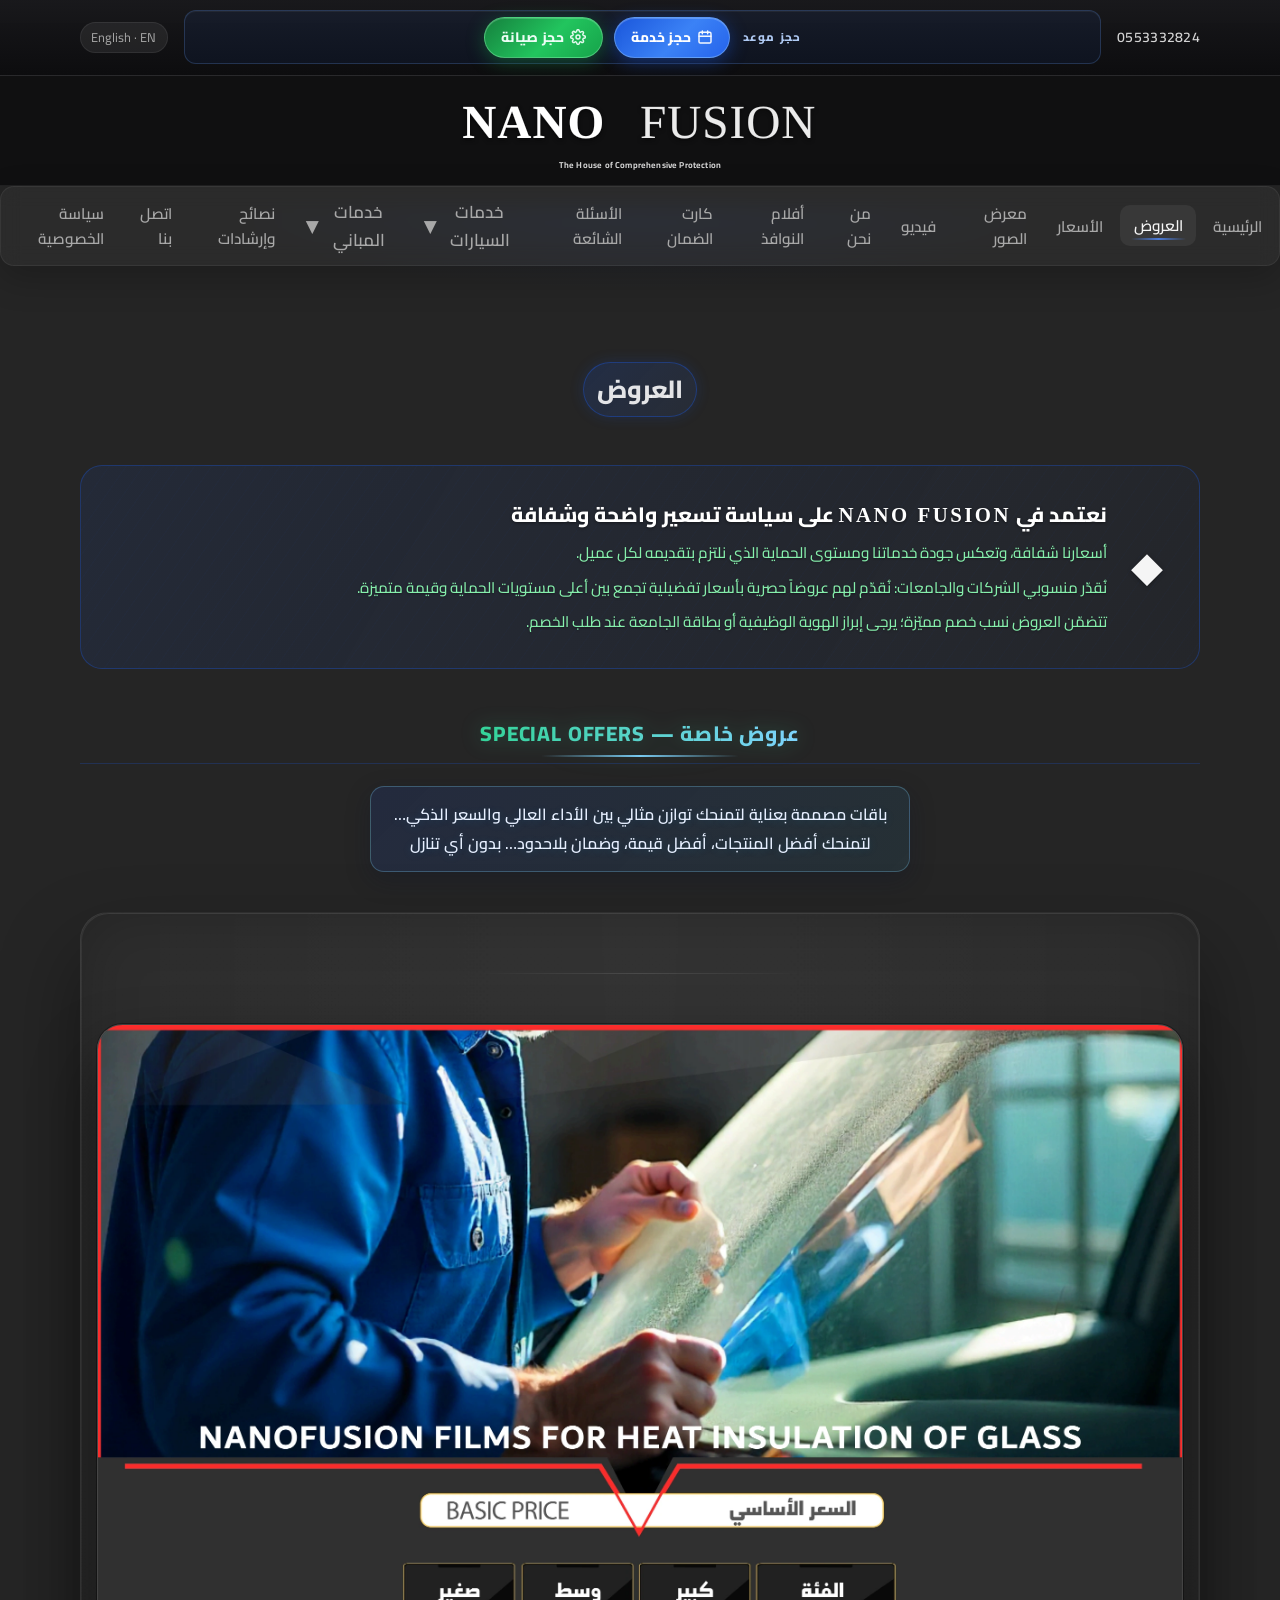
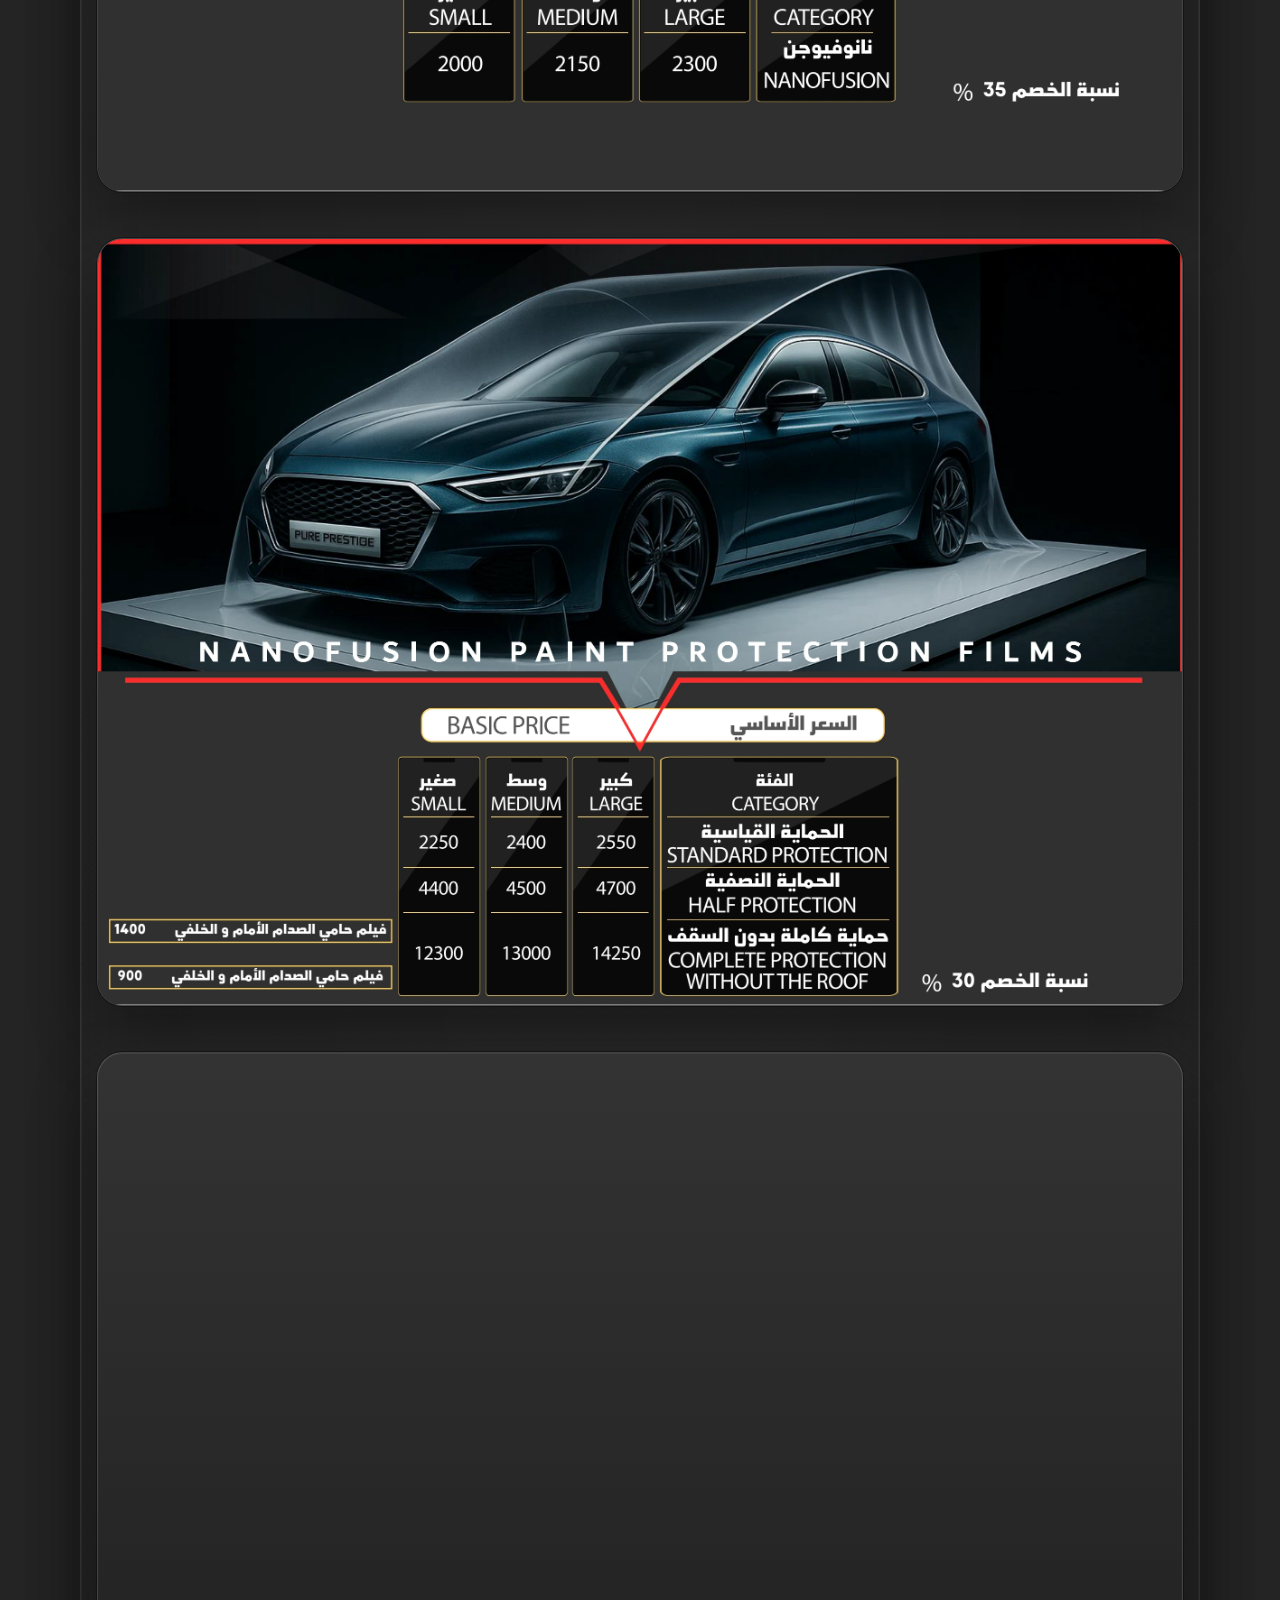
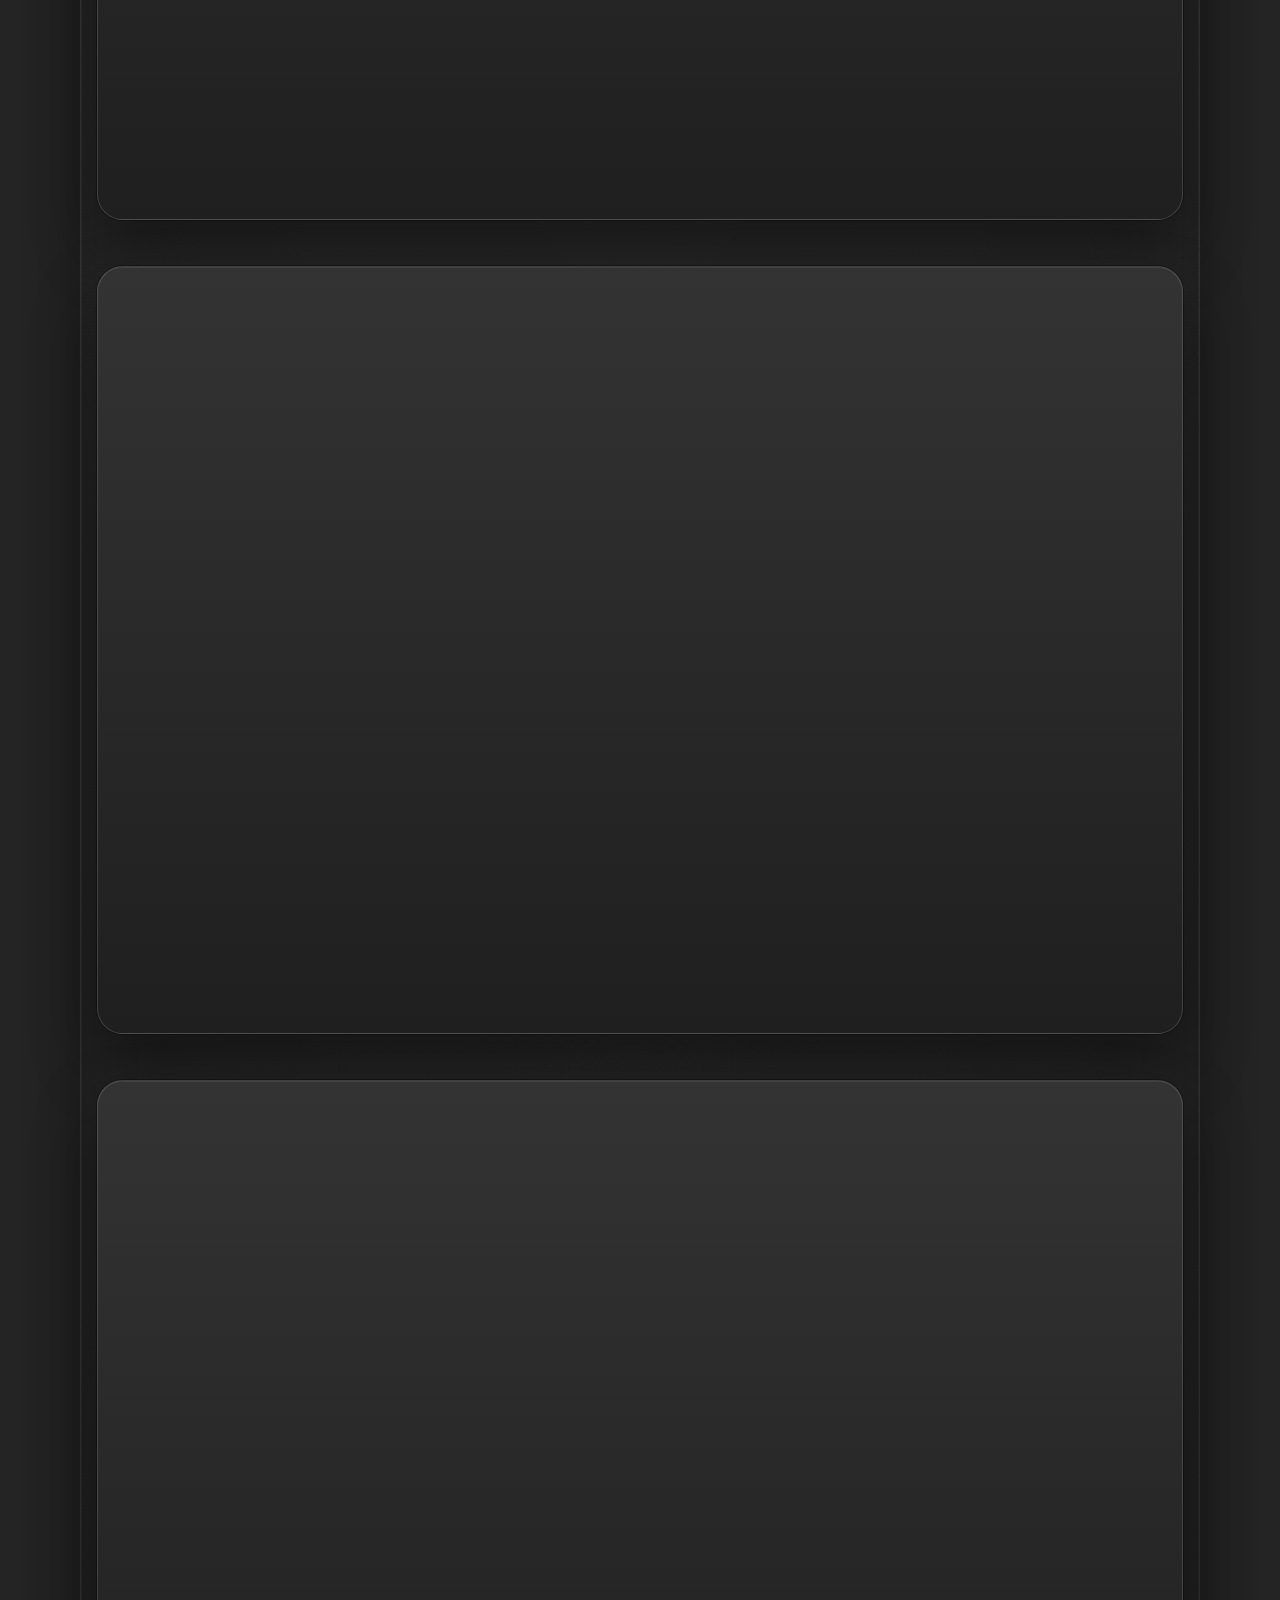
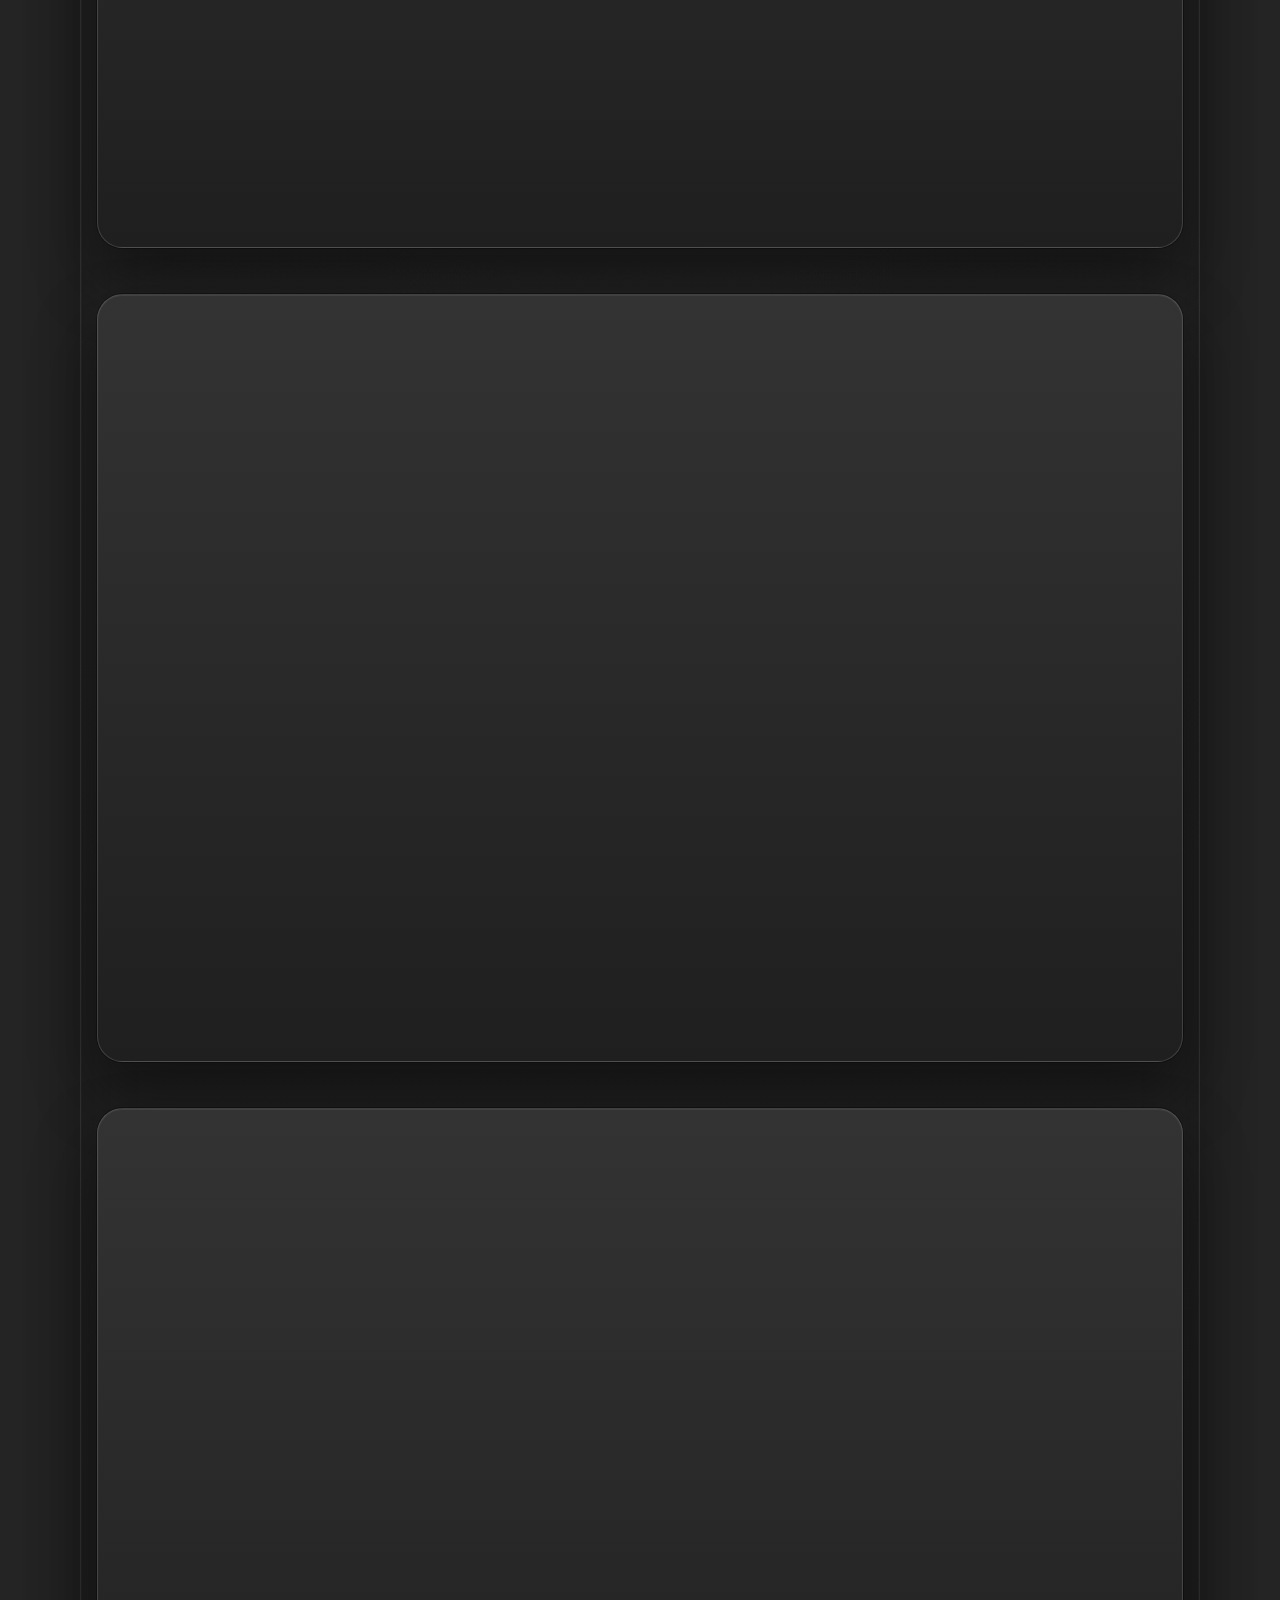
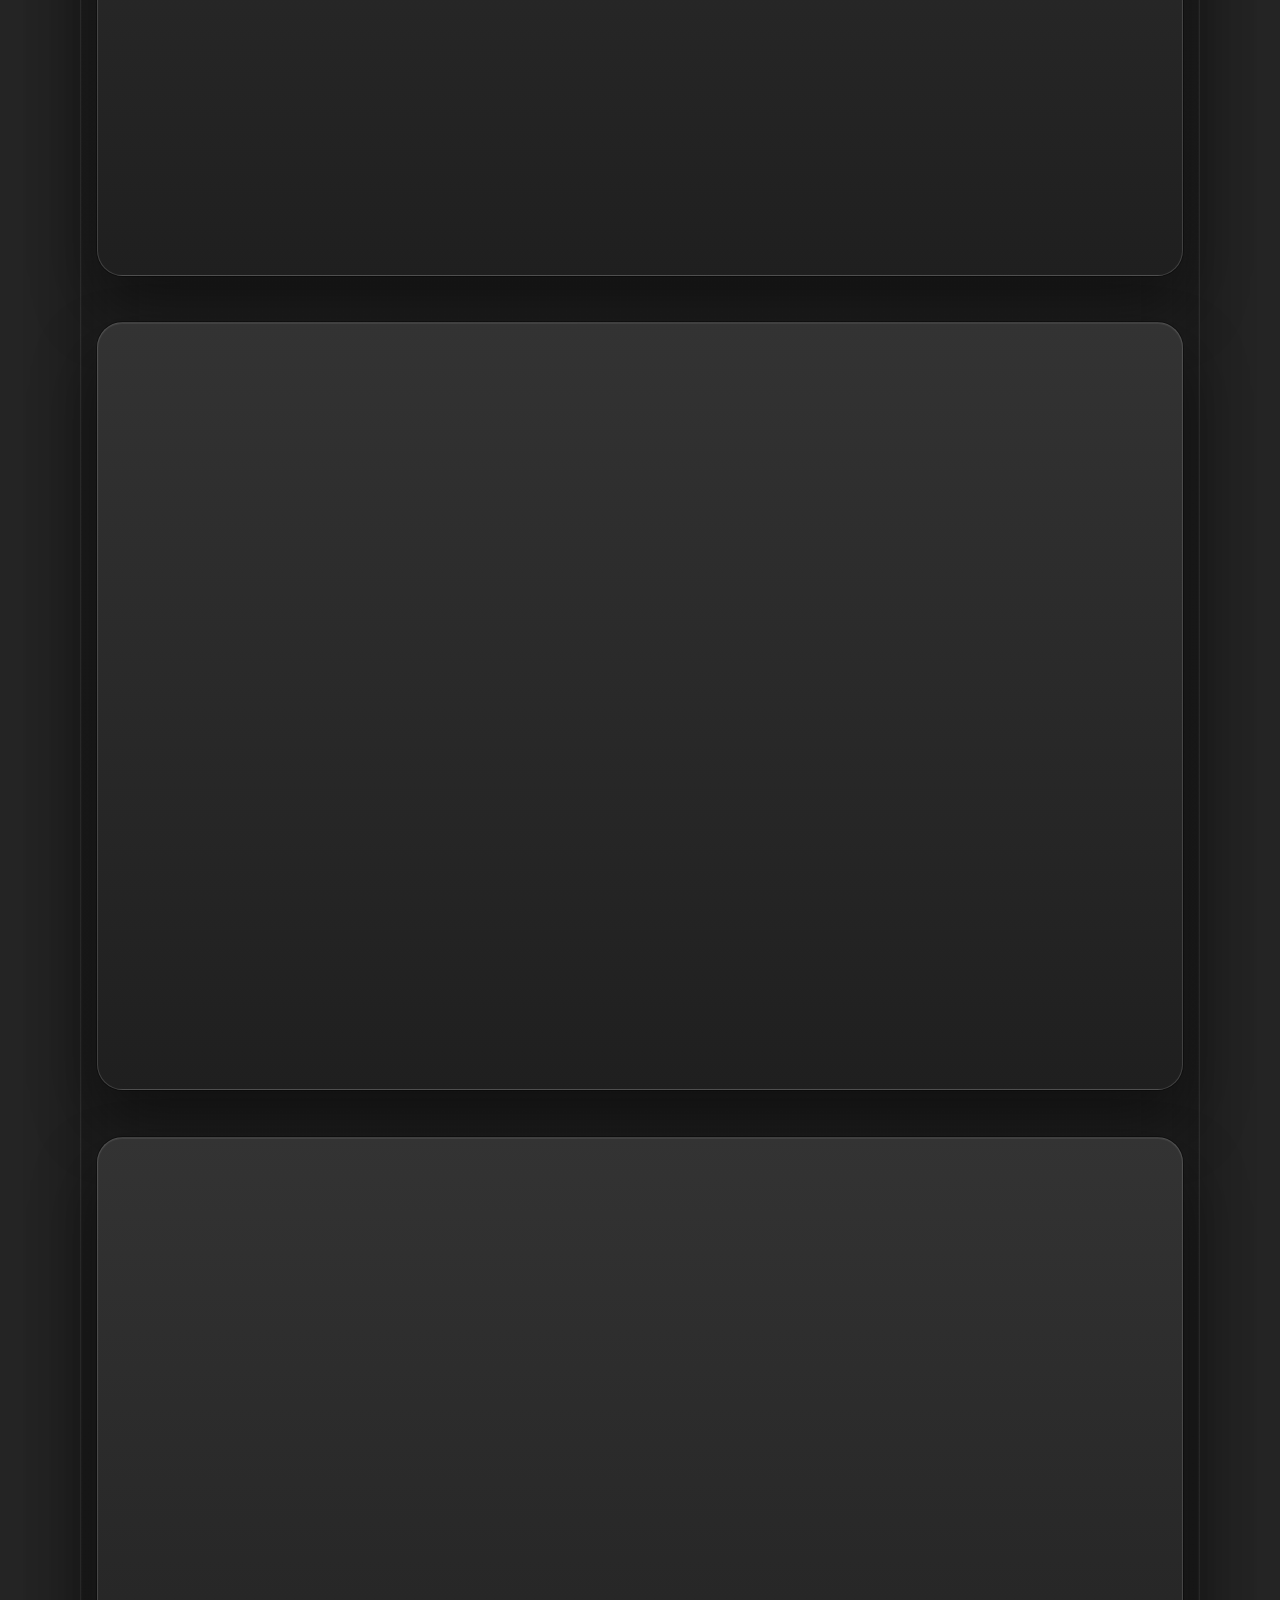
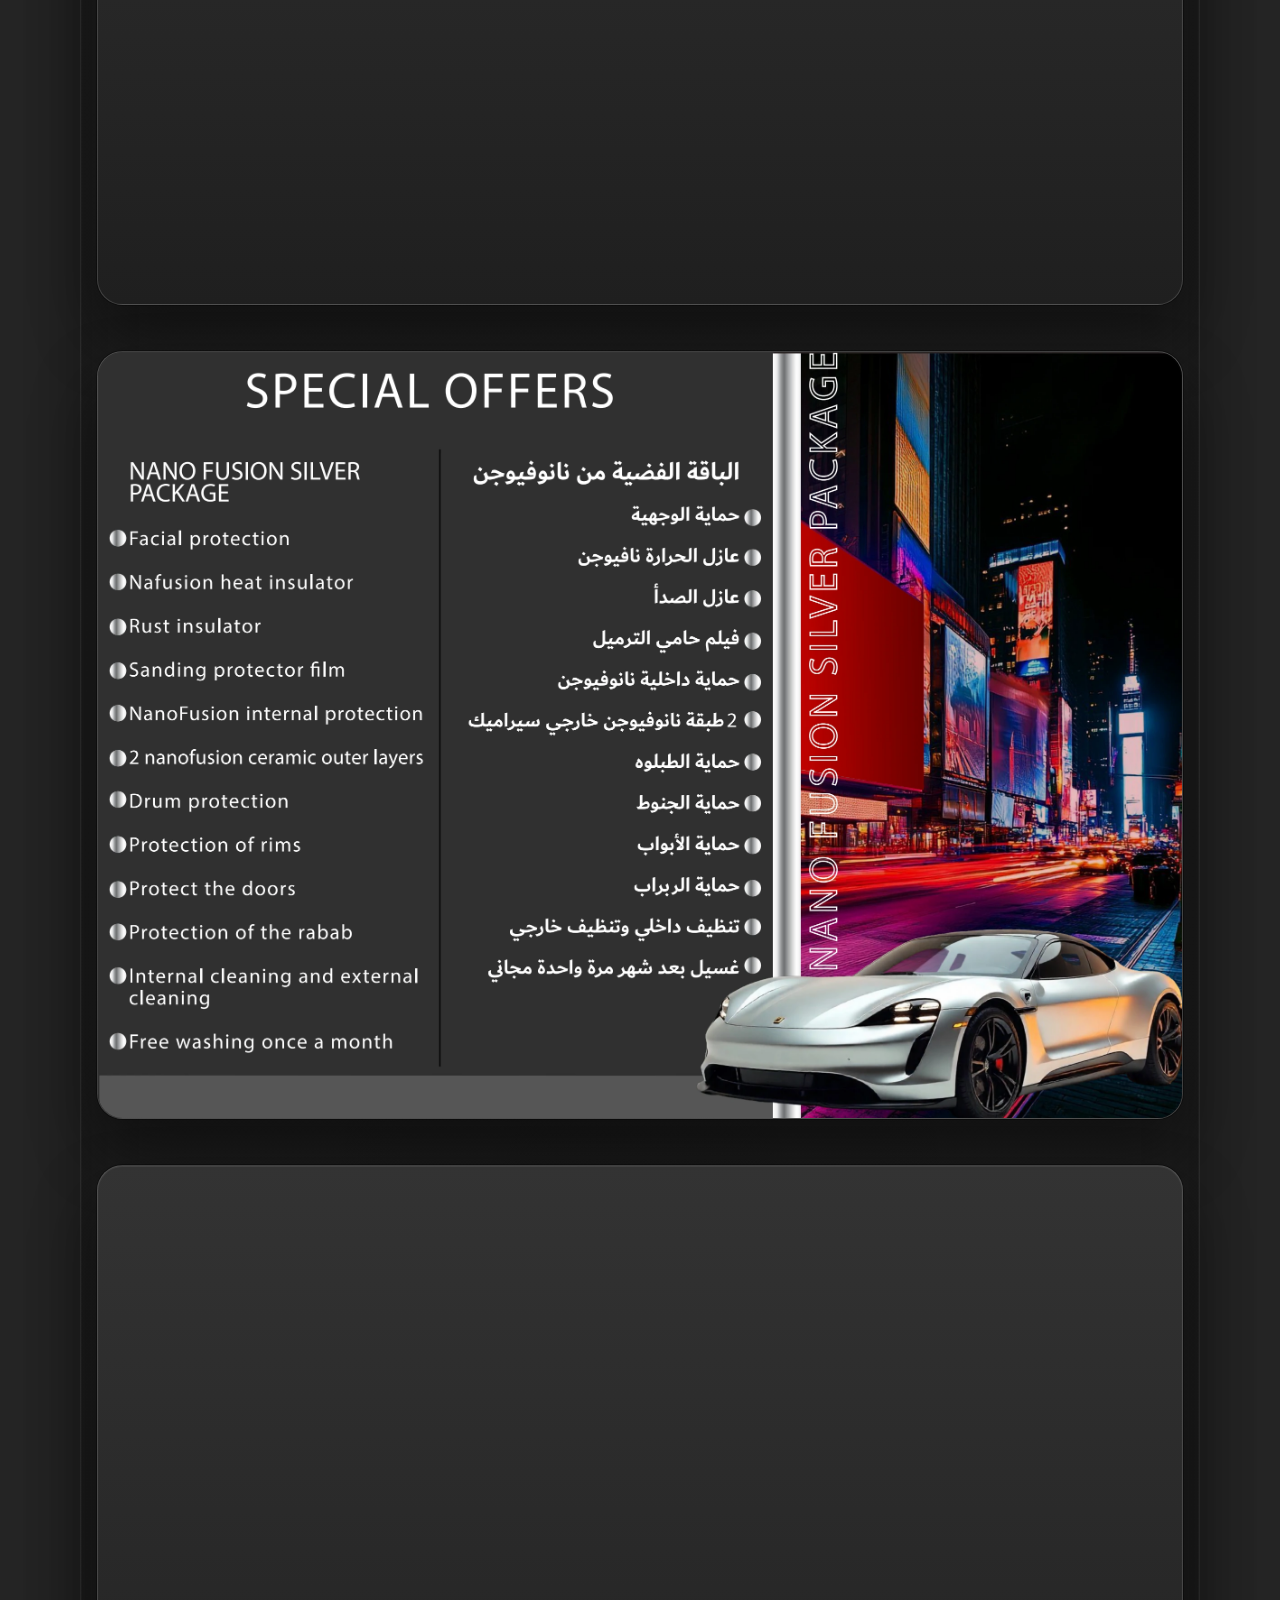
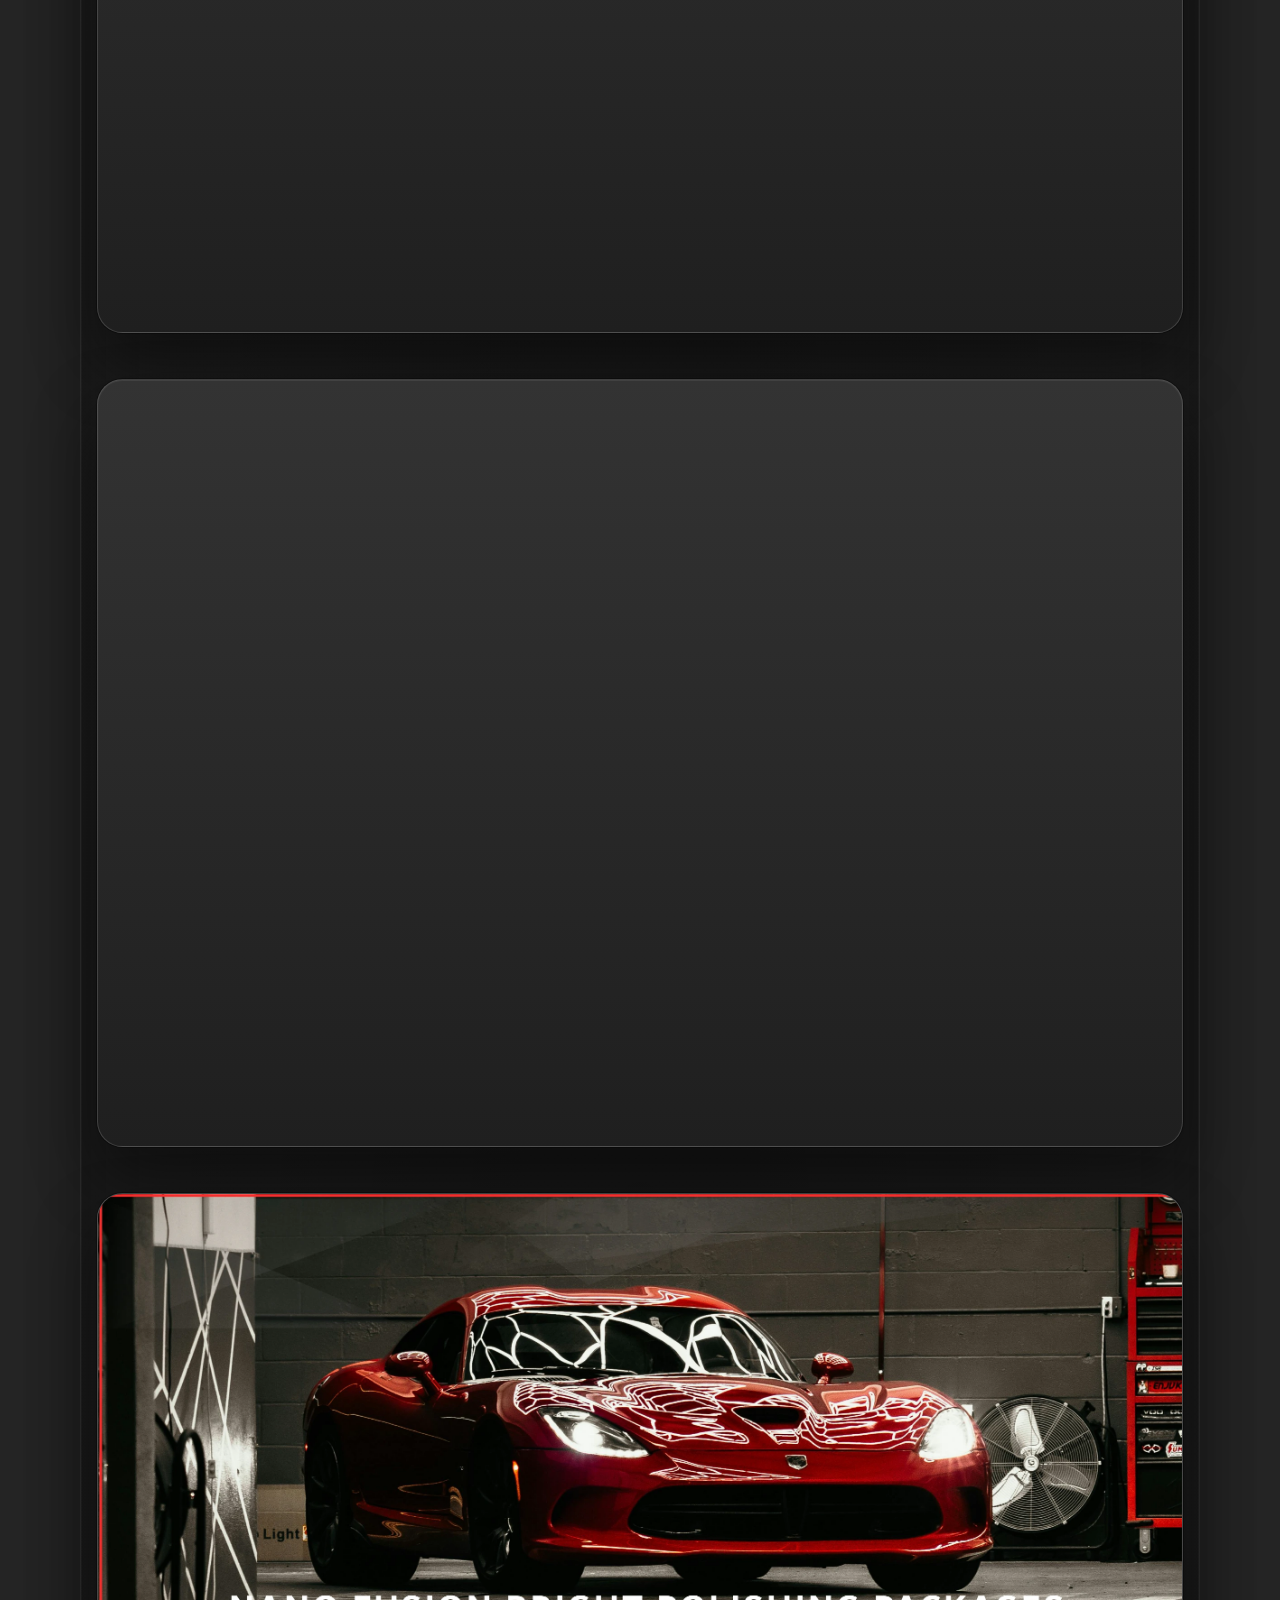
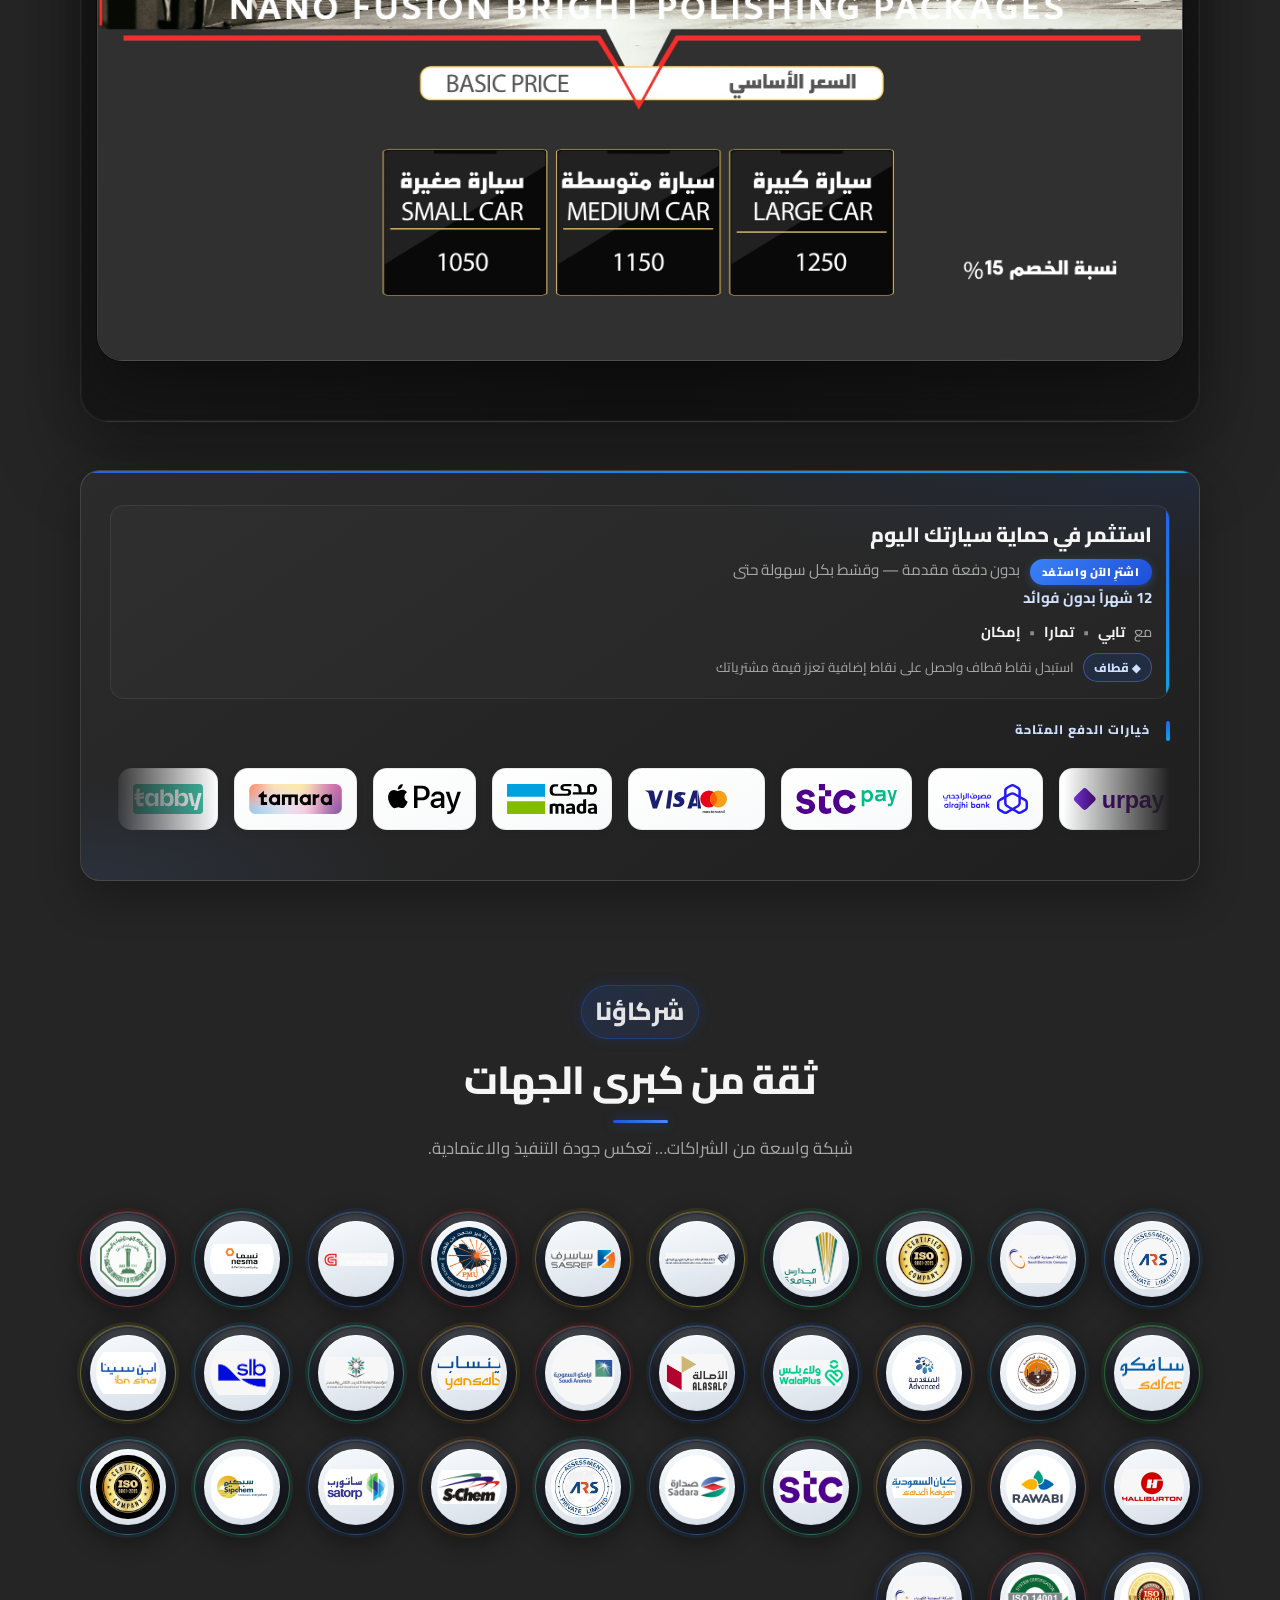
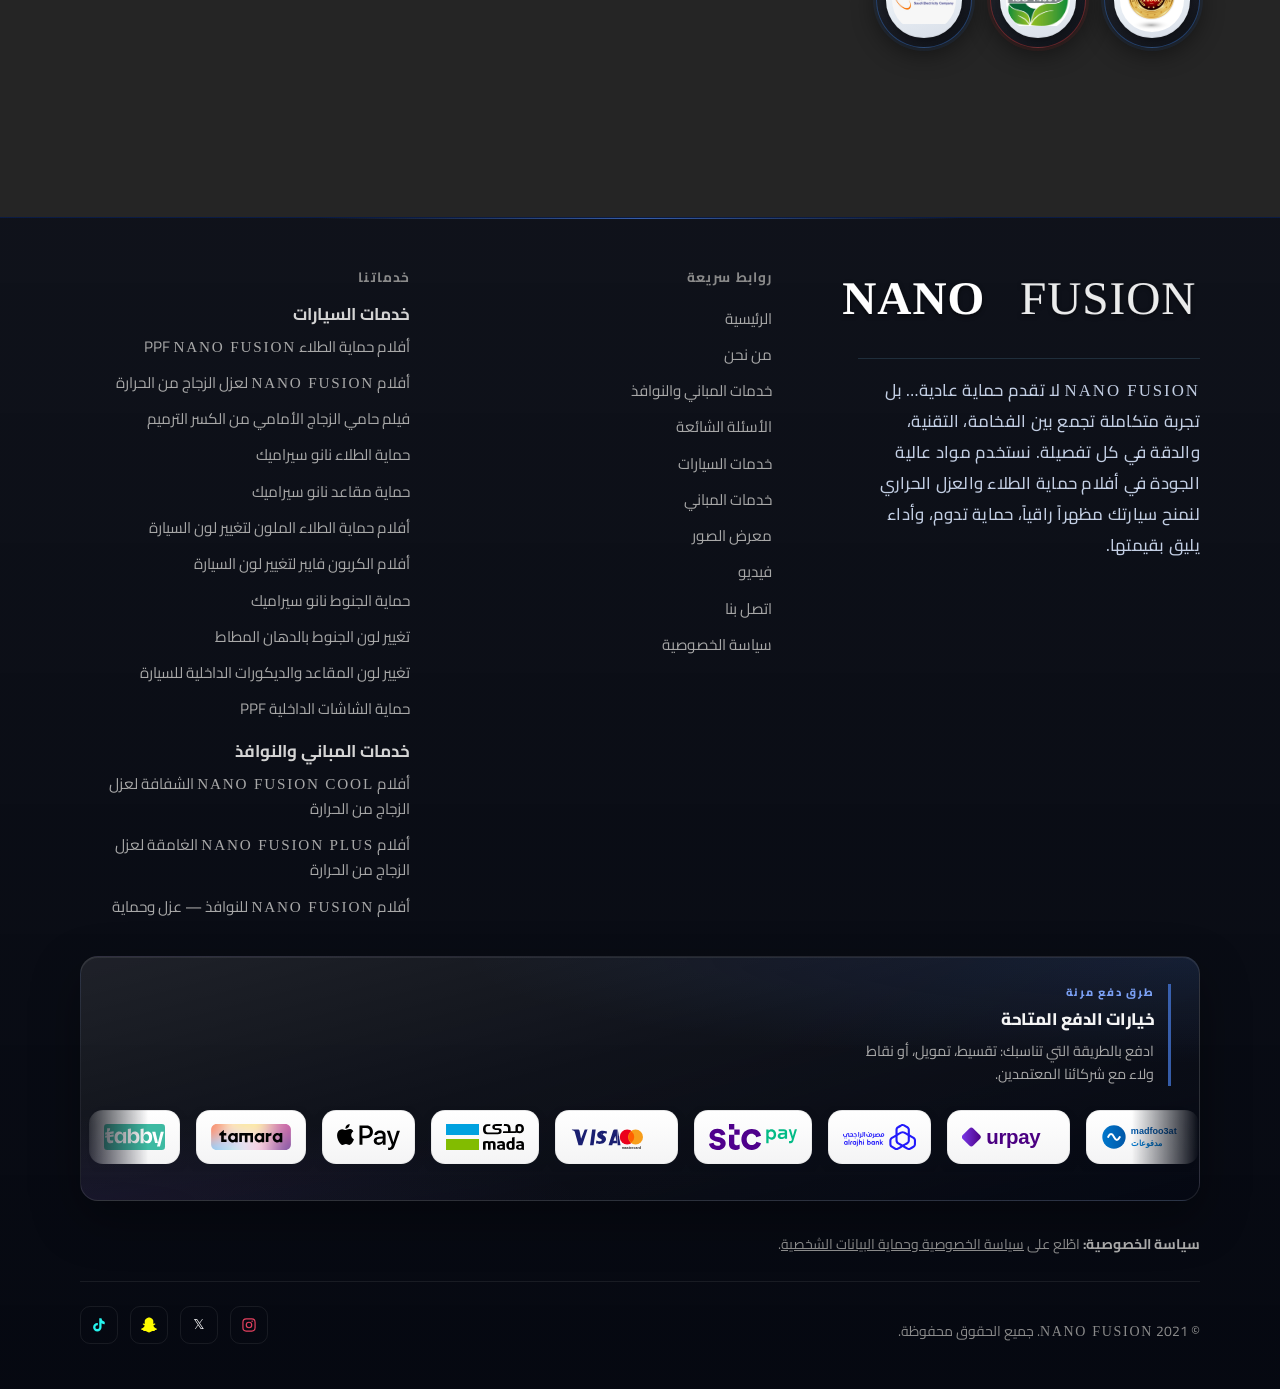
<file: nanofusion-website/offers.html>
<!DOCTYPE html>
<html lang="ar" dir="rtl">
<head>
  <meta charset="UTF-8">
  <meta name="viewport" content="width=device-width, initial-scale=1.0">
  <meta name="description" content="عروض نانو فيوجن — باقات مصممة بعناية لتمنحك توازن مثالي بين الأداء العالي والسعر الذكي… لتمنحك أفضل المنتجات، أفضل قيمة، وضمان بلاحدود… بدون أي تنازل.">
  <title>العروض | نانو فيوجن</title>
  <link rel="preconnect" href="https://fonts.googleapis.com">
  <link rel="preconnect" href="https://fonts.gstatic.com" crossorigin>
  <link href="https://fonts.googleapis.com/css2?family=Cairo:wght@300;400;600;700;800&display=swap" rel="stylesheet">
  <link rel="stylesheet" href="css/main.css">
  <link rel="icon" href="assets/logo.svg" type="image/svg+xml">
  <link rel="alternate" hreflang="ar" href="offers.html">
  <link rel="alternate" hreflang="en" href="en/offers.html">
</head>
<body data-view="offers">
  <a class="skip-link" href="#main">تخطي إلى المحتوى</a>
  <button type="button" class="nav-backdrop" id="nav-backdrop" aria-label="إغلاق القائمة"></button>

  <div class="top-bar">
    <div class="container inner">
      <a href="tel:+966553332824" class="top-bar__phone">0553332824</a>
      <nav class="top-bar__booking" aria-label="حجز موعد">
        <span class="top-bar__booking-label">حجز موعد</span>
        <a href="index.html?view=contact#booking" class="top-bar__book top-bar__book--service">
          <svg class="top-bar__book-ico" viewBox="0 0 24 24" width="16" height="16" aria-hidden="true" fill="none" stroke="currentColor" stroke-width="2.2" stroke-linecap="round" stroke-linejoin="round"><rect x="3" y="5" width="18" height="16" rx="2"/><path d="M8 3v4M16 3v4M3 11h18"/></svg>
          حجز خدمة
        </a>
        <a href="index.html?view=contact#booking-maintenance" class="top-bar__book top-bar__book--maint">
          <svg class="top-bar__book-ico" viewBox="0 0 24 24" width="16" height="16" aria-hidden="true" fill="none" stroke="currentColor" stroke-width="2.2" stroke-linecap="round" stroke-linejoin="round"><path d="M12 15a3 3 0 1 0 0-6 3 3 0 0 0 0 6z"/><path d="M19.4 15a1.65 1.65 0 0 0 .33 1.82l.06.06a2 2 0 1 1-2.83 2.83l-.06-.06a1.65 1.65 0 0 0-1.82-.33 1.65 1.65 0 0 0-1 1.51V21a2 2 0 0 1-4 0v-.09A1.65 1.65 0 0 0 9 19.4a1.65 1.65 0 0 0-1.82.33l-.06.06a2 2 0 1 1-2.83-2.83l.06-.06A1.65 1.65 0 0 0 4.68 15a1.65 1.65 0 0 0-1.51-1H3a2 2 0 0 1 0-4h.09A1.65 1.65 0 0 0 4.6 9a1.65 1.65 0 0 0-.33-1.82l-.06-.06a2 2 0 1 1 2.83-2.83l.06.06A1.65 1.65 0 0 0 9 4.68a1.65 1.65 0 0 0 1-1.51V3a2 2 0 0 1 4 0v.09a1.65 1.65 0 0 0 1 1.51 1.65 1.65 0 0 0 1.82-.33l.06-.06a2 2 0 1 1 2.83 2.83l-.06.06A1.65 1.65 0 0 0 19.4 9a1.65 1.65 0 0 0 1.51 1H21a2 2 0 0 1 0 4h-.09a1.65 1.65 0 0 0-1.51 1z"/></svg>
          حجز صيانة
        </a>
      </nav>
      <a class="lang-switch" href="en/offers.html" hreflang="en" lang="en">English · EN</a>
    </div>
  </div>

  <header class="site-header">
    <div class="container header-inner">
      <div class="header-brand" aria-label="Nano Fusion — The House of Comprehensive Protection">
        <a class="logo-link" href="#">
          <picture>
            <source type="image/svg+xml" srcset="assets/logo.svg">
            <img
              src="assets/logo.png"
              alt="Nano Fusion — نانو فيوجن"
              class="logo-img logo-img--raster"
              width="800"
              height="494"
              decoding="async"
              fetchpriority="high"
              loading="eager"
            >
          </picture>
        </a>
        <p class="logo-affiliation" lang="en" dir="ltr">
          <span class="logo-affiliation__name">The House of Comprehensive Protection</span>
        </p>
      </div>
      <button class="menu-toggle" type="button" aria-label="فتح القائمة" aria-expanded="false" aria-controls="primary-nav">
        <span></span><span></span><span></span>
      </button>
    </div>
  </header>

  <nav class="nav-primary" id="primary-nav" aria-label="القائمة الرئيسية">
    <a href="index.html?view=home">الرئيسية</a>
    <a href="offers.html" aria-current="page">العروض</a>
    <a href="index.html?view=pricing#pricing">الأسعار</a>
    <a href="index.html?view=gallery#gallery">معرض الصور</a>
    <a href="index.html?view=video#video">فيديو</a>
    <a href="index.html?view=about#about">من نحن</a>
    <a href="index.html?view=window-film#window-film">أفلام النوافذ</a>
    <a href="index.html?view=warranty#warranty-card">كارت الضمان</a>
    <a href="index.html?view=faq#window-film-faq">الأسئلة الشائعة</a>
    <div class="nav-dropdown">
      <button type="button" data-nav-go="cars">خدمات السيارات <span class="nav-dropdown__chev" aria-hidden="true">▼</span></button>
      <div class="nav-dropdown-panel" role="menu">
        <a href="index.html?view=cars#cars" role="menuitem">أفلام حماية الطلاء NANO FUSION PPF</a>
        <a href="index.html?view=cars#cars" role="menuitem">أفلام NANO FUSION لعزل الزجاج من الحرارة</a>
        <a href="index.html?view=cars#glass-shatter-protection-hub" role="menuitem">فيلم حامي الزجاج الأمامي من الكسر الترميم</a>
        <a href="index.html?view=cars#cars" role="menuitem">حماية الطلاء نانو سيراميك</a>
        <a href="index.html?view=cars#interior-nano-ceramic-hub" role="menuitem">حماية مقاعد نانو سيراميك</a>
        <a href="index.html?view=cars#styling-services-hub" role="menuitem">أفلام حماية الطلاء الملون لتغيير لون السيارة</a>
        <a href="index.html?view=cars#cars" role="menuitem">أفلام الكربون فايبر لتغيير لون السيارة</a>
        <a href="index.html?view=cars#cars" role="menuitem">حماية الجنوط نانو سيراميك</a>
        <a href="index.html?view=cars#wheel-rubber-paint-hub" role="menuitem">تغيير لون الجنوط بالدهان المطاط</a>
        <a href="index.html?view=cars#cars" role="menuitem">تغيير لون المقاعد والديكورات الداخلية للسيارة</a>
        <a href="index.html?view=cars#cars" role="menuitem">حماية الشاشات الداخلية PPF</a>
      </div>
    </div>
    <div class="nav-dropdown">
      <button type="button" data-nav-go="buildings">خدمات المباني <span class="nav-dropdown__chev" aria-hidden="true">▼</span></button>
      <div class="nav-dropdown-panel" role="menu">
        <a href="index.html?view=buildings#buildings" role="menuitem">أفلام <span class="nf-wordmark" dir="ltr">NANO FUSION COOL</span> الشفافة لعزل الزجاج من الحرارة</a>
        <a href="index.html?view=buildings#buildings" role="menuitem">أفلام <span class="nf-wordmark" dir="ltr">NANO FUSION PLUS</span> الغامقة لعزل الزجاج من الحرارة</a>
      </div>
    </div>
    <a href="index.html?view=tips#tips-care">نصائح وإرشادات</a>
    <a href="index.html?view=contact#contact">اتصل بنا</a>
    <a href="privacy.html">سياسة الخصوصية</a>
  </nav>

  <main id="main">
    <section id="offers" aria-labelledby="offers-title">
      <div class="container">
        <div class="section-head reveal">
          <p class="section-label">العروض</p>
          <h2 id="offers-title" class="sr-only">عروض خاصة</h2>
        </div>

        <div class="corp-discount-banner reveal">
          <div class="corp-discount-icon">◆</div>
          <div class="corp-discount-body">
            <h3 class="corp-discount-title">نعتمد في <span class="nf-wordmark" dir="ltr">Nano Fusion</span> على سياسة تسعير واضحة وشفافة</h3>
            <p class="corp-discount-sub">أسعارنا شفافة، وتعكس جودة خدماتنا ومستوى الحماية الذي نلتزم بتقديمه لكل عميل.</p>
            <p class="corp-discount-sub">نُقدّر منسوبي الشركات والجامعات: نُقدّم لهم عروضاً حصرية بأسعار تفضيلية تجمع بين أعلى مستويات الحماية وقيمة متميزة.</p>
            <p class="corp-discount-cta">تتضمّن العروض نسب خصم مميّزة؛ يرجى إبراز الهوية الوظيفية أو بطاقة الجامعة عند طلب الخصم.</p>
          </div>
        </div>

        <div class="pricing-offers-section reveal">
          <div class="pricing-offers-header">
            <h3>SPECIAL OFFERS — عروض خاصة</h3>
          </div>
          <p class="pricing-offers-intro">باقات مصممة بعناية لتمنحك توازن مثالي بين الأداء العالي والسعر الذكي…<br>لتمنحك أفضل المنتجات، أفضل قيمة، وضمان بلاحدود… بدون أي تنازل</p>

          <section class="brochure-offers" aria-labelledby="brochure-offers-title">
            <h2 id="brochure-offers-title" class="sr-only">بروشور NANO FUSION</h2>

            <div class="brochure-grid" data-brochure-grid>
              <a class="brochure-card" href="assets/brochure/new-brochure/page-04.webp" data-brochure-page="4" aria-label="عرض صفحة 4 بحجم الشاشة"><img src="assets/brochure/new-brochure/page-04.webp" alt="بروشور نانو فيوجن — صفحة 4" width="2400" height="1697" loading="lazy" decoding="async"></a>
              <a class="brochure-card" href="assets/brochure/new-brochure/page-06.webp" data-brochure-page="6" aria-label="عرض صفحة 6 بحجم الشاشة"><img src="assets/brochure/new-brochure/page-06.webp" alt="بروشور نانو فيوجن — صفحة 6" width="2400" height="1697" loading="lazy" decoding="async"></a>
              <a class="brochure-card" href="assets/brochure/new-brochure/page-08.webp" data-brochure-page="8" aria-label="عرض صفحة 8 بحجم الشاشة"><img src="assets/brochure/new-brochure/page-08.webp" alt="بروشور نانو فيوجن — صفحة 8" width="2400" height="1697" loading="lazy" decoding="async"></a>
              <a class="brochure-card" href="assets/brochure/new-brochure/page-10.webp" data-brochure-page="10" aria-label="عرض صفحة 10 بحجم الشاشة"><img src="assets/brochure/new-brochure/page-10.webp" alt="بروشور نانو فيوجن — صفحة 10" width="2400" height="1697" loading="lazy" decoding="async"></a>
              <a class="brochure-card" href="assets/brochure/new-brochure/page-12.webp" data-brochure-page="12" aria-label="عرض صفحة 12 بحجم الشاشة"><img src="assets/brochure/new-brochure/page-12.webp" alt="بروشور نانو فيوجن — صفحة 12" width="2400" height="1697" loading="lazy" decoding="async"></a>
              <a class="brochure-card" href="assets/brochure/new-brochure/page-13.webp" data-brochure-page="13" aria-label="عرض صفحة 13 بحجم الشاشة"><img src="assets/brochure/new-brochure/page-13.webp" alt="بروشور نانو فيوجن — صفحة 13" width="2400" height="1697" loading="lazy" decoding="async"></a>
              <a class="brochure-card" href="assets/brochure/new-brochure/page-14.webp" data-brochure-page="14" aria-label="عرض صفحة 14 بحجم الشاشة"><img src="assets/brochure/new-brochure/page-14.webp" alt="بروشور نانو فيوجن — صفحة 14" width="2400" height="1697" loading="lazy" decoding="async"></a>
              <a class="brochure-card" href="assets/brochure/new-brochure/page-15.webp" data-brochure-page="15" aria-label="عرض صفحة 15 بحجم الشاشة"><img src="assets/brochure/new-brochure/page-15.webp" alt="بروشور نانو فيوجن — صفحة 15" width="2400" height="1697" loading="lazy" decoding="async"></a>
              <a class="brochure-card" href="assets/brochure/new-brochure/page-16.webp" data-brochure-page="16" aria-label="عرض صفحة 16 بحجم الشاشة"><img src="assets/brochure/new-brochure/page-16.webp" alt="بروشور نانو فيوجن — صفحة 16" width="2400" height="1697" loading="lazy" decoding="async"></a>
              <a class="brochure-card" href="assets/brochure/new-brochure/page-17.webp" data-brochure-page="17" aria-label="عرض صفحة 17 بحجم الشاشة"><img src="assets/brochure/new-brochure/page-17.webp" alt="بروشور نانو فيوجن — صفحة 17" width="2400" height="1697" loading="lazy" decoding="async"></a>
              <a class="brochure-card" href="assets/brochure/new-brochure/page-18.webp" data-brochure-page="18" aria-label="عرض صفحة 18 بحجم الشاشة"><img src="assets/brochure/new-brochure/page-18.webp" alt="بروشور نانو فيوجن — صفحة 18" width="2400" height="1697" loading="lazy" decoding="async"></a>
              <a class="brochure-card" href="assets/brochure/new-brochure/page-19.webp" data-brochure-page="19" aria-label="عرض صفحة 19 بحجم الشاشة"><img src="assets/brochure/new-brochure/page-19.webp" alt="بروشور نانو فيوجن — صفحة 19" width="2400" height="1697" loading="lazy" decoding="async"></a>
              <a class="brochure-card" href="assets/brochure/new-brochure/page-20.webp" data-brochure-page="20" aria-label="عرض صفحة 20 بحجم الشاشة"><img src="assets/brochure/new-brochure/page-20.webp" alt="بروشور نانو فيوجن — صفحة 20" width="2400" height="1697" loading="lazy" decoding="async"></a>
            </div>
          </section>
        </div>

        <div class="pricing-payments reveal" aria-label="خيارات الدفع المتاحة">
          <div class="pricing-payments__promo">
            <div class="ppromo__body">
              <h3 class="ppromo__title">استثمر في حماية سيارتك اليوم</h3>
              <p class="ppromo__line">
                <span class="ppromo__tag">اشترِ الآن واستفد</span>
                بدون دفعة مقدمة — وقسّط بكل سهولة حتى <strong>12 شهراً بدون فوائد</strong>
              </p>
              <div class="ppromo__partners">
                <span>مع</span>
                <strong>تابي</strong>
                <span class="ppromo__dot">•</span>
                <strong>تمارا</strong>
                <span class="ppromo__dot">•</span>
                <strong>إمكان</strong>
              </div>
              <div class="ppromo__qitaf">
                <span class="ppromo__qitaf-badge">◆ قطاف</span>
                استبدل نقاط قطاف واحصل على نقاط إضافية تعزز قيمة مشترياتك
              </div>
            </div>
          </div>
          <div class="pricing-payments__head">
            <h3>خيارات الدفع المتاحة</h3>
          </div>
                    <div class="pay-ticker" dir="ltr">
            <div class="pay-ticker__track">

              <div class="pay-ticker__slide" data-label="تابي"><img src="assets/payments/logo-tabby.svg" alt="Tabby" width="100" height="28" loading="lazy" decoding="async"></div>
              <div class="pay-ticker__slide" data-label="تمارا"><img src="assets/payments/logo-tamara.svg" alt="Tamara" width="100" height="28" loading="lazy" decoding="async"></div>
              <div class="pay-ticker__slide" data-label="ابل باي"><img src="assets/payments/logo-apple-pay.svg" alt="Apple Pay" width="100" height="28" loading="lazy" decoding="async"></div>
              <div class="pay-ticker__slide" data-label="مدى"><img src="assets/payments/logo-mada.svg" alt="مدى" width="100" height="28" loading="lazy" decoding="async"></div>
              <div class="pay-ticker__slide" data-label="فيزا وماستركارد"><img src="assets/payments/logo-visa-mastercard.svg" alt="فيزا وماستركارد" width="100" height="28" loading="lazy" decoding="async"></div>
              <div class="pay-ticker__slide" data-label="بنك STC"><img src="assets/payments/logo-stc-bank.svg" alt="STC Bank" width="100" height="28" loading="lazy" decoding="async"></div>
              <div class="pay-ticker__slide" data-label="مصرف الراجحي"><img src="assets/payments/logo-alrajhi.svg" alt="الراجحي" width="100" height="28" loading="lazy" decoding="async"></div>
              <div class="pay-ticker__slide" data-label="محفظة urpay"><img src="assets/payments/logo-urpay.svg" alt="urpay" width="100" height="28" loading="lazy" decoding="async"></div>
              <div class="pay-ticker__slide" data-label="Madfoo مدفوع"><img src="assets/payments/logo-madfoo.svg" alt="Madfoo" width="100" height="28" loading="lazy" decoding="async"></div>
              <div class="pay-ticker__slide" data-label="محفظة إلكترونية"><img src="assets/payments/logo-digital-wallet.svg" alt="محفظة إلكترونية" width="100" height="28" loading="lazy" decoding="async"></div>
              <div class="pay-ticker__slide" data-label="إمكان"><img src="assets/payments/logo-emkan.svg" alt="Emkan" width="100" height="28" loading="lazy" decoding="async"></div>
              <div class="pay-ticker__slide" data-label="نقاط قطاف"><img src="assets/payments/logo-qitaf.svg" alt="قطاف" width="100" height="28" loading="lazy" decoding="async"></div>
              <div class="pay-ticker__slide" data-label="أمريكان إكسبريس"><img src="assets/payments/logo-amex.svg" alt="American Express" width="100" height="28" loading="lazy" decoding="async"></div>

              <div class="pay-ticker__slide" data-label="تابي"><img src="assets/payments/logo-tabby.svg" alt="Tabby" width="100" height="28" loading="lazy" decoding="async"></div>
              <div class="pay-ticker__slide" data-label="تمارا"><img src="assets/payments/logo-tamara.svg" alt="Tamara" width="100" height="28" loading="lazy" decoding="async"></div>
              <div class="pay-ticker__slide" data-label="ابل باي"><img src="assets/payments/logo-apple-pay.svg" alt="Apple Pay" width="100" height="28" loading="lazy" decoding="async"></div>
              <div class="pay-ticker__slide" data-label="مدى"><img src="assets/payments/logo-mada.svg" alt="مدى" width="100" height="28" loading="lazy" decoding="async"></div>
              <div class="pay-ticker__slide" data-label="فيزا وماستركارد"><img src="assets/payments/logo-visa-mastercard.svg" alt="فيزا وماستركارد" width="100" height="28" loading="lazy" decoding="async"></div>
              <div class="pay-ticker__slide" data-label="بنك STC"><img src="assets/payments/logo-stc-bank.svg" alt="STC Bank" width="100" height="28" loading="lazy" decoding="async"></div>
              <div class="pay-ticker__slide" data-label="مصرف الراجحي"><img src="assets/payments/logo-alrajhi.svg" alt="الراجحي" width="100" height="28" loading="lazy" decoding="async"></div>
              <div class="pay-ticker__slide" data-label="محفظة urpay"><img src="assets/payments/logo-urpay.svg" alt="urpay" width="100" height="28" loading="lazy" decoding="async"></div>
              <div class="pay-ticker__slide" data-label="Madfoo مدفوع"><img src="assets/payments/logo-madfoo.svg" alt="Madfoo" width="100" height="28" loading="lazy" decoding="async"></div>
              <div class="pay-ticker__slide" data-label="محفظة إلكترونية"><img src="assets/payments/logo-digital-wallet.svg" alt="محفظة إلكترونية" width="100" height="28" loading="lazy" decoding="async"></div>
              <div class="pay-ticker__slide" data-label="إمكان"><img src="assets/payments/logo-emkan.svg" alt="Emkan" width="100" height="28" loading="lazy" decoding="async"></div>
              <div class="pay-ticker__slide" data-label="نقاط قطاف"><img src="assets/payments/logo-qitaf.svg" alt="قطاف" width="100" height="28" loading="lazy" decoding="async"></div>
              <div class="pay-ticker__slide" data-label="أمريكان إكسبريس"><img src="assets/payments/logo-amex.svg" alt="American Express" width="100" height="28" loading="lazy" decoding="async"></div>
            </div>
          </div>
        </div>

        <section id="partners" class="partners-section" aria-labelledby="partners-title">
          <div class="section-head reveal">
            <p class="section-label">شركاؤنا</p>
            <h2 id="partners-title">ثقة من كبرى الجهات</h2>
            <p>شبكة واسعة من الشراكات… تعكس جودة التنفيذ والاعتمادية.</p>
          </div>

          <div class="partners-orbs reveal" aria-label="شركاؤنا">
            <div class="po-item" style="--hue:210"><img class="po-logo" src="assets/partners/logos/ars.png" alt="Assessment" loading="lazy" onerror="this.style.display='none';this.nextElementSibling.removeAttribute('hidden')"></div>
            <div class="po-item" style="--hue:195"><img class="po-logo" src="assets/partners/logos/uiaf.png" alt="اعتماد دولي" loading="lazy" onerror="this.style.display='none';this.nextElementSibling.removeAttribute('hidden')"></div>
            <div class="po-item" style="--hue:160"><img class="po-logo" src="assets/partners/logos/iso_cert.png" alt="9001 · 2015" loading="lazy" onerror="this.style.display='none';this.nextElementSibling.removeAttribute('hidden')"></div>
            <div class="po-item" style="--hue:145"><img class="po-logo" src="assets/partners/logos/iso14001.png" alt="14001" loading="lazy" onerror="this.style.display='none';this.nextElementSibling.removeAttribute('hidden')"></div>
            <div class="po-item" style="--hue:50"><img class="po-logo" src="assets/partners/logos/iso_gold.png" alt="شهادة ISO" loading="lazy" onerror="this.style.display='none';this.nextElementSibling.removeAttribute('hidden')"></div>
            <div class="po-item" style="--hue:38"><img class="po-logo" src="assets/partners/logos/sipchem.png" alt="سيبكم" loading="lazy" onerror="this.style.display='none';this.nextElementSibling.removeAttribute('hidden')"></div>
            <div class="po-item" style="--hue:0"><img class="po-logo" src="assets/partners/logos/maaden.png" alt="Maaden" loading="lazy" onerror="this.style.display='none';this.nextElementSibling.removeAttribute('hidden')"></div>
            <div class="po-item" style="--hue:220"><img class="po-logo" src="assets/partners/logos/schem.png" alt="S-Chem" loading="lazy" onerror="this.style.display='none';this.nextElementSibling.removeAttribute('hidden')"></div>
            <div class="po-item" style="--hue:190"><img class="po-logo" src="assets/partners/logos/satorp.png" alt="ساتورب" loading="lazy" onerror="this.style.display='none';this.nextElementSibling.removeAttribute('hidden')"></div>
            <div class="po-item" style="--hue:0"><img class="po-logo" src="assets/partners/logos/aramco.png" alt="أرامكو السعودية" loading="lazy" onerror="this.style.display='none';this.nextElementSibling.removeAttribute('hidden')"></div>
            <div class="po-item" style="--hue:130"><img class="po-logo" src="assets/partners/logos/rawabi.png" alt="رواي" loading="lazy" onerror="this.style.display='none';this.nextElementSibling.removeAttribute('hidden')"></div>
            <div class="po-item" style="--hue:200"><img class="po-logo" src="assets/partners/logos/kayan.png" alt="كيان السعودية" loading="lazy" onerror="this.style.display='none';this.nextElementSibling.removeAttribute('hidden')"></div>
            <div class="po-item" style="--hue:30"><img class="po-logo" src="assets/partners/logos/sadara.png" alt="صدارة" loading="lazy" onerror="this.style.display='none';this.nextElementSibling.removeAttribute('hidden')"></div>
            <div class="po-item" style="--hue:216"><img class="po-logo" src="assets/partners/logos/stc.png" alt="الاتصالات" loading="lazy" onerror="this.style.display='none';this.nextElementSibling.removeAttribute('hidden')"></div>
            <div class="po-item" style="--hue:215"><img class="po-logo" src="assets/partners/logos/sabic.png" alt="سابك" loading="lazy" onerror="this.style.display='none';this.nextElementSibling.removeAttribute('hidden')"></div>
            <div class="po-item" style="--hue:0"><img class="po-logo" src="assets/partners/logos/halliburton.png" alt="هاليبرتون" loading="lazy" onerror="this.style.display='none';this.nextElementSibling.removeAttribute('hidden')"></div>
            <div class="po-item" style="--hue:38"><img class="po-logo" src="assets/partners/logos/alasala.png" alt="الأصالة" loading="lazy" onerror="this.style.display='none';this.nextElementSibling.removeAttribute('hidden')"></div>
            <div class="po-item" style="--hue:170"><img class="po-logo" src="assets/partners/logos/ibnsina.png" alt="ابن سينا" loading="lazy" onerror="this.style.display='none';this.nextElementSibling.removeAttribute('hidden')"></div>
            <div class="po-item" style="--hue:202"><img class="po-logo" src="assets/partners/logos/slb.png" alt="SLB" loading="lazy" onerror="this.style.display='none';this.nextElementSibling.removeAttribute('hidden')"></div>
            <div class="po-item" style="--hue:55"><img class="po-logo" src="assets/partners/logos/madaris.png" alt="مدارس الجامعة" loading="lazy" onerror="this.style.display='none';this.nextElementSibling.removeAttribute('hidden')"></div>
            <div class="po-item" style="--hue:215"><img class="po-logo" src="assets/partners/logos/yansab.png" alt="ينساب" loading="lazy" onerror="this.style.display='none';this.nextElementSibling.removeAttribute('hidden')"></div>
            <div class="po-item" style="--hue:22"><img class="po-logo" src="assets/partners/logos/sasref.png" alt="ساسرف" loading="lazy" onerror="this.style.display='none';this.nextElementSibling.removeAttribute('hidden')"></div>
            <div class="po-item" style="--hue:38"><img class="po-logo" src="assets/partners/logos/nesma.png" alt="نسما" loading="lazy" onerror="this.style.display='none';this.nextElementSibling.removeAttribute('hidden')"></div>
            <div class="po-item" style="--hue:155"><img class="po-logo" src="assets/partners/logos/walaplus.png" alt="ولاء بلس" loading="lazy" onerror="this.style.display='none';this.nextElementSibling.removeAttribute('hidden')"></div>
            <div class="po-item" style="--hue:210"><img class="po-logo" src="assets/partners/logos/advanced.png" alt="المتقدمة" loading="lazy" onerror="this.style.display='none';this.nextElementSibling.removeAttribute('hidden')"></div>
            <div class="po-item" style="--hue:170"><img class="po-logo" src="assets/partners/logos/org5.png" alt="كلية الجبيل الجامعية" loading="lazy" onerror="this.style.display='none';this.nextElementSibling.removeAttribute('hidden')"></div>
            <div class="po-item" style="--hue:30"><img class="po-logo" src="assets/partners/logos/safco.png" alt="سافكو" loading="lazy" onerror="this.style.display='none';this.nextElementSibling.removeAttribute('hidden')"></div>
            <div class="po-item" style="--hue:215"><img class="po-logo" src="assets/partners/logos/kfupm.png" alt="جامعة البترول" loading="lazy" onerror="this.style.display='none';this.nextElementSibling.removeAttribute('hidden')"></div>
            <div class="po-item" style="--hue:160"><img class="po-logo" src="assets/partners/logos/org6.png" alt="جامعة الأمير محمد بن فهد" loading="lazy" onerror="this.style.display='none';this.nextElementSibling.removeAttribute('hidden')"></div>
            <div class="po-item" style="--hue:195"><img class="po-logo" src="assets/partners/logos/org7.png" alt="مؤسسة / شريك" loading="lazy" onerror="this.style.display='none';this.nextElementSibling.removeAttribute('hidden')"></div>
            <div class="po-item" style="--hue:215"><img class="po-logo" src="assets/partners/logos/imam.png" alt="جامعة الإمام" loading="lazy" onerror="this.style.display='none';this.nextElementSibling.removeAttribute('hidden')"></div>
            <div class="po-item" style="--hue:0"><img class="po-logo" src="assets/partners/logos/tvtc.png" alt="التدريب التقني" loading="lazy" onerror="this.style.display='none';this.nextElementSibling.removeAttribute('hidden')"></div>
            <div class="po-item" style="--hue:215"><img class="po-logo" src="assets/partners/logos/sec.png" alt="السعودية للكهرباء" loading="lazy" onerror="this.style.display='none';this.nextElementSibling.removeAttribute('hidden')"></div>
          </div>
        </section>
    </section>
  </main>

  <footer class="site-footer">
    <div class="container">
      <div class="footer-grid">
        <div>
          <a class="logo-link" href="#">
            <picture>
              <source type="image/svg+xml" srcset="assets/logo.svg">
              <img
                src="assets/logo.png"
                alt=""
                class="logo-img logo-img--footer logo-img--raster"
                width="800"
                height="494"
                decoding="async"
                loading="lazy"
              >
            </picture>
          </a>
          <p class="footer-brand-copy">نانو فيوجن لا تقدم حماية عادية… بل تجربة متكاملة تجمع بين الفخامة، التقنية، والدقة في كل تفصيلة. نستخدم مواد عالية الجودة في أفلام حماية الطلاء والعزل الحراري لنمنح سيارتك مظهراً راقياً، حماية تدوم، وأداء يليق بقيمتها.</p>
        </div>
        <div class="footer-links">
          <h4>روابط سريعة</h4>
          <ul>
            <li><a href="index.html?view=home">الرئيسية</a></li>
            <li><a href="index.html?view=about#about">من نحن</a></li>
            <li><a href="index.html?view=buildings#buildings">خدمات المباني والنوافذ</a></li>
            <li><a href="index.html?view=faq#window-film-faq">الأسئلة الشائعة</a></li>
            <li><a href="index.html?view=cars#cars">خدمات السيارات</a></li>
            <li><a href="index.html?view=buildings#buildings">خدمات المباني</a></li>
            <li><a href="index.html?view=gallery#gallery">معرض الصور</a></li>
            <li><a href="index.html?view=video#video">فيديو</a></li>
            <li><a href="index.html?view=contact#contact">اتصل بنا</a></li>
            <li><a href="privacy.html">سياسة الخصوصية</a></li>
          </ul>
        </div>
        <div class="footer-links">
          <h4>خدماتنا</h4>
          <ul>
            <li><strong style="color:var(--accent);">خدمات السيارات</strong></li>
            <li><a href="index.html?view=cars#cars">أفلام حماية الطلاء NANO FUSION PPF</a></li>
            <li><a href="index.html?view=cars#cars">أفلام NANO FUSION لعزل الزجاج من الحرارة</a></li>
            <li><a href="index.html?view=cars#glass-shatter-protection-hub">فيلم حامي الزجاج الأمامي من الكسر الترميم</a></li>
            <li><a href="index.html?view=cars#cars">حماية الطلاء نانو سيراميك</a></li>
            <li><a href="index.html?view=cars#interior-nano-ceramic-hub">حماية مقاعد نانو سيراميك</a></li>
            <li><a href="index.html?view=cars#styling-services-hub">أفلام حماية الطلاء الملون لتغيير لون السيارة</a></li>
            <li><a href="index.html?view=cars#cars">أفلام الكربون فايبر لتغيير لون السيارة</a></li>
            <li><a href="index.html?view=cars#cars">حماية الجنوط نانو سيراميك</a></li>
            <li><a href="index.html?view=cars#wheel-rubber-paint-hub">تغيير لون الجنوط بالدهان المطاط</a></li>
            <li><a href="index.html?view=cars#cars">تغيير لون المقاعد والديكورات الداخلية للسيارة</a></li>
            <li><a href="index.html?view=cars#cars">حماية الشاشات الداخلية PPF</a></li>
            <li style="margin-top:.65rem;"><strong style="color:var(--accent);">خدمات المباني والنوافذ</strong></li>
            <li><a href="index.html?view=buildings#buildings">أفلام <span class="nf-wordmark" dir="ltr">NANO FUSION COOL</span> الشفافة لعزل الزجاج من الحرارة</a></li>
            <li><a href="index.html?view=buildings#buildings">أفلام <span class="nf-wordmark" dir="ltr">NANO FUSION PLUS</span> الغامقة لعزل الزجاج من الحرارة</a></li>
            <li><a href="index.html?view=buildings#buildings">أفلام نانو فيوجن للنوافذ — عزل وحماية</a></li>
          </ul>
        </div>
      </div>
      <div class="footer-payments reveal" aria-label="خيارات الدفع المتاحة">
        <div class="footer-payments__shell">
          <div class="footer-payments__lead">
            <p class="footer-payments__eyebrow">طرق دفع مرنة</p>
            <h2 class="footer-payments__title">خيارات الدفع المتاحة</h2>
            <p class="footer-payments__tagline">ادفع بالطريقة التي تناسبك: تقسيط، تمويل، أو نقاط ولاء مع شركائنا المعتمدين.</p>
          </div>
                    <div class="pay-ticker" dir="ltr">
            <div class="pay-ticker__track">

              <div class="pay-ticker__slide" data-label="تابي"><img src="assets/payments/logo-tabby.svg" alt="Tabby" width="100" height="28" loading="lazy" decoding="async"></div>
              <div class="pay-ticker__slide" data-label="تمارا"><img src="assets/payments/logo-tamara.svg" alt="Tamara" width="100" height="28" loading="lazy" decoding="async"></div>
              <div class="pay-ticker__slide" data-label="ابل باي"><img src="assets/payments/logo-apple-pay.svg" alt="Apple Pay" width="100" height="28" loading="lazy" decoding="async"></div>
              <div class="pay-ticker__slide" data-label="مدى"><img src="assets/payments/logo-mada.svg" alt="مدى" width="100" height="28" loading="lazy" decoding="async"></div>
              <div class="pay-ticker__slide" data-label="فيزا وماستركارد"><img src="assets/payments/logo-visa-mastercard.svg" alt="فيزا وماستركارد" width="100" height="28" loading="lazy" decoding="async"></div>
              <div class="pay-ticker__slide" data-label="بنك STC"><img src="assets/payments/logo-stc-bank.svg" alt="STC Bank" width="100" height="28" loading="lazy" decoding="async"></div>
              <div class="pay-ticker__slide" data-label="مصرف الراجحي"><img src="assets/payments/logo-alrajhi.svg" alt="الراجحي" width="100" height="28" loading="lazy" decoding="async"></div>
              <div class="pay-ticker__slide" data-label="محفظة urpay"><img src="assets/payments/logo-urpay.svg" alt="urpay" width="100" height="28" loading="lazy" decoding="async"></div>
              <div class="pay-ticker__slide" data-label="Madfoo مدفوع"><img src="assets/payments/logo-madfoo.svg" alt="Madfoo" width="100" height="28" loading="lazy" decoding="async"></div>
              <div class="pay-ticker__slide" data-label="محفظة إلكترونية"><img src="assets/payments/logo-digital-wallet.svg" alt="محفظة إلكترونية" width="100" height="28" loading="lazy" decoding="async"></div>
              <div class="pay-ticker__slide" data-label="إمكان"><img src="assets/payments/logo-emkan.svg" alt="Emkan" width="100" height="28" loading="lazy" decoding="async"></div>
              <div class="pay-ticker__slide" data-label="نقاط قطاف"><img src="assets/payments/logo-qitaf.svg" alt="قطاف" width="100" height="28" loading="lazy" decoding="async"></div>
              <div class="pay-ticker__slide" data-label="أمريكان إكسبريس"><img src="assets/payments/logo-amex.svg" alt="American Express" width="100" height="28" loading="lazy" decoding="async"></div>

              <div class="pay-ticker__slide" data-label="تابي"><img src="assets/payments/logo-tabby.svg" alt="Tabby" width="100" height="28" loading="lazy" decoding="async"></div>
              <div class="pay-ticker__slide" data-label="تمارا"><img src="assets/payments/logo-tamara.svg" alt="Tamara" width="100" height="28" loading="lazy" decoding="async"></div>
              <div class="pay-ticker__slide" data-label="ابل باي"><img src="assets/payments/logo-apple-pay.svg" alt="Apple Pay" width="100" height="28" loading="lazy" decoding="async"></div>
              <div class="pay-ticker__slide" data-label="مدى"><img src="assets/payments/logo-mada.svg" alt="مدى" width="100" height="28" loading="lazy" decoding="async"></div>
              <div class="pay-ticker__slide" data-label="فيزا وماستركارد"><img src="assets/payments/logo-visa-mastercard.svg" alt="فيزا وماستركارد" width="100" height="28" loading="lazy" decoding="async"></div>
              <div class="pay-ticker__slide" data-label="بنك STC"><img src="assets/payments/logo-stc-bank.svg" alt="STC Bank" width="100" height="28" loading="lazy" decoding="async"></div>
              <div class="pay-ticker__slide" data-label="مصرف الراجحي"><img src="assets/payments/logo-alrajhi.svg" alt="الراجحي" width="100" height="28" loading="lazy" decoding="async"></div>
              <div class="pay-ticker__slide" data-label="محفظة urpay"><img src="assets/payments/logo-urpay.svg" alt="urpay" width="100" height="28" loading="lazy" decoding="async"></div>
              <div class="pay-ticker__slide" data-label="Madfoo مدفوع"><img src="assets/payments/logo-madfoo.svg" alt="Madfoo" width="100" height="28" loading="lazy" decoding="async"></div>
              <div class="pay-ticker__slide" data-label="محفظة إلكترونية"><img src="assets/payments/logo-digital-wallet.svg" alt="محفظة إلكترونية" width="100" height="28" loading="lazy" decoding="async"></div>
              <div class="pay-ticker__slide" data-label="إمكان"><img src="assets/payments/logo-emkan.svg" alt="Emkan" width="100" height="28" loading="lazy" decoding="async"></div>
              <div class="pay-ticker__slide" data-label="نقاط قطاف"><img src="assets/payments/logo-qitaf.svg" alt="قطاف" width="100" height="28" loading="lazy" decoding="async"></div>
              <div class="pay-ticker__slide" data-label="أمريكان إكسبريس"><img src="assets/payments/logo-amex.svg" alt="American Express" width="100" height="28" loading="lazy" decoding="async"></div>
            </div>
          </div>
        </div>
      </div>
      <p class="reveal" style="color:var(--muted-2);font-size:0.875rem;max-width:720px;line-height:1.7;margin:0 0 1.5rem;">
        <strong style="color:var(--muted);">سياسة الخصوصية:</strong> اطّلع على <a href="privacy.html" style="text-decoration:underline;">سياسة الخصوصية وحماية البيانات الشخصية</a>.
      </p>
      <div class="footer-bottom">
        <p>© <span id="year">2021</span> Nano Fusion. جميع الحقوق محفوظة.</p>
        <div class="social" aria-label="تابعنا">
          <a class="social-link social-link--instagram" href="https://www.instagram.com/nanofusion__khober?igsh=b2plcnZnb3MzajNh&utm_source=qr" target="_blank" rel="noopener noreferrer" aria-label="Instagram"><svg viewBox="0 0 24 24" fill="currentColor" width="16" height="16"><path d="M7.75 2h8.5A5.76 5.76 0 0 1 22 7.75v8.5A5.76 5.76 0 0 1 16.25 22h-8.5A5.76 5.76 0 0 1 2 16.25v-8.5A5.76 5.76 0 0 1 7.75 2zm0 1.8A3.96 3.96 0 0 0 3.8 7.75v8.5a3.96 3.96 0 0 0 3.95 3.95h8.5a3.96 3.96 0 0 0 3.95-3.95v-8.5a3.96 3.96 0 0 0-3.95-3.95h-8.5zm8.95 1.35a1.1 1.1 0 1 1 0 2.2 1.1 1.1 0 0 1 0-2.2zM12 7a5 5 0 1 1 0 10 5 5 0 0 1 0-10zm0 1.8a3.2 3.2 0 1 0 0 6.4 3.2 3.2 0 0 0 0-6.4z"/></svg></a>
          <a class="social-link social-link--x" href="https://x.com/nanofusion28?s=21" target="_blank" rel="noopener noreferrer" aria-label="X">𝕏</a>
          <a class="social-link social-link--snapchat" href="https://snapchat.com/t/jx88XzgQ" target="_blank" rel="noopener noreferrer" aria-label="Snapchat"><svg viewBox="0 0 24 24" fill="currentColor" width="16" height="16"><path d="M12.206.793c.99 0 4.347.276 5.93 3.821.529 1.193.403 3.219.299 4.847l-.003.06c-.012.18-.022.345-.03.51.075.045.203.09.401.09.3-.016.659-.12 1.033-.301.165-.088.344-.104.464-.104.182 0 .359.029.509.09.45.149.734.479.734.838.015.449-.39.839-1.213 1.168-.089.029-.209.075-.344.119-.45.135-1.139.36-1.333.81-.09.224-.061.524.12.868l.015.015c.06.136 1.526 3.475 4.791 4.014.255.044.435.27.42.509 0 .075-.015.149-.045.225-.24.569-1.273.988-3.146 1.271-.059.091-.12.375-.164.57-.029.179-.074.36-.134.553-.076.271-.27.405-.555.405h-.03c-.135 0-.313-.031-.538-.074-.36-.075-.765-.135-1.273-.135-.3 0-.599.015-.913.074-.6.104-1.123.464-1.723.884-.853.599-1.826 1.288-3.294 1.288-.06 0-.119-.015-.18-.015h-.149c-1.468 0-2.427-.675-3.279-1.288-.599-.42-1.107-.779-1.707-.884-.314-.045-.629-.074-.928-.074-.54 0-.958.089-1.272.149-.211.043-.391.074-.54.074-.374 0-.523-.224-.583-.42-.061-.192-.09-.389-.135-.567-.046-.181-.105-.494-.166-.57-1.858-.28-2.894-.714-3.134-1.284-.03-.075-.045-.149-.045-.225-.015-.239.165-.465.42-.509 3.264-.54 4.73-3.879 4.791-4.02l.016-.029c.18-.345.224-.645.119-.869-.195-.434-.884-.658-1.332-.809-.121-.029-.24-.074-.346-.119-1.107-.435-1.257-.93-1.197-1.273.09-.479.674-.793 1.168-.793.146 0 .27.029.383.074.42.194.789.3 1.104.3.234 0 .384-.06.479-.105l-.031-.569c-.104-1.629-.225-3.655.304-4.848C7.862 1.07 11.219.793 12.206.793z"/></svg></a>
          <a class="social-link social-link--tiktok" href="https://www.tiktok.com/@nano.fusion8?_r=1&_t=ZS-963pin2OEo0" target="_blank" rel="noopener noreferrer" aria-label="TikTok"><svg viewBox="0 0 24 24" fill="currentColor" width="16" height="16"><path d="M19.59 6.69a4.83 4.83 0 01-3.77-4.25V2h-3.45v13.67a2.89 2.89 0 01-2.88 2.5 2.89 2.89 0 01-2.89-2.89 2.89 2.89 0 012.89-2.89c.28 0 .54.04.79.1V9.01a6.32 6.32 0 00-.79-.05 6.34 6.34 0 00-6.34 6.34 6.34 6.34 0 006.34 6.34 6.34 6.34 0 006.33-6.34V9.52a8.16 8.16 0 004.77 1.52V7.58a4.85 4.85 0 01-1-.89z"/></svg></a>
        </div>
      </div>
    </div>
  </footer>

  <script src="js/main.js" defer></script>
</body>
</html>
</file>
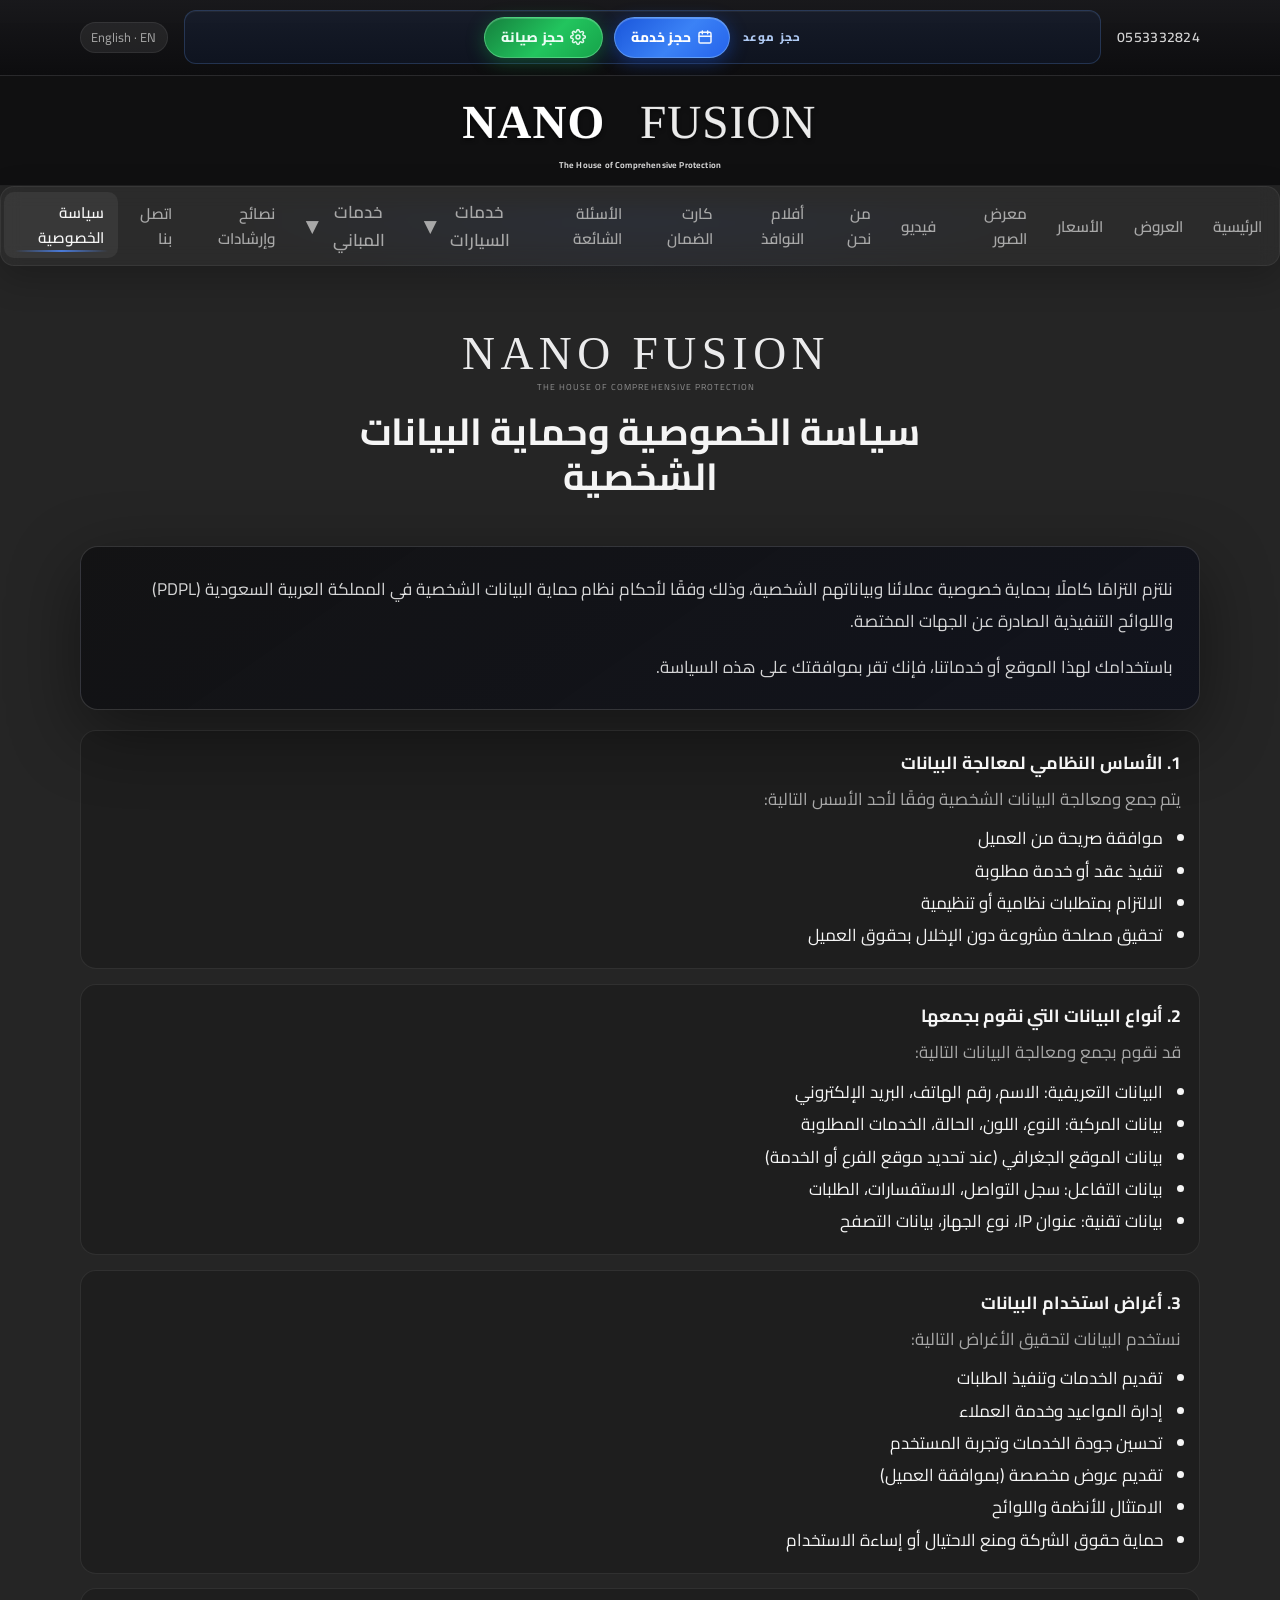
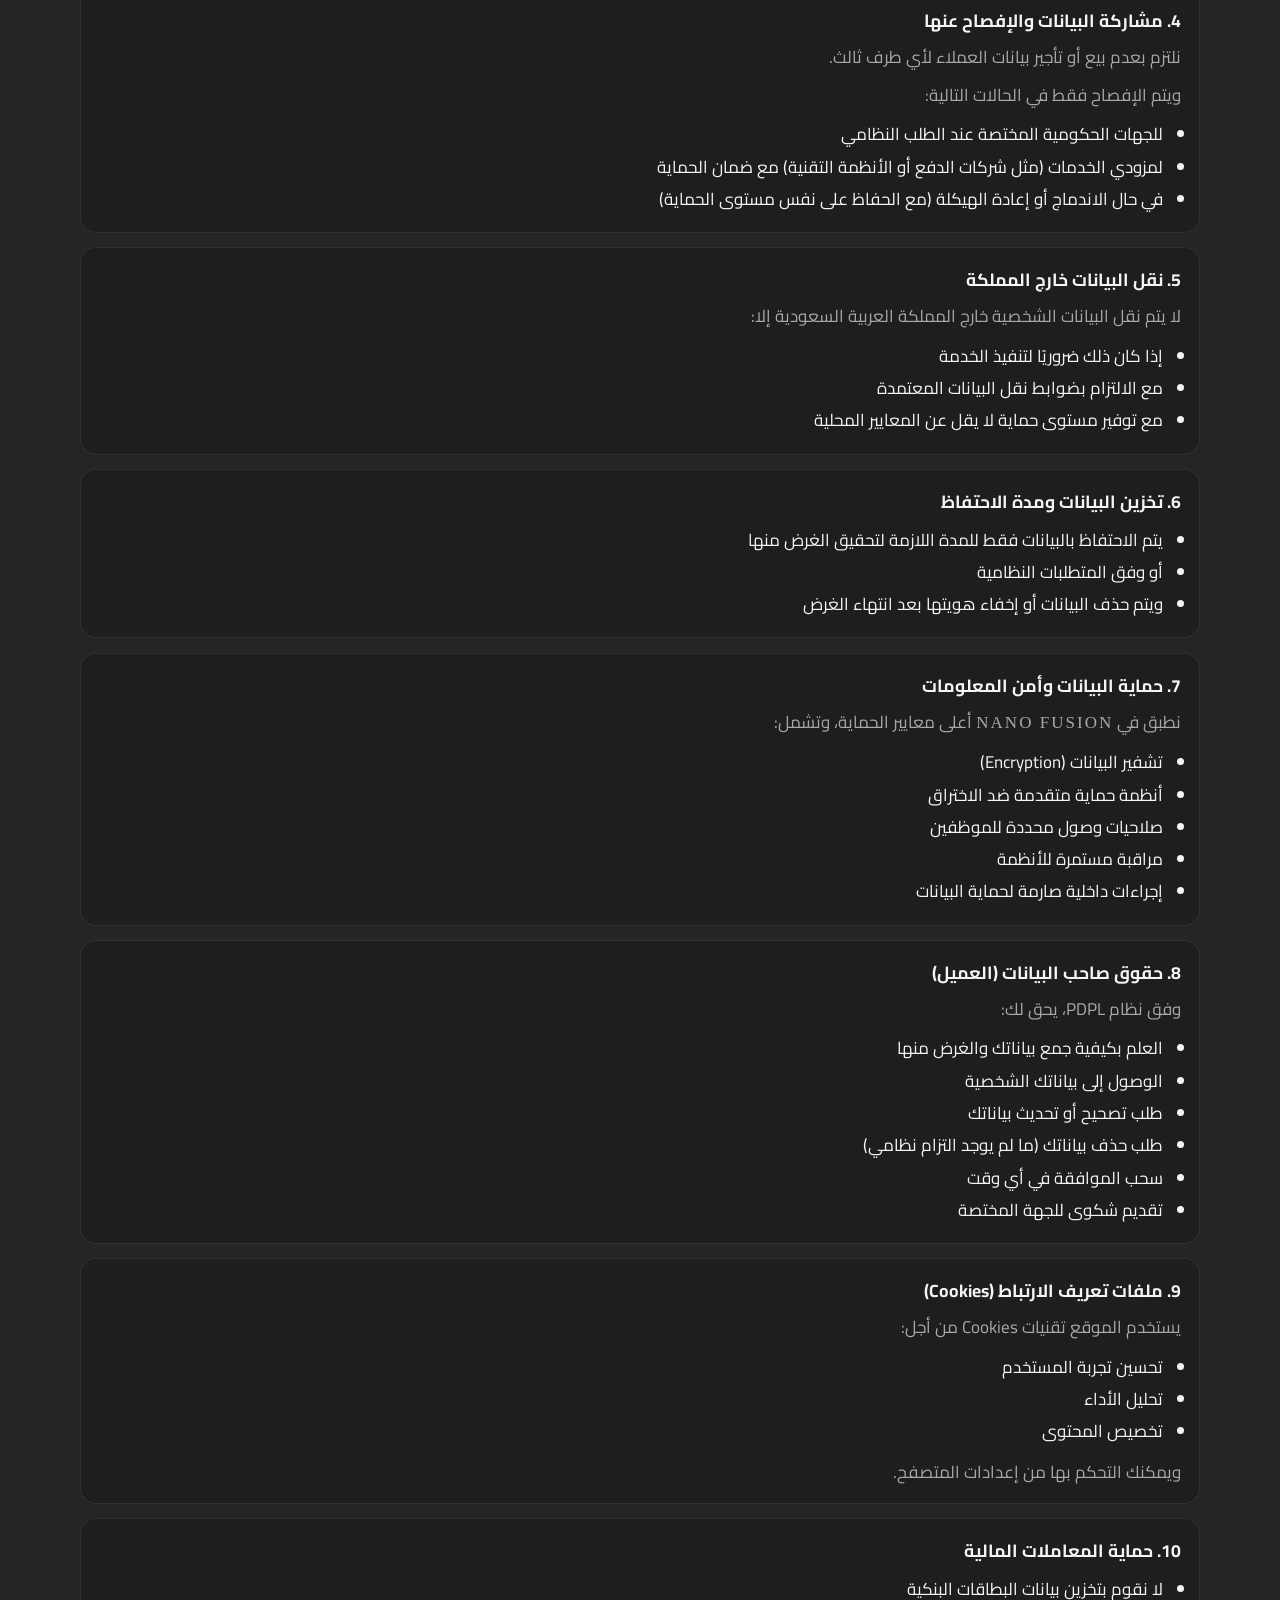
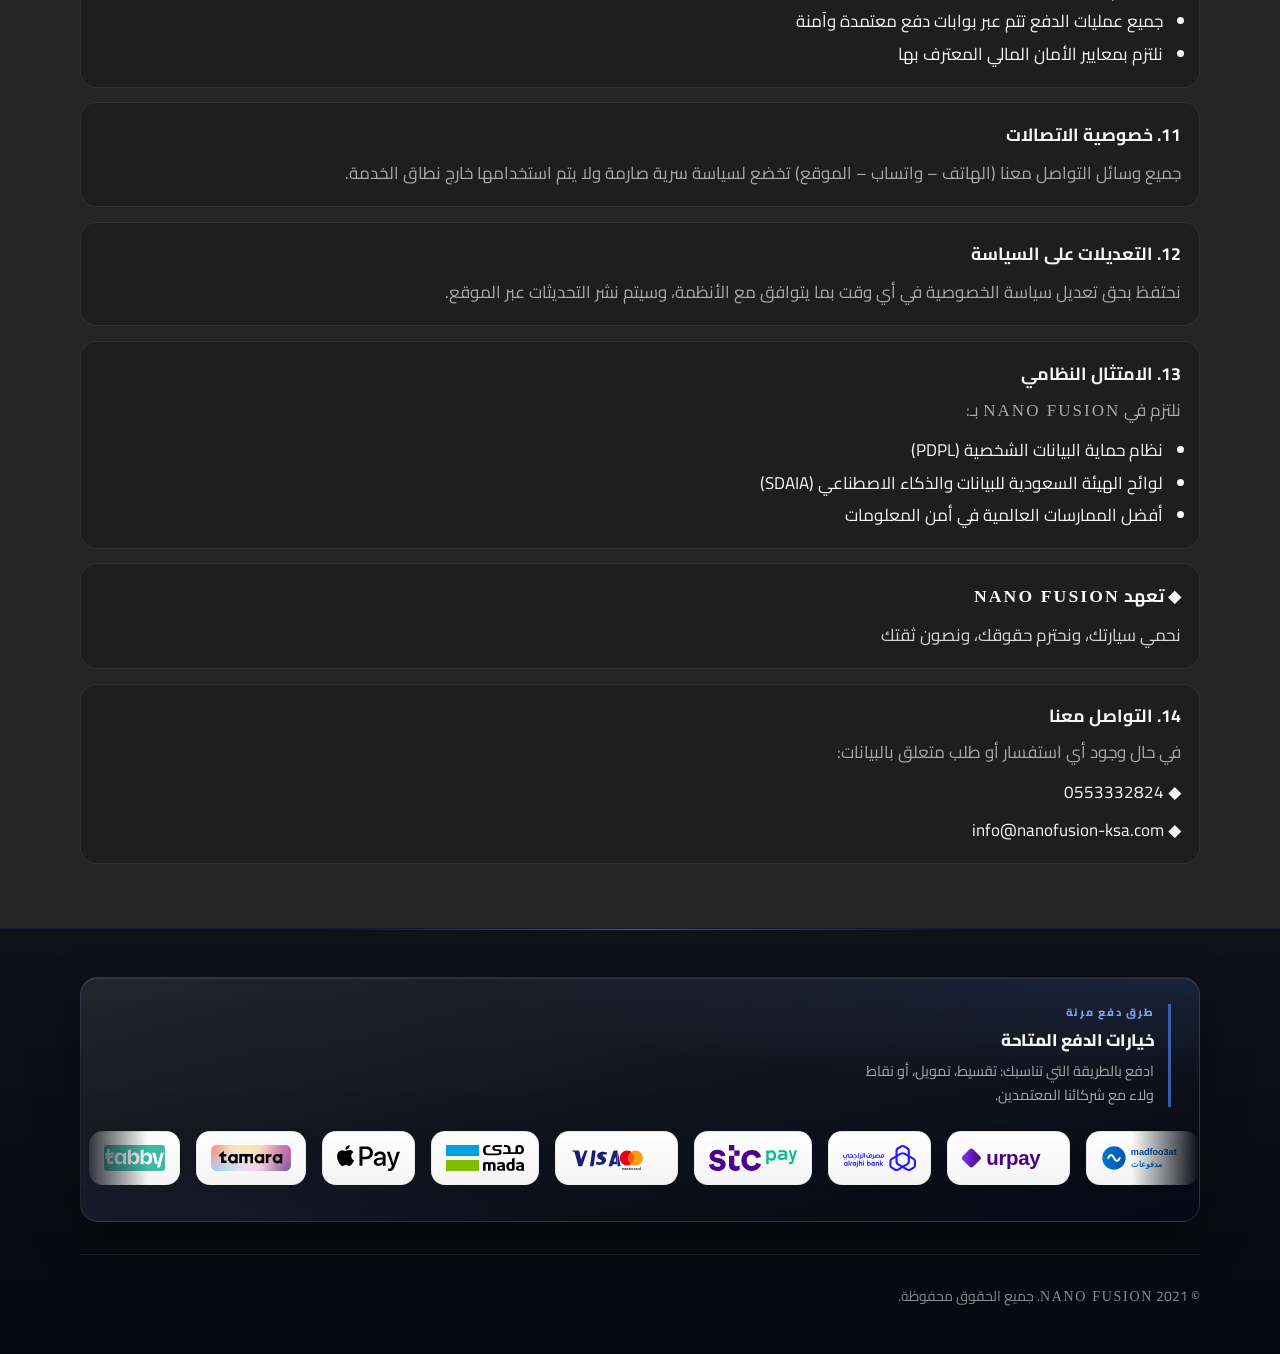
<file: nanofusion-website/privacy.html>
<!DOCTYPE html>
<html lang="ar" dir="rtl">
<head>
  <meta charset="UTF-8">
  <meta name="viewport" content="width=device-width, initial-scale=1.0">
  <meta name="description" content="سياسة الخصوصية وحماية البيانات الشخصية — Nano Fusion (The House of Comprehensive Protection).">
  <title>سياسة الخصوصية | Nano Fusion — The House of Comprehensive Protection</title>
  <link rel="preconnect" href="https://fonts.googleapis.com">
  <link rel="preconnect" href="https://fonts.gstatic.com" crossorigin>
  <link href="https://fonts.googleapis.com/css2?family=Cairo:wght@300;400;600;700;800&display=swap" rel="stylesheet">
  <link rel="stylesheet" href="css/main.css">
  <link rel="icon" href="assets/logo.svg" type="image/svg+xml">
  <link rel="alternate" hreflang="ar" href="privacy.html">
  <link rel="alternate" hreflang="en" href="en/privacy.html">
</head>
<body class="page-privacy">
  <a class="skip-link" href="#main">تخطي إلى المحتوى</a>
  <button type="button" class="nav-backdrop" id="nav-backdrop" aria-label="إغلاق القائمة"></button>

  <div class="top-bar">
    <div class="container inner">
      <a href="tel:+966553332824" class="top-bar__phone">0553332824</a>
      <nav class="top-bar__booking" aria-label="حجز موعد">
        <span class="top-bar__booking-label">حجز موعد</span>
        <a href="index.html?view=contact#booking" class="top-bar__book top-bar__book--service">
          <svg class="top-bar__book-ico" viewBox="0 0 24 24" width="16" height="16" aria-hidden="true" fill="none" stroke="currentColor" stroke-width="2.2" stroke-linecap="round" stroke-linejoin="round"><rect x="3" y="5" width="18" height="16" rx="2"/><path d="M8 3v4M16 3v4M3 11h18"/></svg>
          حجز خدمة
        </a>
        <a href="index.html?view=contact#booking-maintenance" class="top-bar__book top-bar__book--maint">
          <svg class="top-bar__book-ico" viewBox="0 0 24 24" width="16" height="16" aria-hidden="true" fill="none" stroke="currentColor" stroke-width="2.2" stroke-linecap="round" stroke-linejoin="round"><path d="M12 15a3 3 0 1 0 0-6 3 3 0 0 0 0 6z"/><path d="M19.4 15a1.65 1.65 0 0 0 .33 1.82l.06.06a2 2 0 1 1-2.83 2.83l-.06-.06a1.65 1.65 0 0 0-1.82-.33 1.65 1.65 0 0 0-1 1.51V21a2 2 0 0 1-4 0v-.09A1.65 1.65 0 0 0 9 19.4a1.65 1.65 0 0 0-1.82.33l-.06.06a2 2 0 1 1-2.83-2.83l.06-.06A1.65 1.65 0 0 0 4.68 15a1.65 1.65 0 0 0-1.51-1H3a2 2 0 0 1 0-4h.09A1.65 1.65 0 0 0 4.6 9a1.65 1.65 0 0 0-.33-1.82l-.06-.06a2 2 0 1 1 2.83-2.83l.06.06A1.65 1.65 0 0 0 9 4.68a1.65 1.65 0 0 0 1-1.51V3a2 2 0 0 1 4 0v.09a1.65 1.65 0 0 0 1 1.51 1.65 1.65 0 0 0 1.82-.33l.06-.06a2 2 0 1 1 2.83 2.83l-.06.06A1.65 1.65 0 0 0 19.4 9a1.65 1.65 0 0 0 1.51 1H21a2 2 0 0 1 0 4h-.09a1.65 1.65 0 0 0-1.51 1z"/></svg>
          حجز صيانة
        </a>
      </nav>
      <a class="lang-switch" href="en/privacy.html" hreflang="en" lang="en">English · EN</a>
    </div>
  </div>

  <header class="site-header">
    <div class="container header-inner">
      <div class="header-brand" aria-label="Nano Fusion — The House of Comprehensive Protection">
        <a class="logo-link" href="index.html?view=home">
          <picture>
            <source type="image/svg+xml" srcset="assets/logo.svg">
            <img
              src="assets/logo.png"
              alt="Nano Fusion — نانو فيوجن"
              class="logo-img logo-img--raster"
              width="800"
              height="494"
              decoding="async"
              fetchpriority="high"
              loading="eager"
            >
          </picture>
        </a>
        <p class="logo-affiliation" lang="en" dir="ltr">
          <span class="logo-affiliation__name">The House of Comprehensive Protection</span>
        </p>
      </div>
      <button class="menu-toggle" type="button" aria-label="فتح القائمة" aria-expanded="false" aria-controls="primary-nav">
        <span></span><span></span><span></span>
      </button>
    </div>
  </header>

  <nav class="nav-primary" id="primary-nav" aria-label="القائمة الرئيسية">
    <a href="index.html?view=home">الرئيسية</a>
    <a href="offers.html">العروض</a>
    <a href="index.html?view=pricing">الأسعار</a>
    <a href="index.html?view=gallery">معرض الصور</a>
    <a href="index.html?view=video">فيديو</a>
    <a href="index.html?view=about">من نحن</a>
    <a href="index.html?view=window-film">أفلام النوافذ</a>
    <a href="index.html?view=warranty">كارت الضمان</a>
    <a href="index.html?view=faq">الأسئلة الشائعة</a>
    <div class="nav-dropdown">
      <button type="button" data-nav-go="cars">خدمات السيارات <span class="nav-dropdown__chev" aria-hidden="true">▼</span></button>
      <div class="nav-dropdown-panel" role="menu">
        <a href="index.html?view=cars" role="menuitem">فلم حماية الزجاج</a>
        <a href="index.html?view=cars" role="menuitem">رقائق السيراميك لعزل الزجاج</a>
        <a href="index.html?view=cars" role="menuitem">أفلام نانو سيراميك الشفافة</a>
        <a href="index.html?view=cars" role="menuitem">الحماية من الصدأ</a>
        <a href="index.html?view=cars" role="menuitem">حماية داخلية مخملية وجلد</a>
        <a href="index.html?view=cars" role="menuitem">تلميع داخلي وخارجي</a>
        <a href="index.html?view=cars" role="menuitem">تنجيد داخلي</a>
      </div>
    </div>
    <div class="nav-dropdown">
      <button type="button" data-nav-go="buildings">خدمات المباني <span class="nav-dropdown__chev" aria-hidden="true">▼</span></button>
      <div class="nav-dropdown-panel" role="menu">
        <a href="index.html?view=buildings" role="menuitem">أفلام النانو للنوافذ</a>
        <a href="index.html?view=buildings" role="menuitem">فلم سوبر ألوي للنوافذ</a>
        <a href="index.html?view=buildings" role="menuitem">فلم نانو فيوجن للنوافذ</a>
        <a href="index.html?view=buildings" role="menuitem">فلم أشعة الشمس</a>
      </div>
    </div>
    <a href="index.html?view=tips">نصائح وإرشادات</a>
    <a href="index.html?view=contact">اتصل بنا</a>
    <a href="privacy.html" aria-current="page">سياسة الخصوصية</a>
  </nav>

  <main id="main">
    <section class="section" style="padding: clamp(2.25rem, 5vw, 4rem) 0;">
      <div class="container">
        <div class="section-head reveal">
          <p style="color:var(--muted); max-width:72ch; margin:0 0 0.9rem;">
            <span style="display:inline-block; color:rgba(244,244,245,0.96); font-family: var(--nf-logo-serif); letter-spacing: 0.14em; text-transform: uppercase; font-size: clamp(2.15rem, 4vw, 2.85rem); line-height: 1.05;" dir="ltr">NANO FUSION</span>
            <span style="display:block; margin-top: 0.08rem; font-size: 0.54rem; letter-spacing: 0.12em; text-transform: uppercase; text-align: center; opacity: 0.82;" lang="en" dir="ltr">The House of Comprehensive Protection</span>
          </p>
          <h1 style="margin:0 0 0.75rem; font-size: clamp(1.7rem, 3.5vw, 2.35rem); line-height: 1.18;">
            سياسة الخصوصية وحماية البيانات الشخصية
          </h1>
        </div>

        <div class="reveal" style="margin-top:1.25rem; border:1px solid var(--border-strong); background: linear-gradient(145deg, rgba(9,9,11,0.65), rgba(2,6,23,0.55)); border-radius: 18px; padding: clamp(1.1rem, 2.6vw, 1.6rem); box-shadow: 0 22px 70px rgba(0,0,0,0.45);">
          <p style="margin:0; color: rgba(244,244,245,0.86); line-height:1.9;">
            نلتزم التزامًا كاملًا بحماية خصوصية عملائنا وبياناتهم الشخصية، وذلك وفقًا لأحكام نظام حماية البيانات الشخصية في المملكة العربية السعودية (PDPL) واللوائح التنفيذية الصادرة عن الجهات المختصة.
          </p>
          <p style="margin:0.85rem 0 0; color: rgba(244,244,245,0.86); line-height:1.9;">
            باستخدامك لهذا الموقع أو خدماتنا، فإنك تقر بموافقتك على هذه السياسة.
          </p>
        </div>

        <div class="reveal" style="margin-top:1.25rem; display:grid; gap:0.9rem;">
          <section style="border:1px solid rgba(255,255,255,0.08); border-radius:16px; padding:1.05rem 1.1rem; background: rgba(0,0,0,0.18);">
            <h2 style="margin:0 0 0.5rem; font-size:1.1rem;">1. الأساس النظامي لمعالجة البيانات</h2>
            <p style="margin:0 0 0.6rem; color:var(--muted);">يتم جمع ومعالجة البيانات الشخصية وفقًا لأحد الأسس التالية:</p>
            <ul style="margin:0; padding-inline-start:1.15rem; line-height:1.9;">
              <li>موافقة صريحة من العميل</li>
              <li>تنفيذ عقد أو خدمة مطلوبة</li>
              <li>الالتزام بمتطلبات نظامية أو تنظيمية</li>
              <li>تحقيق مصلحة مشروعة دون الإخلال بحقوق العميل</li>
            </ul>
          </section>

          <section style="border:1px solid rgba(255,255,255,0.08); border-radius:16px; padding:1.05rem 1.1rem; background: rgba(0,0,0,0.18);">
            <h2 style="margin:0 0 0.5rem; font-size:1.1rem;">2. أنواع البيانات التي نقوم بجمعها</h2>
            <p style="margin:0 0 0.6rem; color:var(--muted);">قد نقوم بجمع ومعالجة البيانات التالية:</p>
            <ul style="margin:0; padding-inline-start:1.15rem; line-height:1.9;">
              <li>البيانات التعريفية: الاسم، رقم الهاتف، البريد الإلكتروني</li>
              <li>بيانات المركبة: النوع، اللون، الحالة، الخدمات المطلوبة</li>
              <li>بيانات الموقع الجغرافي (عند تحديد موقع الفرع أو الخدمة)</li>
              <li>بيانات التفاعل: سجل التواصل، الاستفسارات، الطلبات</li>
              <li>بيانات تقنية: عنوان IP، نوع الجهاز، بيانات التصفح</li>
            </ul>
          </section>

          <section style="border:1px solid rgba(255,255,255,0.08); border-radius:16px; padding:1.05rem 1.1rem; background: rgba(0,0,0,0.18);">
            <h2 style="margin:0 0 0.5rem; font-size:1.1rem;">3. أغراض استخدام البيانات</h2>
            <p style="margin:0 0 0.6rem; color:var(--muted);">نستخدم البيانات لتحقيق الأغراض التالية:</p>
            <ul style="margin:0; padding-inline-start:1.15rem; line-height:1.9;">
              <li>تقديم الخدمات وتنفيذ الطلبات</li>
              <li>إدارة المواعيد وخدمة العملاء</li>
              <li>تحسين جودة الخدمات وتجربة المستخدم</li>
              <li>تقديم عروض مخصصة (بموافقة العميل)</li>
              <li>الامتثال للأنظمة واللوائح</li>
              <li>حماية حقوق الشركة ومنع الاحتيال أو إساءة الاستخدام</li>
            </ul>
          </section>

          <section style="border:1px solid rgba(255,255,255,0.08); border-radius:16px; padding:1.05rem 1.1rem; background: rgba(0,0,0,0.18);">
            <h2 style="margin:0 0 0.5rem; font-size:1.1rem;">4. مشاركة البيانات والإفصاح عنها</h2>
            <p style="margin:0 0 0.6rem; color:var(--muted);">نلتزم بعدم بيع أو تأجير بيانات العملاء لأي طرف ثالث.</p>
            <p style="margin:0 0 0.6rem; color:var(--muted);">ويتم الإفصاح فقط في الحالات التالية:</p>
            <ul style="margin:0; padding-inline-start:1.15rem; line-height:1.9;">
              <li>للجهات الحكومية المختصة عند الطلب النظامي</li>
              <li>لمزودي الخدمات (مثل شركات الدفع أو الأنظمة التقنية) مع ضمان الحماية</li>
              <li>في حال الاندماج أو إعادة الهيكلة (مع الحفاظ على نفس مستوى الحماية)</li>
            </ul>
          </section>

          <section style="border:1px solid rgba(255,255,255,0.08); border-radius:16px; padding:1.05rem 1.1rem; background: rgba(0,0,0,0.18);">
            <h2 style="margin:0 0 0.5rem; font-size:1.1rem;">5. نقل البيانات خارج المملكة</h2>
            <p style="margin:0 0 0.6rem; color:var(--muted);">لا يتم نقل البيانات الشخصية خارج المملكة العربية السعودية إلا:</p>
            <ul style="margin:0; padding-inline-start:1.15rem; line-height:1.9;">
              <li>إذا كان ذلك ضروريًا لتنفيذ الخدمة</li>
              <li>مع الالتزام بضوابط نقل البيانات المعتمدة</li>
              <li>مع توفير مستوى حماية لا يقل عن المعايير المحلية</li>
            </ul>
          </section>

          <section style="border:1px solid rgba(255,255,255,0.08); border-radius:16px; padding:1.05rem 1.1rem; background: rgba(0,0,0,0.18);">
            <h2 style="margin:0 0 0.5rem; font-size:1.1rem;">6. تخزين البيانات ومدة الاحتفاظ</h2>
            <ul style="margin:0; padding-inline-start:1.15rem; line-height:1.9;">
              <li>يتم الاحتفاظ بالبيانات فقط للمدة اللازمة لتحقيق الغرض منها</li>
              <li>أو وفق المتطلبات النظامية</li>
              <li>ويتم حذف البيانات أو إخفاء هويتها بعد انتهاء الغرض</li>
            </ul>
          </section>

          <section style="border:1px solid rgba(255,255,255,0.08); border-radius:16px; padding:1.05rem 1.1rem; background: rgba(0,0,0,0.18);">
            <h2 style="margin:0 0 0.5rem; font-size:1.1rem;">7. حماية البيانات وأمن المعلومات</h2>
            <p style="margin:0 0 0.6rem; color:var(--muted);">نطبق في Nano Fusion أعلى معايير الحماية، وتشمل:</p>
            <ul style="margin:0; padding-inline-start:1.15rem; line-height:1.9;">
              <li>تشفير البيانات (Encryption)</li>
              <li>أنظمة حماية متقدمة ضد الاختراق</li>
              <li>صلاحيات وصول محددة للموظفين</li>
              <li>مراقبة مستمرة للأنظمة</li>
              <li>إجراءات داخلية صارمة لحماية البيانات</li>
            </ul>
          </section>

          <section style="border:1px solid rgba(255,255,255,0.08); border-radius:16px; padding:1.05rem 1.1rem; background: rgba(0,0,0,0.18);">
            <h2 style="margin:0 0 0.5rem; font-size:1.1rem;">8. حقوق صاحب البيانات (العميل)</h2>
            <p style="margin:0 0 0.6rem; color:var(--muted);">وفق نظام PDPL، يحق لك:</p>
            <ul style="margin:0; padding-inline-start:1.15rem; line-height:1.9;">
              <li>العلم بكيفية جمع بياناتك والغرض منها</li>
              <li>الوصول إلى بياناتك الشخصية</li>
              <li>طلب تصحيح أو تحديث بياناتك</li>
              <li>طلب حذف بياناتك (ما لم يوجد التزام نظامي)</li>
              <li>سحب الموافقة في أي وقت</li>
              <li>تقديم شكوى للجهة المختصة</li>
            </ul>
          </section>

          <section style="border:1px solid rgba(255,255,255,0.08); border-radius:16px; padding:1.05rem 1.1rem; background: rgba(0,0,0,0.18);">
            <h2 style="margin:0 0 0.5rem; font-size:1.1rem;">9. ملفات تعريف الارتباط (Cookies)</h2>
            <p style="margin:0 0 0.6rem; color:var(--muted);">يستخدم الموقع تقنيات Cookies من أجل:</p>
            <ul style="margin:0; padding-inline-start:1.15rem; line-height:1.9;">
              <li>تحسين تجربة المستخدم</li>
              <li>تحليل الأداء</li>
              <li>تخصيص المحتوى</li>
            </ul>
            <p style="margin:0.65rem 0 0; color:var(--muted);">ويمكنك التحكم بها من إعدادات المتصفح.</p>
          </section>

          <section style="border:1px solid rgba(255,255,255,0.08); border-radius:16px; padding:1.05rem 1.1rem; background: rgba(0,0,0,0.18);">
            <h2 style="margin:0 0 0.5rem; font-size:1.1rem;">10. حماية المعاملات المالية</h2>
            <ul style="margin:0; padding-inline-start:1.15rem; line-height:1.9;">
              <li>لا نقوم بتخزين بيانات البطاقات البنكية</li>
              <li>جميع عمليات الدفع تتم عبر بوابات دفع معتمدة وآمنة</li>
              <li>نلتزم بمعايير الأمان المالي المعترف بها</li>
            </ul>
          </section>

          <section style="border:1px solid rgba(255,255,255,0.08); border-radius:16px; padding:1.05rem 1.1rem; background: rgba(0,0,0,0.18);">
            <h2 style="margin:0 0 0.5rem; font-size:1.1rem;">11. خصوصية الاتصالات</h2>
            <p style="margin:0; color:var(--muted); line-height:1.9;">
              جميع وسائل التواصل معنا (الهاتف – واتساب – الموقع) تخضع لسياسة سرية صارمة ولا يتم استخدامها خارج نطاق الخدمة.
            </p>
          </section>

          <section style="border:1px solid rgba(255,255,255,0.08); border-radius:16px; padding:1.05rem 1.1rem; background: rgba(0,0,0,0.18);">
            <h2 style="margin:0 0 0.5rem; font-size:1.1rem;">12. التعديلات على السياسة</h2>
            <p style="margin:0; color:var(--muted); line-height:1.9;">
              نحتفظ بحق تعديل سياسة الخصوصية في أي وقت بما يتوافق مع الأنظمة، وسيتم نشر التحديثات عبر الموقع.
            </p>
          </section>

          <section style="border:1px solid rgba(255,255,255,0.08); border-radius:16px; padding:1.05rem 1.1rem; background: rgba(0,0,0,0.18);">
            <h2 style="margin:0 0 0.5rem; font-size:1.1rem;">13. الامتثال النظامي</h2>
            <p style="margin:0 0 0.6rem; color:var(--muted);">نلتزم في Nano Fusion بـ:</p>
            <ul style="margin:0; padding-inline-start:1.15rem; line-height:1.9;">
              <li>نظام حماية البيانات الشخصية (PDPL)</li>
              <li>لوائح الهيئة السعودية للبيانات والذكاء الاصطناعي (SDAIA)</li>
              <li>أفضل الممارسات العالمية في أمن المعلومات</li>
            </ul>
          </section>

          <section style="border:1px solid rgba(255,255,255,0.08); border-radius:16px; padding:1.05rem 1.1rem; background: rgba(0,0,0,0.18);">
            <h2 style="margin:0 0 0.5rem; font-size:1.1rem;">◆ تعهد Nano Fusion</h2>
            <p style="margin:0; color:rgba(244,244,245,0.86); line-height:1.9;">
              نحمي سيارتك، ونحترم حقوقك، ونصون ثقتك
            </p>
          </section>

          <section style="border:1px solid rgba(255,255,255,0.08); border-radius:16px; padding:1.05rem 1.1rem; background: rgba(0,0,0,0.18);">
            <h2 style="margin:0 0 0.5rem; font-size:1.1rem;">14. التواصل معنا</h2>
            <p style="margin:0 0 0.6rem; color:var(--muted);">في حال وجود أي استفسار أو طلب متعلق بالبيانات:</p>
            <div style="display:grid; gap:0.35rem; line-height:1.9;">
              <div>◆ <a href="tel:+966553332824" dir="ltr">0553332824</a></div>
              <div>◆ <a href="mailto:info@nanofusion-ksa.com" dir="ltr">info@nanofusion-ksa.com</a></div>
            </div>
          </section>
        </div>
      </div>
    </section>
  </main>

  <footer class="site-footer">
    <div class="container">
      <div class="footer-payments" aria-label="خيارات الدفع المتاحة">
        <div class="footer-payments__shell">
          <div class="footer-payments__lead">
            <p class="footer-payments__eyebrow">طرق دفع مرنة</p>
            <h2 class="footer-payments__title">خيارات الدفع المتاحة</h2>
            <p class="footer-payments__tagline">ادفع بالطريقة التي تناسبك: تقسيط، تمويل، أو نقاط ولاء مع شركائنا المعتمدين.</p>
          </div>
                    <div class="pay-ticker" dir="ltr">
            <div class="pay-ticker__track">

              <div class="pay-ticker__slide" data-label="تابي"><img src="assets/payments/logo-tabby.svg" alt="Tabby" width="100" height="28" loading="lazy" decoding="async"></div>
              <div class="pay-ticker__slide" data-label="تمارا"><img src="assets/payments/logo-tamara.svg" alt="Tamara" width="100" height="28" loading="lazy" decoding="async"></div>
              <div class="pay-ticker__slide" data-label="ابل باي"><img src="assets/payments/logo-apple-pay.svg" alt="Apple Pay" width="100" height="28" loading="lazy" decoding="async"></div>
              <div class="pay-ticker__slide" data-label="مدى"><img src="assets/payments/logo-mada.svg" alt="مدى" width="100" height="28" loading="lazy" decoding="async"></div>
              <div class="pay-ticker__slide" data-label="فيزا وماستركارد"><img src="assets/payments/logo-visa-mastercard.svg" alt="فيزا وماستركارد" width="100" height="28" loading="lazy" decoding="async"></div>
              <div class="pay-ticker__slide" data-label="بنك STC"><img src="assets/payments/logo-stc-bank.svg" alt="STC Bank" width="100" height="28" loading="lazy" decoding="async"></div>
              <div class="pay-ticker__slide" data-label="مصرف الراجحي"><img src="assets/payments/logo-alrajhi.svg" alt="الراجحي" width="100" height="28" loading="lazy" decoding="async"></div>
              <div class="pay-ticker__slide" data-label="محفظة urpay"><img src="assets/payments/logo-urpay.svg" alt="urpay" width="100" height="28" loading="lazy" decoding="async"></div>
              <div class="pay-ticker__slide" data-label="Madfoo مدفوع"><img src="assets/payments/logo-madfoo.svg" alt="Madfoo" width="100" height="28" loading="lazy" decoding="async"></div>
              <div class="pay-ticker__slide" data-label="محفظة إلكترونية"><img src="assets/payments/logo-digital-wallet.svg" alt="محفظة إلكترونية" width="100" height="28" loading="lazy" decoding="async"></div>
              <div class="pay-ticker__slide" data-label="إمكان"><img src="assets/payments/logo-emkan.svg" alt="Emkan" width="100" height="28" loading="lazy" decoding="async"></div>
              <div class="pay-ticker__slide" data-label="نقاط قطاف"><img src="assets/payments/logo-qitaf.svg" alt="قطاف" width="100" height="28" loading="lazy" decoding="async"></div>
              <div class="pay-ticker__slide" data-label="أمريكان إكسبريس"><img src="assets/payments/logo-amex.svg" alt="American Express" width="100" height="28" loading="lazy" decoding="async"></div>

              <div class="pay-ticker__slide" data-label="تابي"><img src="assets/payments/logo-tabby.svg" alt="Tabby" width="100" height="28" loading="lazy" decoding="async"></div>
              <div class="pay-ticker__slide" data-label="تمارا"><img src="assets/payments/logo-tamara.svg" alt="Tamara" width="100" height="28" loading="lazy" decoding="async"></div>
              <div class="pay-ticker__slide" data-label="ابل باي"><img src="assets/payments/logo-apple-pay.svg" alt="Apple Pay" width="100" height="28" loading="lazy" decoding="async"></div>
              <div class="pay-ticker__slide" data-label="مدى"><img src="assets/payments/logo-mada.svg" alt="مدى" width="100" height="28" loading="lazy" decoding="async"></div>
              <div class="pay-ticker__slide" data-label="فيزا وماستركارد"><img src="assets/payments/logo-visa-mastercard.svg" alt="فيزا وماستركارد" width="100" height="28" loading="lazy" decoding="async"></div>
              <div class="pay-ticker__slide" data-label="بنك STC"><img src="assets/payments/logo-stc-bank.svg" alt="STC Bank" width="100" height="28" loading="lazy" decoding="async"></div>
              <div class="pay-ticker__slide" data-label="مصرف الراجحي"><img src="assets/payments/logo-alrajhi.svg" alt="الراجحي" width="100" height="28" loading="lazy" decoding="async"></div>
              <div class="pay-ticker__slide" data-label="محفظة urpay"><img src="assets/payments/logo-urpay.svg" alt="urpay" width="100" height="28" loading="lazy" decoding="async"></div>
              <div class="pay-ticker__slide" data-label="Madfoo مدفوع"><img src="assets/payments/logo-madfoo.svg" alt="Madfoo" width="100" height="28" loading="lazy" decoding="async"></div>
              <div class="pay-ticker__slide" data-label="محفظة إلكترونية"><img src="assets/payments/logo-digital-wallet.svg" alt="محفظة إلكترونية" width="100" height="28" loading="lazy" decoding="async"></div>
              <div class="pay-ticker__slide" data-label="إمكان"><img src="assets/payments/logo-emkan.svg" alt="Emkan" width="100" height="28" loading="lazy" decoding="async"></div>
              <div class="pay-ticker__slide" data-label="نقاط قطاف"><img src="assets/payments/logo-qitaf.svg" alt="قطاف" width="100" height="28" loading="lazy" decoding="async"></div>
              <div class="pay-ticker__slide" data-label="أمريكان إكسبريس"><img src="assets/payments/logo-amex.svg" alt="American Express" width="100" height="28" loading="lazy" decoding="async"></div>
            </div>
          </div>
        </div>
      </div>
      <div class="footer-bottom" style="border-top: 1px solid rgba(255,255,255,0.06); padding-top: 1rem;">
        <p>© <span id="year">2021</span> Nano Fusion. جميع الحقوق محفوظة.</p>
      </div>
    </div>
  </footer>

  <script src="js/main.js" defer></script>
</body>
</html>
</file>
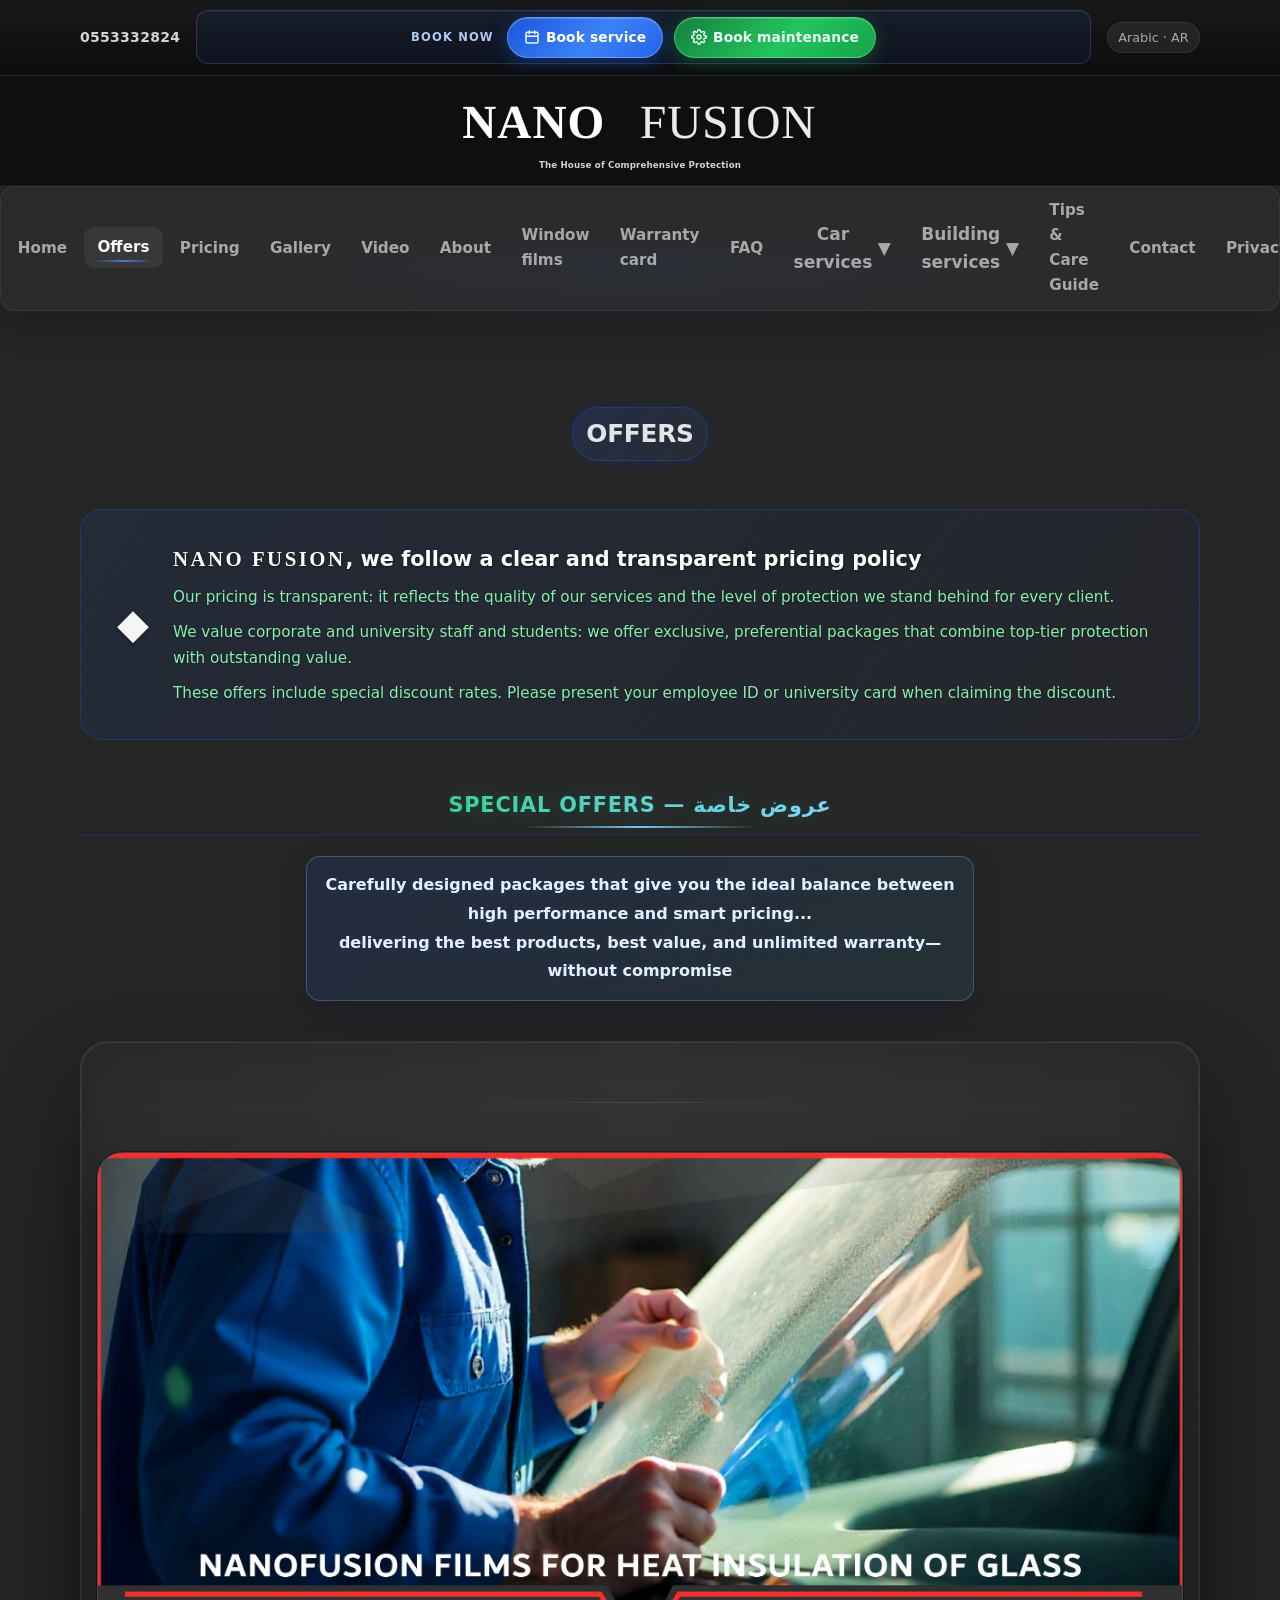
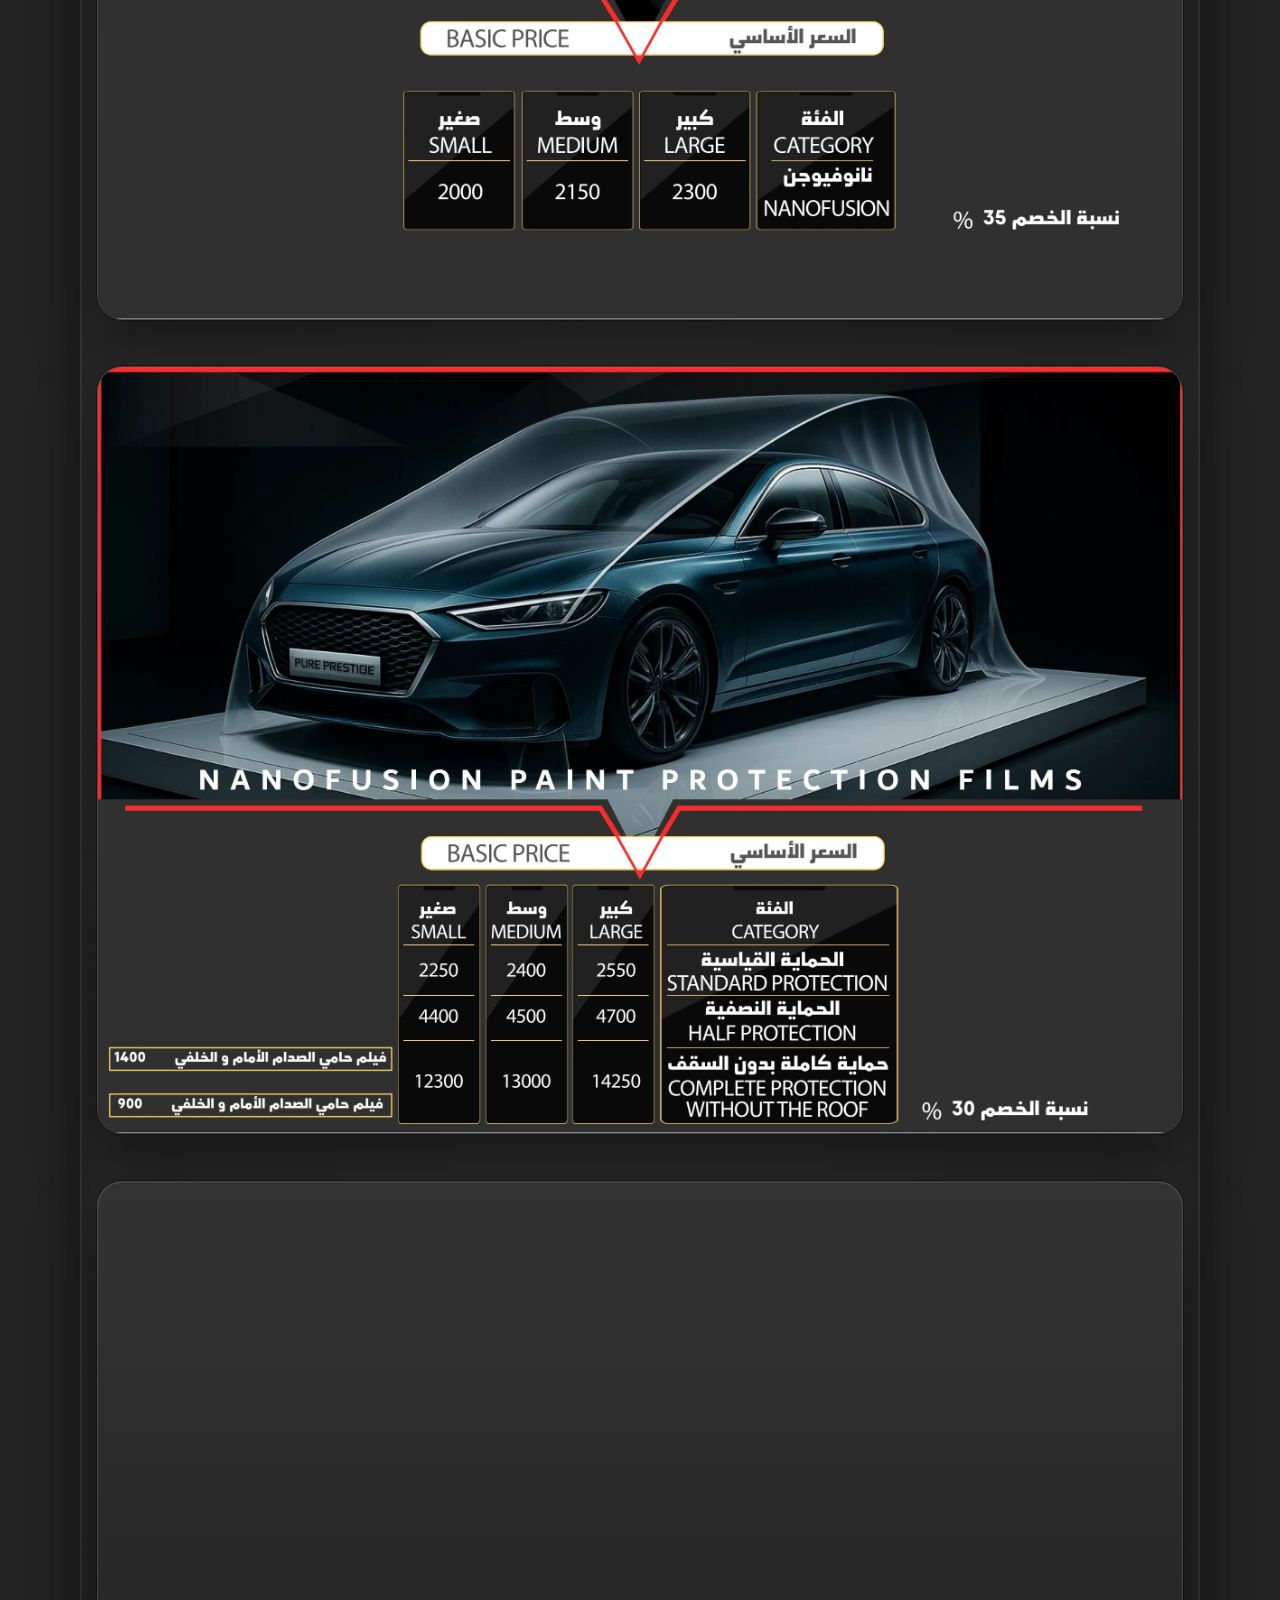
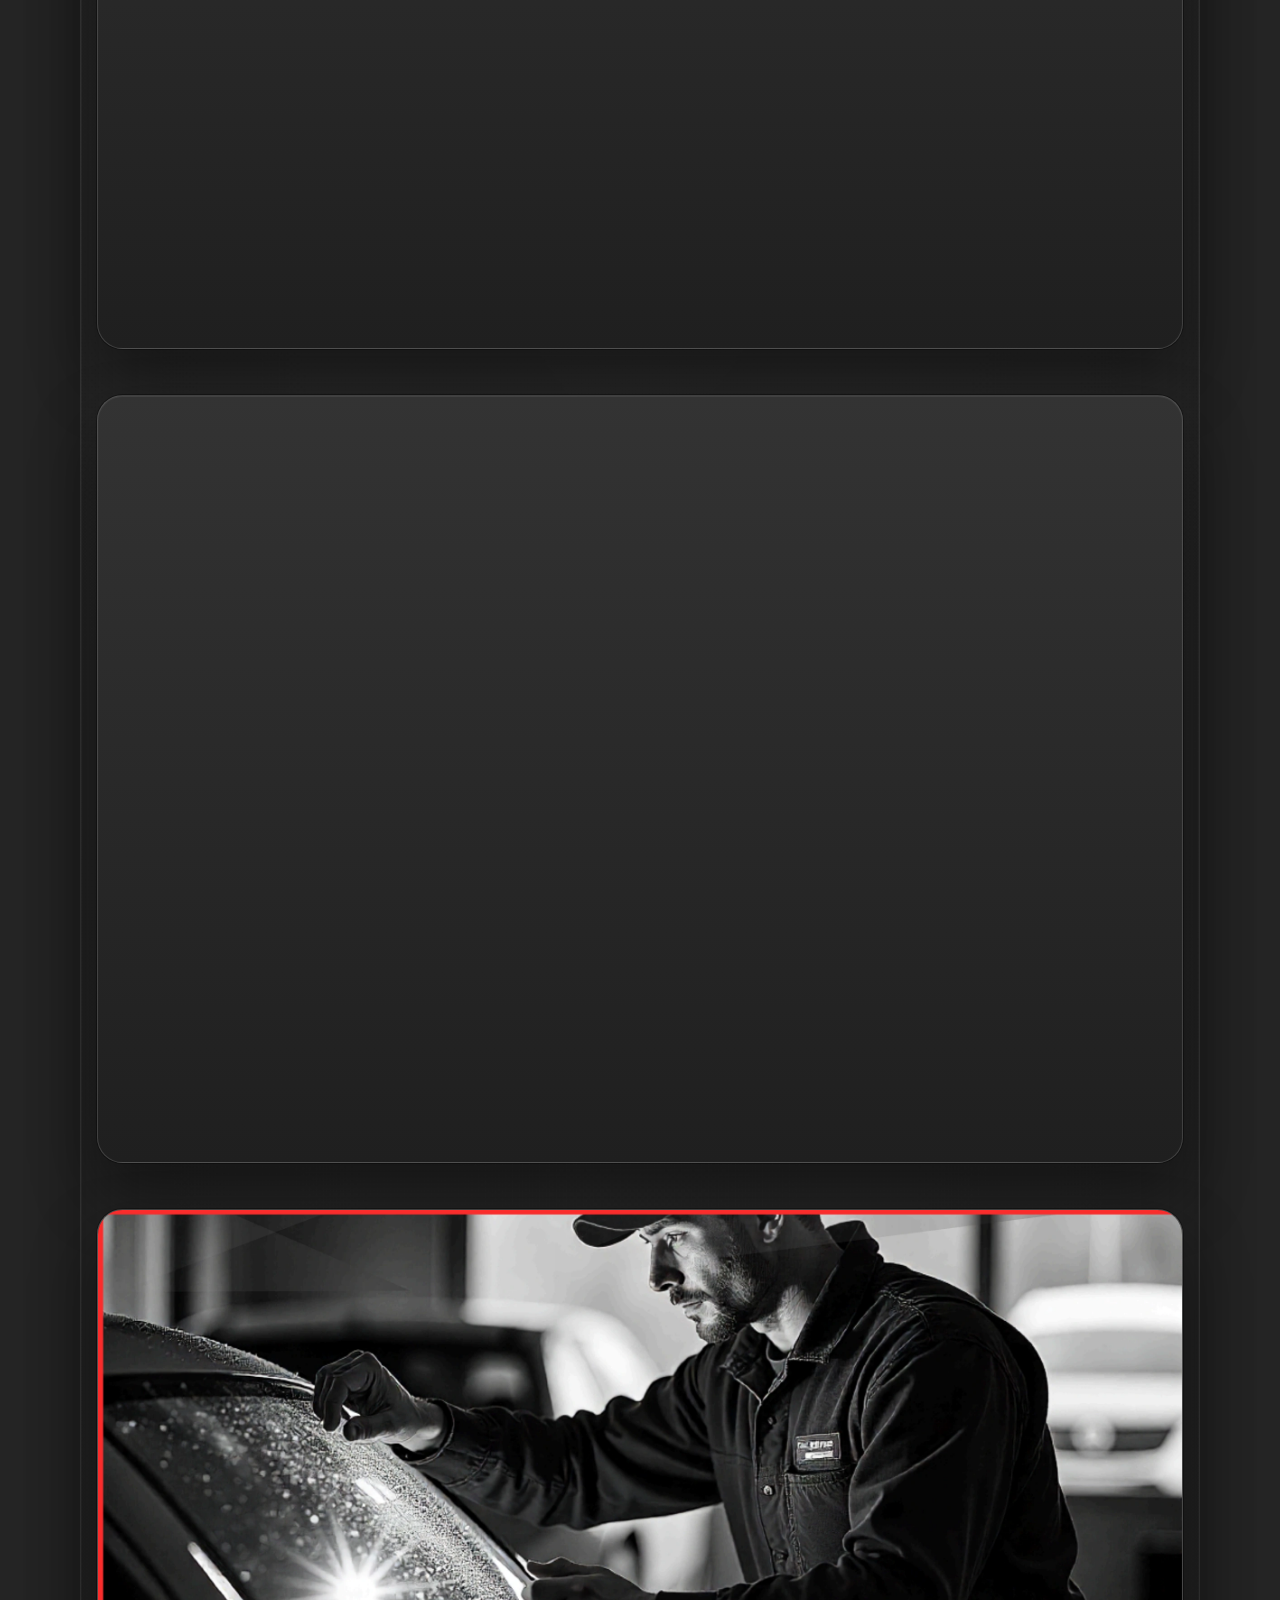
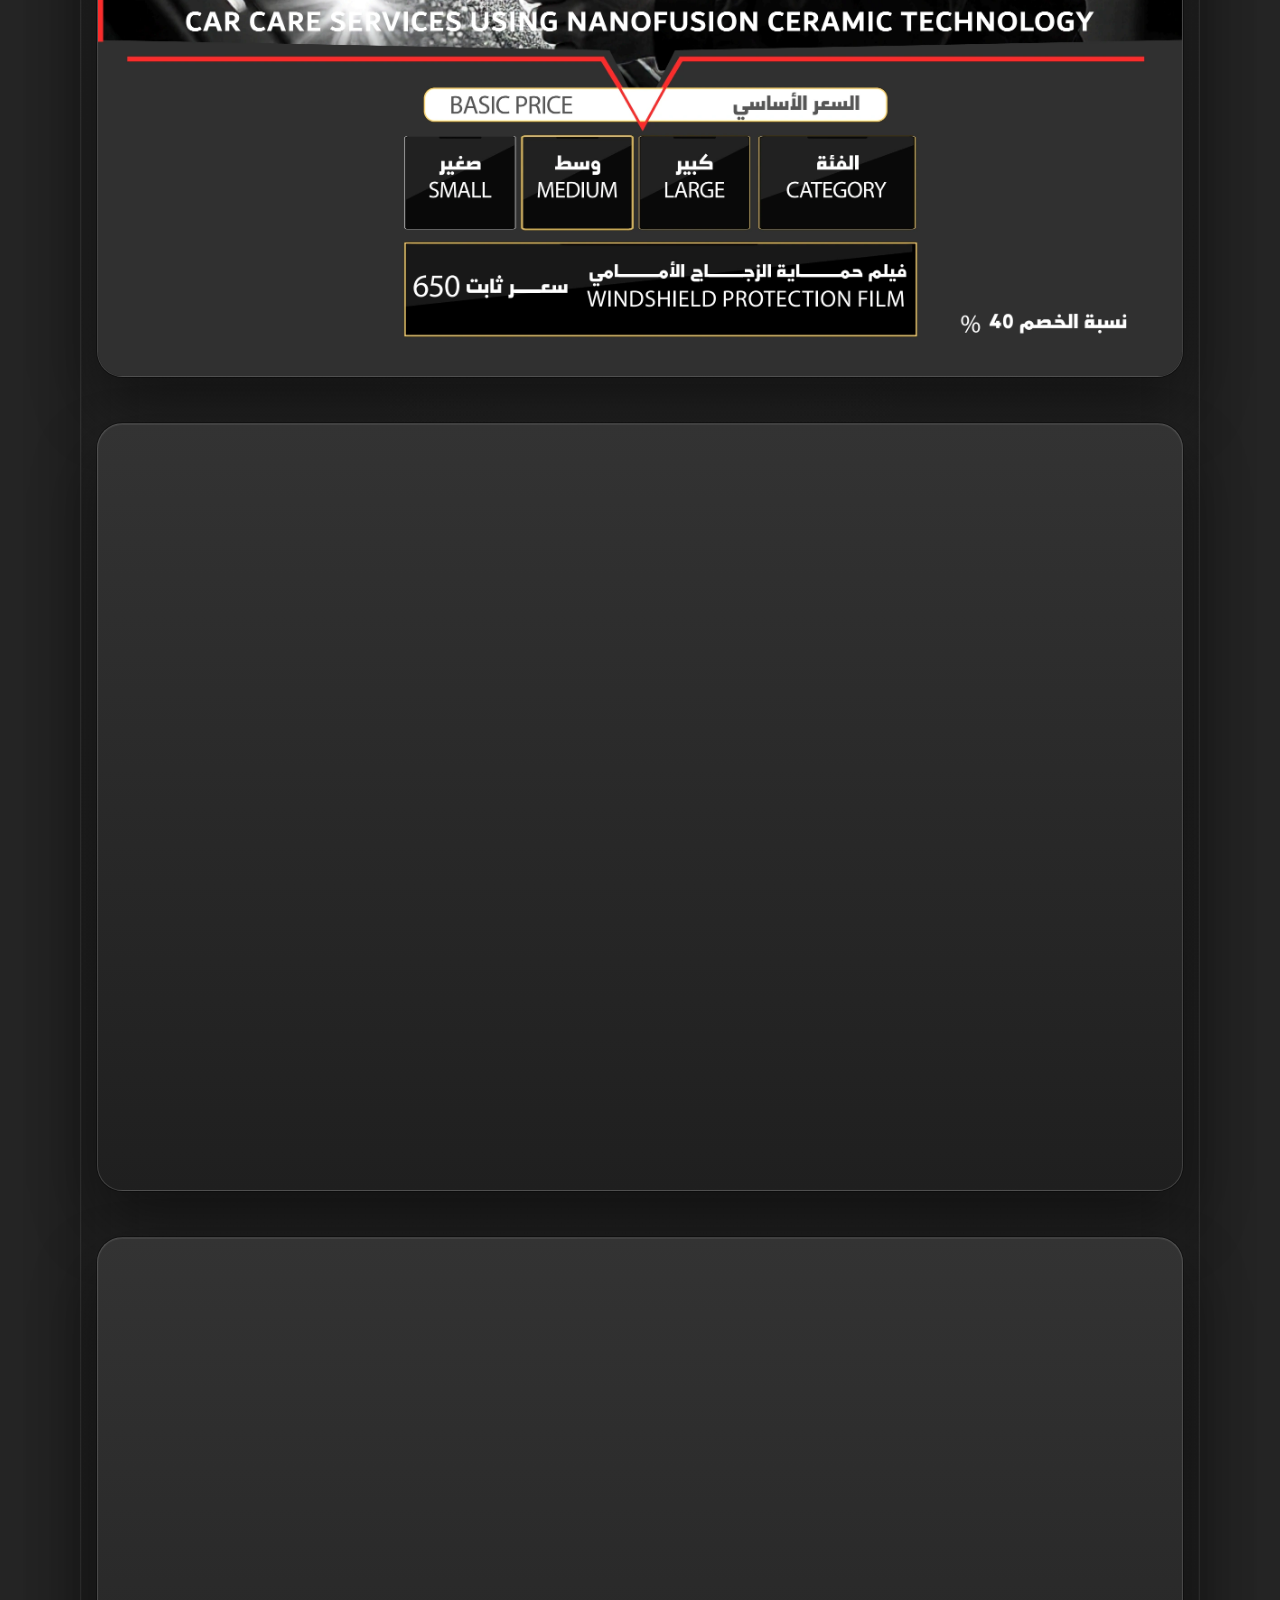
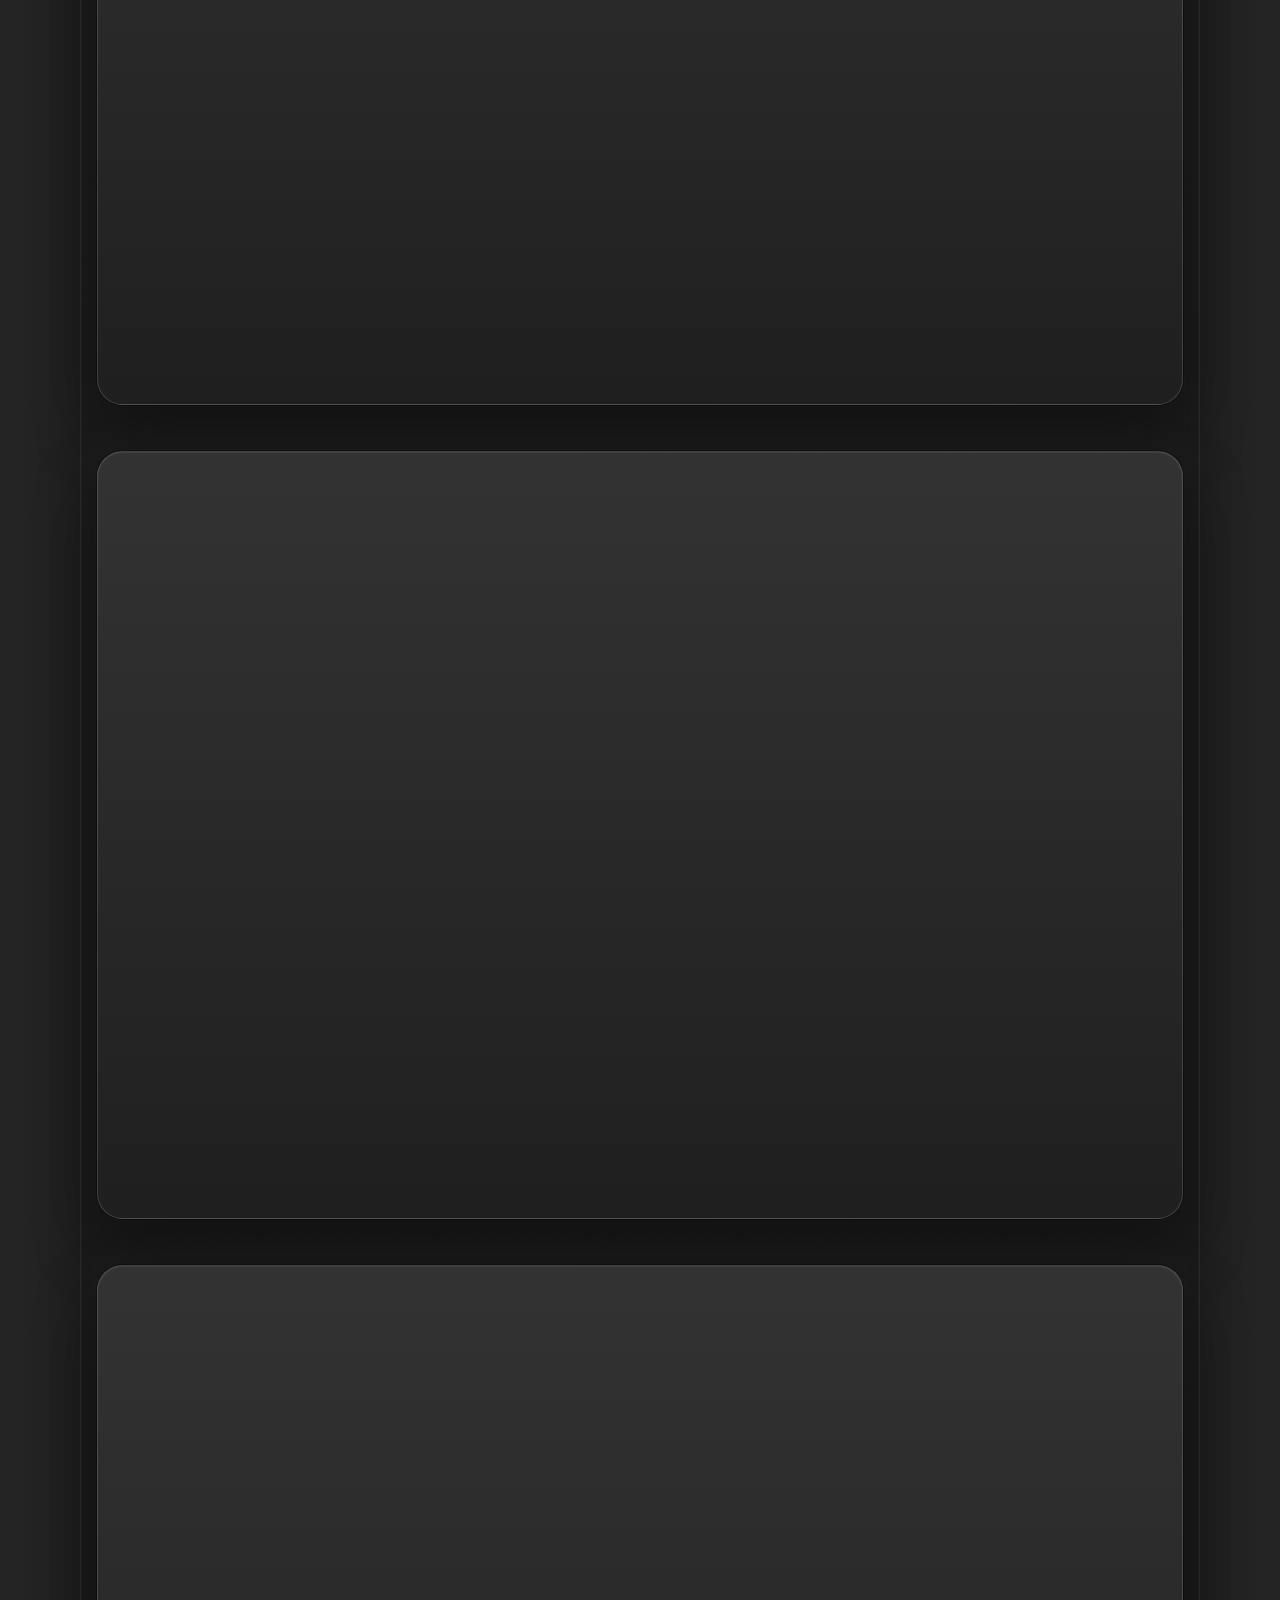
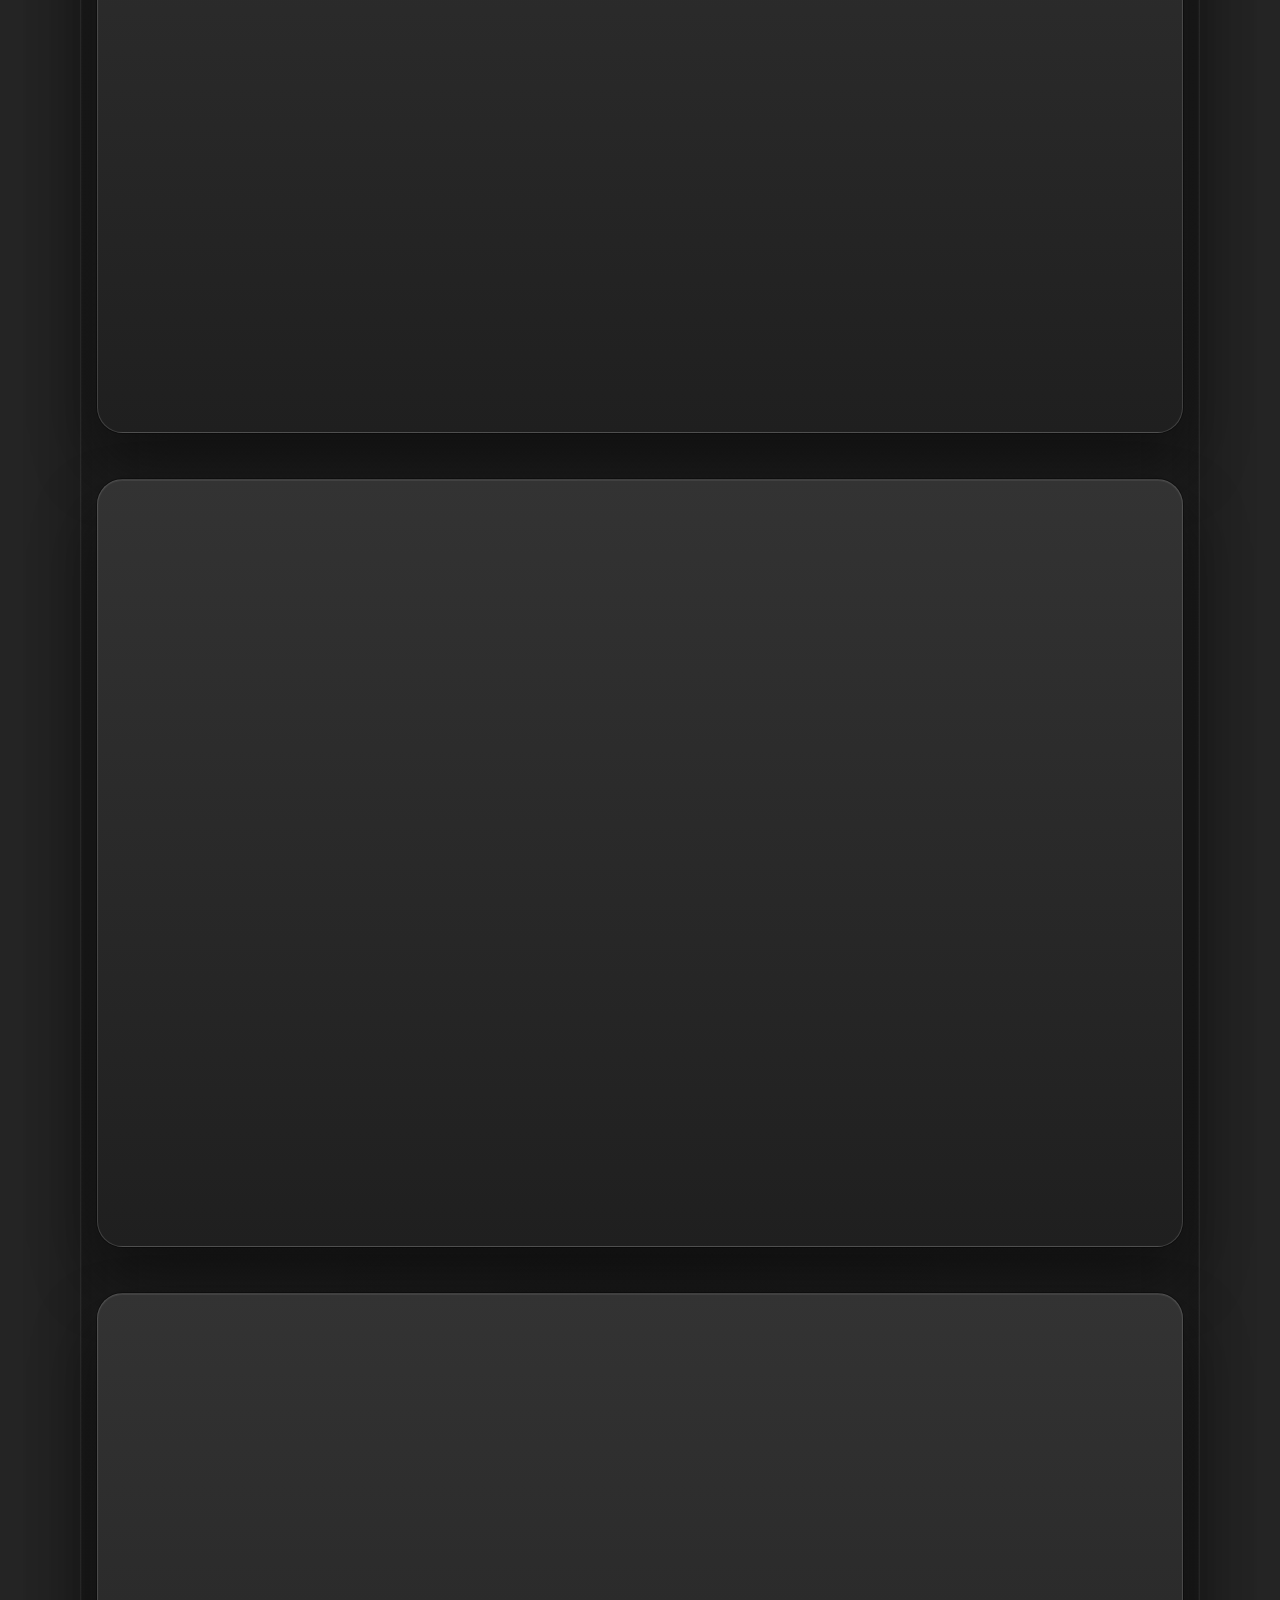
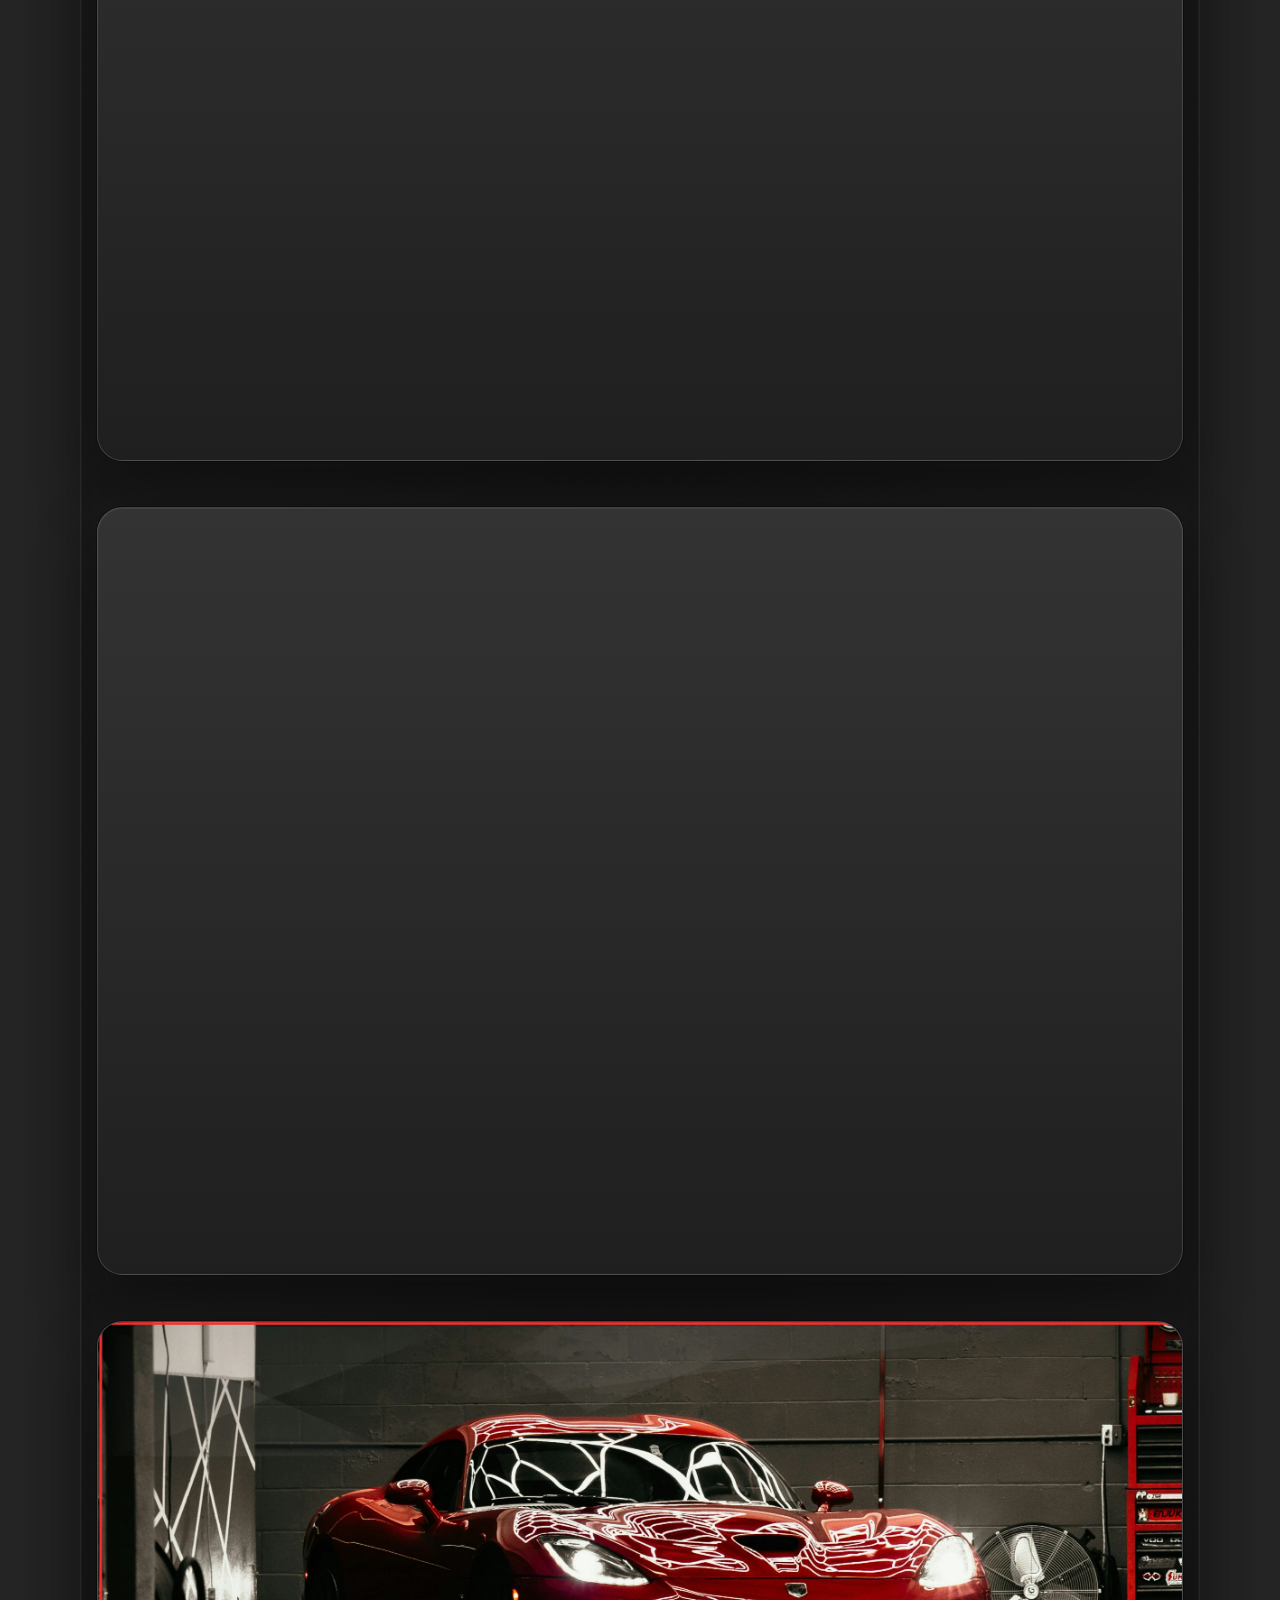
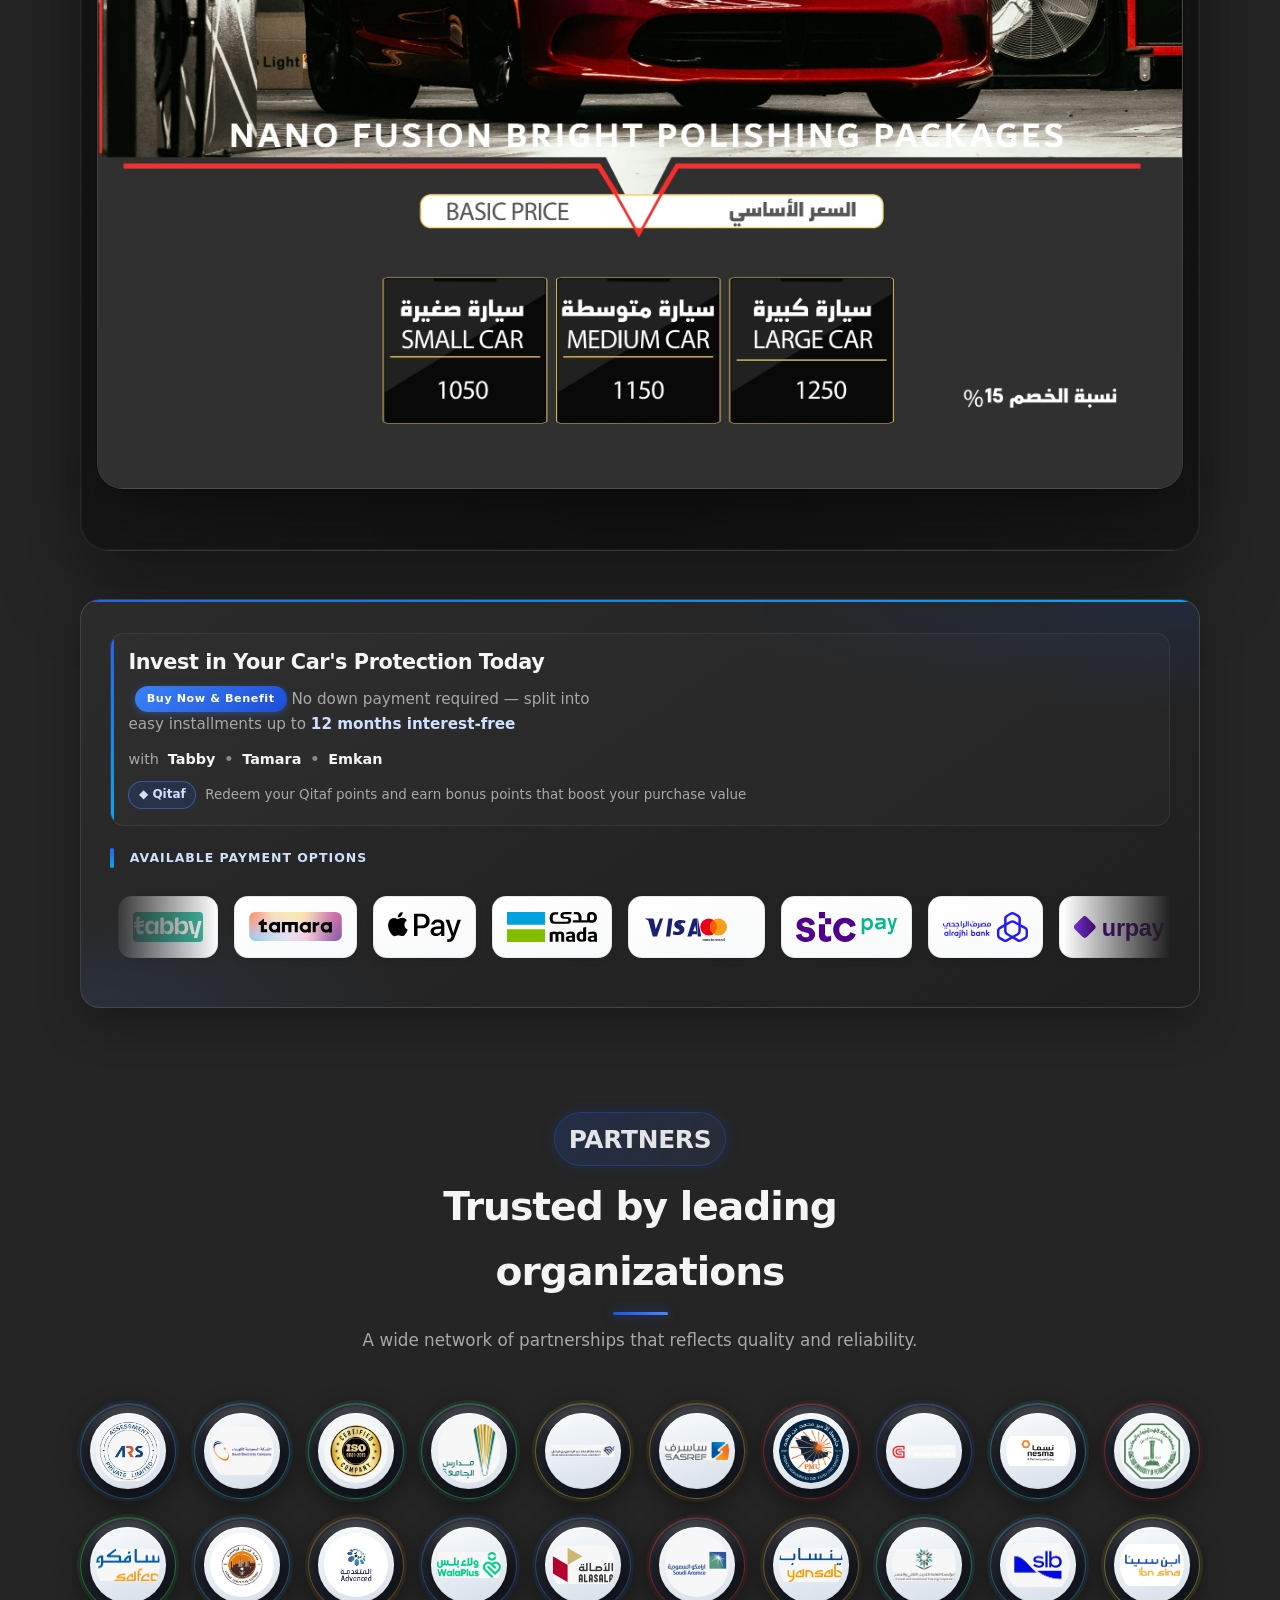
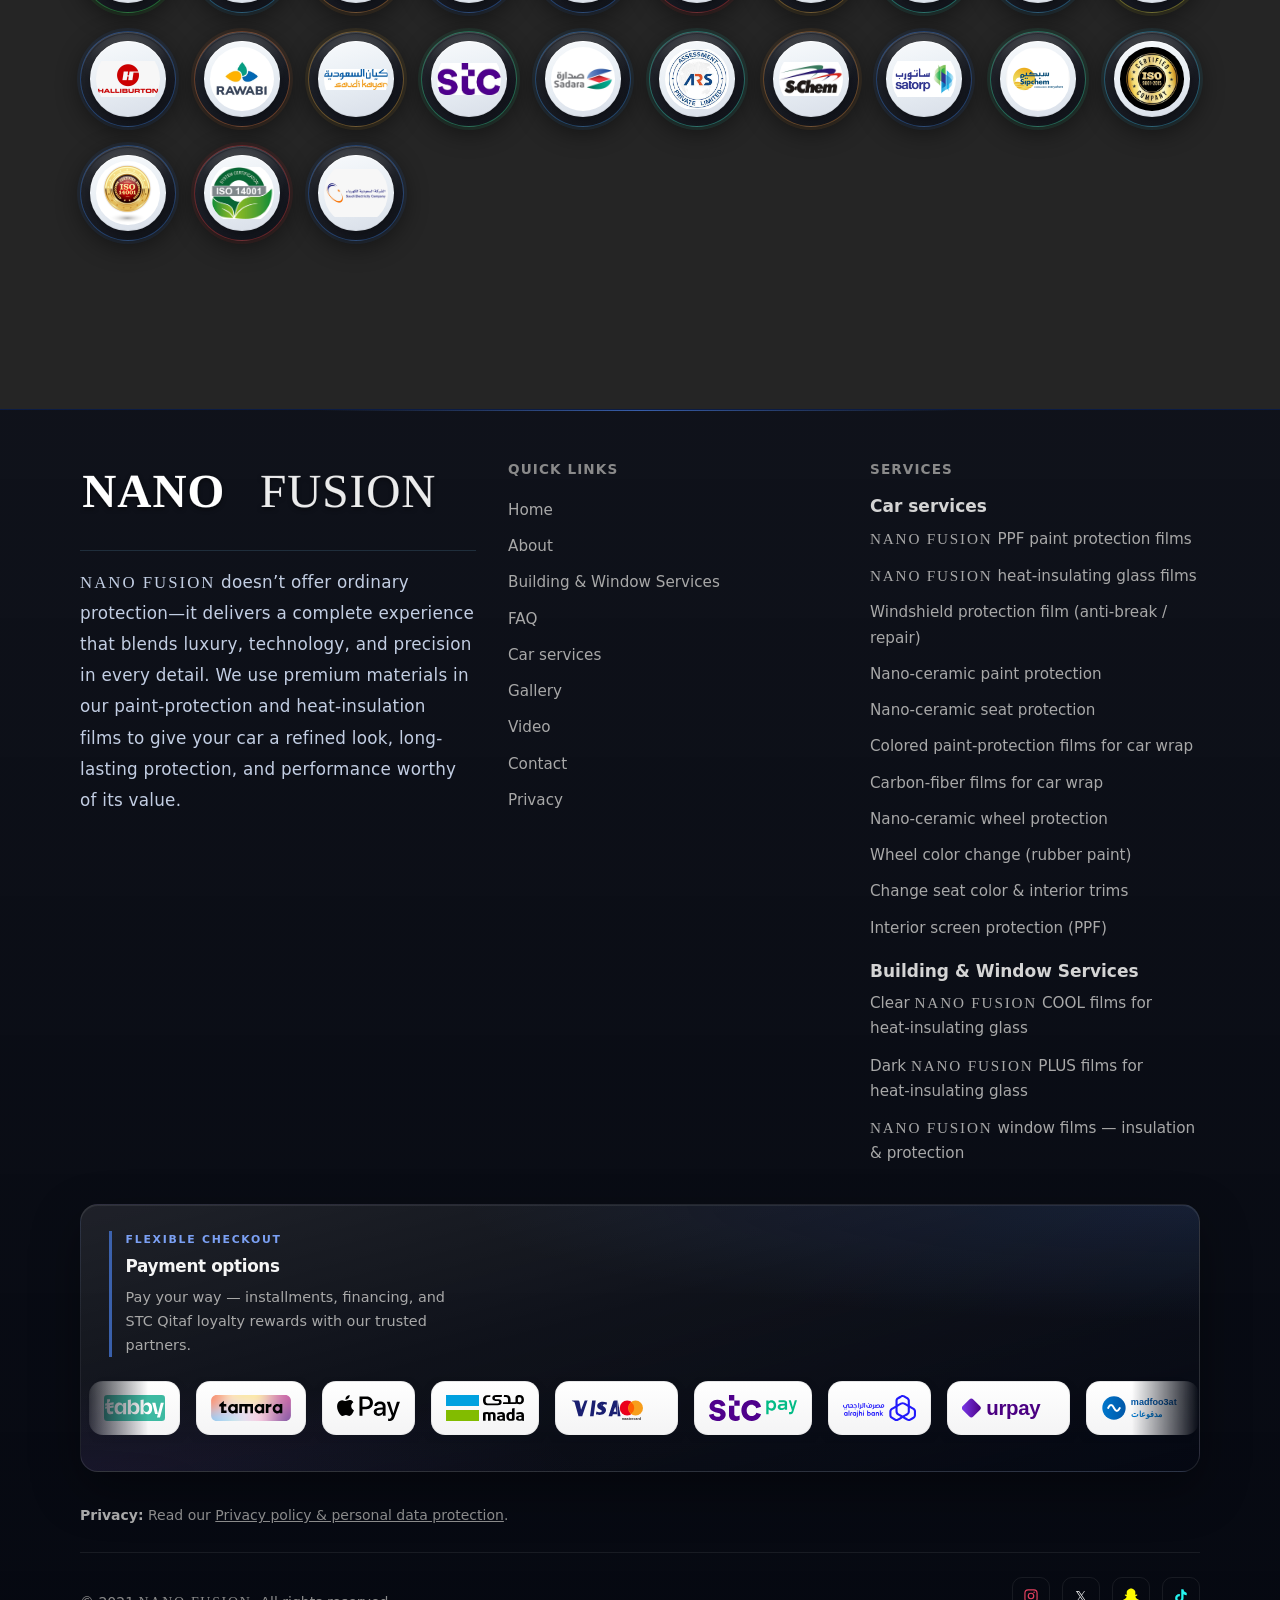
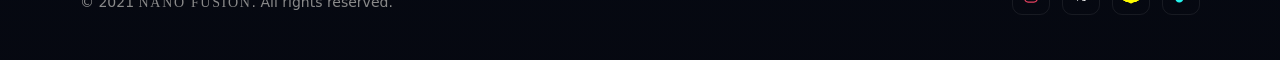
<file: nanofusion-website/en/offers.html>
<!DOCTYPE html>
<html lang="en" dir="ltr">
<head>
  <meta charset="UTF-8">
  <meta name="viewport" content="width=device-width, initial-scale=1.0">
  <meta name="description" content="Nano Fusion offers — carefully designed packages that deliver the ideal balance between high performance and smart pricing, giving you the best products, best value, and unlimited warranty without compromise.">
  <title>Offers | Nano Fusion</title>
  <link rel="preconnect" href="https://fonts.googleapis.com">
  <link rel="preconnect" href="https://fonts.gstatic.com" crossorigin>
  <link href="https://fonts.googleapis.com/css2?family=Cairo:wght@300;400;600;700;800&display=swap" rel="stylesheet">
  <link rel="stylesheet" href="../css/main.css">
  <link rel="icon" href="../assets/logo.svg" type="image/svg+xml">
  <link rel="alternate" hreflang="ar" href="../offers.html">
  <link rel="alternate" hreflang="en" href="offers.html">
</head>
<body data-view="offers">
  <a class="skip-link" href="#main">Skip to content</a>
  <button type="button" class="nav-backdrop" id="nav-backdrop" aria-label="Close menu"></button>

  <div class="top-bar">
    <div class="container inner">
      <a href="tel:+966553332824" class="top-bar__phone">0553332824</a>
      <nav class="top-bar__booking" aria-label="Book appointment">
        <span class="top-bar__booking-label">Book now</span>
        <a href="index.html?view=contact#booking" class="top-bar__book top-bar__book--service">
          <svg class="top-bar__book-ico" viewBox="0 0 24 24" width="16" height="16" aria-hidden="true" fill="none" stroke="currentColor" stroke-width="2.2" stroke-linecap="round" stroke-linejoin="round"><rect x="3" y="5" width="18" height="16" rx="2"/><path d="M8 3v4M16 3v4M3 11h18"/></svg>
          Book service
        </a>
        <a href="index.html?view=contact#booking-maintenance" class="top-bar__book top-bar__book--maint">
          <svg class="top-bar__book-ico" viewBox="0 0 24 24" width="16" height="16" aria-hidden="true" fill="none" stroke="currentColor" stroke-width="2.2" stroke-linecap="round" stroke-linejoin="round"><path d="M12 15a3 3 0 1 0 0-6 3 3 0 0 0 0 6z"/><path d="M19.4 15a1.65 1.65 0 0 0 .33 1.82l.06.06a2 2 0 1 1-2.83 2.83l-.06-.06a1.65 1.65 0 0 0-1.82-.33 1.65 1.65 0 0 0-1 1.51V21a2 2 0 0 1-4 0v-.09A1.65 1.65 0 0 0 9 19.4a1.65 1.65 0 0 0-1.82.33l-.06.06a2 2 0 1 1-2.83-2.83l.06-.06A1.65 1.65 0 0 0 4.68 15a1.65 1.65 0 0 0-1.51-1H3a2 2 0 0 1 0-4h.09A1.65 1.65 0 0 0 4.6 9a1.65 1.65 0 0 0-.33-1.82l-.06-.06a2 2 0 1 1 2.83-2.83l.06.06A1.65 1.65 0 0 0 9 4.68a1.65 1.65 0 0 0 1-1.51V3a2 2 0 0 1 4 0v.09a1.65 1.65 0 0 0 1 1.51 1.65 1.65 0 0 0 1.82-.33l.06-.06a2 2 0 1 1 2.83 2.83l-.06.06A1.65 1.65 0 0 0 19.4 9a1.65 1.65 0 0 0 1.51 1H21a2 2 0 0 1 0 4h-.09a1.65 1.65 0 0 0-1.51 1z"/></svg>
          Book maintenance
        </a>
      </nav>
      <a class="lang-switch" href="../offers.html" hreflang="ar" lang="ar">Arabic · AR</a>
    </div>
  </div>

  <header class="site-header">
    <div class="container header-inner">
      <div class="header-brand" aria-label="Nano Fusion — The House of Comprehensive Protection">
        <a class="logo-link" href="#">
          <picture>
            <source type="image/svg+xml" srcset="../assets/logo.svg">
            <img
              src="../assets/logo.png"
              alt="Nano Fusion"
              class="logo-img logo-img--raster"
              width="800"
              height="494"
              decoding="async"
              fetchpriority="high"
              loading="eager"
            >
          </picture>
        </a>
        <p class="logo-affiliation" lang="en">
          <span class="logo-affiliation__name">The House of Comprehensive Protection</span>
        </p>
      </div>
      <button class="menu-toggle" type="button" aria-label="Open menu" aria-expanded="false" aria-controls="primary-nav">
        <span></span><span></span><span></span>
      </button>
    </div>
  </header>

  <nav class="nav-primary" id="primary-nav" aria-label="Primary">
    <a href="index.html?view=home">Home</a>
    <a href="offers.html" aria-current="page">Offers</a>
    <a href="index.html?view=pricing#pricing">Pricing</a>
    <a href="index.html?view=gallery#gallery">Gallery</a>
    <a href="index.html?view=video#video">Video</a>
    <a href="index.html?view=about#about">About</a>
    <a href="index.html?view=window-film#window-film">Window films</a>
    <a href="index.html?view=warranty#warranty-card">Warranty card</a>
    <a href="index.html?view=faq#window-film-faq">FAQ</a>
    <div class="nav-dropdown">
      <button type="button" data-nav-go="cars">Car services <span class="nav-dropdown__chev" aria-hidden="true">▼</span></button>
      <div class="nav-dropdown-panel" role="menu">
        <a href="index.html?view=cars#cars" role="menuitem">NANO FUSION PPF paint protection films</a>
        <a href="index.html?view=cars#cars" role="menuitem">NANO FUSION heat‑insulating glass films</a>
        <a href="index.html?view=cars#glass-shatter-protection-hub" role="menuitem">Windshield protection film (anti‑break / repair)</a>
        <a href="index.html?view=cars#cars" role="menuitem">Nano‑ceramic paint protection</a>
        <a href="index.html?view=cars#interior-nano-ceramic-hub" role="menuitem">Nano‑ceramic seat protection</a>
        <a href="index.html?view=cars#styling-services-hub" role="menuitem">Colored paint‑protection films for car wrap</a>
        <a href="index.html?view=cars#cars" role="menuitem">Carbon‑fiber films for car wrap</a>
        <a href="index.html?view=cars#cars" role="menuitem">Nano‑ceramic wheel protection</a>
        <a href="index.html?view=cars#wheel-rubber-paint-hub" role="menuitem">Wheel color change (rubber paint)</a>
        <a href="index.html?view=cars#cars" role="menuitem">Change seat color &amp; interior trims</a>
        <a href="index.html?view=cars#cars" role="menuitem">Interior screen protection (PPF)</a>
      </div>
    </div>
    <div class="nav-dropdown">
      <button type="button" data-nav-go="buildings">Building services <span class="nav-dropdown__chev" aria-hidden="true">▼</span></button>
      <div class="nav-dropdown-panel" role="menu">
        <a href="index.html?view=buildings#buildings" role="menuitem">Clear NANO FUSION COOL films for heat‑insulating glass</a>
        <a href="index.html?view=buildings#buildings" role="menuitem">Dark NANO FUSION PLUS films for heat‑insulating glass</a>
      </div>
    </div>
    <a href="index.html?view=tips#tips-care">Tips &amp; Care Guide</a>
    <a href="index.html?view=contact#contact">Contact</a>
    <a href="privacy.html">Privacy</a>
  </nav>

  <main id="main">
    <section id="offers" aria-labelledby="offers-title">
      <div class="container">
        <div class="section-head reveal">
          <p class="section-label">Offers</p>
          <h2 id="offers-title" class="sr-only">Special offers</h2>
        </div>

        <div class="corp-discount-banner reveal">
          <div class="corp-discount-icon">◆</div>
          <div class="corp-discount-body">
            <h3 class="corp-discount-title"><span class="nf-wordmark" dir="ltr">Nano Fusion</span>, we follow a clear and transparent pricing policy</h3>
            <p class="corp-discount-sub">Our pricing is transparent: it reflects the quality of our services and the level of protection we stand behind for every client.</p>
            <p class="corp-discount-sub">We value corporate and university staff and students: we offer exclusive, preferential packages that combine top-tier protection with outstanding value.</p>
            <p class="corp-discount-cta">These offers include special discount rates. Please present your employee ID or university card when claiming the discount.</p>
          </div>
        </div>

        <div class="pricing-offers-section reveal">
          <div class="pricing-offers-header">
            <h3>SPECIAL OFFERS — عروض خاصة</h3>
          </div>
          <p class="pricing-offers-intro">Carefully designed packages that give you the ideal balance between high performance and smart pricing...<br>delivering the best products, best value, and unlimited warranty—without compromise</p>

          <section class="brochure-offers" aria-labelledby="brochure-offers-title">
            <h2 id="brochure-offers-title" class="sr-only">NANO FUSION brochure</h2>

            <div class="brochure-grid" data-brochure-grid>
              <a class="brochure-card" href="../assets/brochure/new-brochure/page-04.webp" data-brochure-page="4" aria-label="View page 4 fullscreen"><img src="../assets/brochure/new-brochure/page-04.webp" alt="Nano Fusion brochure — page 4" width="2400" height="1697" loading="lazy" decoding="async"></a>
              <a class="brochure-card" href="../assets/brochure/new-brochure/page-06.webp" data-brochure-page="6" aria-label="View page 6 fullscreen"><img src="../assets/brochure/new-brochure/page-06.webp" alt="Nano Fusion brochure — page 6" width="2400" height="1697" loading="lazy" decoding="async"></a>
              <a class="brochure-card" href="../assets/brochure/new-brochure/page-08.webp" data-brochure-page="8" aria-label="View page 8 fullscreen"><img src="../assets/brochure/new-brochure/page-08.webp" alt="Nano Fusion brochure — page 8" width="2400" height="1697" loading="lazy" decoding="async"></a>
              <a class="brochure-card" href="../assets/brochure/new-brochure/page-10.webp" data-brochure-page="10" aria-label="View page 10 fullscreen"><img src="../assets/brochure/new-brochure/page-10.webp" alt="Nano Fusion brochure — page 10" width="2400" height="1697" loading="lazy" decoding="async"></a>
              <a class="brochure-card" href="../assets/brochure/new-brochure/page-12.webp" data-brochure-page="12" aria-label="View page 12 fullscreen"><img src="../assets/brochure/new-brochure/page-12.webp" alt="Nano Fusion brochure — page 12" width="2400" height="1697" loading="lazy" decoding="async"></a>
              <a class="brochure-card" href="../assets/brochure/new-brochure/page-13.webp" data-brochure-page="13" aria-label="View page 13 fullscreen"><img src="../assets/brochure/new-brochure/page-13.webp" alt="Nano Fusion brochure — page 13" width="2400" height="1697" loading="lazy" decoding="async"></a>
              <a class="brochure-card" href="../assets/brochure/new-brochure/page-14.webp" data-brochure-page="14" aria-label="View page 14 fullscreen"><img src="../assets/brochure/new-brochure/page-14.webp" alt="Nano Fusion brochure — page 14" width="2400" height="1697" loading="lazy" decoding="async"></a>
              <a class="brochure-card" href="../assets/brochure/new-brochure/page-15.webp" data-brochure-page="15" aria-label="View page 15 fullscreen"><img src="../assets/brochure/new-brochure/page-15.webp" alt="Nano Fusion brochure — page 15" width="2400" height="1697" loading="lazy" decoding="async"></a>
              <a class="brochure-card" href="../assets/brochure/new-brochure/page-16.webp" data-brochure-page="16" aria-label="View page 16 fullscreen"><img src="../assets/brochure/new-brochure/page-16.webp" alt="Nano Fusion brochure — page 16" width="2400" height="1697" loading="lazy" decoding="async"></a>
              <a class="brochure-card" href="../assets/brochure/new-brochure/page-17.webp" data-brochure-page="17" aria-label="View page 17 fullscreen"><img src="../assets/brochure/new-brochure/page-17.webp" alt="Nano Fusion brochure — page 17" width="2400" height="1697" loading="lazy" decoding="async"></a>
              <a class="brochure-card" href="../assets/brochure/new-brochure/page-18.webp" data-brochure-page="18" aria-label="View page 18 fullscreen"><img src="../assets/brochure/new-brochure/page-18.webp" alt="Nano Fusion brochure — page 18" width="2400" height="1697" loading="lazy" decoding="async"></a>
              <a class="brochure-card" href="../assets/brochure/new-brochure/page-19.webp" data-brochure-page="19" aria-label="View page 19 fullscreen"><img src="../assets/brochure/new-brochure/page-19.webp" alt="Nano Fusion brochure — page 19" width="2400" height="1697" loading="lazy" decoding="async"></a>
              <a class="brochure-card" href="../assets/brochure/new-brochure/page-20.webp" data-brochure-page="20" aria-label="View page 20 fullscreen"><img src="../assets/brochure/new-brochure/page-20.webp" alt="Nano Fusion brochure — page 20" width="2400" height="1697" loading="lazy" decoding="async"></a>
            </div>
          </section>
        </div>

        <div class="pricing-payments reveal" aria-label="Available Payment Options">
          <div class="pricing-payments__promo">
            <div class="ppromo__body">
              <h3 class="ppromo__title">Invest in Your Car's Protection Today</h3>
              <p class="ppromo__line">
                <span class="ppromo__tag">Buy Now &amp; Benefit</span>
                No down payment required — split into easy installments up to <strong>12 months interest-free</strong>
              </p>
              <div class="ppromo__partners">
                <span>with</span>
                <strong>Tabby</strong>
                <span class="ppromo__dot">•</span>
                <strong>Tamara</strong>
                <span class="ppromo__dot">•</span>
                <strong>Emkan</strong>
              </div>
              <div class="ppromo__qitaf">
                <span class="ppromo__qitaf-badge">◆ Qitaf</span>
                Redeem your Qitaf points and earn bonus points that boost your purchase value
              </div>
            </div>
          </div>
          <div class="pricing-payments__head">
            <h3>Available Payment Options</h3>
          </div>
                    <div class="pay-ticker" dir="ltr">
            <div class="pay-ticker__track">

              <div class="pay-ticker__slide" data-label="Tabby"><img src="../assets/payments/logo-tabby.svg" alt="Tabby" width="100" height="28" loading="lazy" decoding="async"></div>
              <div class="pay-ticker__slide" data-label="Tamara"><img src="../assets/payments/logo-tamara.svg" alt="Tamara" width="100" height="28" loading="lazy" decoding="async"></div>
              <div class="pay-ticker__slide" data-label="Apple Pay"><img src="../assets/payments/logo-apple-pay.svg" alt="Apple Pay" width="100" height="28" loading="lazy" decoding="async"></div>
              <div class="pay-ticker__slide" data-label="mada"><img src="../assets/payments/logo-mada.svg" alt="مدى" width="100" height="28" loading="lazy" decoding="async"></div>
              <div class="pay-ticker__slide" data-label="Visa & Mastercard"><img src="../assets/payments/logo-visa-mastercard.svg" alt="فيزا وماستركارد" width="100" height="28" loading="lazy" decoding="async"></div>
              <div class="pay-ticker__slide" data-label="STC Bank"><img src="../assets/payments/logo-stc-bank.svg" alt="STC Bank" width="100" height="28" loading="lazy" decoding="async"></div>
              <div class="pay-ticker__slide" data-label="Al Rajhi Bank"><img src="../assets/payments/logo-alrajhi.svg" alt="الراجحي" width="100" height="28" loading="lazy" decoding="async"></div>
              <div class="pay-ticker__slide" data-label="urpay Wallet"><img src="../assets/payments/logo-urpay.svg" alt="urpay" width="100" height="28" loading="lazy" decoding="async"></div>
              <div class="pay-ticker__slide" data-label="Madfoo3at"><img src="../assets/payments/logo-madfoo.svg" alt="Madfoo" width="100" height="28" loading="lazy" decoding="async"></div>
              <div class="pay-ticker__slide" data-label="Digital Wallet"><img src="../assets/payments/logo-digital-wallet.svg" alt="محفظة إلكترونية" width="100" height="28" loading="lazy" decoding="async"></div>
              <div class="pay-ticker__slide" data-label="Emkan Finance"><img src="../assets/payments/logo-emkan.svg" alt="Emkan" width="100" height="28" loading="lazy" decoding="async"></div>
              <div class="pay-ticker__slide" data-label="Qitaf Points"><img src="../assets/payments/logo-qitaf.svg" alt="قطاف" width="100" height="28" loading="lazy" decoding="async"></div>
              <div class="pay-ticker__slide" data-label="American Express"><img src="../assets/payments/logo-amex.svg" alt="American Express" width="100" height="28" loading="lazy" decoding="async"></div>

              <div class="pay-ticker__slide" data-label="Tabby"><img src="../assets/payments/logo-tabby.svg" alt="Tabby" width="100" height="28" loading="lazy" decoding="async"></div>
              <div class="pay-ticker__slide" data-label="Tamara"><img src="../assets/payments/logo-tamara.svg" alt="Tamara" width="100" height="28" loading="lazy" decoding="async"></div>
              <div class="pay-ticker__slide" data-label="Apple Pay"><img src="../assets/payments/logo-apple-pay.svg" alt="Apple Pay" width="100" height="28" loading="lazy" decoding="async"></div>
              <div class="pay-ticker__slide" data-label="mada"><img src="../assets/payments/logo-mada.svg" alt="مدى" width="100" height="28" loading="lazy" decoding="async"></div>
              <div class="pay-ticker__slide" data-label="Visa & Mastercard"><img src="../assets/payments/logo-visa-mastercard.svg" alt="فيزا وماستركارد" width="100" height="28" loading="lazy" decoding="async"></div>
              <div class="pay-ticker__slide" data-label="STC Bank"><img src="../assets/payments/logo-stc-bank.svg" alt="STC Bank" width="100" height="28" loading="lazy" decoding="async"></div>
              <div class="pay-ticker__slide" data-label="Al Rajhi Bank"><img src="../assets/payments/logo-alrajhi.svg" alt="الراجحي" width="100" height="28" loading="lazy" decoding="async"></div>
              <div class="pay-ticker__slide" data-label="urpay Wallet"><img src="../assets/payments/logo-urpay.svg" alt="urpay" width="100" height="28" loading="lazy" decoding="async"></div>
              <div class="pay-ticker__slide" data-label="Madfoo3at"><img src="../assets/payments/logo-madfoo.svg" alt="Madfoo" width="100" height="28" loading="lazy" decoding="async"></div>
              <div class="pay-ticker__slide" data-label="Digital Wallet"><img src="../assets/payments/logo-digital-wallet.svg" alt="محفظة إلكترونية" width="100" height="28" loading="lazy" decoding="async"></div>
              <div class="pay-ticker__slide" data-label="Emkan Finance"><img src="../assets/payments/logo-emkan.svg" alt="Emkan" width="100" height="28" loading="lazy" decoding="async"></div>
              <div class="pay-ticker__slide" data-label="Qitaf Points"><img src="../assets/payments/logo-qitaf.svg" alt="قطاف" width="100" height="28" loading="lazy" decoding="async"></div>
              <div class="pay-ticker__slide" data-label="American Express"><img src="../assets/payments/logo-amex.svg" alt="American Express" width="100" height="28" loading="lazy" decoding="async"></div>
            </div>
          </div>
        </div>

        <section id="partners" class="partners-section" aria-labelledby="partners-title">
          <div class="section-head reveal">
            <p class="section-label">Partners</p>
            <h2 id="partners-title">Trusted by leading organizations</h2>
            <p>A wide network of partnerships that reflects quality and reliability.</p>
          </div>

          <div class="partners-orbs reveal" aria-label="Our partners">
            <div class="po-item" style="--hue:210"><img class="po-logo" src="../assets/partners/logos/ars.png" alt="Assessment" loading="lazy" onerror="this.style.display='none';this.nextElementSibling.removeAttribute('hidden')"></div>
            <div class="po-item" style="--hue:195"><img class="po-logo" src="../assets/partners/logos/uiaf.png" alt="Accreditation" loading="lazy" onerror="this.style.display='none';this.nextElementSibling.removeAttribute('hidden')"></div>
            <div class="po-item" style="--hue:160"><img class="po-logo" src="../assets/partners/logos/iso_cert.png" alt="9001 · 2015" loading="lazy" onerror="this.style.display='none';this.nextElementSibling.removeAttribute('hidden')"></div>
            <div class="po-item" style="--hue:145"><img class="po-logo" src="../assets/partners/logos/iso14001.png" alt="14001" loading="lazy" onerror="this.style.display='none';this.nextElementSibling.removeAttribute('hidden')"></div>
            <div class="po-item" style="--hue:50"><img class="po-logo" src="../assets/partners/logos/iso_gold.png" alt="ISO Gold" loading="lazy" onerror="this.style.display='none';this.nextElementSibling.removeAttribute('hidden')"></div>
            <div class="po-item" style="--hue:38"><img class="po-logo" src="../assets/partners/logos/sipchem.png" alt="Sipchem" loading="lazy" onerror="this.style.display='none';this.nextElementSibling.removeAttribute('hidden')"></div>
            <div class="po-item" style="--hue:0"><img class="po-logo" src="../assets/partners/logos/maaden.png" alt="Maaden" loading="lazy" onerror="this.style.display='none';this.nextElementSibling.removeAttribute('hidden')"></div>
            <div class="po-item" style="--hue:220"><img class="po-logo" src="../assets/partners/logos/schem.png" alt="S-Chem" loading="lazy" onerror="this.style.display='none';this.nextElementSibling.removeAttribute('hidden')"></div>
            <div class="po-item" style="--hue:190"><img class="po-logo" src="../assets/partners/logos/satorp.png" alt="Satorp" loading="lazy" onerror="this.style.display='none';this.nextElementSibling.removeAttribute('hidden')"></div>
            <div class="po-item" style="--hue:0"><img class="po-logo" src="../assets/partners/logos/aramco.png" alt="Saudi Aramco" loading="lazy" onerror="this.style.display='none';this.nextElementSibling.removeAttribute('hidden')"></div>
            <div class="po-item" style="--hue:130"><img class="po-logo" src="../assets/partners/logos/rawabi.png" alt="Rawabi" loading="lazy" onerror="this.style.display='none';this.nextElementSibling.removeAttribute('hidden')"></div>
            <div class="po-item" style="--hue:200"><img class="po-logo" src="../assets/partners/logos/kayan.png" alt="Saudi Kayan" loading="lazy" onerror="this.style.display='none';this.nextElementSibling.removeAttribute('hidden')"></div>
            <div class="po-item" style="--hue:30"><img class="po-logo" src="../assets/partners/logos/sadara.png" alt="Sadara" loading="lazy" onerror="this.style.display='none';this.nextElementSibling.removeAttribute('hidden')"></div>
            <div class="po-item" style="--hue:216"><img class="po-logo" src="../assets/partners/logos/stc.png" alt="STC Telecom" loading="lazy" onerror="this.style.display='none';this.nextElementSibling.removeAttribute('hidden')"></div>
            <div class="po-item" style="--hue:215"><img class="po-logo" src="../assets/partners/logos/sabic.png" alt="SABIC" loading="lazy" onerror="this.style.display='none';this.nextElementSibling.removeAttribute('hidden')"></div>
            <div class="po-item" style="--hue:0"><img class="po-logo" src="../assets/partners/logos/halliburton.png" alt="Halliburton" loading="lazy" onerror="this.style.display='none';this.nextElementSibling.removeAttribute('hidden')"></div>
            <div class="po-item" style="--hue:38"><img class="po-logo" src="../assets/partners/logos/alasala.png" alt="Al Asala" loading="lazy" onerror="this.style.display='none';this.nextElementSibling.removeAttribute('hidden')"></div>
            <div class="po-item" style="--hue:170"><img class="po-logo" src="../assets/partners/logos/ibnsina.png" alt="Ibn Sina" loading="lazy" onerror="this.style.display='none';this.nextElementSibling.removeAttribute('hidden')"></div>
            <div class="po-item" style="--hue:202"><img class="po-logo" src="../assets/partners/logos/slb.png" alt="SLB" loading="lazy" onerror="this.style.display='none';this.nextElementSibling.removeAttribute('hidden')"></div>
            <div class="po-item" style="--hue:55"><img class="po-logo" src="../assets/partners/logos/madaris.png" alt="University Schools" loading="lazy" onerror="this.style.display='none';this.nextElementSibling.removeAttribute('hidden')"></div>
            <div class="po-item" style="--hue:215"><img class="po-logo" src="../assets/partners/logos/yansab.png" alt="Yansab" loading="lazy" onerror="this.style.display='none';this.nextElementSibling.removeAttribute('hidden')"></div>
            <div class="po-item" style="--hue:22"><img class="po-logo" src="../assets/partners/logos/sasref.png" alt="SASREF" loading="lazy" onerror="this.style.display='none';this.nextElementSibling.removeAttribute('hidden')"></div>
            <div class="po-item" style="--hue:38"><img class="po-logo" src="../assets/partners/logos/nesma.png" alt="Nesma" loading="lazy" onerror="this.style.display='none';this.nextElementSibling.removeAttribute('hidden')"></div>
            <div class="po-item" style="--hue:155"><img class="po-logo" src="../assets/partners/logos/walaplus.png" alt="WalaPlus" loading="lazy" onerror="this.style.display='none';this.nextElementSibling.removeAttribute('hidden')"></div>
            <div class="po-item" style="--hue:210"><img class="po-logo" src="../assets/partners/logos/advanced.png" alt="Advanced" loading="lazy" onerror="this.style.display='none';this.nextElementSibling.removeAttribute('hidden')"></div>
            <div class="po-item" style="--hue:170"><img class="po-logo" src="../assets/partners/logos/org5.png" alt="Jubail University College" loading="lazy" onerror="this.style.display='none';this.nextElementSibling.removeAttribute('hidden')"></div>
            <div class="po-item" style="--hue:30"><img class="po-logo" src="../assets/partners/logos/safco.png" alt="SAFCO" loading="lazy" onerror="this.style.display='none';this.nextElementSibling.removeAttribute('hidden')"></div>
            <div class="po-item" style="--hue:215"><img class="po-logo" src="../assets/partners/logos/kfupm.png" alt="KFUPM" loading="lazy" onerror="this.style.display='none';this.nextElementSibling.removeAttribute('hidden')"></div>
            <div class="po-item" style="--hue:160"><img class="po-logo" src="../assets/partners/logos/org6.png" alt="Prince Mohammad bin Fahd University" loading="lazy" onerror="this.style.display='none';this.nextElementSibling.removeAttribute('hidden')"></div>
            <div class="po-item" style="--hue:195"><img class="po-logo" src="../assets/partners/logos/org7.png" alt="Partner" loading="lazy" onerror="this.style.display='none';this.nextElementSibling.removeAttribute('hidden')"></div>
            <div class="po-item" style="--hue:215"><img class="po-logo" src="../assets/partners/logos/imam.png" alt="Imam University" loading="lazy" onerror="this.style.display='none';this.nextElementSibling.removeAttribute('hidden')"></div>
            <div class="po-item" style="--hue:0"><img class="po-logo" src="../assets/partners/logos/tvtc.png" alt="Vocational Training" loading="lazy" onerror="this.style.display='none';this.nextElementSibling.removeAttribute('hidden')"></div>
            <div class="po-item" style="--hue:215"><img class="po-logo" src="../assets/partners/logos/sec.png" alt="Saudi Electricity" loading="lazy" onerror="this.style.display='none';this.nextElementSibling.removeAttribute('hidden')"></div>
          </div>
        </section>
    </section>
  </main>

  <footer class="site-footer">
    <div class="container">
      <div class="footer-grid">
        <div>
          <a class="logo-link" href="#">
            <picture>
              <source type="image/svg+xml" srcset="../assets/logo.svg">
              <img
                src="../assets/logo.png"
                alt=""
                class="logo-img logo-img--footer logo-img--raster"
                width="800"
                height="494"
                decoding="async"
                loading="lazy"
              >
            </picture>
          </a>
          <p class="footer-brand-copy">Nano Fusion doesn’t offer ordinary protection—it delivers a complete experience that blends luxury, technology, and precision in every detail. We use premium materials in our paint-protection and heat-insulation films to give your car a refined look, long-lasting protection, and performance worthy of its value.</p>
        </div>
        <div class="footer-links">
          <h4>Quick links</h4>
          <ul>
            <li><a href="index.html?view=home">Home</a></li>
            <li><a href="index.html?view=about#about">About</a></li>
            <li><a href="index.html?view=buildings#buildings">Building &amp; Window Services</a></li>
            <li><a href="index.html?view=faq#window-film-faq">FAQ</a></li>
            <li><a href="index.html?view=cars#cars">Car services</a></li>
            <li><a href="index.html?view=gallery#gallery">Gallery</a></li>
            <li><a href="index.html?view=video#video">Video</a></li>
            <li><a href="index.html?view=contact#contact">Contact</a></li>
            <li><a href="privacy.html">Privacy</a></li>
          </ul>
        </div>
        <div class="footer-links">
          <h4>Services</h4>
          <ul>
            <li><strong style="color:var(--accent);">Car services</strong></li>
            <li><a href="index.html?view=cars#cars">NANO FUSION PPF paint protection films</a></li>
            <li><a href="index.html?view=cars#cars">NANO FUSION heat‑insulating glass films</a></li>
            <li><a href="index.html?view=cars#glass-shatter-protection-hub">Windshield protection film (anti‑break / repair)</a></li>
            <li><a href="index.html?view=cars#cars">Nano‑ceramic paint protection</a></li>
            <li><a href="index.html?view=cars#interior-nano-ceramic-hub">Nano‑ceramic seat protection</a></li>
            <li><a href="index.html?view=cars#styling-services-hub">Colored paint‑protection films for car wrap</a></li>
            <li><a href="index.html?view=cars#cars">Carbon‑fiber films for car wrap</a></li>
            <li><a href="index.html?view=cars#cars">Nano‑ceramic wheel protection</a></li>
            <li><a href="index.html?view=cars#wheel-rubber-paint-hub">Wheel color change (rubber paint)</a></li>
            <li><a href="index.html?view=cars#cars">Change seat color &amp; interior trims</a></li>
            <li><a href="index.html?view=cars#cars">Interior screen protection (PPF)</a></li>
            <li style="margin-top:.65rem;"><strong style="color:var(--accent);">Building &amp; Window Services</strong></li>
            <li><a href="index.html?view=buildings#buildings">Clear NANO FUSION COOL films for heat‑insulating glass</a></li>
            <li><a href="index.html?view=buildings#buildings">Dark NANO FUSION PLUS films for heat‑insulating glass</a></li>
            <li><a href="index.html?view=buildings#buildings">Nano Fusion window films — insulation &amp; protection</a></li>
          </ul>
        </div>
      </div>
      <div class="footer-payments reveal" aria-label="Payment options">
        <div class="footer-payments__shell">
          <div class="footer-payments__lead">
            <p class="footer-payments__eyebrow">Flexible checkout</p>
            <h2 class="footer-payments__title">Payment options</h2>
            <p class="footer-payments__tagline">Pay your way — installments, financing, and STC Qitaf loyalty rewards with our trusted partners.</p>
          </div>
                    <div class="pay-ticker" dir="ltr">
            <div class="pay-ticker__track">

              <div class="pay-ticker__slide" data-label="Tabby"><img src="../assets/payments/logo-tabby.svg" alt="Tabby" width="100" height="28" loading="lazy" decoding="async"></div>
              <div class="pay-ticker__slide" data-label="Tamara"><img src="../assets/payments/logo-tamara.svg" alt="Tamara" width="100" height="28" loading="lazy" decoding="async"></div>
              <div class="pay-ticker__slide" data-label="Apple Pay"><img src="../assets/payments/logo-apple-pay.svg" alt="Apple Pay" width="100" height="28" loading="lazy" decoding="async"></div>
              <div class="pay-ticker__slide" data-label="mada"><img src="../assets/payments/logo-mada.svg" alt="مدى" width="100" height="28" loading="lazy" decoding="async"></div>
              <div class="pay-ticker__slide" data-label="Visa & Mastercard"><img src="../assets/payments/logo-visa-mastercard.svg" alt="فيزا وماستركارد" width="100" height="28" loading="lazy" decoding="async"></div>
              <div class="pay-ticker__slide" data-label="STC Bank"><img src="../assets/payments/logo-stc-bank.svg" alt="STC Bank" width="100" height="28" loading="lazy" decoding="async"></div>
              <div class="pay-ticker__slide" data-label="Al Rajhi Bank"><img src="../assets/payments/logo-alrajhi.svg" alt="الراجحي" width="100" height="28" loading="lazy" decoding="async"></div>
              <div class="pay-ticker__slide" data-label="urpay Wallet"><img src="../assets/payments/logo-urpay.svg" alt="urpay" width="100" height="28" loading="lazy" decoding="async"></div>
              <div class="pay-ticker__slide" data-label="Madfoo3at"><img src="../assets/payments/logo-madfoo.svg" alt="Madfoo" width="100" height="28" loading="lazy" decoding="async"></div>
              <div class="pay-ticker__slide" data-label="Digital Wallet"><img src="../assets/payments/logo-digital-wallet.svg" alt="محفظة إلكترونية" width="100" height="28" loading="lazy" decoding="async"></div>
              <div class="pay-ticker__slide" data-label="Emkan Finance"><img src="../assets/payments/logo-emkan.svg" alt="Emkan" width="100" height="28" loading="lazy" decoding="async"></div>
              <div class="pay-ticker__slide" data-label="Qitaf Points"><img src="../assets/payments/logo-qitaf.svg" alt="قطاف" width="100" height="28" loading="lazy" decoding="async"></div>
              <div class="pay-ticker__slide" data-label="American Express"><img src="../assets/payments/logo-amex.svg" alt="American Express" width="100" height="28" loading="lazy" decoding="async"></div>

              <div class="pay-ticker__slide" data-label="Tabby"><img src="../assets/payments/logo-tabby.svg" alt="Tabby" width="100" height="28" loading="lazy" decoding="async"></div>
              <div class="pay-ticker__slide" data-label="Tamara"><img src="../assets/payments/logo-tamara.svg" alt="Tamara" width="100" height="28" loading="lazy" decoding="async"></div>
              <div class="pay-ticker__slide" data-label="Apple Pay"><img src="../assets/payments/logo-apple-pay.svg" alt="Apple Pay" width="100" height="28" loading="lazy" decoding="async"></div>
              <div class="pay-ticker__slide" data-label="mada"><img src="../assets/payments/logo-mada.svg" alt="مدى" width="100" height="28" loading="lazy" decoding="async"></div>
              <div class="pay-ticker__slide" data-label="Visa & Mastercard"><img src="../assets/payments/logo-visa-mastercard.svg" alt="فيزا وماستركارد" width="100" height="28" loading="lazy" decoding="async"></div>
              <div class="pay-ticker__slide" data-label="STC Bank"><img src="../assets/payments/logo-stc-bank.svg" alt="STC Bank" width="100" height="28" loading="lazy" decoding="async"></div>
              <div class="pay-ticker__slide" data-label="Al Rajhi Bank"><img src="../assets/payments/logo-alrajhi.svg" alt="الراجحي" width="100" height="28" loading="lazy" decoding="async"></div>
              <div class="pay-ticker__slide" data-label="urpay Wallet"><img src="../assets/payments/logo-urpay.svg" alt="urpay" width="100" height="28" loading="lazy" decoding="async"></div>
              <div class="pay-ticker__slide" data-label="Madfoo3at"><img src="../assets/payments/logo-madfoo.svg" alt="Madfoo" width="100" height="28" loading="lazy" decoding="async"></div>
              <div class="pay-ticker__slide" data-label="Digital Wallet"><img src="../assets/payments/logo-digital-wallet.svg" alt="محفظة إلكترونية" width="100" height="28" loading="lazy" decoding="async"></div>
              <div class="pay-ticker__slide" data-label="Emkan Finance"><img src="../assets/payments/logo-emkan.svg" alt="Emkan" width="100" height="28" loading="lazy" decoding="async"></div>
              <div class="pay-ticker__slide" data-label="Qitaf Points"><img src="../assets/payments/logo-qitaf.svg" alt="قطاف" width="100" height="28" loading="lazy" decoding="async"></div>
              <div class="pay-ticker__slide" data-label="American Express"><img src="../assets/payments/logo-amex.svg" alt="American Express" width="100" height="28" loading="lazy" decoding="async"></div>
            </div>
          </div>
        </div>
      </div>
      <p class="reveal" style="color:var(--muted-2);font-size:0.875rem;max-width:720px;line-height:1.7;margin:0 0 1.5rem;">
        <strong style="color:var(--muted);">Privacy:</strong> Read our <a href="privacy.html" style="text-decoration:underline;">Privacy policy &amp; personal data protection</a>.
      </p>
      <div class="footer-bottom">
        <p>© <span id="year">2021</span> Nano Fusion. All rights reserved.</p>
        <div class="social" aria-label="Social">
          <a class="social-link social-link--instagram" href="https://www.instagram.com/nanofusion__khober?igsh=b2plcnZnb3MzajNh&utm_source=qr" target="_blank" rel="noopener noreferrer" aria-label="Instagram"><svg viewBox="0 0 24 24" fill="currentColor" width="16" height="16"><path d="M7.75 2h8.5A5.76 5.76 0 0 1 22 7.75v8.5A5.76 5.76 0 0 1 16.25 22h-8.5A5.76 5.76 0 0 1 2 16.25v-8.5A5.76 5.76 0 0 1 7.75 2zm0 1.8A3.96 3.96 0 0 0 3.8 7.75v8.5a3.96 3.96 0 0 0 3.95 3.95h8.5a3.96 3.96 0 0 0 3.95-3.95v-8.5a3.96 3.96 0 0 0-3.95-3.95h-8.5zm8.95 1.35a1.1 1.1 0 1 1 0 2.2 1.1 1.1 0 0 1 0-2.2zM12 7a5 5 0 1 1 0 10 5 5 0 0 1 0-10zm0 1.8a3.2 3.2 0 1 0 0 6.4 3.2 3.2 0 0 0 0-6.4z"/></svg></a>
          <a class="social-link social-link--x" href="https://x.com/nanofusion28?s=21" target="_blank" rel="noopener noreferrer" aria-label="X">𝕏</a>
          <a class="social-link social-link--snapchat" href="https://snapchat.com/t/jx88XzgQ" target="_blank" rel="noopener noreferrer" aria-label="Snapchat"><svg viewBox="0 0 24 24" fill="currentColor" width="16" height="16"><path d="M12.206.793c.99 0 4.347.276 5.93 3.821.529 1.193.403 3.219.299 4.847l-.003.06c-.012.18-.022.345-.03.51.075.045.203.09.401.09.3-.016.659-.12 1.033-.301.165-.088.344-.104.464-.104.182 0 .359.029.509.09.45.149.734.479.734.838.015.449-.39.839-1.213 1.168-.089.029-.209.075-.344.119-.45.135-1.139.36-1.333.81-.09.224-.061.524.12.868l.015.015c.06.136 1.526 3.475 4.791 4.014.255.044.435.27.42.509 0 .075-.015.149-.045.225-.24.569-1.273.988-3.146 1.271-.059.091-.12.375-.164.57-.029.179-.074.36-.134.553-.076.271-.27.405-.555.405h-.03c-.135 0-.313-.031-.538-.074-.36-.075-.765-.135-1.273-.135-.3 0-.599.015-.913.074-.6.104-1.123.464-1.723.884-.853.599-1.826 1.288-3.294 1.288-.06 0-.119-.015-.18-.015h-.149c-1.468 0-2.427-.675-3.279-1.288-.599-.42-1.107-.779-1.707-.884-.314-.045-.629-.074-.928-.074-.54 0-.958.089-1.272.149-.211.043-.391.074-.54.074-.374 0-.523-.224-.583-.42-.061-.192-.09-.389-.135-.567-.046-.181-.105-.494-.166-.57-1.858-.28-2.894-.714-3.134-1.284-.03-.075-.045-.149-.045-.225-.015-.239.165-.465.42-.509 3.264-.54 4.73-3.879 4.791-4.02l.016-.029c.18-.345.224-.645.119-.869-.195-.434-.884-.658-1.332-.809-.121-.029-.24-.074-.346-.119-1.107-.435-1.257-.93-1.197-1.273.09-.479.674-.793 1.168-.793.146 0 .27.029.383.074.42.194.789.3 1.104.3.234 0 .384-.06.479-.105l-.031-.569c-.104-1.629-.225-3.655.304-4.848C7.862 1.07 11.219.793 12.206.793z"/></svg></a>
          <a class="social-link social-link--tiktok" href="https://www.tiktok.com/@nano.fusion8?_r=1&_t=ZS-963pin2OEo0" target="_blank" rel="noopener noreferrer" aria-label="TikTok"><svg viewBox="0 0 24 24" fill="currentColor" width="16" height="16"><path d="M19.59 6.69a4.83 4.83 0 01-3.77-4.25V2h-3.45v13.67a2.89 2.89 0 01-2.88 2.5 2.89 2.89 0 01-2.89-2.89 2.89 2.89 0 012.89-2.89c.28 0 .54.04.79.1V9.01a6.32 6.32 0 00-.79-.05 6.34 6.34 0 00-6.34 6.34 6.34 6.34 0 006.34 6.34 6.34 6.34 0 006.33-6.34V9.52a8.16 8.16 0 004.77 1.52V7.58a4.85 4.85 0 01-1-.89z"/></svg></a>
        </div>
      </div>
    </div>
  </footer>

  <script src="../js/main.js" defer></script>
</body>
</html>
</file>
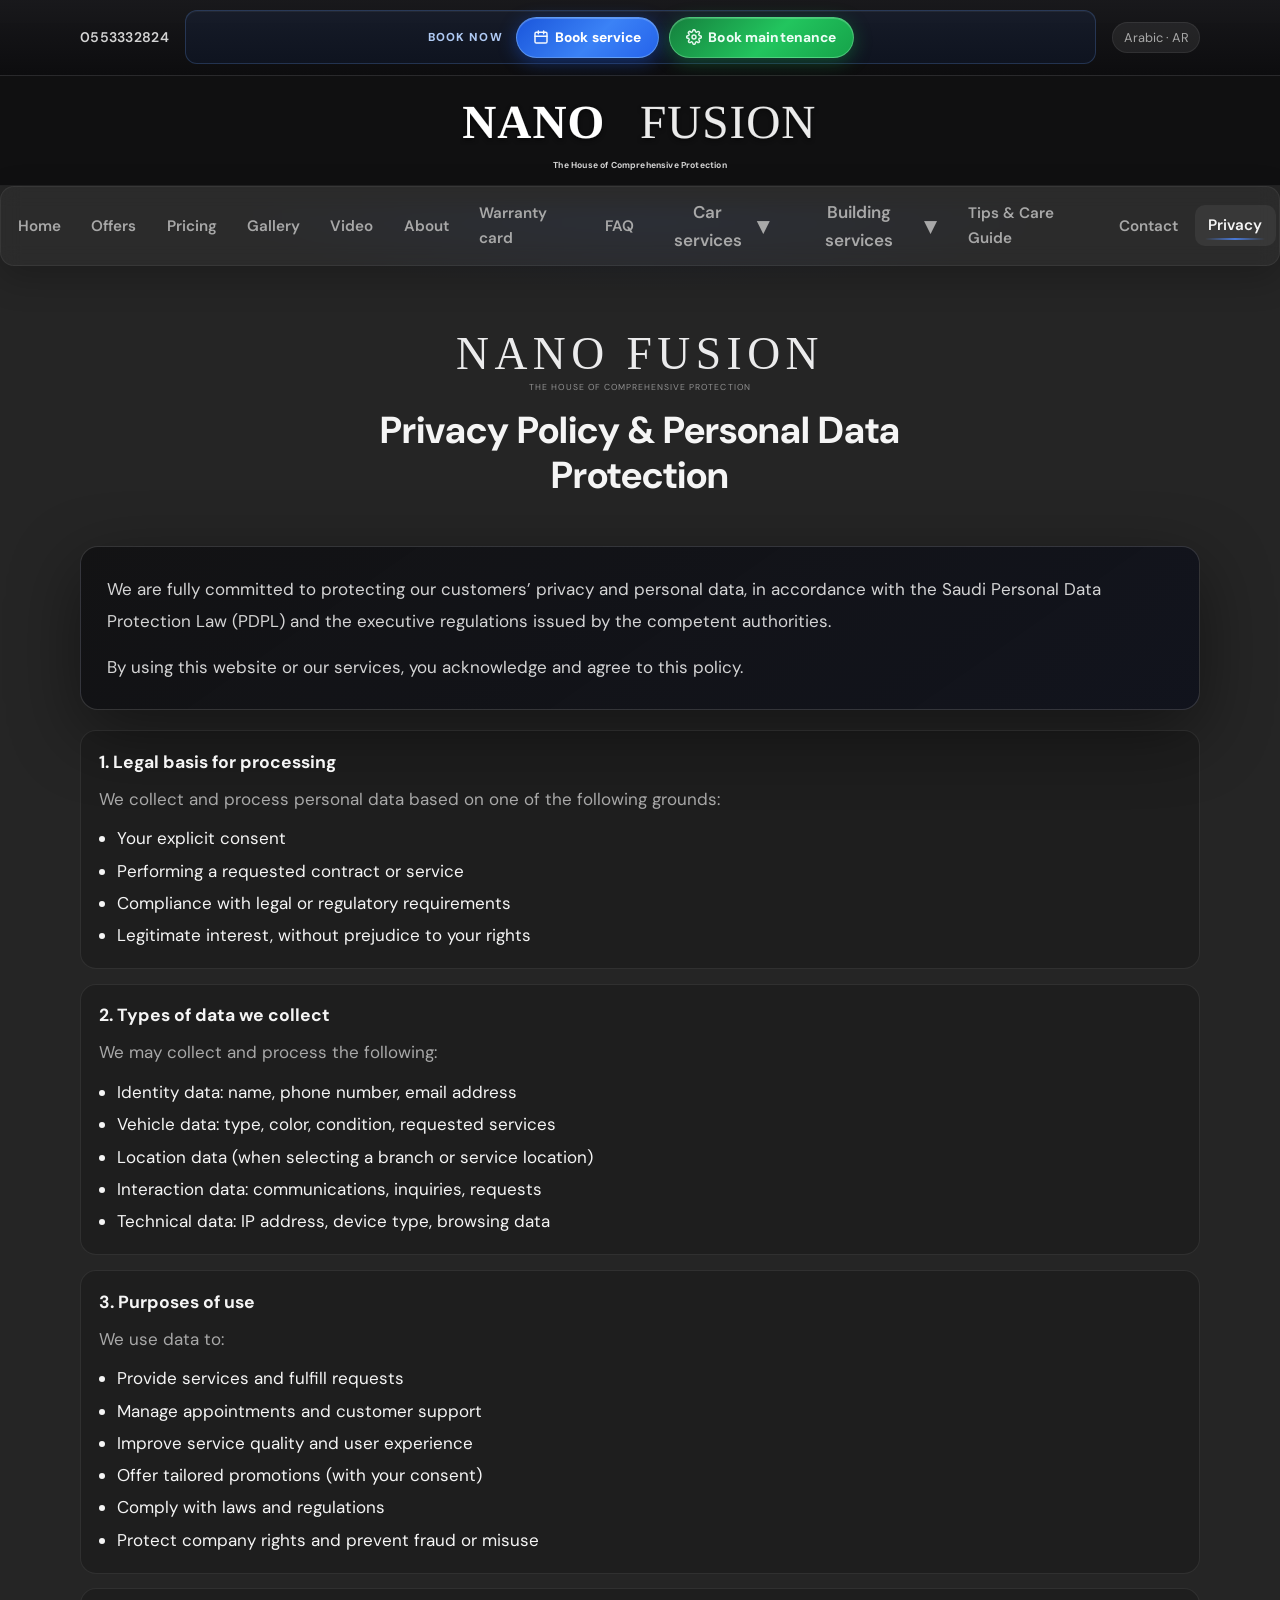
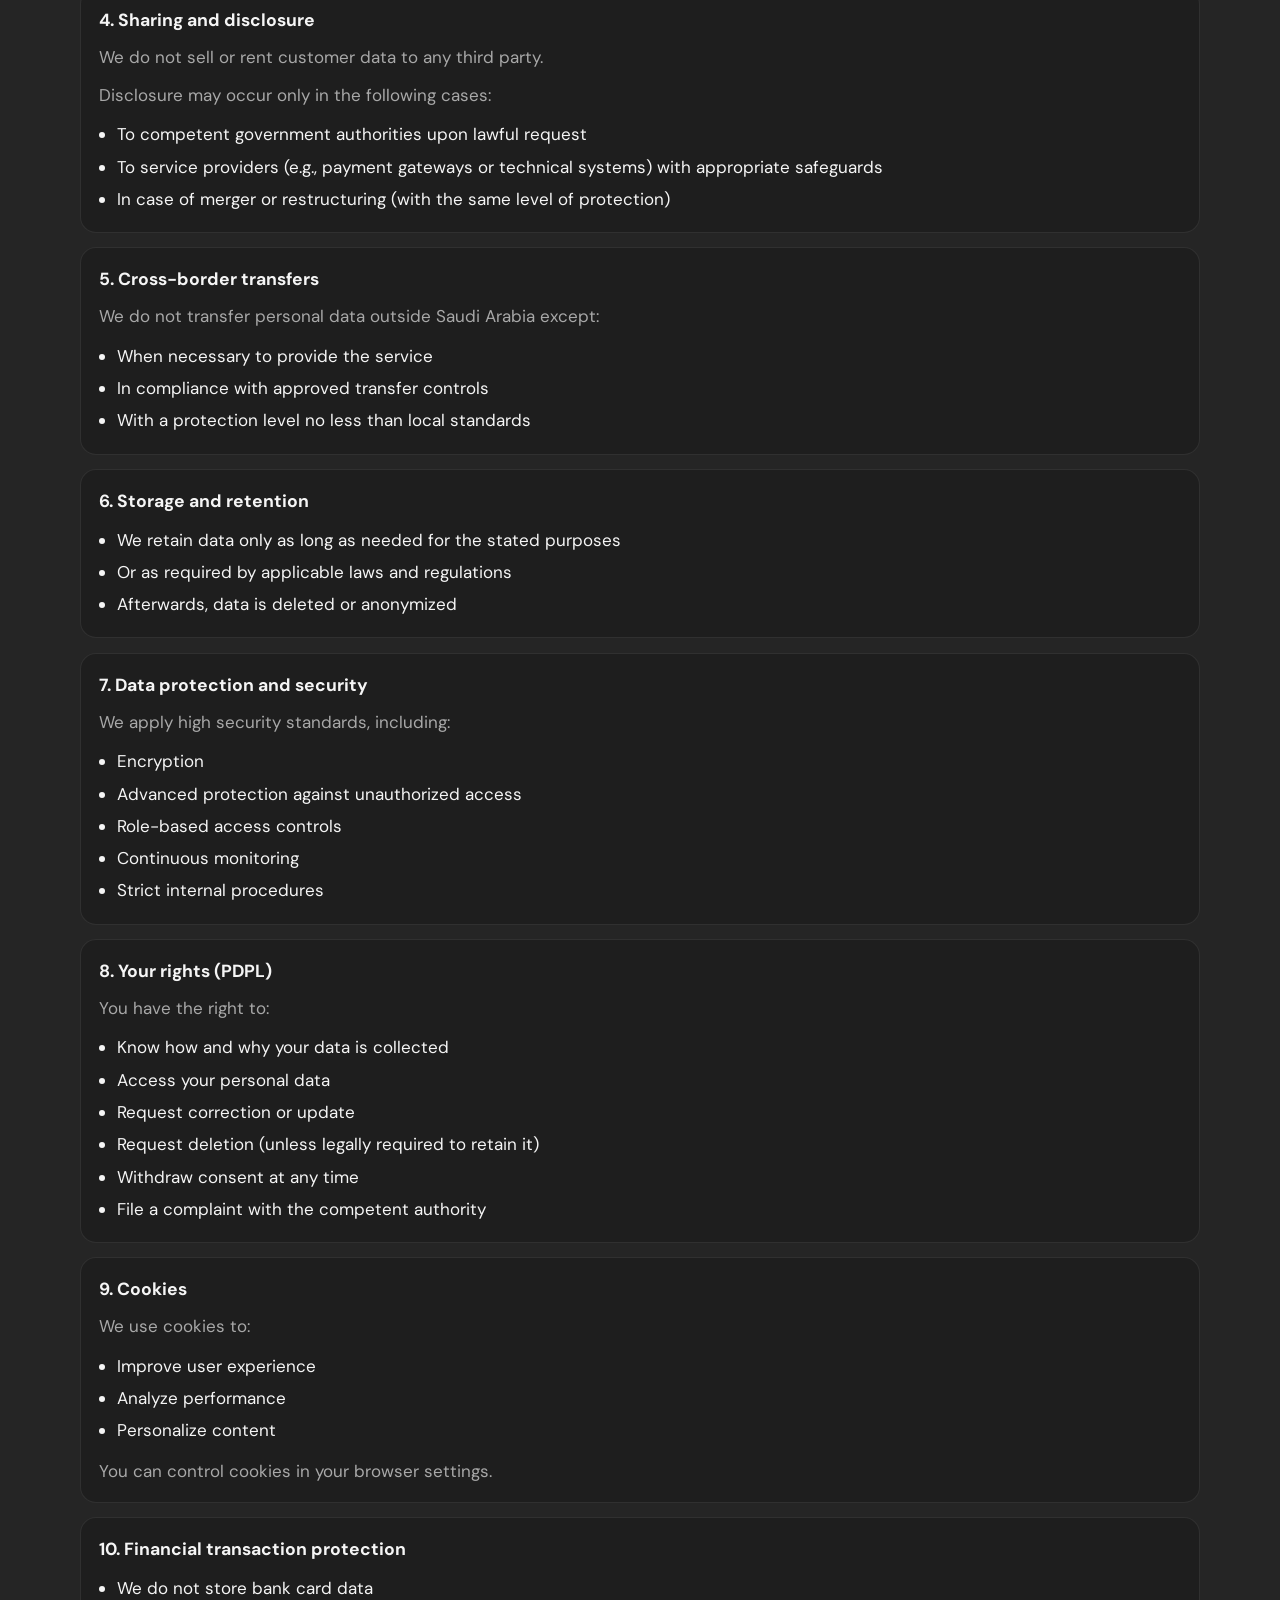
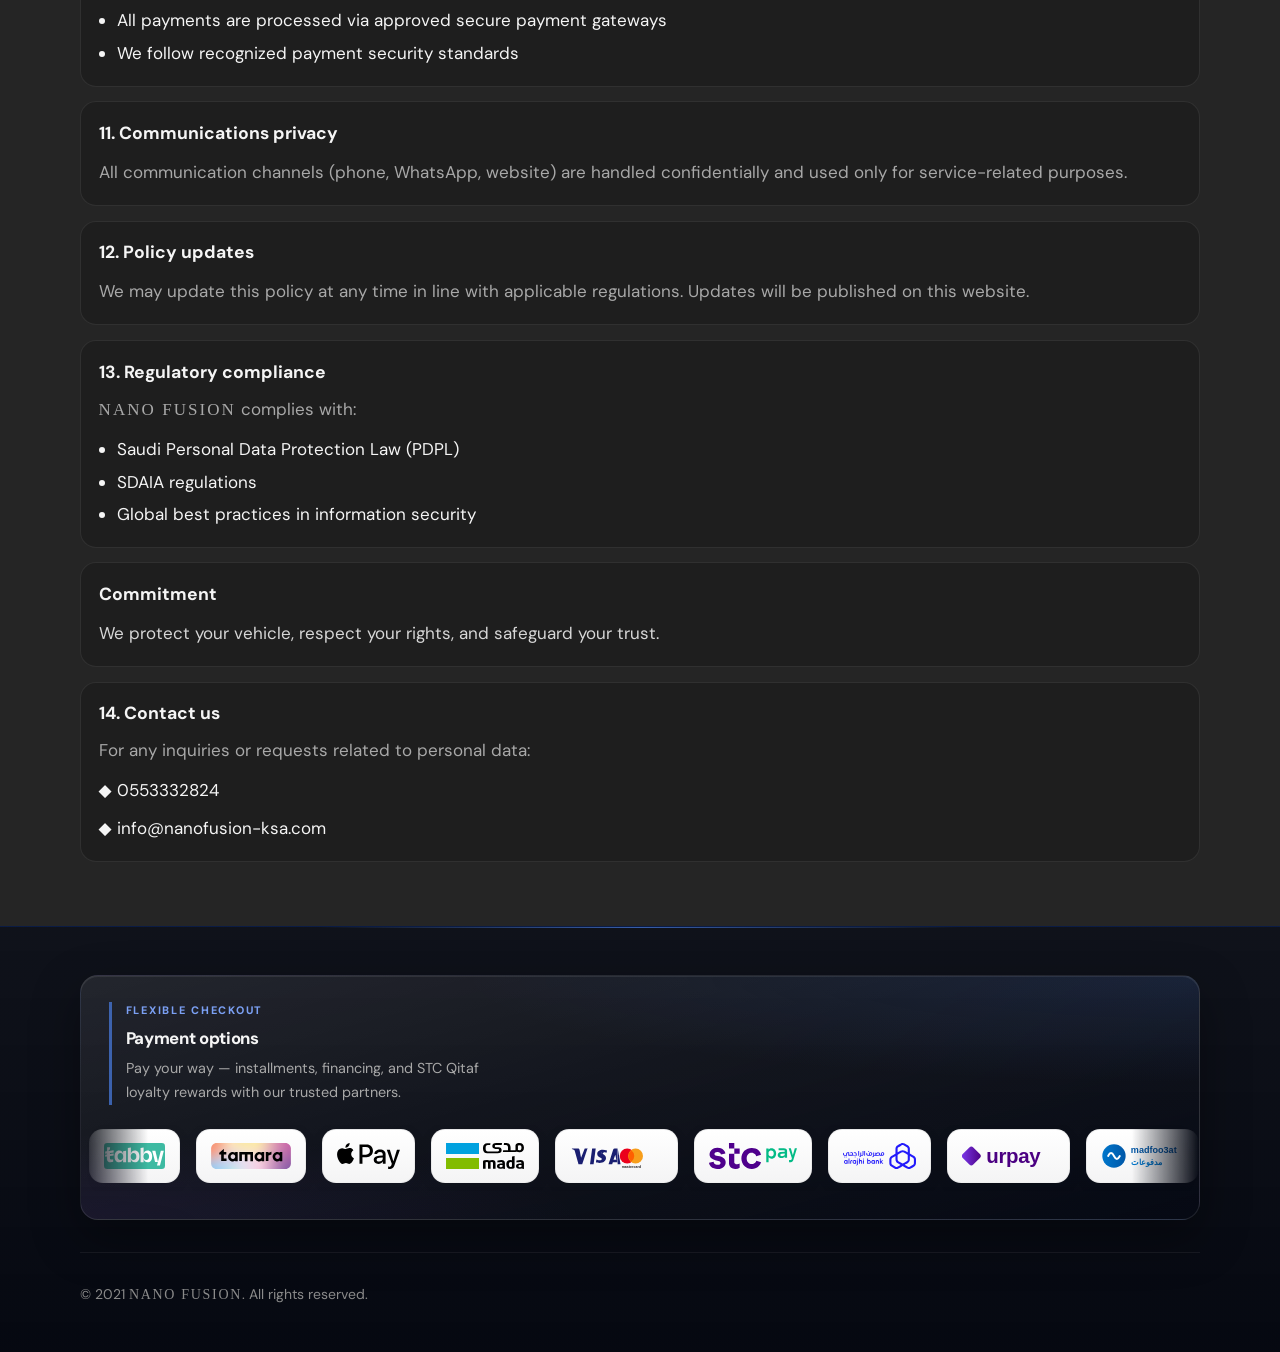
<file: nanofusion-website/en/privacy.html>
<!DOCTYPE html>
<html lang="en" dir="ltr">
<head>
  <meta charset="UTF-8">
  <meta name="viewport" content="width=device-width, initial-scale=1.0">
  <meta name="description" content="Privacy policy & personal data protection — Nano Fusion (The House of Comprehensive Protection).">
  <title>Privacy Policy | Nano Fusion — The House of Comprehensive Protection</title>
  <link rel="preconnect" href="https://fonts.googleapis.com">
  <link rel="preconnect" href="https://fonts.gstatic.com" crossorigin>
  <link href="https://fonts.googleapis.com/css2?family=DM+Sans:ital,opsz,wght@0,9..40,400;0,9..40,500;0,9..40,600;0,9..40,700&display=swap" rel="stylesheet">
  <link rel="stylesheet" href="../css/main.css">
  <link rel="icon" href="../assets/logo.svg" type="image/svg+xml">
  <link rel="alternate" hreflang="ar" href="../privacy.html">
  <link rel="alternate" hreflang="en" href="privacy.html">
</head>
<body class="page-privacy">
  <a class="skip-link" href="#main">Skip to content</a>
  <button type="button" class="nav-backdrop" id="nav-backdrop" aria-label="Close menu"></button>

  <div class="top-bar">
    <div class="container inner">
      <a href="tel:+966553332824" class="top-bar__phone">0553332824</a>
      <nav class="top-bar__booking" aria-label="Book appointment">
        <span class="top-bar__booking-label">Book now</span>
        <a href="index.html?view=contact#booking" class="top-bar__book top-bar__book--service">
          <svg class="top-bar__book-ico" viewBox="0 0 24 24" width="16" height="16" aria-hidden="true" fill="none" stroke="currentColor" stroke-width="2.2" stroke-linecap="round" stroke-linejoin="round"><rect x="3" y="5" width="18" height="16" rx="2"/><path d="M8 3v4M16 3v4M3 11h18"/></svg>
          Book service
        </a>
        <a href="index.html?view=contact#booking-maintenance" class="top-bar__book top-bar__book--maint">
          <svg class="top-bar__book-ico" viewBox="0 0 24 24" width="16" height="16" aria-hidden="true" fill="none" stroke="currentColor" stroke-width="2.2" stroke-linecap="round" stroke-linejoin="round"><path d="M12 15a3 3 0 1 0 0-6 3 3 0 0 0 0 6z"/><path d="M19.4 15a1.65 1.65 0 0 0 .33 1.82l.06.06a2 2 0 1 1-2.83 2.83l-.06-.06a1.65 1.65 0 0 0-1.82-.33 1.65 1.65 0 0 0-1 1.51V21a2 2 0 0 1-4 0v-.09A1.65 1.65 0 0 0 9 19.4a1.65 1.65 0 0 0-1.82.33l-.06.06a2 2 0 1 1-2.83-2.83l.06-.06A1.65 1.65 0 0 0 4.68 15a1.65 1.65 0 0 0-1.51-1H3a2 2 0 0 1 0-4h.09A1.65 1.65 0 0 0 4.6 9a1.65 1.65 0 0 0-.33-1.82l-.06-.06a2 2 0 1 1 2.83-2.83l.06.06A1.65 1.65 0 0 0 9 4.68a1.65 1.65 0 0 0 1-1.51V3a2 2 0 0 1 4 0v.09a1.65 1.65 0 0 0 1 1.51 1.65 1.65 0 0 0 1.82-.33l.06-.06a2 2 0 1 1 2.83 2.83l-.06.06A1.65 1.65 0 0 0 19.4 9a1.65 1.65 0 0 0 1.51 1H21a2 2 0 0 1 0 4h-.09a1.65 1.65 0 0 0-1.51 1z"/></svg>
          Book maintenance
        </a>
      </nav>
      <a class="lang-switch" href="../privacy.html" hreflang="ar" lang="ar">Arabic · AR</a>
    </div>
  </div>

  <header class="site-header">
    <div class="container header-inner">
      <div class="header-brand" aria-label="Nano Fusion — The House of Comprehensive Protection">
        <a class="logo-link" href="index.html?view=home">
          <picture>
            <source type="image/svg+xml" srcset="../assets/logo.svg">
            <img
              src="../assets/logo.png"
              alt="Nano Fusion"
              class="logo-img logo-img--raster"
              width="800"
              height="494"
              decoding="async"
              fetchpriority="high"
              loading="eager"
            >
          </picture>
        </a>
        <p class="logo-affiliation" lang="en">
          <span class="logo-affiliation__name">The House of Comprehensive Protection</span>
        </p>
      </div>
      <button class="menu-toggle" type="button" aria-label="Open menu" aria-expanded="false" aria-controls="primary-nav">
        <span></span><span></span><span></span>
      </button>
    </div>
  </header>

  <nav class="nav-primary" id="primary-nav" aria-label="Primary">
    <a href="index.html?view=home">Home</a>
    <a href="offers.html">Offers</a>
    <a href="index.html?view=pricing">Pricing</a>
    <a href="index.html?view=gallery">Gallery</a>
    <a href="index.html?view=video">Video</a>
    <a href="index.html?view=about">About</a>
    <a href="index.html?view=warranty">Warranty card</a>
    <a href="index.html?view=faq">FAQ</a>
    <div class="nav-dropdown">
      <button type="button" data-nav-go="cars">Car services <span class="nav-dropdown__chev" aria-hidden="true">▼</span></button>
      <div class="nav-dropdown-panel" role="menu">
        <a href="index.html?view=cars#cars" role="menuitem">NANO FUSION PPF paint protection films</a>
        <a href="index.html?view=cars#cars" role="menuitem">NANO FUSION heat-insulating glass films</a>
        <a href="index.html?view=cars#glass-shatter-protection-hub" role="menuitem">Windshield protection film (anti-break / repair)</a>
        <a href="index.html?view=cars#cars" role="menuitem">Nano-ceramic paint protection</a>
        <a href="index.html?view=cars#interior-nano-ceramic-hub" role="menuitem">Nano-ceramic seat protection</a>
        <a href="index.html?view=cars#styling-services-hub" role="menuitem">Colored paint-protection films for car wrap</a>
        <a href="index.html?view=cars#cars" role="menuitem">Carbon-fiber films for car wrap</a>
        <a href="index.html?view=cars#cars" role="menuitem">Nano-ceramic wheel protection</a>
        <a href="index.html?view=cars#wheel-rubber-paint-hub" role="menuitem">Wheel color change (rubber paint)</a>
        <a href="index.html?view=cars#cars" role="menuitem">Change seat color &amp; interior trims</a>
        <a href="index.html?view=cars#cars" role="menuitem">Interior screen protection (PPF)</a>
      </div>
    </div>
    <div class="nav-dropdown">
      <button type="button" data-nav-go="buildings">Building services <span class="nav-dropdown__chev" aria-hidden="true">▼</span></button>
      <div class="nav-dropdown-panel" role="menu">
        <a href="index.html?view=buildings#buildings" role="menuitem">Clear NANO FUSION COOL films for heat-insulating glass</a>
        <a href="index.html?view=buildings#buildings" role="menuitem">Dark NANO FUSION PLUS films for heat-insulating glass</a>
        <a href="index.html?view=buildings#buildings" role="menuitem">Nano Fusion window films - insulation &amp; protection</a>
      </div>
    </div>
    <a href="index.html?view=tips">Tips &amp; Care Guide</a>
    <a href="index.html?view=contact">Contact</a>
    <a href="privacy.html" aria-current="page">Privacy</a>
  </nav>

  <main id="main">
    <section class="section" style="padding: clamp(2.25rem, 5vw, 4rem) 0;">
      <div class="container">
        <div class="section-head reveal">
          <p style="color:var(--muted); max-width:72ch; margin:0 0 0.9rem;">
            <span style="display:inline-block; color:rgba(244,244,245,0.96); font-family: var(--nf-logo-serif); letter-spacing: 0.14em; text-transform: uppercase; font-size: clamp(2.15rem, 4vw, 2.85rem); line-height: 1.05;" dir="ltr">NANO FUSION</span>
            <span style="display:block; margin-top: 0.08rem; font-size: 0.54rem; letter-spacing: 0.12em; text-transform: uppercase; text-align: center; opacity: 0.82;">The House of Comprehensive Protection</span>
          </p>
          <h1 style="margin:0 0 0.75rem; font-size: clamp(1.7rem, 3.5vw, 2.35rem); line-height: 1.18;">
            Privacy Policy &amp; Personal Data Protection
          </h1>
        </div>

        <div class="reveal" style="margin-top:1.25rem; border:1px solid var(--border-strong); background: linear-gradient(145deg, rgba(9,9,11,0.65), rgba(2,6,23,0.55)); border-radius: 18px; padding: clamp(1.1rem, 2.6vw, 1.6rem); box-shadow: 0 22px 70px rgba(0,0,0,0.45);">
          <p style="margin:0; color: rgba(244,244,245,0.86); line-height:1.9;">
            We are fully committed to protecting our customers’ privacy and personal data, in accordance with the Saudi Personal Data Protection Law (PDPL) and the executive regulations issued by the competent authorities.
          </p>
          <p style="margin:0.85rem 0 0; color: rgba(244,244,245,0.86); line-height:1.9;">
            By using this website or our services, you acknowledge and agree to this policy.
          </p>
        </div>

        <div class="reveal" style="margin-top:1.25rem; display:grid; gap:0.9rem;">
          <section style="border:1px solid rgba(255,255,255,0.08); border-radius:16px; padding:1.05rem 1.1rem; background: rgba(0,0,0,0.18);">
            <h2 style="margin:0 0 0.5rem; font-size:1.1rem;">1. Legal basis for processing</h2>
            <p style="margin:0 0 0.6rem; color:var(--muted);">We collect and process personal data based on one of the following grounds:</p>
            <ul style="margin:0; padding-inline-start:1.15rem; line-height:1.9;">
              <li>Your explicit consent</li>
              <li>Performing a requested contract or service</li>
              <li>Compliance with legal or regulatory requirements</li>
              <li>Legitimate interest, without prejudice to your rights</li>
            </ul>
          </section>

          <section style="border:1px solid rgba(255,255,255,0.08); border-radius:16px; padding:1.05rem 1.1rem; background: rgba(0,0,0,0.18);">
            <h2 style="margin:0 0 0.5rem; font-size:1.1rem;">2. Types of data we collect</h2>
            <p style="margin:0 0 0.6rem; color:var(--muted);">We may collect and process the following:</p>
            <ul style="margin:0; padding-inline-start:1.15rem; line-height:1.9;">
              <li>Identity data: name, phone number, email address</li>
              <li>Vehicle data: type, color, condition, requested services</li>
              <li>Location data (when selecting a branch or service location)</li>
              <li>Interaction data: communications, inquiries, requests</li>
              <li>Technical data: IP address, device type, browsing data</li>
            </ul>
          </section>

          <section style="border:1px solid rgba(255,255,255,0.08); border-radius:16px; padding:1.05rem 1.1rem; background: rgba(0,0,0,0.18);">
            <h2 style="margin:0 0 0.5rem; font-size:1.1rem;">3. Purposes of use</h2>
            <p style="margin:0 0 0.6rem; color:var(--muted);">We use data to:</p>
            <ul style="margin:0; padding-inline-start:1.15rem; line-height:1.9;">
              <li>Provide services and fulfill requests</li>
              <li>Manage appointments and customer support</li>
              <li>Improve service quality and user experience</li>
              <li>Offer tailored promotions (with your consent)</li>
              <li>Comply with laws and regulations</li>
              <li>Protect company rights and prevent fraud or misuse</li>
            </ul>
          </section>

          <section style="border:1px solid rgba(255,255,255,0.08); border-radius:16px; padding:1.05rem 1.1rem; background: rgba(0,0,0,0.18);">
            <h2 style="margin:0 0 0.5rem; font-size:1.1rem;">4. Sharing and disclosure</h2>
            <p style="margin:0 0 0.6rem; color:var(--muted);">We do not sell or rent customer data to any third party.</p>
            <p style="margin:0 0 0.6rem; color:var(--muted);">Disclosure may occur only in the following cases:</p>
            <ul style="margin:0; padding-inline-start:1.15rem; line-height:1.9;">
              <li>To competent government authorities upon lawful request</li>
              <li>To service providers (e.g., payment gateways or technical systems) with appropriate safeguards</li>
              <li>In case of merger or restructuring (with the same level of protection)</li>
            </ul>
          </section>

          <section style="border:1px solid rgba(255,255,255,0.08); border-radius:16px; padding:1.05rem 1.1rem; background: rgba(0,0,0,0.18);">
            <h2 style="margin:0 0 0.5rem; font-size:1.1rem;">5. Cross-border transfers</h2>
            <p style="margin:0 0 0.6rem; color:var(--muted);">We do not transfer personal data outside Saudi Arabia except:</p>
            <ul style="margin:0; padding-inline-start:1.15rem; line-height:1.9;">
              <li>When necessary to provide the service</li>
              <li>In compliance with approved transfer controls</li>
              <li>With a protection level no less than local standards</li>
            </ul>
          </section>

          <section style="border:1px solid rgba(255,255,255,0.08); border-radius:16px; padding:1.05rem 1.1rem; background: rgba(0,0,0,0.18);">
            <h2 style="margin:0 0 0.5rem; font-size:1.1rem;">6. Storage and retention</h2>
            <ul style="margin:0; padding-inline-start:1.15rem; line-height:1.9;">
              <li>We retain data only as long as needed for the stated purposes</li>
              <li>Or as required by applicable laws and regulations</li>
              <li>Afterwards, data is deleted or anonymized</li>
            </ul>
          </section>

          <section style="border:1px solid rgba(255,255,255,0.08); border-radius:16px; padding:1.05rem 1.1rem; background: rgba(0,0,0,0.18);">
            <h2 style="margin:0 0 0.5rem; font-size:1.1rem;">7. Data protection and security</h2>
            <p style="margin:0 0 0.6rem; color:var(--muted);">We apply high security standards, including:</p>
            <ul style="margin:0; padding-inline-start:1.15rem; line-height:1.9;">
              <li>Encryption</li>
              <li>Advanced protection against unauthorized access</li>
              <li>Role-based access controls</li>
              <li>Continuous monitoring</li>
              <li>Strict internal procedures</li>
            </ul>
          </section>

          <section style="border:1px solid rgba(255,255,255,0.08); border-radius:16px; padding:1.05rem 1.1rem; background: rgba(0,0,0,0.18);">
            <h2 style="margin:0 0 0.5rem; font-size:1.1rem;">8. Your rights (PDPL)</h2>
            <p style="margin:0 0 0.6rem; color:var(--muted);">You have the right to:</p>
            <ul style="margin:0; padding-inline-start:1.15rem; line-height:1.9;">
              <li>Know how and why your data is collected</li>
              <li>Access your personal data</li>
              <li>Request correction or update</li>
              <li>Request deletion (unless legally required to retain it)</li>
              <li>Withdraw consent at any time</li>
              <li>File a complaint with the competent authority</li>
            </ul>
          </section>

          <section style="border:1px solid rgba(255,255,255,0.08); border-radius:16px; padding:1.05rem 1.1rem; background: rgba(0,0,0,0.18);">
            <h2 style="margin:0 0 0.5rem; font-size:1.1rem;">9. Cookies</h2>
            <p style="margin:0 0 0.6rem; color:var(--muted);">We use cookies to:</p>
            <ul style="margin:0; padding-inline-start:1.15rem; line-height:1.9;">
              <li>Improve user experience</li>
              <li>Analyze performance</li>
              <li>Personalize content</li>
            </ul>
            <p style="margin:0.65rem 0 0; color:var(--muted);">You can control cookies in your browser settings.</p>
          </section>

          <section style="border:1px solid rgba(255,255,255,0.08); border-radius:16px; padding:1.05rem 1.1rem; background: rgba(0,0,0,0.18);">
            <h2 style="margin:0 0 0.5rem; font-size:1.1rem;">10. Financial transaction protection</h2>
            <ul style="margin:0; padding-inline-start:1.15rem; line-height:1.9;">
              <li>We do not store bank card data</li>
              <li>All payments are processed via approved secure payment gateways</li>
              <li>We follow recognized payment security standards</li>
            </ul>
          </section>

          <section style="border:1px solid rgba(255,255,255,0.08); border-radius:16px; padding:1.05rem 1.1rem; background: rgba(0,0,0,0.18);">
            <h2 style="margin:0 0 0.5rem; font-size:1.1rem;">11. Communications privacy</h2>
            <p style="margin:0; color:var(--muted); line-height:1.9;">
              All communication channels (phone, WhatsApp, website) are handled confidentially and used only for service-related purposes.
            </p>
          </section>

          <section style="border:1px solid rgba(255,255,255,0.08); border-radius:16px; padding:1.05rem 1.1rem; background: rgba(0,0,0,0.18);">
            <h2 style="margin:0 0 0.5rem; font-size:1.1rem;">12. Policy updates</h2>
            <p style="margin:0; color:var(--muted); line-height:1.9;">
              We may update this policy at any time in line with applicable regulations. Updates will be published on this website.
            </p>
          </section>

          <section style="border:1px solid rgba(255,255,255,0.08); border-radius:16px; padding:1.05rem 1.1rem; background: rgba(0,0,0,0.18);">
            <h2 style="margin:0 0 0.5rem; font-size:1.1rem;">13. Regulatory compliance</h2>
            <p style="margin:0 0 0.6rem; color:var(--muted);">Nano Fusion complies with:</p>
            <ul style="margin:0; padding-inline-start:1.15rem; line-height:1.9;">
              <li>Saudi Personal Data Protection Law (PDPL)</li>
              <li>SDAIA regulations</li>
              <li>Global best practices in information security</li>
            </ul>
          </section>

          <section style="border:1px solid rgba(255,255,255,0.08); border-radius:16px; padding:1.05rem 1.1rem; background: rgba(0,0,0,0.18);">
            <h2 style="margin:0 0 0.5rem; font-size:1.1rem;">Commitment</h2>
            <p style="margin:0; color:rgba(244,244,245,0.86); line-height:1.9;">
              We protect your vehicle, respect your rights, and safeguard your trust.
            </p>
          </section>

          <section style="border:1px solid rgba(255,255,255,0.08); border-radius:16px; padding:1.05rem 1.1rem; background: rgba(0,0,0,0.18);">
            <h2 style="margin:0 0 0.5rem; font-size:1.1rem;">14. Contact us</h2>
            <p style="margin:0 0 0.6rem; color:var(--muted);">For any inquiries or requests related to personal data:</p>
            <div style="display:grid; gap:0.35rem; line-height:1.9;">
              <div>◆ <a href="tel:+966553332824" dir="ltr">0553332824</a></div>
              <div>◆ <a href="mailto:info@nanofusion-ksa.com" dir="ltr">info@nanofusion-ksa.com</a></div>
            </div>
          </section>
        </div>
      </div>
    </section>
  </main>

  <footer class="site-footer">
    <div class="container">
      <div class="footer-payments" aria-label="Payment options">
        <div class="footer-payments__shell">
          <div class="footer-payments__lead">
            <p class="footer-payments__eyebrow">Flexible checkout</p>
            <h2 class="footer-payments__title">Payment options</h2>
            <p class="footer-payments__tagline">Pay your way — installments, financing, and STC Qitaf loyalty rewards with our trusted partners.</p>
          </div>
                    <div class="pay-ticker" dir="ltr">
            <div class="pay-ticker__track">

              <div class="pay-ticker__slide" data-label="Tabby"><img src="../assets/payments/logo-tabby.svg" alt="Tabby" width="100" height="28" loading="lazy" decoding="async"></div>
              <div class="pay-ticker__slide" data-label="Tamara"><img src="../assets/payments/logo-tamara.svg" alt="Tamara" width="100" height="28" loading="lazy" decoding="async"></div>
              <div class="pay-ticker__slide" data-label="Apple Pay"><img src="../assets/payments/logo-apple-pay.svg" alt="Apple Pay" width="100" height="28" loading="lazy" decoding="async"></div>
              <div class="pay-ticker__slide" data-label="mada"><img src="../assets/payments/logo-mada.svg" alt="مدى" width="100" height="28" loading="lazy" decoding="async"></div>
              <div class="pay-ticker__slide" data-label="Visa & Mastercard"><img src="../assets/payments/logo-visa-mastercard.svg" alt="فيزا وماستركارد" width="100" height="28" loading="lazy" decoding="async"></div>
              <div class="pay-ticker__slide" data-label="STC Bank"><img src="../assets/payments/logo-stc-bank.svg" alt="STC Bank" width="100" height="28" loading="lazy" decoding="async"></div>
              <div class="pay-ticker__slide" data-label="Al Rajhi Bank"><img src="../assets/payments/logo-alrajhi.svg" alt="الراجحي" width="100" height="28" loading="lazy" decoding="async"></div>
              <div class="pay-ticker__slide" data-label="urpay Wallet"><img src="../assets/payments/logo-urpay.svg" alt="urpay" width="100" height="28" loading="lazy" decoding="async"></div>
              <div class="pay-ticker__slide" data-label="Madfoo3at"><img src="../assets/payments/logo-madfoo.svg" alt="Madfoo" width="100" height="28" loading="lazy" decoding="async"></div>
              <div class="pay-ticker__slide" data-label="Digital Wallet"><img src="../assets/payments/logo-digital-wallet.svg" alt="محفظة إلكترونية" width="100" height="28" loading="lazy" decoding="async"></div>
              <div class="pay-ticker__slide" data-label="Emkan Finance"><img src="../assets/payments/logo-emkan.svg" alt="Emkan" width="100" height="28" loading="lazy" decoding="async"></div>
              <div class="pay-ticker__slide" data-label="Qitaf Points"><img src="../assets/payments/logo-qitaf.svg" alt="قطاف" width="100" height="28" loading="lazy" decoding="async"></div>
              <div class="pay-ticker__slide" data-label="American Express"><img src="../assets/payments/logo-amex.svg" alt="American Express" width="100" height="28" loading="lazy" decoding="async"></div>

              <div class="pay-ticker__slide" data-label="Tabby"><img src="../assets/payments/logo-tabby.svg" alt="Tabby" width="100" height="28" loading="lazy" decoding="async"></div>
              <div class="pay-ticker__slide" data-label="Tamara"><img src="../assets/payments/logo-tamara.svg" alt="Tamara" width="100" height="28" loading="lazy" decoding="async"></div>
              <div class="pay-ticker__slide" data-label="Apple Pay"><img src="../assets/payments/logo-apple-pay.svg" alt="Apple Pay" width="100" height="28" loading="lazy" decoding="async"></div>
              <div class="pay-ticker__slide" data-label="mada"><img src="../assets/payments/logo-mada.svg" alt="مدى" width="100" height="28" loading="lazy" decoding="async"></div>
              <div class="pay-ticker__slide" data-label="Visa & Mastercard"><img src="../assets/payments/logo-visa-mastercard.svg" alt="فيزا وماستركارد" width="100" height="28" loading="lazy" decoding="async"></div>
              <div class="pay-ticker__slide" data-label="STC Bank"><img src="../assets/payments/logo-stc-bank.svg" alt="STC Bank" width="100" height="28" loading="lazy" decoding="async"></div>
              <div class="pay-ticker__slide" data-label="Al Rajhi Bank"><img src="../assets/payments/logo-alrajhi.svg" alt="الراجحي" width="100" height="28" loading="lazy" decoding="async"></div>
              <div class="pay-ticker__slide" data-label="urpay Wallet"><img src="../assets/payments/logo-urpay.svg" alt="urpay" width="100" height="28" loading="lazy" decoding="async"></div>
              <div class="pay-ticker__slide" data-label="Madfoo3at"><img src="../assets/payments/logo-madfoo.svg" alt="Madfoo" width="100" height="28" loading="lazy" decoding="async"></div>
              <div class="pay-ticker__slide" data-label="Digital Wallet"><img src="../assets/payments/logo-digital-wallet.svg" alt="محفظة إلكترونية" width="100" height="28" loading="lazy" decoding="async"></div>
              <div class="pay-ticker__slide" data-label="Emkan Finance"><img src="../assets/payments/logo-emkan.svg" alt="Emkan" width="100" height="28" loading="lazy" decoding="async"></div>
              <div class="pay-ticker__slide" data-label="Qitaf Points"><img src="../assets/payments/logo-qitaf.svg" alt="قطاف" width="100" height="28" loading="lazy" decoding="async"></div>
              <div class="pay-ticker__slide" data-label="American Express"><img src="../assets/payments/logo-amex.svg" alt="American Express" width="100" height="28" loading="lazy" decoding="async"></div>
            </div>
          </div>
        </div>
      </div>
      <div class="footer-bottom" style="border-top: 1px solid rgba(255,255,255,0.06); padding-top: 1rem;">
        <p>© <span id="year">2021</span> Nano Fusion. All rights reserved.</p>
      </div>
    </div>
  </footer>

  <script src="../js/main.js" defer></script>
</body>
</html>
</file>
<file: nanofusion-website/css/main.css>
/* Nano Fusion — marketing site (RTL, grey palette) */
:root {
  /* مستوحاة من هوية اللوجو: خلفية فحمية + فضي هادئ */
  --bg-deep: #1f1f1f;
  --bg: #252525;
  --surface: #2b2b2b;
  --surface-2: #333333;
  --border: rgba(189, 189, 189, 0.1);
  --border-strong: rgba(189, 189, 189, 0.2);
  --text: #f5f5f5;
  --muted: #a8a8a8;
  --muted-2: #8a8a8a;
  --accent: #d4d4d4;
  --accent-logo: #bdbdbd;
  --accent-soft: rgba(189, 189, 189, 0.1);
  --glow: rgba(189, 189, 189, 0.06);
  /* Brand blue — extracted from promo designs (cobalt/royal) */
  --nb:        #1a56db;
  --nb-2:      #4d86f5;
  --nb-3:      #6ba4ff;
  --nb-soft:   rgba(26, 86, 219, 0.14);
  --nb-glow:   rgba(26, 86, 219, 0.45);
  --radius: 14px;
  --radius-lg: 22px;
  --font: "Cairo", "Tajawal", system-ui, sans-serif;
  --nf-logo-serif: Georgia, "Times New Roman", serif;
  --ease: cubic-bezier(0.22, 1, 0.36, 1);
}

*,
*::before,
*::after {
  box-sizing: border-box;
}

.sr-only {
  position: absolute !important;
  width: 1px !important;
  height: 1px !important;
  padding: 0 !important;
  margin: -1px !important;
  overflow: hidden !important;
  clip: rect(0, 0, 0, 0) !important;
  white-space: nowrap !important;
  border: 0 !important;
}

html {
  scroll-behavior: smooth;
}

body {
  margin: 0;
  font-family: var(--font);
  background: var(--bg);
  color: var(--text);
  line-height: 1.65;
  font-size: 1.0625rem;
  -webkit-font-smoothing: antialiased;
}

/* Use the logo serif for any "NANO FUSION" wordmark on home */
.bt-name,
#wf-brochure-title,
.wf-brochure__tab,
.wfbr-brand,
.poffer__name,
.psvc__cat-name small {
  font-family: var(--nf-logo-serif) !important;
}

/* Ensure Latin product names render LTR inside RTL pages */
html[dir="rtl"] .bt-name,
html[dir="rtl"] #wf-brochure-title,
html[dir="rtl"] .wf-brochure__tab {
  direction: ltr;
  unicode-bidi: isolate;
}

/* Auto-wrapped brand wordmarks (see main.js) */
.nf-wordmark {
  font-family: var(--nf-logo-serif);
}

/* Latin wordmark polish */
html[lang^="en"] .nf-wordmark,
.nf-wordmark[dir="ltr"] {
  letter-spacing: 0.12em;
  text-transform: uppercase;
}

a {
  color: inherit;
  text-decoration: none;
}

img {
  max-width: 100%;
  height: auto;
  display: block;
}

.skip-link {
  position: absolute;
  inset-inline-start: 1rem;
  top: -100px;
  background: var(--accent);
  color: var(--bg-deep);
  padding: 0.5rem 1rem;
  border-radius: 8px;
  z-index: 9999;
  font-weight: 600;
}

.skip-link:focus {
  top: 1rem;
}

.container {
  width: min(1120px, 92vw);
  margin-inline: auto;
}

/* Top bar */
.top-bar {
  background: linear-gradient(180deg, rgba(24, 24, 27, 0.95), rgba(12, 12, 14, 0.98));
  border-bottom: 1px solid var(--border);
  font-size: 0.875rem;
  color: var(--muted);
}

.top-bar .inner {
  display: flex;
  align-items: center;
  justify-content: space-between;
  padding: 0.65rem 0;
  gap: 0.75rem 1rem;
  flex-wrap: wrap;
}

.top-bar__phone,
.top-bar a[href^="tel"] {
  color: var(--accent);
  font-weight: 600;
  letter-spacing: 0.02em;
  direction: ltr;
  unicode-bidi: isolate;
  display: inline-block;
  flex-shrink: 0;
}

.top-bar__phone:hover,
.top-bar a[href^="tel"]:hover {
  color: var(--text);
}

.top-bar__booking {
  display: flex;
  align-items: center;
  justify-content: center;
  flex-wrap: wrap;
  gap: 0.5rem 0.65rem;
  flex: 1;
  min-width: 0;
  padding: 0.35rem 0.65rem;
  border-radius: 12px;
  border: 1px solid rgba(107, 164, 255, 0.22);
  background: rgba(26, 86, 219, 0.08);
  box-shadow: inset 0 1px 0 rgba(255, 255, 255, 0.05);
}

.top-bar__booking-label {
  font-size: 0.72rem;
  font-weight: 800;
  letter-spacing: 0.1em;
  text-transform: uppercase;
  color: rgba(184, 212, 255, 0.95);
  white-space: nowrap;
  padding-inline-end: 0.15rem;
}

.top-bar__book {
  display: inline-flex;
  align-items: center;
  justify-content: center;
  gap: 0.4rem;
  padding: 0.5rem 1rem;
  border-radius: 999px;
  font-weight: 800;
  font-size: 0.86rem;
  letter-spacing: 0.01em;
  white-space: nowrap;
  border: 1px solid transparent;
  text-decoration: none;
  transition: transform 0.2s var(--ease), box-shadow 0.2s var(--ease), background 0.2s var(--ease), border-color 0.2s var(--ease);
}

.top-bar__book-ico {
  flex-shrink: 0;
  opacity: 0.95;
}

.top-bar__book--service {
  color: #fff;
  background: linear-gradient(135deg, #1a56db 0%, #3b82f6 55%, #2563eb 100%);
  border-color: rgba(147, 197, 253, 0.45);
  box-shadow:
    0 4px 18px rgba(26, 86, 219, 0.45),
    inset 0 1px 0 rgba(255, 255, 255, 0.2);
}

.top-bar__book--service:hover {
  transform: translateY(-1px);
  box-shadow:
    0 6px 24px rgba(26, 86, 219, 0.55),
    inset 0 1px 0 rgba(255, 255, 255, 0.25);
  color: #fff;
}

.top-bar__book--maint {
  color: #ecfdf5;
  background: linear-gradient(135deg, #15803d 0%, #22c55e 55%, #16a34a 100%);
  border-color: rgba(134, 239, 172, 0.45);
  box-shadow:
    0 4px 18px rgba(22, 163, 74, 0.4),
    inset 0 1px 0 rgba(255, 255, 255, 0.18);
}

.top-bar__book--maint:hover {
  transform: translateY(-1px);
  box-shadow:
    0 6px 24px rgba(22, 163, 74, 0.5),
    inset 0 1px 0 rgba(255, 255, 255, 0.22);
  color: #fff;
}

@media (max-width: 720px) {
  .top-bar__booking-label {
    width: 100%;
    text-align: center;
    padding-inline-end: 0;
  }
}

@media (max-width: 520px) {
  .top-bar .inner {
    justify-content: center;
    row-gap: 0.5rem;
  }

  .top-bar__booking {
    order: 3;
    width: 100%;
    padding: 0.55rem 0.65rem 0.6rem;
    border-top: 1px solid rgba(107, 164, 255, 0.15);
    border-radius: 0 0 10px 10px;
    display: grid;
    grid-template-columns: 1fr 1fr;
    gap: 0.45rem 0.5rem;
    justify-items: stretch;
  }

  .top-bar__booking-label {
    grid-column: 1 / -1;
    margin-bottom: 0.1rem;
  }

  .top-bar__book {
    width: 100%;
    padding: 0.58rem 0.65rem;
    font-size: 0.82rem;
  }

  .top-bar__phone {
    margin-inline-end: auto;
  }

  .lang-switch {
    margin-inline-start: auto;
  }
}

.lang-switch {
  display: inline-flex;
  align-items: center;
  gap: 0.35rem;
  padding: 0.25rem 0.65rem;
  border-radius: 999px;
  border: 1px solid var(--border);
  background: var(--accent-soft);
  font: inherit;
  font-size: 0.8rem;
  color: var(--muted);
  cursor: pointer;
  transition: border-color 0.2s var(--ease), color 0.2s;
}

.lang-switch:hover {
  border-color: var(--border-strong);
  color: var(--accent);
}

/* Header */
.site-header {
  position: sticky;
  top: 0;
  z-index: 100;
  backdrop-filter: blur(16px);
  -webkit-backdrop-filter: blur(16px);
  background: rgba(9, 9, 11, 0.72);
  border-bottom: 1px solid var(--border);
}

/* Gap after «بعض خدماتنا» cards before «خدمات المباني» */
/* Buildings section gets a distinct dark surface */
#buildings {
  background: var(--surface);
}

/* About section — deeper dark for contrast */
#about {
  background: linear-gradient(180deg, var(--bg-deep), var(--bg));
}

.header-inner {
  display: flex;
  align-items: center;
  justify-content: space-between;
  padding: 0.85rem 0;
  gap: 1.5rem;
}

.header-brand {
  display: flex;
  flex-direction: column;
  align-items: center;
  justify-content: center;
  gap: 0.08rem;
  min-width: 0;
  flex: 1;
  text-align: center;
}

.header-brand .logo-img {
  object-position: center;
}

.logo-affiliation {
  margin: 0;
  margin-top: -0.06rem;
  max-width: min(22rem, 92vw);
  font-size: 0.54rem;
  line-height: 1.35;
  letter-spacing: 0.02em;
  text-align: center;
}

.logo-affiliation__name {
  font-weight: 700;
  color: rgba(255, 255, 255, 0.82);
}

@media (max-width: 520px) {
  .header-brand {
    gap: 0.06rem;
  }
  .logo-affiliation {
    max-width: min(19rem, 94vw);
    margin-top: -0.05rem;
    font-size: 0.5rem;
  }
}

.logo-link {
  display: flex;
  align-items: center;
  gap: 0.75rem;
  transition: transform 0.35s var(--ease), filter 0.35s var(--ease);
}

.logo-link:hover {
  transform: translateY(-1px);
  filter: brightness(1.08);
}

.logo-link:active {
  transform: translateY(0);
  filter: brightness(1.02);
}

.logo-link img,
.logo-img {
  height: clamp(48px, 6vw, 70px);
  width: auto;
  max-width: min(360px, 78vw);
  object-fit: contain;
  object-position: center inline-start;
  image-rendering: auto;
  -webkit-backface-visibility: hidden;
  backface-visibility: hidden;
  transform: translateZ(0);
  transition: filter 0.3s var(--ease);
}

.logo-link:hover .logo-img {
  /* Keep logo colors original (no blue glow) */
  filter: drop-shadow(0 4px 22px rgba(228, 228, 231, 0.14)) brightness(1.06);
}

/* PNG من ملفك: استغلال الدقة الكاملة على Retina */
.logo-img--raster {
  image-rendering: auto;
}

.logo-img--footer {
  height: clamp(38px, 4vw, 48px);
  max-width: 260px;
}

.nav-primary {
  display: flex;
  align-items: center;
  gap: 0.2rem;
  position: relative;
  z-index: 200;
  padding: 0.2rem;
  border-radius: 14px;
  background: rgba(255, 255, 255, 0.03);
  border: 1px solid rgba(255, 255, 255, 0.06);
  box-shadow: 0 12px 34px rgba(0, 0, 0, 0.22);
  backdrop-filter: blur(10px);
  -webkit-backdrop-filter: blur(10px);
}

.nav-primary a {
  position: relative;
  padding: 0.5rem 0.85rem;
  border-radius: 10px;
  color: var(--muted);
  font-weight: 600;
  font-size: 0.95rem;
  transition: background 0.2s var(--ease), color 0.2s var(--ease), transform 0.2s var(--ease);
}

.nav-primary a:hover,
.nav-primary a[aria-current="page"] {
  color: var(--text);
  background: rgba(255, 255, 255, 0.06);
  transform: translateY(-1px);
}

.nav-primary a[aria-current="page"]::after {
  content: "";
  position: absolute;
  inset-inline: 0.65rem;
  bottom: 6px;
  height: 2px;
  border-radius: 999px;
  background: linear-gradient(90deg, transparent, #4d86f5, transparent);
  opacity: 0.85;
}

.nav-dropdown > button[aria-current="page"] {
  color: var(--text);
  background: rgba(255, 255, 255, 0.06);
  transform: translateY(-1px);
}

.nav-dropdown > button[aria-current="page"] .nav-dropdown__chev {
  opacity: 0.95;
}

.nav-dropdown {
  position: relative;
}

.nav-dropdown > button {
  font: inherit;
  border: none;
  background: transparent;
  cursor: pointer;
  color: var(--muted);
  padding: 0.5rem 0.85rem;
  border-radius: 10px;
  display: inline-flex;
  align-items: center;
  gap: 0.35rem;
  font-weight: 600;
  transition: background 0.2s var(--ease), color 0.2s var(--ease), transform 0.2s var(--ease);
}

.nav-dropdown > button:hover {
  color: var(--text);
  background: rgba(255, 255, 255, 0.06);
  transform: translateY(-1px);
}

.nav-dropdown-panel {
  position: absolute;
  inset-inline-start: 0;
  top: calc(100% + 6px);
  min-width: 260px;
  padding: 0.5rem;
  background: linear-gradient(180deg, rgba(43, 43, 43, 0.98), rgba(30, 30, 33, 0.98));
  border: 1px solid rgba(255, 255, 255, 0.10);
  border-radius: var(--radius);
  box-shadow: 0 24px 48px rgba(0, 0, 0, 0.45);
  opacity: 0;
  visibility: hidden;
  transform: translateY(-8px) scale(0.98);
  transition: opacity 0.18s var(--ease), transform 0.18s var(--ease), visibility 0.18s;
  z-index: 300;
}

.nav-dropdown:hover .nav-dropdown-panel,
.nav-dropdown:focus-within .nav-dropdown-panel {
  opacity: 1;
  visibility: visible;
  transform: translateY(0) scale(1);
}

.nav-dropdown-panel a {
  display: block;
  padding: 0.55rem 0.75rem;
  border-radius: 8px;
  color: var(--muted);
  font-size: 0.9rem;
  transition: background 0.18s var(--ease), color 0.18s var(--ease), transform 0.18s var(--ease);
}

.nav-dropdown-panel a:hover {
  background: rgba(255, 255, 255, 0.07);
  color: var(--text);
  transform: translateX(-2px);
}

.menu-toggle {
  display: none;
  flex-direction: column;
  gap: 5px;
  padding: 0.5rem;
  background: var(--accent-soft);
  border: 1px solid var(--border);
  border-radius: 10px;
  cursor: pointer;
}

.menu-toggle span {
  width: 22px;
  height: 2px;
  background: var(--accent);
  border-radius: 2px;
}

@media (max-width: 960px) {
  .nav-primary {
    position: fixed;
    left: 0;
    right: 0;
    top: 0;
    bottom: 0;
    z-index: 9999;
    flex-direction: column;
    align-items: stretch;
    padding: 5rem 1.25rem 1.5rem;
    padding-bottom: max(1.5rem, env(safe-area-inset-bottom));
    background: #1e1e21;
    border: none;
    border-radius: 0;
    opacity: 0;
    visibility: hidden;
    pointer-events: none;
    transform: translateX(100%);
    transition: opacity 0.22s var(--ease), transform 0.22s var(--ease), visibility 0.22s;
    overflow-y: auto;
    -webkit-overflow-scrolling: touch;
  }

  body.nav-open .nav-primary {
    opacity: 1;
    visibility: visible;
    pointer-events: auto;
    transform: translateX(0);
  }

  .nav-primary a {
    color: #f5f5f5;
    font-size: 1.1rem;
    padding: 0.9rem 1rem;
    border-radius: 10px;
    display: block;
    background: transparent;
  }

  .nav-primary a:hover,
  .nav-primary a[aria-current="page"] {
    background: rgba(255, 255, 255, 0.07);
    color: #fff;
  }

  .nav-dropdown > button {
    color: #f5f5f5;
    font-size: 1.1rem;
    width: 100%;
    padding: 0.9rem 1rem;
    border-radius: 10px;
    display: flex;
    justify-content: space-between;
    background: transparent;
  }

  .nav-dropdown-panel {
    position: static;
    box-shadow: none;
    border: 1px solid rgba(255,255,255,0.08);
    border-radius: 10px;
    background: rgba(255, 255, 255, 0.05);
    margin-top: 0.35rem;
    margin-inline: 0.5rem;

    /* collapsed by default; open via chevron */
    max-height: 0;
    overflow: hidden;
    opacity: 0;
    visibility: hidden;
    transform: none;
    transition: max-height 0.22s var(--ease), opacity 0.22s var(--ease), visibility 0.22s;
  }

  .nav-dropdown.is-open .nav-dropdown-panel {
    max-height: 520px;
    opacity: 1;
    visibility: visible;
  }

  .nav-dropdown-panel a {
    color: rgba(245, 245, 245, 0.85);
    font-size: 0.95rem;
    padding: 0.65rem 0.9rem;
  }

  .menu-toggle {
    display: flex;
    position: relative;
    z-index: 10000;
  }

  .nav-backdrop {
    display: none !important;
  }
}

/* Boost logo contrast on mobile header (iOS) */
@media (max-width: 960px) {
  .site-header .logo-img {
    filter: brightness(1.18) contrast(1.06);
  }
  .site-header {
    z-index: 10000;
  }
}

/* خلفية تغلق القائمة عند الضغط خارجها (جوال) */
.nav-backdrop {
  display: none;
  position: fixed;
  inset: 0;
  z-index: 180;
  background: rgba(0, 0, 0, 0.55);
  border: none;
  padding: 0;
  margin: 0;
  cursor: pointer;
}

body.nav-open .nav-backdrop {
  display: block;
}

@media (min-width: 961px) {
  .nav-backdrop {
    display: none !important;
  }
}

/* ══════════════════════════════════════════════
   SECTION LAYOUT SYSTEM — professional rhythm
══════════════════════════════════════════════ */

/* ── Smart views (turn long scroll into pages) ──
   Only hides DIRECT section children of main (preserves nested sections). */
body[data-view] main > section {
  display: none;
}

/* Standalone pages (e.g., privacy.html): never hide their sections */
body.page-privacy[data-view] main > section {
  display: block !important;
}

/* Home shows hero + video + projects + contact */
body[data-view="home"] #hero,
body[data-view="home"] #brochure-info,
body[data-view="home"] #window-film-brochure,
body[data-view="home"] #video,
body[data-view="home"] #partners,
body[data-view="home"] #offers,
body[data-view="home"] #contact {
  display: block;
}

/* All standalone page-views */
body[data-view="cars"]        #cars        { display: block; }
body[data-view="buildings"]   #buildings   { display: block; }
body[data-view="window-film"] #window-film { display: block; }
body[data-view="about"]       #about       { display: block; }
body[data-view="offers"]      #offers      { display: block; }
body[data-view="pricing"]     #pricing     { display: block; }
body[data-view="gallery"]     #gallery     { display: block; }
body[data-view="contact"]     #contact     { display: block; }
body[data-view="video"]       #video       { display: block; }

/* warranty / faq / tips are NESTED inside #window-film — show the parent */
body[data-view="warranty"] #window-film,
body[data-view="faq"]      #window-film,
body[data-view="tips"]     #window-film { display: block; }

/* Split nested content inside Window Film */
body[data-view="window-film"] #warranty-card,
body[data-view="window-film"] #window-film-faq,
body[data-view="window-film"] #tips-care {
  display: none !important;
}

body[data-view="warranty"] #window-film-faq,
body[data-view="warranty"] #tips-care {
  display: none !important;
}

/* In warranty view, hide Window Film content and show warranty only */
body[data-view="warranty"] #window-film > .container > :not(.window-film-extras) {
  display: none !important;
}

body[data-view="warranty"] #window-film .window-film-extras > :not(#warranty-card) {
  display: none !important;
}

/* In FAQ view, show FAQ only */
body[data-view="faq"] #window-film > .container > :not(.window-film-extras) {
  display: none !important;
}

body[data-view="faq"] #window-film .window-film-extras > :not(#window-film-faq) {
  display: none !important;
}

/* In Tips view, show tips only */
body[data-view="tips"] #window-film > .container > :not(.window-film-extras) {
  display: none !important;
}

body[data-view="tips"] #window-film .window-film-extras > :not(#tips-care) {
  display: none !important;
}

body[data-view="faq"] #warranty-card,
body[data-view="faq"] #tips-care {
  display: none !important;
}

body[data-view="tips"] #warranty-card,
body[data-view="tips"] #window-film-faq {
  display: none !important;
}

/* Smooth page-like transition */
body[data-view] main > section {
  animation: view-in 0.35s var(--ease);
}

@keyframes view-in {
  from { opacity: 0; transform: translateY(10px); }
  to   { opacity: 1; transform: translateY(0); }
}

/* Consistent padding on every section */
main > section {
  padding-block: clamp(3.5rem, 8vw, 6rem);
  position: relative;
}

/* Glowing gradient divider between consecutive sections */
main > section + section::before {
  content: "";
  display: block;
  position: absolute;
  top: 0;
  inset-inline: 0;
  height: 1px;
  background: linear-gradient(
    90deg,
    transparent 0%,
    rgba(26, 86, 219, 0.35) 30%,
    rgba(77, 134, 245, 0.55) 50%,
    rgba(26, 86, 219, 0.35) 70%,
    transparent 100%
  );
  pointer-events: none;
}

/* Subtle blue glow bloom at the top of every non-hero section */
main > section:not(.hero)::after {
  content: "";
  position: absolute;
  top: -60px;
  left: 50%;
  transform: translateX(-50%);
  width: 60%;
  height: 120px;
  background: radial-gradient(ellipse 80% 100% at 50% 0%, rgba(26, 86, 219, 0.07), transparent 70%);
  pointer-events: none;
  z-index: 0;
}

/* Ensure section content sits above pseudo elements */
main > section > .container,
main > section > * {
  position: relative;
  z-index: 1;
}

/* Alternating subtle background shift */
main > section:nth-child(even) {
  background: rgba(26, 86, 219, 0.022);
}

/* Hero */
.hero {
  position: relative;
  padding: clamp(3.5rem, 10vw, 6rem) 0 clamp(4rem, 12vw, 7rem);
  overflow: hidden;
}

.hero::before {
  content: "";
  position: absolute;
  inset: -40% -20% auto -20%;
  height: 120%;
  background:
    radial-gradient(ellipse 80% 50% at 50% -20%, rgba(26, 86, 219, 0.12), transparent 55%),
    radial-gradient(ellipse 60% 40% at 85% 40%, rgba(77, 134, 245, 0.10), transparent 50%),
    radial-gradient(ellipse 50% 35% at 15% 60%, rgba(26, 86, 219, 0.08), transparent 45%);
  pointer-events: none;
}

.hero-grid {
  display: grid;
  grid-template-columns: 1fr;
  gap: clamp(2rem, 5vw, 4rem);
  align-items: start;
  position: relative;
  z-index: 1;
}

/* Full-width slider under text (AR + EN) */
html[dir="ltr"] .hero-grid {
  grid-template-columns: 1fr;
  align-items: start;
}

@media (max-width: 900px) {
  html[dir="ltr"] .hero-visual {
    width: 100vw;
    margin-inline: calc(50% - 50vw);
    border-radius: 0;
  }
}

html[dir="ltr"] .hero-visual {
  order: 2;
  /* Full viewport width hero slider */
  width: 100vw;
  margin-inline: calc(50% - 50vw);
  border-radius: 0;
  aspect-ratio: 16 / 9;
}

html[dir="ltr"] .hero .container { position: relative; }

html[dir="ltr"] .hero-lead { max-width: 70ch; }

@media (max-width: 900px) {
  .hero-grid {
    grid-template-columns: 1fr;
  }

  .hero-visual {
    width: 100vw;
    margin-inline: calc(50% - 50vw);
    border-radius: 0;
    aspect-ratio: 4 / 3;
  }
}

.hero-badge {
  display: inline-flex;
  align-items: center;
  gap: 0.5rem;
  padding: 0.35rem 0.9rem 0.35rem 0.75rem;
  border-radius: 999px;
  border: 1px solid rgba(26, 86, 219, 0.45);
  background: linear-gradient(135deg, rgba(26, 86, 219, 0.14), rgba(77, 134, 245, 0.07));
  color: #6ba4ff;
  font-size: 0.82rem;
  font-weight: 600;
  letter-spacing: 0.01em;
  margin-bottom: 1.25rem;
  box-shadow: 0 0 18px rgba(26, 86, 219, 0.18);
}

.hero-badge span {
  width: 7px;
  height: 7px;
  border-radius: 50%;
  background: linear-gradient(135deg, #4d86f5, #1a56db);
  box-shadow: 0 0 10px rgba(26, 86, 219, 0.8);
  animation: pulse-dot 2.2s ease-in-out infinite;
}

@keyframes pulse-dot {
  0%, 100% { box-shadow: 0 0 8px rgba(26, 86, 219, 0.8); }
  50%       { box-shadow: 0 0 18px rgba(77, 134, 245, 1); }
}

.hero h1 {
  font-size: clamp(2rem, 4.5vw, 3.15rem);
  font-weight: 800;
  line-height: 1.15;
  margin: 0 0 1rem;
  letter-spacing: -0.02em;
}

/* Hero wordmark (NANO FUSION) — keep it closer to logo scale */
.hero h1 > span:first-child {
  font-family: var(--nf-logo-serif);
  font-size: clamp(1.65rem, 3.6vw, 2.55rem);
  letter-spacing: 0.14em;
  text-transform: uppercase;
  line-height: 1;
}

/* Hero second line (tagline) — slightly smaller + more spacing from wordmark */
.hero h1 > span:nth-child(2) {
  font-size: clamp(1.05rem, 2.2vw, 1.55rem);
  margin-top: 0.65rem;
  color: rgba(244, 244, 245, 0.88);
  line-height: 1.25;
}

.hero-lead {
  color: var(--muted);
  font-size: 1.125rem;
  max-width: 34ch;
  margin: 0 0 1.75rem;
}

/* Keep the Arabic hero lead as a single line on wide screens */
@media (min-width: 900px) {
  .hero-lead--single {
    max-width: none;
    white-space: nowrap;
  }
}

.hero-highlights {
  margin: 1rem 0 1.5rem;
  padding: 0.95rem 1rem;
  border-radius: 16px;
  border: 1px solid rgba(255, 255, 255, 0.12);
  background: linear-gradient(180deg, rgba(9, 9, 11, 0.72), rgba(9, 9, 11, 0.50));
  box-shadow:
    0 16px 40px rgba(0, 0, 0, 0.35),
    0 0 0 1px rgba(26, 86, 219, 0.18) inset;
  backdrop-filter: blur(10px);
  -webkit-backdrop-filter: blur(10px);
  max-width: 52ch;
}

.hero-highlights__title {
  font-weight: 800;
  color: rgba(244, 244, 245, 0.92);
  letter-spacing: -0.01em;
  line-height: 1.25;
  margin-bottom: 0.75rem;
}

.hero-highlights__title span[dir="ltr"] {
  unicode-bidi: isolate;
}

.hero-highlights__list {
  list-style: none;
  padding: 0;
  margin: 0;
  display: grid;
  gap: 0.5rem;
}

.hero-highlights__list li {
  position: relative;
  padding-inline-start: 1.35rem;
  color: rgba(244, 244, 245, 0.82);
  line-height: 1.55;
}

.hero-highlights__list li::before {
  content: "✓";
  position: absolute;
  inset-inline-start: 0;
  top: 0.05rem;
  width: 1.1rem;
  height: 1.1rem;
  border-radius: 999px;
  display: grid;
  place-items: center;
  font-weight: 900;
  color: #dbe8ff;
  background: linear-gradient(135deg, rgba(26, 86, 219, 0.55), rgba(77, 134, 245, 0.35));
  box-shadow: 0 0 0 1px rgba(77, 134, 245, 0.22) inset, 0 10px 24px rgba(26, 86, 219, 0.18);
}

@media (max-width: 520px) {
  .hero-highlights {
    padding: 0.85rem 0.9rem;
    border-radius: 14px;
  }
  .hero-highlights__title {
    font-size: 0.98rem;
  }
  .hero-highlights__list li {
    font-size: 0.98rem;
  }
}

.hero-actions {
  display: flex;
  flex-wrap: wrap;
  gap: 0.75rem;
}

.btn {
  display: inline-flex;
  align-items: center;
  justify-content: center;
  gap: 0.5rem;
  padding: 0.75rem 1.35rem;
  border-radius: 12px;
  font-weight: 600;
  font-size: 0.95rem;
  border: 1px solid transparent;
  cursor: pointer;
  transition: transform 0.2s var(--ease), box-shadow 0.2s, background 0.2s, border-color 0.2s;
}

.btn-primary {
  background: linear-gradient(180deg, #e8e8e8, var(--accent-logo));
  color: #1a1a1a;
  box-shadow: 0 8px 28px rgba(0, 0, 0, 0.35);
}

.btn-primary:hover {
  transform: translateY(-2px);
  box-shadow: 0 12px 40px rgba(228, 228, 231, 0.18);
}

.btn-ghost {
  background: transparent;
  border-color: var(--border-strong);
  color: var(--text);
}

.btn-ghost:hover {
  background: var(--accent-soft);
  border-color: var(--border-strong);
}

.hero-visual {
  position: relative;
  border-radius: 0;
  border: 0;
  background: #07070a;
  /* full viewport width (edge-to-edge) */
  width: 100vw;
  margin-inline: calc(50% - 50vw);
  aspect-ratio: 16 / 9;
  overflow: hidden;
  box-shadow: 0 40px 80px rgba(0, 0, 0, 0.5);
}

.hero-slider {
  position: absolute;
  inset: 0;
  width: 100%;
  height: 100%;
  z-index: 0;
  overflow: hidden;
}

.hero-slide {
  position: absolute;
  inset: 0;
  width: 100%;
  height: 100%;
  object-fit: cover;
  object-position: center;
  opacity: 0;
  transform: scale(1.01);
  transition: opacity 700ms var(--ease), transform 1200ms var(--ease);
  will-change: opacity, transform;
}

/* Make the wall wordmark in the Mercedes slide more legible */
.hero-slide[src*="hero-slides/slide-9.png"] {
  filter: contrast(1.22) brightness(0.92) saturate(1.06);
  /* Show the full car + wall logo (avoid cropping for this slide only) */
  object-fit: contain;
  object-position: center;
  background: #07070a;
}

.hero-slide.is-active {
  opacity: 1;
  transform: scale(1.035);
}

/* Reduce zoom for the Mercedes slide so the top logo isn't clipped */
.hero-slide.is-active[src*="hero-slides/slide-9.png"] {
  transform: scale(1);
}

.hero-dots {
  position: absolute;
  left: 1rem;
  right: 1rem;
  bottom: 1rem;
  z-index: 4;
  display: flex;
  gap: 0.4rem;
  justify-content: center;
  pointer-events: none;
}

.hero-dot {
  width: 7px;
  height: 7px;
  border-radius: 999px;
  background: rgba(244, 244, 245, 0.35);
  border: 1px solid rgba(244, 244, 245, 0.25);
  box-shadow: 0 8px 18px rgba(0, 0, 0, 0.35);
  transition: transform 300ms var(--ease), background 300ms var(--ease);
}

.hero-dot.is-active {
  background: rgba(244, 244, 245, 0.78);
  transform: scale(1.15);
}

.hero-visual::after { display: none; }

.hero-visual-inner {
  display: none;
}

.hero-stat {
  position: absolute;
  bottom: 1.25rem;
  inset-inline: 1.25rem;
  display: flex;
  gap: 1rem;
  flex-wrap: wrap;
  z-index: 3;
}

.stat-pill {
  flex: 1;
  min-width: 130px;
  padding: 0.75rem 1rem 0.75rem 0.9rem;
  border-radius: var(--radius);
  background: rgba(9, 9, 11, 0.75);
  border: 1px solid var(--border);
  backdrop-filter: blur(10px);
  display: flex;
  align-items: center;
  gap: 0.9rem;
}

/* Circular glowing badge — mirrors brochure 92% ring */
.stat-pill strong {
  flex: 0 0 auto;
  width: 66px;
  height: 66px;
  border-radius: 50%;
  display: grid;
  place-items: center;
  font-size: 1.05rem;
  font-weight: 900;
  color: #fff;
  letter-spacing: -0.025em;
  background:
    radial-gradient(circle at 38% 30%, rgba(26, 86, 219, 0.38) 0%, transparent 58%),
    radial-gradient(circle at 50% 50%, #0a1120, #060c18);
  border: 2px solid rgba(26, 86, 219, 0.72);
  box-shadow:
    0 0 0 1px rgba(77, 134, 245, 0.12) inset,
    0 0 22px rgba(26, 86, 219, 0.55),
    0 0 50px rgba(26, 86, 219, 0.15);
  text-shadow: 0 0 14px rgba(77, 134, 245, 0.9);
  position: relative;
}

/* outer subtle ring */
.stat-pill strong::before {
  content: "";
  position: absolute;
  inset: -5px;
  border-radius: 50%;
  border: 1px solid rgba(26, 86, 219, 0.20);
  pointer-events: none;
}

.stat-pill span {
  font-size: 0.8rem;
  color: var(--muted-2);
  line-height: 1.45;
}

/* ═══════════════════════════════════════
   BROCHURE INFO SECTION
═══════════════════════════════════════ */
.brochure-section {
  position: relative;
  background: rgba(0,0,0,0.35);
  backdrop-filter: blur(10px);
  border-top: 1px solid rgba(255,255,255,0.06);
  border-bottom: 1px solid rgba(255,255,255,0.06);
}

/* ═══════════════════════════════════════
   WINDOW FILM BROCHURE (DESIGN)
═══════════════════════════════════════ */
.wf-brochure {
  position: relative;
  padding: clamp(1.75rem, 4vw, 2.75rem) 0;
}

.wf-brochure::before {
  content: "";
  position: absolute;
  inset: 0;
  pointer-events: none;
  background:
    radial-gradient(800px 520px at 50% 0%, rgba(26, 86, 219, 0.08), transparent 70%),
    radial-gradient(900px 620px at 50% 100%, rgba(0, 0, 0, 0.35), transparent 65%);
  opacity: 0.95;
}

.wf-brochure > .container {
  position: relative;
  z-index: 1;
}

/* Match the logo-like serif feel for COOL title */
#wf-brochure-title {
  font-family: Georgia, "Times New Roman", serif;
  letter-spacing: 0.08em;
  text-transform: uppercase;
}

.wf-brochure__widget {
  border: 1px solid rgba(255, 255, 255, 0.08);
  border-radius: 18px;
  background: linear-gradient(145deg, rgba(9, 9, 11, 0.78), rgba(2, 6, 23, 0.62));
  box-shadow:
    0 18px 80px rgba(0, 0, 0, 0.65),
    0 0 0 1px rgba(255, 255, 255, 0.04);
  overflow: hidden;
}

.wf-brochure__radio {
  position: absolute;
  inline-size: 1px;
  block-size: 1px;
  overflow: hidden;
  clip: rect(0 0 0 0);
  clip-path: inset(50%);
  white-space: nowrap;
}

.wf-brochure__tabs {
  display: flex;
  align-items: center;
  justify-content: center;
  flex-wrap: wrap;
  gap: 0.6rem;
  padding: 0.95rem 1rem;
  border-bottom: 1px solid rgba(255, 255, 255, 0.08);
  background:
    radial-gradient(circle at 20% 0%, rgba(26, 86, 219, 0.14), transparent 55%),
    rgba(0, 0, 0, 0.24);
}

.wf-brochure__tab {
  display: inline-flex;
  align-items: center;
  justify-content: center;
  padding: 0.55rem 0.95rem;
  border-radius: 999px;
  border: 1px solid rgba(255, 255, 255, 0.14);
  color: rgba(244, 244, 245, 0.92);
  background: rgba(9, 9, 11, 0.35);
  cursor: pointer;
  font-weight: 700;
  font-size: 0.92rem;
  font-family: Georgia, "Times New Roman", serif;
  letter-spacing: 0.08em;
  text-transform: uppercase;
  transition: transform 0.2s var(--ease), background 0.2s, border-color 0.2s, box-shadow 0.2s;
  user-select: none;
}

/* Force override any inherited font rules */
.wf-brochure__tabs .wf-brochure__tab {
  font-family: Georgia, "Times New Roman", serif !important;
}

.wf-brochure__tab:hover {
  transform: translateY(-1px);
  border-color: rgba(77, 134, 245, 0.35);
  box-shadow: 0 10px 24px rgba(0, 0, 0, 0.35);
}

.wf-brochure__viewer {
  padding: clamp(0.9rem, 2.2vw, 1.35rem);
}

/* Panels */
.wfbr-panel { display: none; }
.wfbr-panel--7 { display: block; }

.wfbr-grid {
  display: grid;
  grid-template-columns: 320px 1fr 420px;
  gap: 1rem;
  align-items: stretch;
}

.wfbr-grid--bottom {
  margin-top: 1rem;
  grid-template-columns: 1.05fr 0.85fr 1.1fr;
}

.wfbr-card {
  border-radius: 16px;
  border: 1px solid rgba(255, 255, 255, 0.08);
  background: linear-gradient(145deg, rgba(9, 9, 11, 0.70), rgba(2, 6, 23, 0.55));
  box-shadow: 0 14px 70px rgba(0,0,0,0.55);
  overflow: hidden;
}

.wfbr-card__title {
  margin: 0;
  padding: 1rem 1rem 0.75rem;
  font-weight: 800;
  font-size: 1rem;
  letter-spacing: -0.01em;
  border-bottom: 1px solid rgba(255,255,255,0.08);
  background: radial-gradient(circle at 20% 0%, rgba(26, 86, 219, 0.16), transparent 55%);
}

.wfbr-perf { padding-bottom: 1rem; }
.wfbr-metric { padding: 0.85rem 1rem 0; }
.wfbr-metric__label { font-weight: 700; font-size: 0.9rem; color: rgba(244,244,245,0.92); }
.wfbr-metric__note { margin-top: 0.35rem; font-size: 0.82rem; color: rgba(244,244,245,0.7); }

.wfbr-pill {
  margin-top: 0.55rem;
  display: inline-flex;
  align-items: center;
  justify-content: center;
  padding: 0.5rem 0.8rem;
  border-radius: 999px;
  border: 1px solid rgba(77, 134, 245, 0.35);
  background: rgba(26, 86, 219, 0.12);
  color: #e5f0ff;
  font-weight: 900;
}

.wfbr-pill--strong {
  background: linear-gradient(180deg, rgba(77, 134, 245, 0.22), rgba(26, 86, 219, 0.14));
  border-color: rgba(77, 134, 245, 0.65);
  box-shadow: 0 0 30px rgba(26, 86, 219, 0.18);
}

.wfbr-bar {
  margin-top: 0.55rem;
  height: 10px;
  border-radius: 999px;
  background: rgba(255,255,255,0.08);
  border: 1px solid rgba(255,255,255,0.10);
  overflow: hidden;
}

.wfbr-bar > span {
  display: block;
  height: 100%;
  width: calc(var(--p, 0.5) * 100%);
  background: linear-gradient(90deg, rgba(77, 134, 245, 0.35), rgba(77, 134, 245, 0.9));
  box-shadow: 0 0 22px rgba(77, 134, 245, 0.35);
}

.wfbr-warranty {
  margin-top: 0.85rem;
  padding: 0.9rem 1rem 0;
  display: grid;
  grid-template-columns: 96px 1fr;
  gap: 0.85rem;
  align-items: center;
}

.wfbr-warranty p {
  margin: 0;
  color: rgba(244,244,245,0.72);
  font-size: 0.85rem;
  line-height: 1.55;
}

.wfbr-warranty__badge {
  width: 96px;
  height: 96px;
  border-radius: 20px;
  border: 1px solid rgba(77, 134, 245, 0.35);
  background:
    radial-gradient(circle at 30% 25%, rgba(77, 134, 245, 0.25), transparent 55%),
    rgba(0,0,0,0.35);
  display: grid;
  place-content: center;
  text-align: center;
}

.wfbr-warranty__badge span { font-size: 0.72rem; color: rgba(244,244,245,0.7); }
.wfbr-warranty__badge strong { display: block; font-size: 1.7rem; line-height: 1; font-weight: 950; color: #fff; text-shadow: 0 0 18px rgba(77,134,245,0.55); }
.wfbr-warranty__badge em { font-style: normal; font-size: 0.72rem; color: rgba(244,244,245,0.75); }

.wfbr-warranty__badge--pro {
  border-color: rgba(77, 134, 245, 0.65);
  box-shadow: 0 0 40px rgba(26, 86, 219, 0.18);
}

.wfbr-about { padding: 1.1rem 1.1rem 1.2rem; }
.wfbr-brand { margin: 0; font-weight: 900; letter-spacing: 0.08em; }
.wfbr-brand__sub { margin: 0.25rem 0 0.9rem; color: rgba(77,134,245,0.85); font-weight: 700; letter-spacing: 0.12em; font-size: 0.78rem; }
.wfbr-copy { margin: 0 0 1rem; color: rgba(244,244,245,0.72); line-height: 1.7; }

.wfbr-seal {
  display: flex;
  gap: 0.75rem;
  align-items: center;
  padding: 0.85rem 0.9rem;
  border-radius: 14px;
  border: 1px solid rgba(255,255,255,0.08);
  background: rgba(0,0,0,0.25);
}

.wfbr-seal__icon {
  width: 38px;
  height: 38px;
  border-radius: 12px;
  display: grid;
  place-items: center;
  font-weight: 900;
  color: #dbeafe;
  border: 1px solid rgba(77,134,245,0.55);
  background: rgba(26,86,219,0.16);
}

.wfbr-seal__sub { color: rgba(244,244,245,0.7); font-size: 0.82rem; }

.wfbr-hero { position: relative; min-height: 320px; }
.wfbr-hero__media { position: absolute; inset: 0; }
.wfbr-hero__media img { width: 100%; height: 100%; object-fit: cover; display: block; }
.wfbr-hero__overlay {
  position: relative;
  z-index: 1;
  height: 100%;
  padding: 1.1rem 1.1rem;
  display: flex;
  flex-direction: column;
  justify-content: flex-end;
  gap: 0.35rem;
  background: linear-gradient(180deg, rgba(0,0,0,0.05), rgba(0,0,0,0.75));
}

.wfbr-hero__kicker { margin: 0; color: rgba(244,244,245,0.78); font-weight: 700; }
.wfbr-hero__title {
  margin: 0;
  font-size: 2rem;
  font-weight: 950;
  letter-spacing: 0.08em;
  font-family: var(--nf-logo-serif);
  text-transform: uppercase;
}
.wfbr-hero__pro { color: #93c5fd; }
.wfbr-hero__sub { margin: 0; color: rgba(244,244,245,0.75); font-weight: 700; }

.wfbr-hero__icons {
  margin-top: 0.6rem;
  display: flex;
  flex-wrap: wrap;
  gap: 0.45rem;
}

.wfbr-hero__icons span {
  padding: 0.3rem 0.55rem;
  border-radius: 999px;
  border: 1px solid rgba(255,255,255,0.16);
  background: rgba(0,0,0,0.25);
  font-size: 0.78rem;
  color: rgba(244,244,245,0.85);
}

.wfbr-features { padding-bottom: 0.4rem; }
.wfbr-list { list-style: none; margin: 0; padding: 0.8rem 1rem 1rem; display: grid; gap: 0.7rem; }
.wfbr-list li { display: grid; gap: 0.15rem; padding-bottom: 0.7rem; border-bottom: 1px dashed rgba(255,255,255,0.10); }
.wfbr-list li:last-child { border-bottom: none; padding-bottom: 0; }
.wfbr-list strong { font-weight: 900; }
.wfbr-list span { color: rgba(244,244,245,0.7); font-size: 0.86rem; line-height: 1.45; }

.wfbr-ring { padding: 1rem; display: grid; place-items: center; gap: 0.6rem; text-align: center; }
.wfbr-ring__wrap {
  width: min(260px, 100%);
  aspect-ratio: 1 / 1;
  border-radius: 50%;
  border: 2px solid rgba(77, 134, 245, 0.55);
  box-shadow: 0 0 32px rgba(26,86,219,0.25);
  background:
    radial-gradient(circle at 50% 50%, rgba(0,0,0,0.35), rgba(0,0,0,0.65));
  display: grid;
  place-items: center;
  position: relative;
}

.wfbr-ring__wrap::before {
  content: "";
  position: absolute;
  inset: 10px;
  border-radius: 50%;
  border: 1px solid rgba(255,255,255,0.10);
  z-index: 1;
}

.wfbr-ring__wrap--pro {
  border-color: rgba(77, 134, 245, 0.85);
  box-shadow: 0 0 44px rgba(26,86,219,0.32);
}

.wfbr-ring__wrap--pro .wfbr-ring__value {
  position: relative;
  z-index: 2;
}

/* PRO card: make the photo fill the whole card */
.wfbr-panel--10 .wfbr-ring {
  position: relative;
  overflow: hidden;
  background: url("/assets/brochure/fusion-cool-pro-circle.png");
  background-size: cover;
  background-position: 50% 55%;
  background-repeat: no-repeat;
}

.wfbr-panel--10 .wfbr-ring > * {
  position: relative;
  z-index: 1;
}

/* COOL card: make the photo fill the whole card */
.wfbr-panel--7 .wfbr-ring {
  position: relative;
  overflow: hidden;
  background: url("/assets/brochure/fusion-cool-bg.png");
  background-size: cover;
  background-position: 50% 55%;
  background-repeat: no-repeat;
}

.wfbr-panel--7 .wfbr-ring > * {
  position: relative;
  z-index: 1;
}

.wfbr-ring__value strong { display: block; font-size: 2.4rem; font-weight: 950; text-shadow: 0 0 18px rgba(77,134,245,0.65); }
.wfbr-ring__value span { color: rgba(244,244,245,0.78); font-weight: 700; font-size: 0.9rem; }
.wfbr-ring__note { margin: 0; color: rgba(244,244,245,0.65); font-size: 0.84rem; line-height: 1.55; }

/* Improve readability over COOL PRO photo background */
.wfbr-panel--10 .wfbr-ring__note {
  color: rgba(255,255,255,0.92);
  text-shadow: 0 2px 14px rgba(0,0,0,0.8);
  background: rgba(0,0,0,0.55);
  border: 1px solid rgba(255,255,255,0.10);
  padding: 0.45rem 0.65rem;
  border-radius: 12px;
  display: inline-block;
  max-width: 36ch;
}

.wfbr-faq { padding-bottom: 0.6rem; }
.wfbr-faq__item { padding: 0.85rem 1rem 0; }
.wfbr-faq__item p { margin: 0.4rem 0 0; color: rgba(244,244,245,0.7); line-height: 1.6; font-size: 0.9rem; }

#wfbr-7:checked ~ .wf-brochure__tabs .wf-brochure__tab[for="wfbr-7"],
#wfbr-10:checked ~ .wf-brochure__tabs .wf-brochure__tab[for="wfbr-10"] {
  background: linear-gradient(180deg, rgba(228, 228, 231, 0.22), rgba(26, 86, 219, 0.16));
  border-color: rgba(77, 134, 245, 0.55);
  box-shadow: 0 10px 28px rgba(26, 86, 219, 0.18);
}

#wfbr-10:checked ~ .wf-brochure__viewer .wfbr-panel--7 { display: none; }
#wfbr-10:checked ~ .wf-brochure__viewer .wfbr-panel--10 { display: block; }

@media (max-width: 680px) {
  .wf-brochure__tabs {
    flex-wrap: wrap;
    gap: 0.55rem;
  }
}

@media (max-width: 1020px) {
  .wfbr-grid { grid-template-columns: 1fr; }
  .wfbr-grid--bottom { grid-template-columns: 1fr; }
  .wfbr-hero { min-height: 280px; }
}

.brochure-section::before {
  content: "";
  position: absolute;
  inset: 0;
  pointer-events: none;
  background:
    radial-gradient(600px 420px at 50% 0%, rgba(255,255,255,0.04), transparent 70%),
    radial-gradient(900px 620px at 50% 100%, rgba(0,0,0,0.25), transparent 65%);
  opacity: 0.9;
}

.brochure-inner {
  max-width: 1100px;
  margin: 0 auto;
  padding: clamp(1.25rem, 3.2vw, 2rem) clamp(1rem, 3.2vw, 2rem);
  position: relative;
  z-index: 1;
}

/* Top row */
.brochure-top {
  display: grid;
  grid-template-columns: 320px 1fr;
  border-radius: 16px 16px 0 0;
  overflow: hidden;
  border: 1px solid rgba(255,255,255,0.06);
  border-bottom: none;
  width: 100%;
  margin-inline: auto;
  box-shadow:
    0 14px 70px rgba(0,0,0,0.65),
    0 0 0 1px rgba(255,255,255,0.06),
    0 0 80px rgba(26,86,219,0.06);
  position: relative;
}

.brochure-top::before {
  content: "";
  position: absolute;
  inset: -2px;
  pointer-events: none;
  background: transparent;
  opacity: 0;
}

.brochure-panel {
  padding: 2.5rem 2rem;
}

.brochure-panel--brand {
  background: rgba(0,0,0,0.32);
  border-inline-end: 1px solid rgba(255,255,255,0.06);
  backdrop-filter: blur(14px);
}

.brochure-panel--desc {
  background: rgba(0,0,0,0.26);
  display: flex;
  flex-direction: column;
  gap: 1.05rem;
  justify-content: flex-start;
  backdrop-filter: blur(14px);
  text-align: start;
}

.bp-logo-row {
  display: flex;
  align-items: center;
  gap: 0.75rem;
  margin-bottom: 1.2rem;
}

.bp-logo-row img { height: 32px; width: auto; }
.bp-sub { font-size: 0.6rem; letter-spacing: 0.18em; color: #888; text-transform: uppercase; }

.bp-title {
  font-size: 0.85rem;
  font-weight: 700;
  color: rgba(255,255,255,0.72);
  letter-spacing: 0.1em;
  text-transform: uppercase;
  margin-bottom: 0.8rem;
}

.bp-protect-grid {
  display: grid;
  grid-template-columns: 1fr 1fr;
  gap: 0.4rem 0.6rem;
  list-style: none;
  padding: 0;
  margin: 0 0 1.4rem;
}

.bp-protect-grid li {
  display: flex;
  align-items: center;
  gap: 0.4rem;
  font-size: 0.78rem;
  color: #ccc;
  padding: 0.35rem 0.5rem;
  border-radius: 10px;
  background: rgba(0,0,0,0.22);
  border: 1px solid rgba(255,255,255,0.06);
  backdrop-filter: blur(10px);
}

.bpg-icon { font-size: 0.9rem; }

.bp-cta { display: none; }

.bp-head {
  padding-bottom: 0.75rem;
  border-bottom: 1px solid rgba(255,255,255,0.06);
}

.bp-kicker {
  margin: 0 0 0.35rem;
  font-size: 0.66rem;
  letter-spacing: 0.16em;
  text-transform: uppercase;
  color: rgba(255,255,255,0.55);
}

.bp-h {
  margin: 0;
  font-size: 1.05rem;
  line-height: 1.25;
  font-weight: 900;
  color: rgba(255,255,255,0.92);
}

.bp-desc {
  font-size: 0.86rem;
  color: rgba(255,255,255,0.74);
  line-height: 1.85;
  margin: 0;
  max-width: 60ch;
}

.bp-social {
  display: none;
}

.bp-social strong { display: none; }

.bp-foot {
  display: none;
}

.bp-trust {
  display: none;
}

.bpt-item {
  display: flex;
  flex-direction: column;
  align-items: center;
  gap: 0.3rem;
  font-size: 1.3rem;
}

.bpt-item small { font-size: 0.65rem; color: #888; letter-spacing: 0.05em; }

/* Bottom row */
.brochure-bottom {
  position: relative;
  z-index: 1;
  background: rgba(0,0,0,0.26);
  border: 1px solid rgba(255,255,255,0.06);
  border-top: none;
  border-radius: 0 0 16px 16px;
  overflow: hidden;
  width: 100%;
  margin-inline: auto;
  box-shadow:
    0 22px 80px rgba(0,0,0,0.65),
    0 0 0 1px rgba(255,255,255,0.06),
    0 0 90px rgba(26,86,219,0.06);
  backdrop-filter: blur(16px);
}

.brochure-bottom::before {
  content: "";
  position: absolute;
  inset: 0;
  pointer-events: none;
  background: transparent;
  opacity: 0;
}

.brochure-warranty-badge {
  display: flex;
  align-items: center;
  gap: 0.6rem;
  padding: 1rem 2rem;
  border-bottom: 1px solid rgba(255,255,255,0.06);
  position: relative;
  z-index: 1;
  justify-content: center;
  text-align: center;
  background: rgba(0,0,0,0.18);
  backdrop-filter: blur(12px);
}

.bwb-label {
  font-size: 0.78rem;
  color: #aaa;
  letter-spacing: 0.05em;
}

.bwb-years {
  font-size: 2rem;
  font-weight: 900;
  color: #fff;
  line-height: 1;
}

/* Car section grid */
.brochure-car-section {
  display: grid;
  grid-template-columns: 300px 1fr;
  grid-template-rows: 1fr auto;
  grid-template-areas:
    "features diagram"
    "faq      faq";
  gap: 0;
  position: relative;
  z-index: 1;
}

.brochure-features-list {
  grid-area: features;
  padding: 1.8rem 1.4rem 1.8rem 1.8rem;
  border-inline-end: 1px solid rgba(255,255,255,0.06);
  display: flex;
  flex-direction: column;
  gap: 1.2rem;
  background: rgba(0,0,0,0.18);
  backdrop-filter: blur(12px);
}

.bfl-item {
  display: flex;
  gap: 0.75rem;
  align-items: flex-start;
}

.bfl-icon {
  width: 38px;
  height: 38px;
  border-radius: 12px;
  display: grid;
  place-items: center;
  font-size: 1.05rem;
  flex-shrink: 0;
  margin-top: 0.15rem;
  background: rgba(0,0,0,0.22);
  border: 1px solid rgba(255,255,255,0.08);
  box-shadow: 0 0 0 1px rgba(255,255,255,0.06), 0 10px 30px rgba(0,0,0,0.45);
}

.bfl-item strong {
  display: block;
  font-size: 0.82rem;
  color: #eee;
  margin-bottom: 0.25rem;
}

.bfl-item p {
  font-size: 0.74rem;
  color: #888;
  margin: 0;
  line-height: 1.6;
}

/* Car diagram — provided image */
.brochure-car-diagram {
  grid-area: diagram;
  padding: 0.85rem;
  display: flex;
  align-items: stretch;
  background: rgba(0,0,0,0.12);
  backdrop-filter: blur(10px);
}

.bcd-car-wrap {
  width: 100%;
}

.bcd-car-svg { display: none; }

.bcd-car-photo {
  width: 100%;
  height: auto;
  display: block;
  object-fit: cover;
  border-radius: 14px;
  border: 1px solid rgba(255,255,255,0.10);
  box-shadow:
    0 18px 55px rgba(0,0,0,0.60),
    0 0 0 1px rgba(255,255,255,0.05),
    0 0 70px rgba(26,86,219,0.05);
}

/* FAQ mini */
.brochure-faq-mini {
  grid-area: faq;
  display: grid;
  grid-template-columns: 1fr 1fr;
  border-top: 1px solid rgba(255,255,255,0.06);
  position: relative;
  z-index: 1;
}

.bfm-item {
  padding: 1.2rem 1.8rem;
  background: rgba(255,255,255,0.015);
}

.bfm-item--check {
  border-inline-start: 1px solid rgba(255,255,255,0.06);
  background: rgba(201,168,76,0.03);
}

.bfm-q {
  display: flex;
  align-items: center;
  gap: 0.5rem;
  margin-bottom: 0.45rem;
}

.bfm-icon { font-size: 1rem; flex-shrink: 0; }

.bfm-q strong {
  font-size: 0.88rem;
  color: #ddd;
}

.bfm-item p {
  font-size: 0.82rem;
  color: #888;
  margin: 0;
  line-height: 1.65;
  padding-inline-start: 1.5rem;
}

/* ThermaFusion strip */
.brochure-therma {
  display: flex;
  align-items: center;
  gap: 2rem;
  padding: 1.5rem 2.5rem;
  background: linear-gradient(90deg, #0a0a0a 0%, #111 50%, #0a0a0a 100%);
  border-top: 1px solid rgba(255,255,255,0.06);
  flex-wrap: wrap;
}

.bt-header {
  flex-shrink: 0;
}

.bt-label {
  font-size: 0.65rem;
  letter-spacing: 0.15em;
  color: #777;
  text-transform: uppercase;
  margin: 0 0 0.15rem;
}

.bt-name {
  font-family: Georgia, "Times New Roman", serif;
  font-size: 1.15rem;
  font-weight: 900;
  letter-spacing: 0.12em;
  color: #fff;
  margin: 0 0 0.15rem;
}

.bt-sub {
  font-size: 0.7rem;
  color: #888;
  margin: 0;
}

.bt-features {
  display: flex;
  flex-wrap: wrap;
  gap: 1rem 2rem;
  flex: 1;
}

.btf-item {
  display: flex;
  align-items: center;
  gap: 0.5rem;
}

.btf-icon { font-size: 1rem; }
.btf-item strong { font-size: 0.78rem; color: #ccc; font-weight: 600; }

/* Responsive */
@media (max-width: 768px) {
  .brochure-top { grid-template-columns: 1fr; }
  .brochure-panel--brand { border-inline-end: none; border-bottom: 1px solid rgba(255,255,255,0.06); }
  .brochure-car-section { grid-template-columns: 1fr; grid-template-areas: "features" "diagram" "faq"; }
  .brochure-features-list { border-inline-end: none; border-bottom: 1px solid rgba(255,255,255,0.06); }
  .brochure-faq-mini { grid-template-columns: 1fr; }
  .bfm-item--check { border-inline-start: none; border-top: 1px solid rgba(255,255,255,0.06); }
  .brochure-car-diagram { padding: 0.9rem 0.9rem 0.2rem; }
}

/* قسم الفيديو */
.video-section {
  padding: clamp(2.75rem, 7vw, 4.5rem) 0;
  border-block: 1px solid var(--border);
  background: linear-gradient(180deg, var(--bg), rgba(24, 24, 27, 0.6));
}

/* ═══════════════════════════════════════
   PARTNERS — orb grid (individual circles)
═══════════════════════════════════════ */
.partners-section {
  padding: clamp(2.75rem, 7vw, 4.5rem) 0;
}

/* Emphasize "Our Partners" label */
.partners-section .section-head .section-label {
  display: block;
  width: fit-content;
  margin-inline: auto;
  text-align: center;
  justify-content: center;
  font-size: clamp(1.15rem, 2.1vw, 1.55rem);
  font-weight: 800;
  letter-spacing: -0.01em;
  margin-bottom: 0.55rem;
  color: rgba(244, 244, 245, 0.92);
}

.partners-section .section-head h2 {
  display: block;
  width: fit-content;
  margin-inline: auto;
}

.partners-section .section-head .section-label::before {
  width: 28px;
  height: 3px;
  opacity: 0.95;
}

/* Projects ("مشاريعنا") label: match Partners sizing */
#offers .section-head .section-label {
  display: block;
  width: fit-content;
  margin-inline: auto;
  text-align: center;
  justify-content: center;
  font-size: clamp(1.15rem, 2.1vw, 1.55rem);
  font-weight: 800;
  letter-spacing: -0.01em;
  margin-bottom: 0.55rem;
  color: rgba(244, 244, 245, 0.92);
}

#offers .section-head .section-label::before {
  width: 28px;
  height: 3px;
  opacity: 0.95;
}

/* Orb grid container */
.partners-orbs {
  margin-top: 1.5rem;
  display: grid;
  grid-template-columns: repeat(auto-fill, minmax(96px, 1fr));
  gap: clamp(0.75rem, 1.8vw, 1.1rem);
}

/* Single partner orb */
.po-item {
  --clr: hsl(var(--hue, 210), 72%, 55%);
  --clr-glow: hsl(var(--hue, 210), 80%, 50%);

  position: relative;
  display: flex;
  align-items: center;
  justify-content: center;
  border-radius: 50%;
  aspect-ratio: 1 / 1;
  cursor: default;
  user-select: none;
  transition: transform 0.35s cubic-bezier(.22,.68,0,1.3),
              box-shadow 0.35s ease;

  background:
    radial-gradient(ellipse 80% 58% at 50% 28%,
      rgba(255,255,255,0.13), transparent 65%),
    linear-gradient(150deg,
      rgba(255,255,255,0.07) 0%,
      rgba(255,255,255,0.02) 55%,
      rgba(0,0,0,0.18) 100%),
    rgba(10, 15, 28, 0.62);
  backdrop-filter: blur(16px);

  border: 1.5px solid color-mix(in srgb, var(--clr) 40%, transparent);
  box-shadow:
    0 0 0 3px color-mix(in srgb, var(--clr) 9%, transparent),
    0 6px 24px rgba(0,0,0,0.48),
    inset 0 1px 0 rgba(255,255,255,0.14);

  /* tooltip positioning context */
  isolation: isolate;
}

/* specular — soft top highlight on the round orb */
.po-item::before {
  content: '';
  position: absolute;
  inset: 2px;
  border-radius: 50%;
  background: radial-gradient(ellipse 78% 48% at 50% 18%,
    rgba(255,255,255,0.20), transparent 58%);
  pointer-events: none;
  z-index: 1;
  opacity: 0.9;
}

/* hover glow */
.po-item:hover {
  transform: translateY(-6px) scale(1.09);
  box-shadow:
    0 0 0 3.5px color-mix(in srgb, var(--clr) 30%, transparent),
    0 18px 48px rgba(0,0,0,0.55),
    0 0 30px color-mix(in srgb, var(--clr-glow) 28%, transparent),
    inset 0 1px 0 rgba(255,255,255,0.22);
}

/* (tooltip removed by request) */

/* Company logo — circular “coin” inside the round orb (classic look) */
.po-logo {
  --po-stage: linear-gradient(165deg, #f8fafc 0%, #e8eef4 50%, #d8dee8 100%);

  width: 80%;
  height: 80%;
  aspect-ratio: 1 / 1;
  object-fit: contain;
  object-position: center;
  border-radius: 50%;
  background: var(--po-stage);
  padding: 6px;
  box-sizing: border-box;
  box-shadow:
    inset 0 1px 0 rgba(255,255,255,0.7),
    inset 0 -1px 0 rgba(0,0,0,0.06),
    0 2px 10px rgba(0,0,0,0.2);
  filter: drop-shadow(0 2px 4px rgba(0,0,0,0.15));
  transition: filter 0.3s ease, transform 0.32s cubic-bezier(.22,.68,0,1.3);
  display: block;
  position: relative;
  z-index: 2;
  backface-visibility: hidden;
  overflow: hidden; /* keep marks inside the circle */
}
.po-item:hover .po-logo {
  filter: drop-shadow(0 4px 14px rgba(0,0,0,0.35));
  transform: scale(1.04);
}

/* Light-on-light marks: dark circular stage (e.g. GCC) — red + white read clearly */
.po-item--contrast .po-logo {
  --po-stage: linear-gradient(160deg, #12151f 0%, #0a0c12 100%);
  box-shadow:
    inset 0 0 0 1px rgba(255,255,255,0.1),
    inset 0 1px 0 rgba(255,255,255,0.06),
    0 2px 10px rgba(0,0,0,0.4);
  /* same round geometry as other logos */
  width: 80%;
  height: 80%;
  border-radius: 50%;
  padding: 5px;
  filter: drop-shadow(0 2px 4px rgba(0,0,0,0.35)) contrast(1.06) saturate(1.12);
}
.po-item--contrast:hover .po-logo {
  filter: drop-shadow(0 4px 12px rgba(0,0,0,0.5)) contrast(1.08) saturate(1.15);
}
.po-item--contrast {
  box-shadow:
    0 0 0 3px color-mix(in srgb, var(--clr) 9%, transparent),
    0 6px 24px rgba(0,0,0,0.48),
    inset 0 1px 0 rgba(255,255,255,0.14);
}

@media (prefers-reduced-motion: no-preference) {
  .partners-orbs .po-item {
    opacity: 0;
    transform: translateY(12px) scale(0.92);
    animation: po-fadeIn 0.5s ease forwards;
  }
  .partners-orbs .po-item:nth-child(1)  { animation-delay: 0.04s; }
  .partners-orbs .po-item:nth-child(2)  { animation-delay: 0.08s; }
  .partners-orbs .po-item:nth-child(3)  { animation-delay: 0.12s; }
  .partners-orbs .po-item:nth-child(4)  { animation-delay: 0.16s; }
  .partners-orbs .po-item:nth-child(5)  { animation-delay: 0.20s; }
  .partners-orbs .po-item:nth-child(6)  { animation-delay: 0.24s; }
  .partners-orbs .po-item:nth-child(7)  { animation-delay: 0.28s; }
  .partners-orbs .po-item:nth-child(8)  { animation-delay: 0.32s; }
  .partners-orbs .po-item:nth-child(9)  { animation-delay: 0.36s; }
  .partners-orbs .po-item:nth-child(10) { animation-delay: 0.40s; }
  .partners-orbs .po-item:nth-child(11) { animation-delay: 0.44s; }
  .partners-orbs .po-item:nth-child(12) { animation-delay: 0.48s; }
  .partners-orbs .po-item:nth-child(13) { animation-delay: 0.52s; }
  .partners-orbs .po-item:nth-child(14) { animation-delay: 0.56s; }
  .partners-orbs .po-item:nth-child(15) { animation-delay: 0.60s; }
  .partners-orbs .po-item:nth-child(16) { animation-delay: 0.64s; }
  .partners-orbs .po-item:nth-child(17) { animation-delay: 0.68s; }
  .partners-orbs .po-item:nth-child(18) { animation-delay: 0.72s; }
  .partners-orbs .po-item:nth-child(19) { animation-delay: 0.76s; }
  .partners-orbs .po-item:nth-child(20) { animation-delay: 0.80s; }
  .partners-orbs .po-item:nth-child(21) { animation-delay: 0.84s; }
  .partners-orbs .po-item:nth-child(22) { animation-delay: 0.88s; }
  .partners-orbs .po-item:nth-child(23) { animation-delay: 0.92s; }
  .partners-orbs .po-item:nth-child(24) { animation-delay: 0.96s; }
  .partners-orbs .po-item:nth-child(25) { animation-delay: 1.00s; }
  .partners-orbs .po-item:nth-child(26) { animation-delay: 1.04s; }
  .partners-orbs .po-item:nth-child(27) { animation-delay: 1.08s; }
  .partners-orbs .po-item:nth-child(28) { animation-delay: 1.12s; }
}
@keyframes po-fadeIn {
  to { opacity: 1; transform: translateY(0) scale(1); }
}

@media (max-width: 480px) {
  .partners-orbs {
    grid-template-columns: repeat(auto-fill, minmax(88px, 1fr));
    gap: 0.75rem;
  }
}



.video-frame {
  position: relative;
  max-width: min(1920px, 100%);
  margin-inline: auto;
  border-radius: var(--radius-lg);
  overflow: hidden;
  border: 1px solid var(--border-strong);
  background: var(--bg-deep);
  aspect-ratio: 16 / 9;
  box-shadow: 0 28px 56px rgba(0, 0, 0, 0.4);
}

/* أقصى وضوح من الملف المصدر: بدون قص، وتمرير طبقة عرض للمتصفح */
.video-frame video {
  width: 100%;
  height: 100%;
  display: block;
  object-fit: contain;
  object-position: center;
  transform: translateZ(0);
  -webkit-backface-visibility: hidden;
  backface-visibility: hidden;
}

/* Sections */
section {
  padding: clamp(3rem, 8vw, 5rem) 0;
}

/* ── Section head ── */
.section-head {
  text-align: center;
  max-width: 660px;
  margin: 0 auto 3rem;
}

.section-head h2 {
  font-size: clamp(1.75rem, 3.2vw, 2.45rem);
  font-weight: 800;
  margin: 0 0 0.7rem;
  letter-spacing: -0.025em;
  position: relative;
  display: inline-block;
}

/* Blue gradient underline on every section title */
.section-head h2::after {
  content: "";
  display: block;
  margin: 0.45rem auto 0;
  width: 55px;
  height: 3px;
  border-radius: 999px;
  background: linear-gradient(90deg, #1a56db, #4d86f5, #1a56db);
  box-shadow: 0 0 12px rgba(26, 86, 219, 0.55);
  animation: shimmer-bar 3s linear infinite;
  background-size: 200% 100%;
}

@keyframes shimmer-bar {
  0%   { background-position: 0% 0%; }
  100% { background-position: 200% 0%; }
}

.section-head p {
  margin: 0;
  color: var(--muted);
  font-size: 1.05rem;
  line-height: 1.75;
}

/* ── Section label — glowing blue badge ── */
.section-label {
  display: inline-flex;
  align-items: center;
  gap: 0.45rem;
  padding: 0.28rem 0.85rem;
  border-radius: 999px;
  background: linear-gradient(135deg, rgba(26, 86, 219, 0.18), rgba(77, 134, 245, 0.08));
  border: 1px solid rgba(26, 86, 219, 0.40);
  color: #6ba4ff;
  font-size: 0.75rem;
  font-weight: 700;
  text-transform: uppercase;
  letter-spacing: 0.12em;
  margin-bottom: 0.65rem;
  box-shadow: 0 0 14px rgba(26, 86, 219, 0.18);
}

/* Leading dot inside label */
.section-label::before {
  content: "";
  width: 5px;
  height: 5px;
  border-radius: 50%;
  background: #4d86f5;
  flex-shrink: 0;
  box-shadow: 0 0 8px rgba(26, 86, 219, 0.9);
}

/* Pricing label: match Offers label size */
#pricing .section-head .section-label {
  display: block;
  width: fit-content;
  margin-inline: auto;
  text-align: center;
  justify-content: center;
  font-size: clamp(1.15rem, 2.1vw, 1.55rem);
  font-weight: 800;
  letter-spacing: -0.01em;
  margin-bottom: 0.55rem;
  color: rgba(244, 244, 245, 0.92);
}
#pricing .section-head .section-label::before {
  width: 28px;
  height: 3px;
  opacity: 0.95;
}

/* Window film (services inspired section) */
.use-cases-grid {
  display: grid;
  grid-template-columns: repeat(3, 1fr);
  gap: 1rem;
  margin-bottom: clamp(1.5rem, 4vw, 2.5rem);
}

@media (max-width: 900px) {
  .use-cases-grid {
    grid-template-columns: 1fr;
  }
}

.use-case {
  padding: 1.5rem;
  border-radius: var(--radius-lg);
  border: 1px solid var(--border);
  background: linear-gradient(180deg, var(--surface), rgba(9, 9, 11, 0.55));
  box-shadow: 0 18px 44px rgba(0, 0, 0, 0.25);
}

.use-case__media {
  border-radius: calc(var(--radius-lg) - 6px);
  overflow: hidden;
  border: 1px solid var(--border-strong);
  background: var(--bg-deep);
  aspect-ratio: 16 / 9;
  margin-bottom: 1rem;
  box-shadow: 0 16px 40px rgba(0, 0, 0, 0.28);
}

.use-case__media img {
  width: 100%;
  height: 100%;
  object-fit: cover;
  display: block;
  transform: translateZ(0);
}

.use-case h3 {
  margin: 0 0 0.4rem;
  font-size: 1.15rem;
}

.use-case p {
  margin: 0;
  color: var(--muted);
  font-size: 0.95rem;
  line-height: 1.6;
}

.results-grid {
  display: grid;
  grid-template-columns: repeat(2, 1fr);
  gap: 1rem;
  margin-bottom: clamp(1.5rem, 4vw, 2.75rem);
}

@media (max-width: 900px) {
  .results-grid {
    grid-template-columns: 1fr;
  }
}

.result-card {
  padding: 1.25rem 1.35rem;
  border-radius: var(--radius);
  border: 1px solid var(--border);
  background: rgba(9, 9, 11, 0.4);
  transition: transform 0.25s var(--ease), border-color 0.25s var(--ease), background 0.25s var(--ease);
}

.result-card:hover {
  transform: translateY(-2px);
  border-color: rgba(228, 228, 231, 0.18);
  background: rgba(228, 228, 231, 0.04);
}

.result-card h3 {
  margin: 0 0 0.45rem;
  font-size: 1.05rem;
}

.result-card p {
  margin: 0;
  color: var(--muted);
  font-size: 0.95rem;
  line-height: 1.65;
}

.steps {
  border-radius: var(--radius-lg);
  border: 1px solid var(--border-strong);
  background: linear-gradient(135deg, var(--surface), rgba(9, 9, 11, 0.7));
  padding: clamp(1.35rem, 3.5vw, 2rem);
  box-shadow: 0 26px 64px rgba(0, 0, 0, 0.35);
}

.steps-head {
  display: grid;
  gap: 0.35rem;
  margin-bottom: 1.25rem;
}

.steps-grid {
  display: grid;
  grid-template-columns: repeat(3, 1fr);
  gap: 0.85rem;
}

@media (max-width: 900px) {
  .steps-grid {
    grid-template-columns: 1fr;
  }
}

.step {
  display: grid;
  grid-template-columns: auto 1fr;
  gap: 0.85rem;
  align-items: start;
  padding: 1rem;
  border-radius: var(--radius);
  border: 1px solid var(--border);
  background: rgba(9, 9, 11, 0.35);
}

.step__num {
  width: 2rem;
  height: 2rem;
  border-radius: 50%;
  display: inline-flex;
  align-items: center;
  justify-content: center;
  font-weight: 800;
  color: var(--bg-deep);
  background: linear-gradient(145deg, #e8e8e8, var(--accent-logo));
  box-shadow: 0 2px 10px rgba(0, 0, 0, 0.35);
  flex: 0 0 auto;
}

.step strong {
  display: block;
  margin-bottom: 0.25rem;
  color: var(--text);
}

.step p {
  margin: 0;
  color: var(--muted);
  font-size: 0.92rem;
  line-height: 1.6;
}

.steps-actions {
  margin-top: 1.25rem;
  display: flex;
  gap: 0.75rem;
  flex-wrap: wrap;
  justify-content: center;
}

.window-film-extras {
  margin-top: clamp(1.5rem, 4vw, 2.5rem);
  display: grid;
  grid-template-columns: 1fr 1fr;
  gap: 1rem;
  align-items: start;
}

.window-film-extras .warranty-showcase {
  grid-column: 1 / -1;
}

.window-film-extras .faq-card {
  grid-column: 1 / -1;
}

@media (max-width: 900px) {
  .window-film-extras {
    grid-template-columns: 1fr;
  }
}

/* ═══════════════════════════════════════
   WARRANTY CARD — HIGH QUALITY HTML
═══════════════════════════════════════ */
.wc-section { margin: 0; }

.wc-card {
  display: grid;
  grid-template-columns: 260px 1fr;
  border-radius: 20px;
  overflow: hidden;
  border: 1px solid rgba(26,86,219,0.25);
  box-shadow: 0 20px 80px rgba(0,0,0,0.5);
  background: #fff;
}

/* ── Brand panel (left dark) ── */
.wc-brand {
  background: linear-gradient(175deg, #0a0f1e 0%, #0d1530 60%, #070b18 100%);
  padding: 2.5rem 1.75rem 2rem;
  display: flex;
  flex-direction: column;
  align-items: flex-start;
  gap: 0;
  position: relative;
  overflow: hidden;
}
.wc-brand::before {
  content: "";
  position: absolute;
  inset: 0;
  background: radial-gradient(ellipse 80% 60% at 50% 0%, rgba(26,86,219,0.08), transparent 60%);
  pointer-events: none;
}
.wc-brand__logo {
  display: flex;
  flex-direction: column;
  gap: 0;
  line-height: 1;
  margin-bottom: 1rem;
}
.wc-brand__nano {
  font-family: Georgia,'Times New Roman',serif;
  font-size: 2.4rem;
  font-weight: 700;
  color: #fff;
  letter-spacing: 0.02em;
  line-height: 1;
}
.wc-brand__fusion {
  font-family: Georgia,'Times New Roman',serif;
  font-size: 1.1rem;
  font-weight: 400;
  letter-spacing: 0.35em;
  color: rgba(255,255,255,0.65);
  line-height: 1;
}
.wc-brand__divider {
  width: 100%;
  height: 1.5px;
  background: linear-gradient(90deg, #1a56db, rgba(26,86,219,0.15));
  margin-bottom: 1rem;
}
.wc-brand__title {
  font-family: Georgia,'Times New Roman',serif;
  font-size: 1.1rem;
  font-weight: 700;
  color: #1a56db;
  letter-spacing: 0.06em;
  line-height: 1.5;
  margin: 0 0 0.4rem;
  text-transform: uppercase;
}
.wc-brand__sub {
  font-size: 0.8rem;
  color: rgba(255,255,255,0.45);
  margin: 0 0 1.25rem;
}
.wc-brand__car-wrap {
  width: 100%;
  flex: 1;
  display: flex;
  align-items: flex-end;
  overflow: hidden;
  margin: 0 -1.75rem;
  width: calc(100% + 3.5rem);
}
.wc-brand__car-img {
  width: 100%;
  height: 160px;
  object-fit: cover;
  object-position: center 60%;
  display: block;
  opacity: 0.6;
  filter: grayscale(0.3) contrast(1.1);
}
.wc-brand__contact {
  margin-top: 1.25rem;
  padding-top: 1rem;
  border-top: 1px solid rgba(26,86,219,0.2);
  width: 100%;
}
.wc-brand__contact p {
  font-size: 0.72rem;
  color: rgba(255,255,255,0.45);
  margin: 0 0 0.2rem;
}
.wc-brand__contact a {
  font-size: 0.95rem;
  font-weight: 700;
  color: #1a56db;
  text-decoration: none;
  direction: ltr;
  display: inline-block;
}

/* ── Content panel (right light) ── */
.wc-content {
  background: #fafaf8;
  padding: 2rem 2.25rem;
  overflow-y: auto;
  color: #1a1a1a;
  direction: rtl;
}
.wc-content__brand {
  font-family: Georgia,'Times New Roman',serif;
  font-size: 1.5rem;
  font-weight: 700;
  color: #1a1a1a;
  margin: 0 0 0.35rem;
  letter-spacing: 0.04em;
  border-bottom: 2px solid #1a56db;
  padding-bottom: 0.4rem;
  display: inline-block;
}
.wc-content__intro {
  font-size: 0.82rem;
  color: #555;
  margin: 0.35rem 0 1.25rem;
  font-weight: 600;
}

.wc-block { margin-bottom: 1.2rem; }
.wc-block__title {
  font-size: 0.82rem;
  font-weight: 800;
  color: #1a1a1a;
  text-transform: uppercase;
  letter-spacing: 0.06em;
  padding-bottom: 0.3rem;
  border-bottom: 1px solid #1a56db;
  margin: 0 0 0.6rem;
  display: flex;
  align-items: center;
  gap: 0.4rem;
}
.wc-block__title::before {
  content: "◆";
  color: #1a56db;
  font-size: 0.6rem;
  flex-shrink: 0;
}
.wc-list {
  list-style: none;
  padding: 0;
  margin: 0;
  display: flex;
  flex-direction: column;
  gap: 0.35rem;
}
.wc-list li {
  font-size: 0.8rem;
  color: #333;
  line-height: 1.6;
  padding-inline-start: 1rem;
  position: relative;
}
.wc-list li::before {
  content: "–";
  position: absolute;
  inset-inline-start: 0;
  color: #1a56db;
  font-weight: 700;
}

.wc-cols {
  display: grid;
  grid-template-columns: 1fr 1fr;
  gap: 1rem;
  margin-bottom: 1.2rem;
}

/* Duration grid */
.wc-duration-grid {
  display: flex;
  flex-direction: column;
  gap: 0.5rem;
}
.wc-duration-item {
  display: flex;
  align-items: center;
  justify-content: space-between;
  gap: 1rem;
  padding: 0.6rem 0.9rem;
  background: #f0efe8;
  border-radius: 8px;
  border-inline-start: 3px solid #ccc;
}
.wc-duration-item--gold { border-inline-start-color: #1a56db; background: #eef3ff; }
.wc-duration-item--premium { border-inline-start-color: #b8960c; background: #fdf8e8; }
.wc-duration-name {
  font-size: 0.82rem;
  font-weight: 700;
  color: #1a1a1a;
  display: flex;
  flex-direction: column;
  gap: 0.1rem;
}
.wc-duration-name small {
  font-size: 0.68rem;
  font-weight: 400;
  color: #777;
  direction: ltr;
}
.wc-duration-val {
  font-size: 0.78rem;
  font-weight: 600;
  color: #555;
  text-align: left;
  white-space: nowrap;
}
.wc-duration-item--gold .wc-duration-val,
.wc-duration-item--premium .wc-duration-val { color: #b8960c; }

/* Footer note */
.wc-footer-note {
  font-size: 0.75rem;
  color: #666;
  background: #f0efe8;
  border-radius: 8px;
  padding: 0.75rem 1rem;
  border-inline-start: 3px solid #1a56db;
  line-height: 1.6;
  margin-top: 0.5rem;
}

/* Actions row */
.wc-actions {
  display: flex;
  gap: 0.75rem;
  flex-wrap: wrap;
  margin-top: 1.5rem;
}

/* Responsive */
@media (max-width: 800px) {
  .wc-card { grid-template-columns: 1fr; }
  .wc-brand { flex-direction: row; flex-wrap: wrap; padding: 1.5rem 1.25rem 0; gap: 0.75rem; }
  .wc-brand__car-wrap { display: none; }
  .wc-brand__contact { border-top: none; padding-top: 0; }
  .wc-cols { grid-template-columns: 1fr; }
}
@media (max-width: 480px) {
  .wc-content { padding: 1.5rem 1.25rem; }
}

/* Print */
@media print {
  .site-header, nav, footer, .wc-actions { display: none !important; }
  .wc-card { box-shadow: none; border: 1px solid #ccc; }
  .wc-brand__car-img { opacity: 0.4; }
}

/* ─── legacy warranty selectors still used in lightbox JS ─── */
.warranty-card,
.faq-card {
  border-radius: var(--radius-lg);
  border: 1px solid var(--border-strong);
  background: linear-gradient(180deg, rgba(9, 9, 11, 0.55), rgba(9, 9, 11, 0.35));
  padding: 1.35rem;
  box-shadow: 0 18px 52px rgba(0, 0, 0, 0.28);
}

/* FAQ brand wordmark shown above the FAQ card (works in ?view=faq mode) */
#window-film-faq {
  position: relative;
}

#window-film-faq[data-faq-brand]::before {
  content: attr(data-faq-brand);
  position: absolute;
  left: 50%;
  top: -5.1rem;
  transform: translateX(-50%);
  white-space: nowrap;
  font-family: var(--nf-logo-serif);
  letter-spacing: 0.14em;
  text-transform: uppercase;
  color: rgba(244, 244, 245, 0.96);
  font-size: clamp(1.6rem, 2.6vw, 2.05rem);
  text-shadow: 0 18px 55px rgba(0, 0, 0, 0.65);
  pointer-events: none;
}

.warranty-showcase__head {
  display: flex;
  align-items: flex-start;
  justify-content: space-between;
  gap: 1rem;
  flex-wrap: wrap;
  margin-bottom: 1rem;
}

.warranty-showcase__lead {
  margin: 0.45rem 0 0;
  color: var(--muted);
  font-size: 0.95rem;
  line-height: 1.7;
  max-width: 60ch;
}

.warranty-showcase__grid {
  display: grid;
  grid-template-columns: 1fr;
  gap: 1rem;
  align-items: start;
}

@media (max-width: 980px) {
  .warranty-showcase__grid {
    grid-template-columns: 1fr;
  }
}

.warranty-points {
  margin: 0 0 1rem;
  padding: 0;
  list-style: none;
  display: grid;
  gap: 0.6rem;
}

.warranty-points li {
  border-radius: var(--radius);
  border: 1px solid var(--border);
  background: rgba(9, 9, 11, 0.28);
  padding: 0.75rem 0.9rem;
  color: var(--muted);
  font-size: 0.95rem;
  line-height: 1.7;
}

.warranty-points strong {
  color: var(--text);
}

/* Text view */
.warranty-text {
  border-radius: var(--radius-lg);
  border: 1px solid var(--border-strong);
  background: radial-gradient(1000px 480px at 10% 10%, rgba(228, 228, 231, 0.06), transparent 55%),
    rgba(9, 9, 11, 0.18);
  padding: 1rem;
  box-shadow: 0 22px 60px rgba(0, 0, 0, 0.32);
}

.warranty-text__tools {
  display: flex;
  gap: 0.75rem;
  flex-wrap: wrap;
  align-items: center;
  justify-content: space-between;
  margin-bottom: 0.9rem;
}

.warranty-text__sections {
  display: grid;
  gap: 0.65rem;
}

.warranty-text details {
  border-radius: 14px;
  border: 1px solid var(--border);
  background: rgba(9, 9, 11, 0.25);
  overflow: hidden;
}

.warranty-text summary {
  list-style: none;
  cursor: pointer;
  padding: 0.85rem 0.95rem;
  font-weight: 800;
  color: var(--text);
  display: flex;
  align-items: center;
  justify-content: space-between;
  gap: 1rem;
}

.warranty-text summary::-webkit-details-marker { display: none; }

.warranty-text summary::after {
  content: "＋";
  color: rgba(26, 86, 219, 0.9);
  font-weight: 800;
}

.warranty-text details[open] summary::after { content: "—"; }

.warranty-text__body {
  padding: 0 0.95rem 0.95rem;
  color: var(--muted);
  font-size: 0.95rem;
  line-height: 1.75;
}

.warranty-text__body ul {
  margin: 0.6rem 0 0;
  padding-inline-start: 1.1rem;
}

.warranty-text__body li { margin: 0.25rem 0; }

.warranty-card h3 {
  margin: 0 0 0.5rem;
  font-size: 1.15rem;
}

.warranty-card p {
  margin: 0 0 1rem;
  color: var(--muted);
  font-size: 0.95rem;
  line-height: 1.7;
}

.warranty-actions {
  display: flex;
  gap: 0.75rem;
  flex-wrap: wrap;
}

.faq-list {
  display: grid;
  gap: 0.65rem;
}

.faq-item {
  border-radius: var(--radius);
  border: 1px solid var(--border);
  background: rgba(9, 9, 11, 0.35);
  padding: 0.65rem 0.85rem;
}

.faq-item summary {
  cursor: pointer;
  font-weight: 600;
  color: var(--text);
  list-style: none;
}

.faq-item summary::-webkit-details-marker {
  display: none;
}

.faq-item summary::after {
  content: "+";
  float: inline-end;
  color: var(--muted-2);
  font-weight: 800;
}

.faq-item[open] summary::after {
  content: "–";
}

.faq-item p {
  margin: 0.55rem 0 0;
  color: var(--muted);
  font-size: 0.92rem;
  line-height: 1.7;
}

/* Cards grid */
.cards-grid {
  display: grid;
  grid-template-columns: repeat(auto-fill, minmax(280px, 1fr));
  gap: 1.25rem;
}

.card {
  padding: 1.5rem;
  border-radius: var(--radius);
  border: 1px solid var(--border);
  background: linear-gradient(180deg, var(--surface), var(--surface-2));
  transition: transform 0.25s var(--ease), border-color 0.25s, box-shadow 0.25s;
}

.card:hover {
  transform: translateY(-4px);
  border-color: var(--border-strong);
  box-shadow: 0 20px 48px rgba(0, 0, 0, 0.35);
}

.card-icon {
  width: 44px;
  height: 44px;
  border-radius: 12px;
  display: flex;
  align-items: center;
  justify-content: center;
  background: var(--accent-soft);
  border: 1px solid var(--border);
  margin-bottom: 1rem;
  font-size: 1.25rem;
}

.card h3 {
  margin: 0 0 0.5rem;
  font-size: 1.15rem;
  font-weight: 700;
}

.card ul {
  margin: 0;
  padding-inline-start: 1.15rem;
  color: var(--muted);
  font-size: 0.95rem;
}

.card ul li {
  margin-bottom: 0.35rem;
}

/* Long-form copy inside #cars service cards */
.card-lead {
  color: var(--muted);
  margin: 0 0 0.85rem;
  line-height: 1.8;
  font-size: 0.98rem;
}

.card-marketing-block {
  margin-top: 1.05rem;
}

.card-marketing-block:first-of-type {
  margin-top: 0.35rem;
}

.card-marketing-block h4 {
  margin: 0 0 0.55rem;
  font-size: 0.98rem;
  font-weight: 800;
  color: var(--text);
  line-height: 1.38;
}

.card-marketing-block p {
  margin: 0 0 0.55rem;
  color: var(--muted);
  line-height: 1.85;
  font-size: 0.9rem;
}

.card-marketing-block p:last-child {
  margin-bottom: 0;
}

.card-callout {
  display: inline-block;
  margin: 0.55rem 0 0.35rem;
  padding: 0.25rem 0.65rem;
  border-radius: 999px;
  background: rgba(26, 86, 219, 0.1);
  border: 1px solid rgba(26, 86, 219, 0.22);
  font-weight: 700;
  font-size: 0.78rem;
  color: #a8c4f5;
}

.card-marketing-sep {
  border: 0;
  height: 1px;
  margin: 1.15rem 0;
  background: linear-gradient(90deg, transparent, var(--border-strong), transparent);
}

/* Bullet list inside styling hub panels */

/* Premium list style (used in "Why Nano Fusion" & similar cards) */
.nf-list {
  margin: 0.85rem 0 0;
  padding-inline-start: 1.15rem;
  color: rgba(255, 255, 255, 0.72);
  line-height: 1.9;
  font-size: 0.95rem;
}

.nf-list li {
  margin: 0.35rem 0;
}

.nf-list li::marker {
  color: #4d86f5;
}

.nf-list strong {
  color: #ffffff;
}

/* Bullet list inside styling hub panels */
.styling-hub-list {
  margin: 0.55rem 0 0;
  padding-inline-start: 1.15rem;
  color: var(--muted);
  line-height: 1.85;
  font-size: 0.88rem;
}

.styling-hub-list li {
  margin-bottom: 0.42rem;
}

.styling-hub-list li:last-child {
  margin-bottom: 0;
}

/* ═══════════════════════════════════════════════════
   PAINT PROTECTION HUB — full-bleed video card
═══════════════════════════════════════════════════ */

/* Brochure-aligned tokens + per‑hub accent (Window Film brochure palette) */
#cars {
  --cars-h: 218;
  --cars-br-pro: #93c5fd;
  --cars-br-ink: rgba(244, 244, 245, 0.94);
  --cars-br-ink-muted: rgba(244, 244, 245, 0.72);
  --cars-br-chrome: rgba(255, 255, 255, 0.08);
  --cars-br-widget-a: rgba(9, 9, 11, 0.82);
  --cars-br-widget-b: rgba(2, 6, 23, 0.72);
}

#cars #paint-protection-hub {
  --cars-h: 218;
}

#cars #glass-protection-hub {
  --cars-h: 198;
}

#cars #paint-microfiber-hub {
  --cars-h: 208;
}

#cars #glass-shatter-protection-hub {
  --cars-h: 188;
}

#cars #ceramic-protection-hub {
  --cars-h: 232;
}

#cars #styling-services-hub {
  --cars-h: 258;
}

#cars #interior-nano-ceramic-hub {
  --cars-h: 248;
}

#cars #wheel-rubber-paint-hub {
  --cars-h: 268;
}

#cars #upholstery-services-hub {
  --cars-h: 292;
}

/* ── Car services — premium section header + quick jumps ── */
.cars-section {
  position: relative;
  padding: clamp(1.5rem, 3.5vw, 2.65rem) 0 clamp(0.35rem, 1.4vw, 0.85rem);
  overflow: hidden;
}

.cars-section::before {
  content: "";
  position: absolute;
  inset: 0;
  pointer-events: none;
  background:
    radial-gradient(820px 540px at 50% 0%, rgba(26, 86, 219, 0.11), transparent 72%),
    radial-gradient(900px 620px at 50% 100%, rgba(0, 0, 0, 0.42), transparent 66%),
    radial-gradient(closest-side at 8% 40%, hsla(var(--cars-h), 70%, 52%, 0.12), transparent 55%),
    radial-gradient(closest-side at 96% 22%, hsla(calc(var(--cars-h) + 22), 75%, 58%, 0.1), transparent 52%);
  opacity: 1;
}

.cars-section::after {
  content: "";
  position: absolute;
  inset: 0;
  background-image:
    linear-gradient(rgba(255, 255, 255, 0.045) 1px, transparent 1px),
    linear-gradient(90deg, rgba(255, 255, 255, 0.035) 1px, transparent 1px);
  background-size: 52px 52px;
  mask-image: radial-gradient(closest-side at 50% 12%, #000 0%, transparent 74%);
  opacity: 0.4;
  pointer-events: none;
}

.cars-hero {
  position: relative;
  z-index: 1;
  margin: 0 0 clamp(1rem, 2.4vw, 1.6rem);
}

#cars .cars-hero .section-label {
  color: rgba(77, 134, 245, 0.88);
  font-weight: 800;
  font-size: 0.72rem;
}

html[lang^="en"] #cars .cars-hero .section-label {
  letter-spacing: 0.14em;
  text-transform: uppercase;
}

.cars-hero__grid {
  display: grid;
  grid-template-columns: minmax(0, 1.15fr) minmax(0, 0.85fr);
  gap: clamp(1rem, 2.4vw, 1.75rem);
  align-items: stretch;
}

@media (max-width: 980px) {
  .cars-hero__grid {
    grid-template-columns: 1fr;
  }
}

.cars-hero__title {
  margin: 0.35rem 0 0.55rem;
  font-size: clamp(1.55rem, 3.6vw, 2.55rem);
  line-height: 1.08;
  letter-spacing: -0.02em;
  font-weight: 950;
  color: var(--cars-br-ink);
  text-shadow:
    0 0 48px rgba(26, 86, 219, 0.2),
    0 1px 0 rgba(0, 0, 0, 0.45);
}

html[lang^="en"] .cars-hero__title {
  letter-spacing: 0.06em;
  text-transform: uppercase;
  font-family: Georgia, "Times New Roman", serif;
}

.cars-hero__title .cars-hero__title-accent,
#cars .cars-hero__title em {
  font-style: normal;
  color: var(--cars-br-pro);
}

.cars-hero__lead {
  margin: 0 0 1rem;
  max-width: 62ch;
  color: var(--cars-br-ink-muted);
  line-height: 1.75;
  font-size: clamp(0.92rem, 1.6vw, 1.02rem);
}

.cars-hero__leads {
  max-width: 62ch;
}

.cars-hero__leads .cars-hero__lead {
  margin: 0 0 0.5rem;
  max-width: none;
}

.cars-hero__leads .cars-hero__lead:last-child {
  margin-bottom: 1rem;
}

.cars-hero__panel {
  position: relative;
  border-radius: 18px;
  padding: clamp(1rem, 2.2vw, 1.35rem);
  border: 1px solid var(--cars-br-chrome);
  background: linear-gradient(145deg, var(--cars-br-widget-a), var(--cars-br-widget-b));
  box-shadow:
    0 18px 80px rgba(0, 0, 0, 0.65),
    0 0 0 1px rgba(255, 255, 255, 0.04),
    inset 0 1px 0 rgba(255, 255, 255, 0.06);
  overflow: hidden;
  min-height: 220px;
}

.cars-hero__panel::before {
  content: "";
  position: absolute;
  inset: 0;
  pointer-events: none;
  background: radial-gradient(circle at 18% 0%, rgba(26, 86, 219, 0.2), transparent 58%);
  opacity: 0.95;
}

.cars-hero__orbit {
  position: absolute;
  width: clamp(240px, 42vw, 360px);
  height: clamp(240px, 42vw, 360px);
  right: -18%;
  top: -22%;
  border-radius: 50%;
  border: 1px dashed rgba(255, 255, 255, 0.14);
  opacity: 0.85;
}

@media (prefers-reduced-motion: no-preference) {
  .cars-hero__orbit {
    animation: cars-orbit-spin 18s linear infinite;
  }
}

@keyframes cars-orbit-spin {
  to { transform: rotate(360deg); }
}

.cars-hero__stats {
  position: relative;
  z-index: 1;
  display: grid;
  grid-template-columns: repeat(3, minmax(0, 1fr));
  gap: 0.55rem;
}

@media (max-width: 520px) {
  .cars-hero__stats {
    grid-template-columns: 1fr;
  }
}

.cars-stat {
  border-radius: 16px;
  padding: 0.65rem 0.72rem;
  border: 1px solid rgba(77, 134, 245, 0.32);
  background:
    radial-gradient(circle at 28% 18%, rgba(77, 134, 245, 0.22), transparent 58%),
    rgba(0, 0, 0, 0.32);
  box-shadow: 0 0 26px rgba(26, 86, 219, 0.14);
}

.cars-stat__k {
  display: block;
  font-size: 0.7rem;
  letter-spacing: 0.14em;
  text-transform: uppercase;
  color: rgba(244, 244, 245, 0.62);
}

.cars-stat__v {
  display: block;
  margin-top: 0.2rem;
  font-weight: 900;
  font-size: 0.95rem;
  letter-spacing: -0.02em;
  color: #fff;
  text-shadow: 0 0 16px rgba(77, 134, 245, 0.45);
}

.cars-hero__note {
  position: relative;
  z-index: 1;
  margin: 0.85rem 0 0;
  color: var(--cars-br-ink-muted);
  line-height: 1.65;
  font-size: 0.84rem;
  max-width: 52ch;
}

/* Keep deep-linked hubs from hiding under the sticky header */
#cars .card--spotlight {
  scroll-margin-top: clamp(4.75rem, 10vw, 6.25rem);
}

@media (prefers-reduced-motion: reduce) {
  .cars-hero__orbit { animation: none; }
}

/* Wrapper that sits full-width in the grid, holds two hubs side by side */
.hubs-row {
  grid-column: 1 / -1;
  display: grid;
  grid-template-columns: 1fr 1fr;
  gap: 1.25rem;
}

.hubs-row--single {
  grid-template-columns: 1fr;
}

.hubs-row--single > .card--spotlight {
  grid-column: 1 / -1;
}

/* One hub centered — same width as a single column in a two-hub row */
.hubs-row--solo-centered {
  grid-template-columns: 1fr;
  justify-items: center;
}

.hubs-row--solo-centered > .card--spotlight {
  grid-column: 1;
  justify-self: center;
  width: min(100%, calc((100% - 1.25rem) / 2));
}

@media (max-width: 860px) {
  .hubs-row {
    grid-template-columns: 1fr;
  }

  .hubs-row--solo-centered > .card--spotlight {
    width: 100%;
  }
}

/* Spotlight card — spans full width when standalone, auto when inside .hubs-row */
.cards-grid > .card--spotlight {
  grid-column: 1 / -1;
  padding: 0;
  background: rgba(11, 11, 13, 0.98);
  border-color: rgba(26, 86, 219, 0.18);
  overflow: hidden;
  cursor: default;
}

.hubs-row > .card--spotlight {
  grid-column: auto; /* each hub takes 1 column inside hubs-row */
}

.cards-grid > .card--spotlight:hover {
  transform: none;
  box-shadow: 0 0 0 1px rgba(26, 86, 219, 0.14), 0 32px 80px rgba(0, 0, 0, 0.4);
}

/* #cars — service hubs: Window Film brochure language (wf-brochure / wfbr-card) */
#cars .cards-grid .card--spotlight {
  position: relative;
  isolation: isolate;
  border-radius: 18px;
  border: 1px solid var(--cars-br-chrome);
  background:
    radial-gradient(520px 220px at 14% 0%, hsla(var(--cars-h), 72%, 54%, 0.26), transparent 58%),
    radial-gradient(420px 200px at 94% 6%, hsla(calc(var(--cars-h) + 16), 70%, 58%, 0.14), transparent 55%),
    linear-gradient(145deg, var(--cars-br-widget-a), var(--cars-br-widget-b));
  box-shadow:
    0 22px 88px rgba(0, 0, 0, 0.68),
    0 0 0 1px rgba(255, 255, 255, 0.04),
    0 0 90px hsla(var(--cars-h), 70%, 50%, 0.1);
}

#cars .cards-grid .card--spotlight::before {
  content: "";
  position: absolute;
  inset: 0;
  border-radius: inherit;
  padding: 1px;
  background: linear-gradient(
    128deg,
    hsla(calc(var(--cars-h) + 24), 88%, 72%, 0.55) 0%,
    hsla(var(--cars-h), 72%, 58%, 0.22) 38%,
    rgba(255, 255, 255, 0.08) 55%,
    hsla(var(--cars-h), 78%, 56%, 0.32) 100%
  );
  -webkit-mask: linear-gradient(#fff 0 0) content-box, linear-gradient(#fff 0 0);
  -webkit-mask-composite: xor;
  mask: linear-gradient(#fff 0 0) content-box, linear-gradient(#fff 0 0);
  mask-composite: exclude;
  pointer-events: none;
  z-index: 0;
  opacity: 0.9;
}

#cars .cards-grid .card--spotlight::after {
  content: "";
  position: absolute;
  top: 0;
  left: 10%;
  right: 10%;
  height: 3px;
  border-radius: 999px;
  background: linear-gradient(
    90deg,
    transparent,
    hsla(calc(var(--cars-h) + 10), 90%, 72%, 0.95),
    hsla(var(--cars-h), 82%, 58%, 0.75),
    transparent
  );
  opacity: 0.85;
  pointer-events: none;
  z-index: 1;
}

@media (prefers-reduced-motion: no-preference) {
  #cars .cards-grid .card--spotlight {
    transition: box-shadow 0.45s var(--ease), transform 0.45s var(--ease), border-color 0.45s var(--ease);
  }

  #cars .cards-grid .card--spotlight:hover {
    transform: translateY(-4px);
    border-color: hsla(var(--cars-h), 72%, 62%, 0.35);
    box-shadow:
      0 26px 96px rgba(0, 0, 0, 0.72),
      0 0 0 1px rgba(255, 255, 255, 0.06) inset,
      0 0 0 1px hsla(var(--cars-h), 70%, 55%, 0.22),
      0 0 120px hsla(var(--cars-h), 75%, 52%, 0.16);
  }
}

@media (prefers-reduced-motion: reduce) {
  #cars .cards-grid .card--spotlight:hover {
    transform: none;
  }
}

#cars .cards-grid .card--spotlight .phub-header {
  position: relative;
  z-index: 2;
  display: grid;
  grid-template-columns: auto 1fr;
  column-gap: clamp(0.85rem, 2vw, 1.15rem);
  row-gap: 0.35rem;
  align-items: start;
  padding: clamp(1rem, 2.3vw, 1.35rem) clamp(1.05rem, 2.5vw, 1.55rem) clamp(0.55rem, 1.3vw, 0.8rem);
  border-bottom: 1px solid var(--cars-br-chrome);
  background: radial-gradient(circle at 18% 0%, hsla(var(--cars-h), 70%, 52%, 0.2), transparent 58%);
}

#cars .cards-grid .card--spotlight .phub-header:not(:has(> .card-icon)) {
  grid-template-columns: 1fr;
}

#cars .cards-grid .card--spotlight .phub-header:not(:has(> .card-icon)) h3,
#cars .cards-grid .card--spotlight .phub-header:not(:has(> .card-icon)) .paint-hub__lead {
  grid-column: 1;
}

#cars .cards-grid .card--spotlight .phub-header .card-icon {
  grid-row: 1 / span 2;
  margin: 0;
  align-self: start;
  width: 56px;
  height: 56px;
  font-size: 1.4rem;
  border-radius: 18px;
  border: 1px solid hsla(var(--cars-h), 70%, 58%, 0.45);
  background:
    radial-gradient(circle at 30% 22%, hsla(var(--cars-h), 78%, 62%, 0.38), transparent 56%),
    rgba(0, 0, 0, 0.38);
  box-shadow:
    0 0 0 1px rgba(0, 0, 0, 0.35) inset,
    0 0 34px hsla(var(--cars-h), 72%, 50%, 0.22);
}

#cars .cards-grid .card--spotlight .phub-header h3 {
  grid-column: 2;
  margin: 0 0 0.15rem;
  font-size: clamp(1.04rem, 2.1vw, 1.32rem);
  font-weight: 850;
  letter-spacing: -0.02em;
  line-height: 1.22;
  color: var(--cars-br-ink);
  text-shadow: 0 0 26px hsla(var(--cars-h), 70%, 55%, 0.25);
}

#cars .cards-grid .card--spotlight .paint-hub__lead {
  grid-column: 2;
  font-size: 0.86rem;
  line-height: 1.74;
  color: var(--cars-br-ink-muted);
  max-width: 58ch;
}

#cars .cards-grid .card--spotlight .service-explorer {
  position: relative;
  z-index: 2;
}

#cars .cards-grid .card--spotlight .service-explorer__rail {
  margin-top: 0;
  padding: 0.95rem clamp(1rem, 2.4vw, 1.35rem);
  gap: 0.55rem;
  border-top: 0;
  border-bottom: 1px solid var(--cars-br-chrome);
  background:
    radial-gradient(circle at 18% 0%, hsla(var(--cars-h), 70%, 52%, 0.18), transparent 56%),
    rgba(0, 0, 0, 0.3);
  backdrop-filter: blur(12px);
  -webkit-backdrop-filter: blur(12px);
}

#cars .cards-grid .card--spotlight .service-explorer__pick {
  padding: 0.48rem 0.92rem;
  border-radius: 999px;
  font-weight: 700;
  font-size: 0.8rem;
  letter-spacing: 0.01em;
  color: var(--cars-br-ink);
  border: 1px solid rgba(255, 255, 255, 0.14);
  background: rgba(9, 9, 11, 0.4);
  transition: transform 0.2s var(--ease), border-color 0.2s var(--ease), background 0.2s var(--ease), box-shadow 0.2s var(--ease), color 0.2s var(--ease);
}

#cars .cards-grid .card--spotlight .service-explorer__rail--compact .service-explorer__pick {
  font-size: 0.68rem;
  padding: 0.36rem 0.62rem;
}

@media (max-width: 520px) {
  #cars .cards-grid .card--spotlight .service-explorer__rail--compact .service-explorer__pick {
    font-size: 0.6rem;
    padding: 0.32rem 0.52rem;
  }
}

#cars .cards-grid .card--spotlight .service-explorer__pick:hover {
  transform: translateY(-1px);
  border-color: hsla(var(--cars-h), 72%, 58%, 0.42);
  background: hsla(var(--cars-h), 55%, 40%, 0.14);
  box-shadow: 0 10px 26px rgba(0, 0, 0, 0.38);
  color: #fff;
}

#cars .cards-grid .card--spotlight .service-explorer__pick.is-active {
  border-color: hsla(var(--cars-h), 74%, 58%, 0.75);
  background: linear-gradient(
    180deg,
    hsla(var(--cars-h), 58%, 46%, 0.34),
    hsla(var(--cars-h), 62%, 38%, 0.16)
  );
  color: #e5f0ff;
  box-shadow:
    0 0 30px hsla(var(--cars-h), 72%, 52%, 0.22),
    0 0 0 1px hsla(var(--cars-h), 80%, 62%, 0.35) inset;
}

#cars .cards-grid .card--spotlight .service-explorer__copy {
  background: linear-gradient(180deg, rgba(0, 0, 0, 0.22), rgba(2, 6, 23, 0.38));
  border-bottom: 1px solid rgba(255, 255, 255, 0.06);
}

#cars .cards-grid .card--spotlight .service-explorer__panel h4 {
  color: hsl(calc(var(--cars-h) + 6) 88% 78%);
  text-shadow: 0 0 22px hsla(var(--cars-h), 80%, 58%, 0.22);
}

#cars .cards-grid .card--spotlight .service-explorer__panel p {
  color: var(--cars-br-ink-muted);
}

#cars .cards-grid .card--spotlight .service-explorer__callout {
  border-color: hsla(var(--cars-h), 72%, 58%, 0.42);
  background: hsla(var(--cars-h), 58%, 42%, 0.16);
  color: hsl(calc(var(--cars-h) + 8) 92% 84%);
}

#cars .cards-grid .card--spotlight .se-spec {
  border: 2px solid hsla(var(--cars-h), 70%, 58%, 0.68);
  background:
    radial-gradient(circle at 38% 30%, hsla(var(--cars-h), 72%, 54%, 0.38) 0%, transparent 62%),
    radial-gradient(circle at 50% 50%, #0a1120, #060c18);
  box-shadow:
    0 0 0 1px hsla(var(--cars-h), 75%, 62%, 0.14) inset,
    0 0 22px hsla(var(--cars-h), 72%, 52%, 0.48),
    0 0 48px hsla(var(--cars-h), 78%, 56%, 0.12);
}

#cars .cards-grid .card--spotlight .se-spec::before {
  border-color: hsla(var(--cars-h), 68%, 58%, 0.28);
}

#cars .cards-grid .card--spotlight .se-spec strong {
  text-shadow:
    0 0 14px hsla(var(--cars-h), 82%, 62%, 0.95),
    0 0 32px hsla(var(--cars-h), 72%, 52%, 0.45);
}

#cars .cards-grid .card--spotlight .se-spec:hover {
  box-shadow:
    0 0 0 1px hsla(var(--cars-h), 78%, 62%, 0.22) inset,
    0 0 30px hsla(var(--cars-h), 74%, 54%, 0.65),
    0 0 64px hsla(var(--cars-h), 78%, 56%, 0.18);
}

#cars .cards-grid .card--spotlight .service-explorer__frame {
  border-top: 1px solid var(--cars-br-chrome);
  border-bottom: 1px solid rgba(255, 255, 255, 0.06);
  box-shadow: inset 0 0 0 1px hsla(var(--cars-h), 65%, 55%, 0.12);
}

#cars .cards-grid .card--spotlight .service-explorer__filmstrip {
  padding-block: 0.85rem;
  background: rgba(0, 0, 0, 0.28);
  border-top: 1px solid var(--cars-br-chrome);
}

#cars .cards-grid .card--spotlight .service-explorer__filmstrip img {
  border-radius: 12px;
  border: 1px solid rgba(255, 255, 255, 0.12);
  box-shadow: 0 10px 28px rgba(0, 0, 0, 0.42);
}

/* “Why Nano Fusion” — brochure wfbr-card */
#cars .cards-grid > .card:not(.card--spotlight) {
  grid-column: 1 / -1;
  justify-self: center;
  width: 100%;
  max-width: min(420px, 100%);
  padding: clamp(0.95rem, 2.2vw, 1.15rem) clamp(1rem, 2.4vw, 1.25rem);
  border-radius: 14px;
  border: 1px solid var(--cars-br-chrome);
  background: linear-gradient(145deg, rgba(9, 9, 11, 0.74), rgba(2, 6, 23, 0.58));
  box-shadow: 0 12px 52px rgba(0, 0, 0, 0.48), 0 0 0 1px rgba(255, 255, 255, 0.04);
  display: flex;
  flex-direction: column;
  align-items: center;
  text-align: center;
}

#cars .cards-grid > .card:not(.card--spotlight) .card-icon {
  margin-inline: auto;
  margin-bottom: 0.5rem;
  width: 40px;
  height: 40px;
  font-size: 1.1rem;
  border-radius: 11px;
}

#cars .cards-grid > .card:not(.card--spotlight) h3 {
  color: var(--cars-br-ink);
  max-width: 26ch;
  margin-inline: auto;
  font-size: 1.05rem;
}

#cars .cards-grid > .card:not(.card--spotlight) .nf-list {
  color: var(--cars-br-ink-muted);
  width: fit-content;
  max-width: min(34ch, 100%);
  margin-block: 0.55rem 0;
  margin-inline: auto;
  text-align: start;
  padding-inline-start: 1.05rem;
  font-size: 0.88rem;
  line-height: 1.75;
}

#cars .cards-grid > .card:not(.card--spotlight) .nf-list li {
  margin: 0.22rem 0;
}

#cars .cards-grid > .card:not(.card--spotlight) .nf-list strong {
  color: #fff;
}

#cars .cards-grid > .card:not(.card--spotlight) .nf-list li::marker {
  color: hsl(var(--cars-h) 72% 58%);
}

#cars .cards-grid .card--spotlight .styling-hub-list {
  color: var(--cars-br-ink-muted);
}

#cars .cards-grid .card--spotlight .styling-hub-list strong {
  color: var(--cars-br-ink);
}

/* --- header (icon + title + lead) --- */
.phub-header {
  padding: clamp(1rem, 2.2vw, 1.4rem) clamp(1.1rem, 2.5vw, 1.6rem) 0;
}

.phub-header .card-icon {
  margin-bottom: 0.5rem;
  font-size: 1.5rem;
}

.phub-header h3 {
  margin: 0 0 0.3rem;
  font-size: clamp(0.98rem, 2vw, 1.22rem);
  font-weight: 800;
  line-height: 1.28;
  letter-spacing: -0.01em;
}

.paint-hub__lead {
  margin: 0;
  color: var(--muted);
  line-height: 1.7;
  font-size: 0.82rem;
  max-width: 64ch;
}

/* --- tab pills row --- */
.service-explorer {
  display: flex;
  flex-direction: column;
  isolation: isolate; /* own stacking context */
}

.service-explorer__rail {
  display: flex;
  flex-direction: row;
  flex-wrap: wrap;
  gap: 0.4rem;
  padding: 0.75rem clamp(1.1rem, 2.5vw, 1.6rem);
  border-top: 1px solid rgba(255, 255, 255, 0.05);
  border-bottom: 1px solid rgba(255, 255, 255, 0.05);
  margin-top: 0.75rem;
  background: rgba(255, 255, 255, 0.012);
  position: relative;
  z-index: 10;
}

/* 4+ tab pills (e.g. upholstery hub) */
.service-explorer__rail--compact .service-explorer__pick {
  font-size: 0.66rem;
  padding: 0.3rem 0.55rem;
}

@media (max-width: 520px) {
  .service-explorer__rail--compact .service-explorer__pick {
    font-size: 0.58rem;
    padding: 0.26rem 0.45rem;
  }
}

.service-explorer__pick {
  flex: 0 0 auto;
  padding: 0.38rem 0.85rem;
  border-radius: 999px;
  border: 1px solid var(--border);
  background: rgba(255, 255, 255, 0.04);
  color: var(--muted);
  cursor: pointer;
  pointer-events: auto;
  font: inherit;
  font-size: 0.76rem;
  font-weight: 600;
  letter-spacing: 0.01em;
  transition: border-color 0.22s var(--ease), background 0.22s var(--ease), color 0.22s var(--ease);
}

.service-explorer__pick:hover {
  border-color: rgba(26, 86, 219, 0.5);
  background: rgba(26, 86, 219, 0.08);
  color: var(--text);
}

.service-explorer__pick.is-active {
  border-color: rgba(26, 86, 219, 0.85);
  background: linear-gradient(135deg, rgba(26, 86, 219, 0.22), rgba(77, 134, 245, 0.10));
  color: #6ba4ff;
  box-shadow:
    0 0 16px rgba(26, 86, 219, 0.28),
    0 0 1px rgba(26, 86, 219, 0.9) inset;
}

.service-explorer__pick-hint {
  display: none;
}

/* --- video — full bleed edge to edge --- */
.service-explorer__frame {
  width: 100%;
  aspect-ratio: 16 / 5.5;
  position: relative;
  z-index: 1; /* stays below rail, copy, filmstrip */
  overflow: hidden;
  background: #000;
  border-top: 1px solid rgba(255, 255, 255, 0.06);
  border-bottom: 1px solid rgba(255, 255, 255, 0.06);
}

.service-explorer__frame::before {
  content: "";
  position: absolute;
  inset: 0;
  background:
    linear-gradient(to top,  rgba(9, 9, 11, 0.72) 0%, transparent 40%),
    linear-gradient(to right, rgba(9, 9, 11, 0.28) 0%, transparent 35%);
  z-index: 2;
  pointer-events: none; /* never blocks clicks */
}

.service-explorer__frame video {
  display: block;
  width: 100%;
  height: 100%;
  object-fit: cover;
}

/* ── PPF Image Carousel ─────────────────────────────── */

/* Standalone carousel (replaces the whole frame) */
.service-explorer__frame.ppf-carousel {
  aspect-ratio: 4 / 3;
}

.service-explorer__frame.ppf-carousel::before {
  display: none;
}

/* Carousel nested inside a shared tabbed frame */
[data-tabbed-frame] {
  aspect-ratio: 4 / 3;
}

[data-tabbed-frame]::before {
  display: none;
}

[data-tabbed-frame] .ppf-carousel {
  position: absolute;
  inset: 0;
  width: 100%;
  height: 100%;
}

[data-tabbed-frame] .ppf-carousel[hidden] {
  display: none;
}

.ppf-carousel__img {
  position: absolute;
  inset: 0;
  width: 100%;
  height: 100%;
  object-fit: contain;
  opacity: 0;
  transition: opacity 0.5s ease;
  z-index: 0;
}

/* Fill the ceramic showcase frame edge-to-edge */
#ceramic-protection-hub .ppf-carousel__img {
  object-fit: cover;
  object-position: center;
}

.ppf-carousel__img.is-active {
  opacity: 1;
  z-index: 1;
}

.ppf-carousel__btn {
  position: absolute;
  top: 50%;
  transform: translateY(-50%);
  z-index: 4;
  background: rgba(0, 0, 0, 0.55);
  color: #fff;
  border: 1px solid rgba(255, 255, 255, 0.18);
  border-radius: 50%;
  width: 2.5rem;
  height: 2.5rem;
  font-size: 1.6rem;
  line-height: 1;
  cursor: pointer;
  display: flex;
  align-items: center;
  justify-content: center;
  backdrop-filter: blur(6px);
  -webkit-backdrop-filter: blur(6px);
  transition: background 0.2s, border-color 0.2s;
}

.ppf-carousel__btn:hover {
  background: rgba(0, 0, 0, 0.8);
  border-color: rgba(255, 255, 255, 0.4);
}

.ppf-carousel__btn--prev { left: 0.75rem; }
.ppf-carousel__btn--next { right: 0.75rem; }

.ppf-carousel__dots {
  position: absolute;
  bottom: 0.75rem;
  left: 50%;
  transform: translateX(-50%);
  display: flex;
  gap: 0.45rem;
  z-index: 4;
}

.ppf-carousel__dot {
  width: 0.45rem;
  height: 0.45rem;
  border-radius: 50%;
  background: rgba(255, 255, 255, 0.35);
  cursor: pointer;
  transition: background 0.25s, transform 0.25s;
}

.ppf-carousel__dot.is-active {
  background: #fff;
  transform: scale(1.3);
}

/* --- info panels below video --- */
.service-explorer__copy {
  background: rgba(255, 255, 255, 0.012);
  border-bottom: 1px solid rgba(255, 255, 255, 0.05);
  position: relative;
  z-index: 10;
}

.service-explorer__panel {
  display: none;
}

.service-explorer__panel.is-active {
  display: grid;
  grid-template-columns: 1fr auto;
  gap: 0.5rem 1.5rem;
  align-items: start;
  padding: clamp(0.75rem, 1.8vw, 1.1rem) clamp(1.1rem, 2.5vw, 1.6rem);
  animation: se-fade-in 0.38s var(--ease);
}

@media (max-width: 640px) {
  .service-explorer__panel.is-active {
    grid-template-columns: 1fr;
  }
}

@keyframes se-fade-in {
  from { opacity: 0; transform: translateY(7px); }
  to   { opacity: 1; transform: translateY(0); }
}

@media (prefers-reduced-motion: reduce) {
  .service-explorer__panel.is-active { animation: none; }
  .service-explorer__pick:hover { transform: none; }
}

/* Paint / glass hubs: tabs removed — keep rail band height for layout parity */
#paint-protection-hub .service-explorer__rail--phantom,
#glass-protection-hub .service-explorer__rail--phantom,
#paint-microfiber-hub .service-explorer__rail--phantom,
#glass-shatter-protection-hub .service-explorer__rail--phantom,
#styling-services-hub .service-explorer__rail--phantom,
#ceramic-protection-hub .service-explorer__rail--phantom,
#interior-nano-ceramic-hub .service-explorer__rail--phantom,
#wheel-rubber-paint-hub .service-explorer__rail--phantom,
#upholstery-services-hub .service-explorer__rail--phantom {
  pointer-events: none;
  user-select: none;
  flex-wrap: nowrap;
  gap: 0;
  min-height: 2.65rem;
}

.service-explorer__panel h4 {
  grid-column: 1 / -1;
  margin: 0 0 0.35rem;
  font-size: clamp(0.88rem, 1.7vw, 1.05rem);
  font-weight: 800;
  color: #4d86f5;
  line-height: 1.28;
  letter-spacing: -0.01em;
}

.se-copy-main { min-width: 0; }

.service-explorer__panel p {
  margin: 0 0 0.4rem;
  color: var(--muted);
  line-height: 1.75;
  font-size: 0.82rem;
}

.service-explorer__panel p:last-child { margin-bottom: 0; }

.service-explorer__callout {
  display: inline-block;
  margin: 0.35rem 0 0.2rem;
  padding: 0.22rem 0.6rem;
  border-radius: 999px;
  background: rgba(26, 86, 219, 0.12);
  border: 1px solid rgba(26, 86, 219, 0.28);
  font-weight: 700;
  font-size: 0.72rem;
  color: #4d86f5;
  letter-spacing: 0.02em;
}

/* ── spec chips column — circular glowing badges ── */
.se-specs {
  display: flex;
  flex-direction: column;
  gap: 0.75rem;
  min-width: 92px;
  padding-block-start: 1.8rem;
  align-items: center;
}

@media (max-width: 640px) {
  .se-specs {
    flex-direction: row;
    flex-wrap: wrap;
    justify-content: center;
    padding-block-start: 0;
    gap: 0.6rem;
  }
}

/* Circular glowing badge — mirrors the 92% brochure ring */
.se-spec {
  width: 80px;
  height: 80px;
  border-radius: 50%;
  display: flex;
  flex-direction: column;
  align-items: center;
  justify-content: center;
  padding: 0 6px;
  background:
    radial-gradient(circle at 38% 30%, rgba(26, 86, 219, 0.32) 0%, transparent 62%),
    radial-gradient(circle at 50% 50%, #0a1120, #060c18);
  border: 2px solid rgba(26, 86, 219, 0.72);
  box-shadow:
    0 0 0 1px rgba(77, 134, 245, 0.12) inset,
    0 0 20px rgba(26, 86, 219, 0.50),
    0 0 48px rgba(26, 86, 219, 0.14);
  text-align: center;
  font-size: 0.56rem;
  line-height: 1.2;
  color: rgba(255, 255, 255, 0.52);
  letter-spacing: 0.03em;
  position: relative;
  transition: box-shadow 0.28s var(--ease), transform 0.28s var(--ease);
}

.se-spec:hover {
  box-shadow:
    0 0 0 1px rgba(77, 134, 245, 0.22) inset,
    0 0 28px rgba(26, 86, 219, 0.72),
    0 0 60px rgba(26, 86, 219, 0.22);
  transform: translateY(-3px) scale(1.05);
}

/* Outer glow ring — extra layer matching brochure */
.se-spec::before {
  content: "";
  position: absolute;
  inset: -4px;
  border-radius: 50%;
  border: 1px solid rgba(26, 86, 219, 0.22);
  pointer-events: none;
}

.se-spec strong {
  display: block;
  font-size: 1.15rem;
  font-weight: 900;
  color: #fff;
  letter-spacing: -0.025em;
  line-height: 1;
  text-shadow: 0 0 14px rgba(77, 134, 245, 0.9), 0 0 30px rgba(26, 86, 219, 0.5);
}

/* Long Latin label — keep inside the 80px ring */
.se-spec--selfheal {
  padding: 0 5px;
}

.se-spec--selfheal strong {
  font-size: clamp(0.52rem, 1.45vw, 0.62rem);
  letter-spacing: -0.045em;
  line-height: 1.08;
  max-width: 100%;
  word-break: break-word;
}

.se-spec--selfheal .se-spec__sub {
  display: block;
  margin-top: 0.18rem;
  font-size: clamp(0.48rem, 1.35vw, 0.56rem);
  line-height: 1.12;
  font-weight: 700;
  color: rgba(255, 255, 255, 0.55);
  max-width: 100%;
}

#cars .cards-grid .card--spotlight .se-spec--selfheal strong {
  font-size: clamp(0.5rem, 1.35vw, 0.58rem);
  letter-spacing: -0.05em;
}

#cars .cards-grid .card--spotlight .se-spec--selfheal .se-spec__sub {
  font-size: clamp(0.46rem, 1.25vw, 0.54rem);
}

/* thumbnail filmstrip */
.service-explorer__filmstrip {
  display: flex;
  gap: 0.45rem;
  padding: 0.6rem clamp(1.1rem, 2.5vw, 1.6rem);
  overflow-x: auto;
  scrollbar-width: none;
  position: relative;
  z-index: 10;
}

.service-explorer__filmstrip::-webkit-scrollbar { display: none; }

.service-explorer__filmstrip img {
  flex: 0 0 auto;
  width: clamp(80px, 11vw, 120px);
  height: 66px;
  border-radius: 8px;
  object-fit: cover;
  border: 1px solid rgba(255, 255, 255, 0.09);
  opacity: 0.7;
  cursor: zoom-in;
  pointer-events: auto;
  transition: opacity 0.25s var(--ease), transform 0.25s var(--ease);
}

.service-explorer__filmstrip img:hover {
  opacity: 1;
  transform: scale(1.05) translateY(-2px);
}

/* Lightbox overlay */
.phub-lightbox {
  position: fixed;
  inset: 0;
  z-index: 9000;
  background: rgba(0, 0, 0, 0.9);
  display: flex;
  align-items: center;
  justify-content: center;
  padding: 1rem;
  cursor: zoom-out;
  animation: lb-in 0.2s ease;
}

@keyframes lb-in {
  from { opacity: 0; }
  to   { opacity: 1; }
}

.phub-lightbox__img {
  max-width: min(92vw, 1100px);
  max-height: 88vh;
  border-radius: 12px;
  object-fit: contain;
  box-shadow: 0 28px 80px rgba(0, 0, 0, 0.7);
  cursor: default;
}

.phub-lightbox__close {
  position: fixed;
  top: 1.1rem;
  inset-inline-end: 1.1rem;
  width: 2.4rem;
  height: 2.4rem;
  border: 1px solid rgba(255, 255, 255, 0.2);
  background: rgba(255, 255, 255, 0.1);
  border-radius: 50%;
  color: #fff;
  font-size: 1.25rem;
  line-height: 1;
  cursor: pointer;
  display: flex;
  align-items: center;
  justify-content: center;
  transition: background 0.18s;
  backdrop-filter: blur(4px);
}

.phub-lightbox__close:hover {
  background: rgba(255, 255, 255, 0.22);
}

/* Split */
.split {
  display: grid;
  grid-template-columns: 1fr 1fr;
  gap: clamp(2rem, 5vw, 4rem);
  align-items: center;
}

@media (max-width: 860px) {
  .split {
    grid-template-columns: 1fr;
  }
}

.split-visual {
  position: relative;
  overflow: hidden;
  border-radius: var(--radius-lg);
  border: 1px solid var(--border-strong);
  min-height: 280px;
  background:
    linear-gradient(160deg, var(--surface-2), var(--bg-deep)),
    radial-gradient(circle at 70% 30%, rgba(228, 228, 231, 0.06), transparent 50%);
}

.split-photo {
  position: absolute;
  inset: 0;
  width: 100%;
  height: 100%;
  object-fit: cover;
  object-position: center;
  z-index: 1;
}

.split-photo.is-hidden {
  display: none;
}

/* Buildings — integrate with page/brochure language */
.buildings-section {
  position: relative;
  overflow: hidden;
}

.buildings-section::before {
  content: "";
  position: absolute;
  inset: -40% -20% auto -20%;
  height: 120%;
  pointer-events: none;
  background:
    radial-gradient(ellipse 80% 50% at 50% -20%, rgba(26, 86, 219, 0.10), transparent 55%),
    radial-gradient(ellipse 60% 40% at 85% 40%, rgba(77, 134, 245, 0.08), transparent 50%),
    radial-gradient(ellipse 50% 35% at 15% 60%, rgba(26, 86, 219, 0.06), transparent 45%);
  opacity: 0.9;
}

.buildings-section > .container {
  position: relative;
  z-index: 1;
}

.buildings-copy__h {
  margin: 0.35rem 0 0.55rem;
  font-size: 1.35rem;
  font-weight: 900;
  letter-spacing: -0.02em;
}

.buildings-copy__h--sm {
  margin-top: 1rem;
  font-size: 1.15rem;
}

.buildings-copy__p {
  margin: 0 0 0.65rem;
  color: var(--muted);
  line-height: 1.85;
}

.buildings-copy__p--last {
  margin-bottom: 0;
}

.buildings-jump {
  display: inline-flex;
  align-items: center;
  gap: 0.35rem;
  margin-inline-start: 0.65rem;
  padding: 0.35rem 0.65rem;
  border-radius: 999px;
  border: 1px solid rgba(255, 255, 255, 0.12);
  background: rgba(26, 86, 219, 0.10);
  color: var(--text);
  font-size: 0.78rem;
  font-weight: 700;
  text-decoration: none;
  white-space: nowrap;
  vertical-align: middle;
}
.buildings-jump:hover {
  background: rgba(26, 86, 219, 0.16);
  border-color: rgba(255, 255, 255, 0.18);
}
.buildings-jump:focus-visible {
  outline: 2px solid rgba(26, 86, 219, 0.55);
  outline-offset: 2px;
}

/* Buildings — premium add-on (keep existing data, add brochure-like layer) */
.buildings-section .buildings-showcase {
  margin-top: clamp(1.75rem, 4vw, 2.75rem);
  border-radius: 18px;
  border: 1px solid rgba(255, 255, 255, 0.08);
  background: linear-gradient(145deg, rgba(9, 9, 11, 0.72), rgba(2, 6, 23, 0.56));
  box-shadow: 0 16px 70px rgba(0, 0, 0, 0.55), 0 0 0 1px rgba(255, 255, 255, 0.04);
  overflow: hidden;
}

.buildings-strip {
  display: grid;
  grid-template-columns: repeat(3, 1fr);
  gap: 0;
  border-bottom: 1px solid rgba(255, 255, 255, 0.08);
  background: rgba(0, 0, 0, 0.2);
}

.buildings-strip img {
  width: 100%;
  height: 180px;
  object-fit: cover;
  display: block;
  opacity: 0.9;
  filter: contrast(1.04) saturate(1.08);
}

@media (max-width: 860px) {
  .buildings-strip {
    grid-template-columns: 1fr;
  }
  .buildings-strip img {
    height: 190px;
  }
}

.buildings-showcase__grid {
  padding: clamp(1rem, 2.6vw, 1.5rem);
  display: grid;
  grid-template-columns: 1.25fr 0.9fr 0.9fr;
  gap: clamp(1rem, 2.5vw, 1.5rem);
  align-items: start;
  background: radial-gradient(circle at 20% 0%, rgba(26, 86, 219, 0.18), transparent 58%);
}

@media (max-width: 980px) {
  .buildings-showcase__grid {
    grid-template-columns: 1fr;
  }
}

.buildings-kicker {
  margin: 0 0 0.55rem;
  font-weight: 800;
  font-size: 0.78rem;
  letter-spacing: 0.12em;
  text-transform: uppercase;
  color: rgba(77, 134, 245, 0.9);
}

html[dir="rtl"] .buildings-kicker {
  letter-spacing: 0.02em;
  text-transform: none;
}

.buildings-title {
  margin: 0 0 0.7rem;
  font-weight: 900;
  letter-spacing: -0.02em;
  line-height: 1.22;
  font-size: clamp(1.15rem, 2.4vw, 1.55rem);
  color: rgba(244, 244, 245, 0.96);
}

.buildings-lead {
  margin: 0 0 1.05rem;
  color: rgba(244, 244, 245, 0.72);
  line-height: 1.75;
  max-width: 70ch;
}

.buildings-tags {
  display: flex;
  flex-wrap: wrap;
  gap: 0.45rem;
  margin: 0 0 0.9rem;
}

.bld-tag {
  display: inline-flex;
  align-items: center;
  padding: 0.35rem 0.65rem;
  border-radius: 999px;
  border: 1px solid rgba(255, 255, 255, 0.14);
  background: rgba(9, 9, 11, 0.35);
  color: rgba(244, 244, 245, 0.86);
  font-weight: 750;
  font-size: 0.78rem;
}

.buildings-kpis {
  display: grid;
  grid-template-columns: repeat(4, minmax(0, 1fr));
  gap: 0.55rem;
}

@media (max-width: 520px) {
  .buildings-kpis {
    grid-template-columns: repeat(2, minmax(0, 1fr));
  }
}

.bld-kpi {
  border-radius: 14px;
  padding: 0.65rem 0.7rem;
  border: 1px solid rgba(77, 134, 245, 0.32);
  background:
    radial-gradient(circle at 28% 18%, rgba(77, 134, 245, 0.22), transparent 58%),
    rgba(0, 0, 0, 0.32);
  box-shadow: 0 0 26px rgba(26, 86, 219, 0.14);
  text-align: center;
}

.bld-kpi strong {
  display: block;
  font-weight: 950;
  font-size: 0.74rem;
  line-height: 1.1;
  letter-spacing: 0.06em;
  text-transform: uppercase;
  color: #fff;
  white-space: normal;
  overflow-wrap: anywhere;
}

html[dir="rtl"] .bld-kpi strong {
  letter-spacing: -0.02em;
  text-transform: none;
}

.bld-kpi span {
  display: block;
  margin-top: 0.25rem;
  font-size: 0.78rem;
  color: rgba(244, 244, 245, 0.68);
}

.bld-bullets {
  margin: 1rem 0 0;
  padding-inline-start: 1.15rem;
  color: rgba(244, 244, 245, 0.72);
  line-height: 1.85;
  display: grid;
  gap: 0.45rem;
}

.bld-bullets strong {
  color: rgba(244, 244, 245, 0.94);
}

.buildings-cards {
  display: grid;
  gap: 0.75rem;
}

.buildings-faq {
  display: block;
}

.bld-card {
  border-radius: 16px;
  border: 1px solid rgba(255, 255, 255, 0.08);
  background: linear-gradient(145deg, rgba(9, 9, 11, 0.70), rgba(2, 6, 23, 0.55));
  box-shadow: 0 14px 50px rgba(0,0,0,0.45);
  padding: 0.95rem 1rem;
}

.bld-card h4 {
  margin: 0 0 0.35rem;
  font-size: 0.98rem;
  font-weight: 900;
  color: rgba(244, 244, 245, 0.94);
}

.bld-card p {
  margin: 0;
  color: rgba(244, 244, 245, 0.7);
  line-height: 1.7;
  font-size: 0.88rem;
}

.bld-faq {
  margin-top: 0.2rem;
  border-radius: 16px;
  border: 1px solid rgba(255, 255, 255, 0.08);
  background: rgba(0, 0, 0, 0.22);
  overflow: hidden;
}

.bld-faq__item {
  padding: 0.85rem 0.95rem;
  border-top: 1px solid rgba(255, 255, 255, 0.08);
}

.bld-faq__item:first-child {
  border-top: 0;
}

.bld-faq__item strong {
  display: block;
  color: rgba(244, 244, 245, 0.94);
  font-weight: 900;
  letter-spacing: -0.01em;
}

.bld-faq__item p {
  margin: 0.35rem 0 0;
  color: rgba(244, 244, 245, 0.7);
  line-height: 1.7;
  font-size: 0.86rem;
}

.buildings-actions {
  padding: 0 0 clamp(1rem, 2.4vw, 1.35rem);
  display: flex;
  flex-wrap: wrap;
  gap: 0.75rem;
  justify-content: center;
}

.buildings-window-fusion {
  margin-top: clamp(2rem, 5vw, 3.5rem);
  padding: clamp(1.1rem, 3vw, 1.8rem);
  border-radius: calc(var(--radius-lg) + 2px);
  border: 1px solid rgba(228, 228, 231, 0.14);
  background:
    radial-gradient(1200px 500px at 95% -20%, rgba(77, 134, 245, 0.16), transparent 50%),
    linear-gradient(165deg, rgba(22, 22, 26, 0.88), rgba(8, 8, 10, 0.92));
  box-shadow: 0 30px 70px rgba(0, 0, 0, 0.34);
}

.buildings-window-fusion__head {
  margin-top: 0 !important;
  margin-bottom: 0.9rem;
}

.buildings-window-fusion__chips {
  display: flex;
  flex-wrap: wrap;
  gap: 0.55rem;
  margin-bottom: 1rem;
  justify-content: center;
}

.buildings-window-fusion__chips span {
  display: inline-flex;
  align-items: center;
  gap: 0.35rem;
  padding: 0.35rem 0.7rem;
  border-radius: 999px;
  border: 1px solid rgba(228, 228, 231, 0.16);
  background: rgba(13, 13, 16, 0.65);
  color: var(--muted);
  font-size: 0.82rem;
  line-height: 1.2;
}

.buildings-window-fusion .use-cases-grid,
.buildings-window-fusion .results-grid {
  margin-bottom: 1.1rem;
}

/* Features row */
.features {
  display: grid;
  grid-template-columns: repeat(3, 1fr);
  gap: 1.25rem;
}

@media (max-width: 768px) {
  .features {
    grid-template-columns: 1fr;
  }
}

.feature {
  padding: 1.75rem;
  border-radius: var(--radius-lg);
  border: 1px solid var(--border);
  background: var(--surface);
  text-align: center;
}

.feature h3 {
  margin: 0 0 0.5rem;
  font-size: 1.1rem;
}

.feature p {
  margin: 0;
  color: var(--muted);
  font-size: 0.95rem;
}

/* شهادة SAIP — الفئة 37 */
.licensed-block {
  margin-top: clamp(2.5rem, 6vw, 3.5rem);
  padding-top: clamp(2rem, 5vw, 2.75rem);
  border-top: 1px solid var(--border);
}

.licensed-block__panel {
  border-radius: var(--radius-lg);
  border: 1px solid var(--border-strong);
  background:
    linear-gradient(145deg, rgba(228, 228, 231, 0.04) 0%, transparent 42%),
    linear-gradient(180deg, var(--surface-2), var(--bg-deep));
  box-shadow: 0 24px 64px rgba(0, 0, 0, 0.35);
  padding: clamp(1.35rem, 3.5vw, 2rem);
  position: relative;
  overflow: hidden;
}

.licensed-block__panel::before {
  content: "";
  position: absolute;
  inset-inline-start: 0;
  top: 0;
  bottom: 0;
  width: 3px;
  border-radius: 3px;
  background: linear-gradient(180deg, var(--accent-logo), rgba(189, 189, 189, 0.25));
  opacity: 0.9;
}

.licensed-block__header {
  margin-bottom: clamp(1.25rem, 3vw, 1.75rem);
}

.licensed-block__badges {
  display: flex;
  flex-wrap: wrap;
  gap: 0.5rem;
  margin-bottom: 0.85rem;
}

.licensed-pill {
  display: inline-flex;
  align-items: center;
  padding: 0.28rem 0.65rem;
  font-size: 0.72rem;
  font-weight: 700;
  letter-spacing: 0.06em;
  text-transform: uppercase;
  color: var(--text);
  border-radius: 999px;
  border: 1px solid rgba(228, 228, 231, 0.2);
  background: var(--accent-soft);
}

.licensed-pill--muted {
  font-weight: 600;
  letter-spacing: 0;
  text-transform: none;
  font-size: 0.78rem;
  color: var(--muted);
  background: rgba(228, 228, 231, 0.04);
}

.licensed-block__label {
  margin-bottom: 0.4rem;
}

.licensed-block__title {
  margin: 0 0 0.5rem;
  font-size: clamp(1.2rem, 2.4vw, 1.55rem);
  font-weight: 600;
  line-height: 1.35;
  color: var(--text);
}

.licensed-block__lead {
  margin: 0;
  font-size: 0.95rem;
  line-height: 1.6;
  color: var(--muted);
  max-width: 50ch;
}

.official-services {
  margin: 0;
  padding-inline-start: 1.35rem;
  color: var(--muted);
  font-size: 0.98rem;
  line-height: 1.75;
  display: grid;
  gap: 0.35rem;
}

.official-services li {
  padding-inline-start: 0.25rem;
}

.official-services li::marker {
  color: var(--accent);
  font-weight: 700;
}

.official-services--cards {
  list-style: none;
  padding: 0;
  margin: 0;
  counter-reset: licensed-svc;
  display: grid;
  grid-template-columns: repeat(auto-fill, minmax(min(100%, 240px), 1fr));
  gap: 0.75rem;
}

.official-services--cards > li {
  counter-increment: licensed-svc;
  position: relative;
  margin: 0;
  padding: 1rem;
  padding-inline-start: 3rem;
  min-height: 110px;
  display: flex;
  align-items: center;
  border-radius: var(--radius);
  border: 1px solid var(--border);
  background: rgba(9, 9, 11, 0.45);
  color: var(--text);
  font-size: 0.92rem;
  line-height: 1.5;
  transition: border-color 0.25s var(--ease), background 0.25s var(--ease), transform 0.25s var(--ease);
}

.official-services--cards > li::before {
  content: counter(licensed-svc);
  position: absolute;
  inset-inline-start: 0.75rem;
  top: 0.9rem;
  translate: 0 0;
  width: 1.65rem;
  height: 1.65rem;
  display: flex;
  align-items: center;
  justify-content: center;
  font-size: 0.72rem;
  font-weight: 700;
  color: var(--bg-deep);
  background: linear-gradient(145deg, #e8e8e8, var(--accent-logo));
  border-radius: 50%;
  box-shadow: 0 2px 8px rgba(0, 0, 0, 0.35);
}

.official-services--cards > li:hover {
  border-color: rgba(228, 228, 231, 0.18);
  background: rgba(228, 228, 231, 0.04);
  transform: translateY(-2px);
}

/* Service cards with images (Cars → "خدمات أخرى في مراكزنا") */
.official-services--cards > li.svc-card--media {
  aspect-ratio: 4 / 3;
  min-height: 0;
  padding: 0;
}

.official-services--cards > li.svc-card {
  overflow: hidden;
  justify-content: center;
  text-align: center;
}

.svc-card__media {
  position: absolute;
  inset: 0;
  border-radius: inherit;
  overflow: hidden;
  background: var(--bg-deep);
  z-index: 0;
}

.svc-card__media img {
  width: 100%;
  height: 100%;
  object-fit: cover;
  display: block;
}

.svc-card__text {
  display: block;
  color: var(--text);
  font-weight: 600;
  z-index: 2;
  position: relative;
  max-width: 18ch;
  margin-inline: auto;
}

.official-services--cards > li.svc-card::after {
  content: "";
  position: absolute;
  inset: 0;
  background:
    linear-gradient(180deg, rgba(9, 9, 11, 0.25) 0%, rgba(9, 9, 11, 0.88) 100%);
  z-index: 1;
}

.official-services--cards > li.svc-card:not(.svc-card--media) {
  background:
    radial-gradient(ellipse 70% 60% at 50% 20%, rgba(228, 228, 231, 0.06), transparent 55%),
    rgba(9, 9, 11, 0.45);
}

.svc-card__link {
  position: absolute;
  inset: 0;
  display: flex;
  align-items: center;
  justify-content: center;
  margin: 0;
  padding: 1rem;
  padding-inline-start: 3rem;
  box-sizing: border-box;
  color: inherit;
  text-decoration: none;
  border-radius: inherit;
}

.svc-card__link:focus-visible {
  outline: 2px solid var(--accent-logo);
  outline-offset: 2px;
}

.svc-card__link .svc-card__media {
  position: absolute;
  inset: 0;
  border-radius: inherit;
  overflow: hidden;
  z-index: 0;
}

.svc-card__link .svc-card__text {
  position: relative;
  z-index: 2;
}

#carbon-fiber,
#upholstery-service,
#dry-cleaning-service,
#tire-wheel-service,
#vehicle-polishing-service,
#chassis-service,
#window-cleaning-service,
#varnish-service {
  scroll-margin-top: 6rem;
}

.vehicle-polish-photos {
  display: grid;
  grid-template-columns: repeat(3, 1fr);
  gap: 0.65rem;
  max-width: min(100%, 960px);
  margin-inline: auto;
}

.vehicle-polish-photos figure {
  margin: 0;
  border-radius: var(--radius);
  overflow: hidden;
  border: 1px solid var(--border);
  background: var(--bg-deep);
}

.vehicle-polish-photos img {
  width: 100%;
  display: block;
  aspect-ratio: 4 / 3;
  object-fit: cover;
}

@media (max-width: 900px) {
  .vehicle-polish-photos {
    grid-template-columns: repeat(2, 1fr);
  }
}

@media (max-width: 520px) {
  .vehicle-polish-photos {
    grid-template-columns: 1fr;
  }
}

.chassis-pdr-photos {
  display: grid;
  grid-template-columns: repeat(2, 1fr);
  gap: 0.65rem;
  max-width: min(100%, 720px);
  margin-inline: auto;
}

.chassis-pdr-photos figure {
  margin: 0;
  border-radius: var(--radius);
  overflow: hidden;
  border: 1px solid var(--border);
  background: var(--bg-deep);
}

.chassis-pdr-photos img {
  width: 100%;
  display: block;
  aspect-ratio: 4 / 3;
  object-fit: cover;
}

@media (max-width: 520px) {
  .chassis-pdr-photos {
    grid-template-columns: 1fr;
  }
}

.dry-cleaning-split {
  display: grid;
  grid-template-columns: 1fr 1fr;
  gap: 0.75rem;
  max-width: min(100%, 880px);
  margin-inline: auto;
  align-items: stretch;
}

.dry-cleaning-split__figure {
  margin: 0;
  border-radius: var(--radius);
  overflow: hidden;
  border: 1px solid var(--border);
  background: var(--bg-deep);
  aspect-ratio: 16 / 9;
}

.dry-cleaning-split__figure img {
  width: 100%;
  height: 100%;
  display: block;
  object-fit: cover;
}

.dry-cleaning-split__video {
  border-radius: var(--radius);
  overflow: hidden;
  border: 1px solid var(--border);
  background: #000;
  aspect-ratio: 16 / 9;
  display: flex;
  align-items: center;
  justify-content: center;
}

.dry-cleaning-split__video video {
  width: 100%;
  height: 100%;
  object-fit: contain;
  display: block;
  border: 0;
  border-radius: 0;
}

@media (max-width: 640px) {
  .dry-cleaning-split {
    grid-template-columns: 1fr;
    max-width: min(100%, 420px);
  }
}

.carbon-detail {
  padding-block: clamp(2.5rem, 6vw, 4rem);
  border-block: 1px solid var(--border);
  background: linear-gradient(180deg, var(--bg-deep), var(--surface));
}

.carbon-detail__photos {
  display: grid;
  grid-template-columns: repeat(2, 1fr);
  gap: 0.65rem;
  max-width: min(100%, 420px);
  margin-inline: auto;
  margin-bottom: 1rem;
}

@media (max-width: 640px) {
  .carbon-detail__photos {
    grid-template-columns: 1fr;
    max-width: min(100%, 320px);
  }
}

.carbon-detail__photos figure {
  margin: 0;
  border-radius: var(--radius);
  overflow: hidden;
  border: 1px solid var(--border);
  background: var(--bg-deep);
}

.carbon-detail__photos img {
  width: 100%;
  display: block;
  aspect-ratio: 4 / 3;
  object-fit: cover;
}

.carbon-detail__video {
  max-width: min(100%, 420px);
  margin-inline: auto;
}

@media (max-width: 640px) {
  .carbon-detail__video {
    max-width: min(100%, 320px);
  }
}

.carbon-detail__video video {
  width: 100%;
  max-height: min(32vh, 240px);
  border-radius: var(--radius);
  border: 1px solid var(--border);
  background: #000;
  display: block;
}

.tire-videos-grid {
  display: grid;
  grid-template-columns: repeat(2, 1fr);
  gap: 1.25rem;
  margin-top: 1.75rem;
  max-width: min(100%, 920px);
  margin-inline: auto;
}

.tire-video-label {
  font-size: 0.875rem;
  color: var(--muted);
  margin: 0 0 0.5rem;
}

.tire-videos-grid .video-embed {
  position: relative;
  padding-bottom: 56.25%;
  height: 0;
  overflow: hidden;
  border-radius: var(--radius);
  border: 1px solid var(--border);
  background: #000;
}

.tire-videos-grid .video-embed iframe {
  position: absolute;
  inset: 0;
  width: 100%;
  height: 100%;
  border: 0;
}

@media (max-width: 768px) {
  .tire-videos-grid {
    grid-template-columns: 1fr;
  }
}

/* Projects */
.projects-strip {
  display: grid;
  grid-template-columns: repeat(3, 1fr);
  gap: 1rem;
}

@media (max-width: 768px) {
  .projects-strip {
    grid-template-columns: 1fr;
  }
}

.project-tile {
  aspect-ratio: 4/3;
  border-radius: var(--radius);
  border: 1px solid var(--border);
  background: var(--surface-2);
  display: flex;
  align-items: flex-end;
  padding: 1.25rem;
  position: relative;
  overflow: hidden;
}

.project-tile__img {
  position: absolute;
  inset: 0;
  width: 100%;
  height: 100%;
  object-fit: cover;
  object-position: center;
  z-index: 0;
  transition: transform 0.5s var(--ease);
}

.project-tile:hover .project-tile__img {
  transform: scale(1.05);
}

.project-tile--empty .project-tile__img {
  display: none;
}

.project-tile::before {
  content: "";
  position: absolute;
  inset: 0;
  z-index: 1;
  background: linear-gradient(0deg, rgba(9, 9, 11, 0.88), transparent 58%);
}

.project-tile__cap {
  position: relative;
  z-index: 2;
  font-weight: 600;
  font-size: 0.95rem;
}

/* معرض الصور والفيديو */
.gallery-mosaic {
  display: grid;
  gap: 0.75rem;
  grid-template-columns: repeat(4, 1fr);
  grid-template-rows: repeat(3, minmax(100px, 18vw));
  max-height: none;
}

.gallery-mosaic--mixed {
  grid-template-columns: repeat(auto-fill, minmax(min(100%, 260px), 1fr));
  grid-template-rows: none;
  grid-auto-rows: minmax(200px, 26vw);
}

.gallery-photos-grid {
  display: grid;
  grid-template-columns: repeat(3, 1fr);
  gap: 1rem;
}

.gallery-photos-grid .gallery-cell {
  aspect-ratio: 4 / 5;
  min-height: 0;
}

@media (max-width: 900px) {
  .gallery-mosaic:not(.gallery-mosaic--mixed) {
    grid-template-columns: repeat(2, 1fr);
    grid-template-rows: none;
    grid-auto-rows: minmax(140px, 28vw);
  }

  .gallery-mosaic--mixed {
    grid-auto-rows: minmax(180px, 42vw);
  }

  .gallery-photos-grid {
    grid-template-columns: repeat(2, 1fr);
  }

  .gallery-cell--wide,
  .gallery-cell--tall {
    grid-column: auto;
    grid-row: auto;
  }
}

@media (max-width: 480px) {
  .gallery-photos-grid {
    grid-template-columns: 1fr;
  }
}

.gallery-videos-wrap {
  margin-top: clamp(2rem, 5vw, 3rem);
  padding-top: clamp(1.5rem, 4vw, 2.5rem);
  border-top: 1px solid var(--border);
}

.gallery-videos-heading {
  font-size: clamp(1.15rem, 2.5vw, 1.35rem);
  font-weight: 600;
  margin: 0 0 0.35rem;
  color: var(--text);
}

.gallery-videos-lead {
  margin: 0 0 1.25rem;
  font-size: 0.9rem;
  color: var(--muted);
  max-width: 42ch;
  line-height: 1.5;
}

.gallery-videos-grid {
  display: grid;
  grid-template-columns: repeat(auto-fill, minmax(min(100%, 320px), 1fr));
  gap: 1.25rem;
}

.video-card {
  margin: 0;
}

.video-card__frame {
  position: relative;
  border-radius: var(--radius-lg);
  overflow: hidden;
  border: 1px solid var(--border-strong);
  background: var(--bg-deep);
  box-shadow: 0 16px 48px rgba(0, 0, 0, 0.4);
  aspect-ratio: 16 / 9;
  transition: box-shadow 0.35s var(--ease), border-color 0.35s;
}

.video-card:hover .video-card__frame {
  border-color: rgba(228, 228, 231, 0.2);
  box-shadow: 0 20px 56px rgba(0, 0, 0, 0.5);
}

.video-card__media {
  position: absolute;
  inset: 0;
  width: 100%;
  height: 100%;
  /* contain يعرض الإطار كاملاً دون تكبير قصّي يقلّل وضوح التفاصيل */
  object-fit: contain;
  object-position: center;
  display: block;
  background: var(--bg-deep);
  transform: translateZ(0);
  -webkit-backface-visibility: hidden;
  backface-visibility: hidden;
}

.gallery-cell {
  position: relative;
  margin: 0;
  overflow: hidden;
  border-radius: var(--radius);
  border: 1px solid var(--border);
  background: var(--surface-2);
  min-height: 120px;
}

.gallery-cell img {
  width: 100%;
  height: 100%;
  min-height: 200px;
  object-fit: cover;
  object-position: center;
  display: block;
  transition: transform 0.5s var(--ease);
}

.gallery-photos-grid .gallery-cell img {
  min-height: 0;
}

.gallery-cell:hover img {
  transform: scale(1.04);
}

.gallery-cell.is-empty {
  background:
    linear-gradient(145deg, var(--surface-2), var(--bg-deep)),
    repeating-linear-gradient(
      -12deg,
      transparent,
      transparent 3px,
      rgba(228, 228, 231, 0.04) 3px,
      rgba(228, 228, 231, 0.04) 6px
    );
}

.gallery-cell.is-empty img {
  display: none;
}

.gallery-cell--wide {
  grid-column: span 2;
  grid-row: span 2;
}

.gallery-cell--tall {
  grid-row: span 2;
}

/* Contact / footer */
.contact-section {
  scroll-margin-top: 1.25rem;
}

.contact-shell__header {
  margin: 0 0 clamp(1.25rem, 3vw, 1.75rem);
  max-width: 52ch;
}

.contact-shell__eyebrow {
  margin: 0 0 0.4rem;
  font-size: 0.78rem;
  font-weight: 700;
  letter-spacing: 0.12em;
  text-transform: uppercase;
  color: var(--accent);
  opacity: 0.95;
}

.contact-shell__title {
  margin: 0 0 0.65rem;
  font-size: clamp(1.35rem, 2.8vw, 1.65rem);
  font-weight: 800;
  letter-spacing: -0.02em;
  line-height: 1.25;
  color: var(--text);
}

.contact-shell__lead {
  margin: 0;
  color: var(--muted);
  font-size: 0.98rem;
  line-height: 1.75;
}

.contact-bar {
  position: relative;
  overflow: hidden;
  border-radius: var(--radius-lg);
  border: 1px solid rgba(255, 255, 255, 0.08);
  background:
    radial-gradient(ellipse 80% 60% at 100% 0%, rgba(77, 134, 245, 0.1), transparent 50%),
    linear-gradient(165deg, rgba(18, 20, 28, 0.95) 0%, rgba(6, 7, 12, 0.98) 100%);
  box-shadow:
    inset 0 1px 0 rgba(255, 255, 255, 0.04),
    0 16px 40px rgba(0, 0, 0, 0.28);
  padding: clamp(1.5rem, 3.5vw, 2.25rem);
}

.contact-bar::before {
  content: "";
  position: absolute;
  inset: 0;
  background: radial-gradient(circle at 50% 0%, rgba(77, 134, 245, 0.06), transparent 55%);
  pointer-events: none;
}

.contact-bar__main {
  position: relative;
  z-index: 1;
  min-width: 0;
}

.contact-bar__branches-title {
  margin: 0 0 0.85rem;
  font-size: 1rem;
  font-weight: 700;
  color: rgba(245, 245, 245, 0.88);
  letter-spacing: -0.01em;
}

/* Hotline strip — same visual language as branch cards (no heavy green / grey clash) */
.contact-toolbar {
  margin-bottom: 1.35rem;
  padding: 1rem 1.1rem;
  border-radius: 14px;
  border: 1px solid rgba(255, 255, 255, 0.07);
  background: rgba(5, 6, 10, 0.45);
}

.contact-toolbar__row {
  display: flex;
  flex-wrap: wrap;
  align-items: center;
  justify-content: space-between;
  gap: 1rem 1.25rem;
}

.contact-toolbar__lead {
  display: flex;
  flex-direction: column;
  gap: 0.2rem;
  min-width: 0;
}

.contact-toolbar__label {
  font-size: 0.68rem;
  font-weight: 700;
  letter-spacing: 0.14em;
  text-transform: uppercase;
  color: var(--muted);
}

.contact-toolbar__number {
  font-size: clamp(1.2rem, 3vw, 1.45rem);
  font-weight: 800;
  font-variant-numeric: tabular-nums;
  letter-spacing: 0.03em;
  color: var(--text);
  line-height: 1.15;
}

.contact-toolbar__actions {
  display: flex;
  flex-wrap: wrap;
  align-items: center;
  gap: 0.45rem;
}

.contact-toolbar__btn {
  display: inline-flex;
  align-items: center;
  justify-content: center;
  gap: 0.45rem;
  padding: 0.52rem 0.95rem;
  border-radius: 10px;
  font-size: 0.82rem;
  font-weight: 600;
  border: 1px solid transparent;
  cursor: pointer;
  text-decoration: none;
  transition: background 0.18s var(--ease), border-color 0.18s var(--ease), color 0.18s var(--ease), transform 0.18s var(--ease);
}

.contact-toolbar__ico {
  flex-shrink: 0;
  opacity: 0.92;
}

.contact-toolbar__btn--primary {
  background: rgba(228, 228, 231, 0.12);
  border-color: rgba(255, 255, 255, 0.12);
  color: var(--text);
}

.contact-toolbar__btn--primary:hover {
  background: rgba(228, 228, 231, 0.18);
  border-color: rgba(255, 255, 255, 0.18);
}

.contact-toolbar__btn--wa {
  background: rgba(37, 211, 102, 0.09);
  border-color: rgba(37, 211, 102, 0.28);
  color: #b8f5cf;
}

.contact-toolbar__btn--wa:hover {
  background: rgba(37, 211, 102, 0.14);
  border-color: rgba(37, 211, 102, 0.42);
  color: #d8fce8;
}

.contact-toolbar__btn--ghost {
  background: transparent;
  border-color: rgba(255, 255, 255, 0.12);
  color: var(--muted);
}

.contact-toolbar__btn--ghost:hover {
  border-color: rgba(255, 255, 255, 0.2);
  color: var(--text);
}

.contact-toolbar__hint {
  margin: 0.75rem 0 0;
  font-size: 0.8rem;
  line-height: 1.5;
  color: var(--muted);
}

.contact-copy-btn.contact-toolbar__btn {
  font-family: inherit;
}

.contact-copy-btn__done {
  color: #a8d4ff;
  font-weight: 700;
}

@media (max-width: 520px) {
  .contact-toolbar__actions {
    width: 100%;
  }

  .contact-toolbar__btn {
    flex: 1 1 auto;
    min-width: calc(33.333% - 0.35rem);
    justify-content: center;
  }
}

.contact-list {
  list-style: none;
  margin: 0;
  padding: 0;
  display: grid;
  gap: 0.75rem;
}

.contact-list li {
  display: grid;
  grid-template-columns: minmax(120px, 160px) 1fr;
  gap: 0.35rem 1rem;
  align-items: baseline;
  padding: 0.75rem 0.85rem;
  border-radius: 14px;
  border: 1px solid var(--border);
  background: rgba(9, 9, 11, 0.28);
  color: var(--muted);
  font-size: 0.95rem;
}

.contact-list strong {
  color: var(--accent);
  display: inline-block;
  margin: 0;
  font-weight: 700;
}

.contact-value {
  display: flex;
  flex-wrap: wrap;
  align-items: center;
  gap: 0.55rem;
  justify-content: flex-start;
}

.contact-list a,
.contact-list span {
  color: var(--text);
}

.contact-list span {
  color: rgba(245, 245, 245, 0.9);
}

.contact-list a:hover {
  text-decoration: underline;
  text-underline-offset: 3px;
  text-decoration-thickness: 1px;
}

.contact-list a[href^="tel"] {
  direction: ltr;
  unicode-bidi: isolate;
  display: inline-block;
  font-variant-numeric: tabular-nums;
  white-space: nowrap;
}

.branches {
  display: grid;
  grid-template-columns: repeat(3, minmax(0, 1fr));
  gap: 1rem;
  align-items: stretch;
  margin-top: 0;
}

@media (max-width: 900px) {
  .branches {
    grid-template-columns: 1fr;
  }
}

.branch-card {
  display: flex;
  flex-direction: column;
  min-height: 100%;
  border-radius: 14px;
  border: 1px solid rgba(255, 255, 255, 0.07);
  background: rgba(8, 9, 14, 0.55);
  padding: 1rem 1rem 1.05rem;
  box-shadow: 0 12px 32px rgba(0, 0, 0, 0.2);
}

.branch-card__head {
  display: grid;
  gap: 0.25rem;
  margin-bottom: 0.85rem;
}

.branch-card__title-row {
  display: flex;
  flex-wrap: wrap;
  align-items: center;
  justify-content: space-between;
  gap: 0.5rem 0.75rem;
}

.branch-card__badge {
  display: inline-flex;
  align-items: center;
  font-size: 0.68rem;
  font-weight: 800;
  padding: 0.22rem 0.6rem;
  border-radius: 999px;
  letter-spacing: 0.06em;
  text-transform: uppercase;
  line-height: 1.2;
}

.branch-card__badge--open {
  color: #a7e9bd;
  border: 1px solid rgba(52, 168, 83, 0.35);
  background: rgba(34, 120, 62, 0.14);
}

.branch-card__badge--soon {
  color: #e8c87a;
  border: 1px solid rgba(200, 160, 80, 0.28);
  background: rgba(180, 130, 40, 0.1);
}

.branch-card--open {
  border-color: rgba(52, 130, 78, 0.25);
}

.branch-card--soon {
  opacity: 0.92;
}

.branch-card__name {
  margin: 0;
  font-size: 1.05rem;
  font-weight: 800;
  color: var(--text);
  letter-spacing: -0.01em;
}

.branch-card__addr {
  margin: 0;
  color: var(--muted);
  font-size: 0.92rem;
  line-height: 1.6;
}

.branch-card .contact-list {
  margin-top: auto;
}

.branch-card .contact-list li {
  border-radius: 10px;
  background: rgba(0, 0, 0, 0.2);
  grid-template-columns: 1fr;
  gap: 0.5rem;
  padding: 0.65rem 0.75rem;
}

.branch-card .contact-list strong {
  font-size: 0.72rem;
  font-weight: 700;
  letter-spacing: 0.06em;
  text-transform: uppercase;
  color: rgba(245, 245, 245, 0.45);
}

.branch-card .contact-value {
  gap: 0.45rem;
}

.wa-link {
  margin-inline-start: 0.5rem;
  padding: 0.18rem 0.55rem;
  border-radius: 999px;
  border: 1px solid var(--border);
  background: rgba(228, 228, 231, 0.04);
  color: var(--muted);
  font-size: 0.78rem;
  line-height: 1.4;
  transition: background 0.2s var(--ease), color 0.2s var(--ease), border-color 0.2s var(--ease);
}

.wa-link:hover {
  color: var(--text);
  border-color: var(--border-strong);
  background: var(--accent-soft);
}

.contact-email-row {
  margin-top: 1.35rem;
  margin-bottom: 0.15rem;
  text-align: center;
}

.contact-email-text {
  margin: 0;
  color: var(--muted);
  font-size: 0.92rem;
  line-height: 1.75;
}

.contact-email-text .contact-email-chip {
  margin-top: 0;
  margin-inline-start: 0.35rem;
  vertical-align: middle;
}

.contact-email-chip {
  display: inline-flex;
  align-items: center;
  gap: 0.5rem;
  margin-top: 0.85rem;
  padding: 0.45rem 1rem 0.45rem 0.75rem;
  border-radius: 999px;
  border: 1px solid rgba(99, 152, 255, 0.28);
  background: rgba(26, 86, 219, 0.07);
  color: var(--muted);
  font-size: 0.85rem;
  text-decoration: none;
  transition: background 0.22s var(--ease), border-color 0.22s var(--ease), color 0.22s var(--ease), box-shadow 0.22s var(--ease);
}

.contact-email-chip:hover {
  background: rgba(26, 86, 219, 0.16);
  border-color: rgba(99, 152, 255, 0.6);
  color: var(--text);
  box-shadow: 0 0 18px rgba(26, 86, 219, 0.18);
  text-decoration: none;
}

.contact-email-chip__icon {
  display: flex;
  align-items: center;
  color: var(--accent);
  flex-shrink: 0;
  opacity: 0.85;
}

.contact-email-chip__label {
  direction: ltr;
  unicode-bidi: isolate;
  white-space: nowrap;
  letter-spacing: 0.01em;
}

.site-footer {
  border-top: 1px solid rgba(26, 86, 219, 0.25);
  padding: 3rem 0 2rem;
  margin-top: 0;
  background: linear-gradient(180deg, rgba(6, 10, 22, 0.70), rgba(4, 7, 16, 0.95));
  position: relative;
}

.site-footer::before {
  content: "";
  position: absolute;
  top: 0;
  left: 50%;
  transform: translateX(-50%);
  width: 50%;
  height: 1px;
  background: linear-gradient(90deg, transparent, rgba(77, 134, 245, 0.65), transparent);
}

.footer-grid {
  display: grid;
  grid-template-columns: 1.2fr 1fr 1fr;
  gap: 2rem;
  margin-bottom: 2rem;
  align-items: start;
}

@media (max-width: 768px) {
  .footer-grid {
    grid-template-columns: 1fr;
  }
}

/* Footer — payment partners panel (lead copy + logo grid) */
.footer-payments {
  margin: 0 0 2rem;
  padding: 0;
  border-radius: 18px;
  border: 1px solid rgba(255, 255, 255, 0.1);
  background:
    radial-gradient(ellipse 120% 80% at 100% 0%, rgba(77, 134, 245, 0.12), transparent 55%),
    radial-gradient(ellipse 90% 70% at 0% 100%, rgba(139, 92, 246, 0.08), transparent 50%),
    linear-gradient(165deg, rgba(255, 255, 255, 0.09) 0%, rgba(255, 255, 255, 0.03) 45%, rgba(4, 8, 20, 0.55) 100%);
  box-shadow:
    inset 0 1px 0 rgba(255, 255, 255, 0.08),
    0 18px 48px rgba(0, 0, 0, 0.35);
  overflow: hidden;
}
.footer-payments__shell {
  display: flex;
  flex-direction: column;
  gap: 1.25rem;
  padding: 1.65rem 0 1.75rem;
}
.footer-payments__lead {
  text-align: start;
  margin-inline: 1.75rem;
  padding-inline-start: 0.85rem;
  border-inline-start: 3px solid rgba(77, 134, 245, 0.65);
}
.footer-payments__eyebrow {
  margin: 0 0 0.45rem;
  font-size: 0.68rem;
  font-weight: 800;
  letter-spacing: 0.16em;
  text-transform: uppercase;
  color: rgba(129, 168, 255, 0.95);
}
.footer-payments__title {
  margin: 0 0 0.55rem;
  font-size: 1.05rem;
  font-weight: 800;
  letter-spacing: -0.02em;
  color: var(--text);
  line-height: 1.25;
  border: none;
  padding: 0;
}
h2.footer-payments__title {
  font-size: 1.05rem;
  text-transform: none;
  letter-spacing: -0.02em;
}
.footer-payments__tagline {
  margin: 0;
  font-size: 0.9rem;
  line-height: 1.65;
  color: var(--muted);
  max-width: 38ch;
}
.footer-payments__grid {
  list-style: none;
  margin: 0;
  padding: 0;
  display: grid;
  grid-template-columns: repeat(6, minmax(0, 1fr));
  gap: 0.75rem 0.65rem;
}
.footer-payments__cell {
  margin: 0;
  display: flex;
  flex-direction: column;
  align-items: center;
  text-align: center;
  gap: 0.5rem;
}
.footer-payments__pill {
  display: flex;
  align-items: center;
  justify-content: center;
  width: 100%;
  min-height: 52px;
  padding: 0.5rem 0.65rem;
  background: linear-gradient(180deg, #ffffff 0%, #f4f4f5 100%);
  border-radius: 12px;
  border: 1px solid rgba(0, 0, 0, 0.06);
  box-shadow: 0 8px 24px rgba(0, 0, 0, 0.22);
  transition: transform 0.2s ease, box-shadow 0.2s ease;
}
.footer-payments__pill:hover {
  transform: translateY(-3px);
  box-shadow: 0 14px 32px rgba(0, 0, 0, 0.32);
}
.footer-payments__pill img {
  display: block;
  height: 26px;
  width: auto;
  max-width: 100px;
  object-fit: contain;
}
.footer-payments__pill--wide img {
  max-width: 120px;
}
.footer-payments__caption {
  display: block;
  font-size: 0.68rem;
  font-weight: 600;
  line-height: 1.35;
  color: rgba(228, 228, 231, 0.72);
  max-width: 12rem;
}
@media (max-width: 900px) {
  .footer-payments__shell {
    gap: 1rem;
    padding: 1.35rem 0 1.5rem;
  }
  .footer-payments__lead {
    margin-inline: 1.25rem;
  }
}
@media (max-width: 480px) {
  .footer-payments__title,
  h2.footer-payments__title {
    font-size: 0.98rem;
  }
  .footer-payments__tagline {
    font-size: 0.85rem;
  }
  .footer-payments__pill {
    min-height: 46px;
    padding: 0.45rem 0.5rem;
  }
  .footer-payments__pill img {
    height: 22px;
    max-width: 88px;
  }
  .footer-payments__caption {
    font-size: 0.65rem;
  }
}

.footer-links h4 {
  margin: 0 0 0.75rem;
  font-size: 0.85rem;
  color: var(--muted-2);
  text-transform: uppercase;
  letter-spacing: 0.08em;
}

.footer-links ul {
  list-style: none;
  margin: 0;
  padding: 0;
}

.footer-links a {
  color: var(--muted);
  font-size: 0.95rem;
  display: block;
  padding: 0.35rem 0;
  transition: color 0.2s;
}

.footer-links a:hover {
  color: var(--accent);
}

.footer-brand-copy {
  position: relative;
  margin-top: 1.4rem;
  max-width: 38ch;
  padding-top: 1rem;
  font-size: 1.05rem;
  font-weight: 500;
  line-height: 1.85;
  color: rgba(220, 232, 255, 0.88);
  letter-spacing: 0.015em;
  text-wrap: pretty;
  border-top: 1px solid rgba(125, 211, 252, 0.15);
}


html[dir="rtl"] .footer-brand-copy {
  text-align: right;
}

.footer-bottom {
  display: flex;
  flex-wrap: wrap;
  justify-content: space-between;
  gap: 1rem;
  padding-top: 1.5rem;
  border-top: 1px solid var(--border);
  font-size: 0.875rem;
  color: var(--muted-2);
}

.social {
  display: flex;
  gap: 0.75rem;
}

.contact-social {
  margin-top: 1.15rem;
  padding-top: 1.05rem;
  border-top: 1px solid rgba(255, 255, 255, 0.06);
}

.social a {
  width: 38px;
  height: 38px;
  border-radius: 10px;
  border: 1px solid var(--border);
  display: flex;
  align-items: center;
  justify-content: center;
  color: var(--muted);
  transition: background 0.2s, color 0.2s, border-color 0.2s;
}

.social a:hover {
  background: var(--accent-soft);
  color: var(--text);
  border-color: var(--border-strong);
}

.social a svg {
  display: block;
}

.social a.social-link--instagram {
  color: #e4405f;
}

.social a.social-link--x {
  color: #ffffff;
}

.social a.social-link--snapchat {
  color: #fffc00;
}

.social a.social-link--tiktok {
  color: #25f4ee;
}

.social a.social-link--instagram:hover {
  color: #e4405f;
  border-color: #e4405f;
  background: rgba(228, 64, 95, 0.12);
}

.social a.social-link--x:hover {
  color: #ffffff;
  border-color: #ffffff;
  background: rgba(255, 255, 255, 0.12);
}

.social a.social-link--snapchat:hover {
  color: #fffc00;
  border-color: #fffc00;
  background: rgba(255, 252, 0, 0.15);
}

.social a.social-link--tiktok:hover {
  color: #25f4ee;
  border-color: #25f4ee;
  background: rgba(37, 244, 238, 0.14);
}

/* Subtle reveal */
.reveal {
  opacity: 0;
  transform: translateY(16px);
  transition: opacity 0.6s var(--ease), transform 0.6s var(--ease);
}

.reveal.is-visible {
  opacity: 1;
  transform: none;
}

/* Privacy pages: show content instantly (no scroll reveal). */
body.page-privacy .reveal {
  opacity: 1 !important;
  transform: none !important;
  transition: none !important;
}

/* Offers view: avoid "blank until scroll" on first paint. */
body[data-view="offers"] .reveal {
  opacity: 1;
  transform: none;
}

/* English page (en/index.html) — Latin typography */
html[lang="en"] body {
  font-family: "DM Sans", system-ui, -apple-system, sans-serif;
}

/* ═══════════════════════════════════════
   PRICING SECTION  — Professional 2026
═══════════════════════════════════════ */

#pricing {
  padding: clamp(4rem, 10vw, 7rem) 0;
  scroll-margin-top: 80px;
  --pricing-num: #34d399;
}
.pricing-title-blue {
  margin: 0;
  font-size: clamp(1.3rem, 2.4vw, 1.7rem);
  font-weight: 800;
  position: relative;
  letter-spacing: 0.03em;
  background: linear-gradient(90deg, #4d86f5 0%, #7dd3fc 50%, #4d86f5 100%);
  -webkit-background-clip: text;
  -webkit-text-fill-color: transparent;
  background-clip: text;
  display: inline-block;
}
.pricing-title-blue::after {
  content: "";
  position: absolute;
  left: 50%;
  bottom: -0.45rem;
  width: 65%;
  height: 2px;
  transform: translateX(-50%);
  border-radius: 999px;
  background: linear-gradient(90deg, transparent, rgba(125, 211, 252, 0.95), transparent);
}

/* ══════════════════════════════════════════════
   PRICING PAYMENTS BLOCK — Premium Redesign
   ══════════════════════════════════════════════ */
.pricing-payments {
  position: relative;
  background: linear-gradient(145deg, var(--surface), var(--bg-deep));
  border: 1px solid var(--border-strong);
  border-radius: 20px;
  box-shadow: 0 18px 42px rgba(0,0,0,0.3);
  padding: clamp(1.5rem, 3vw, 2.1rem) clamp(1.1rem, 2.4vw, 1.8rem);
  margin: 3rem 0 2rem;
  overflow: hidden;
}
.pricing-payments::before {
  content: "";
  position: absolute;
  inset: 0;
  background:
    radial-gradient(ellipse 80% 50% at 100% 0%, rgba(26,86,219,0.12), transparent 55%),
    radial-gradient(ellipse 50% 40% at 0% 100%, rgba(77,134,245,0.1), transparent 60%);
  pointer-events: none;
}
.pricing-payments::after {
  content: "";
  position: absolute;
  top: 0;
  left: 0;
  right: 0;
  height: 2px;
  background: linear-gradient(90deg, #2563eb 0%, #0ea5e9 100%);
}

/* ── Promo hero ── */
.pricing-payments__promo {
  display: flex;
  align-items: flex-start;
  gap: 1rem;
  background: rgba(255,255,255,0.02);
  border: 1px solid var(--border);
  border-radius: 14px;
  padding: 1rem 1.1rem;
  margin-bottom: 1.35rem;
  position: relative;
  overflow: hidden;
}
.pricing-payments__promo::before {
  content: "";
  position: absolute;
  inset-inline-start: 0;
  top: 0;
  bottom: 0;
  width: 3px;
  background: linear-gradient(180deg, #2563eb, #0ea5e9);
}
.ppromo__body {
  display: flex;
  flex-direction: column;
  gap: 0.6rem;
}
.ppromo__title {
  margin: 0;
  font-size: clamp(1.05rem, 2vw, 1.3rem);
  font-weight: 800;
  letter-spacing: -0.02em;
  color: var(--text);
  line-height: 1.25;
}
.ppromo__line {
  margin: 0;
  font-size: 0.95rem;
  color: var(--muted);
  line-height: 1.7;
  max-width: 48ch;
}
.ppromo__line strong {
  color: #cfe0ff;
  font-weight: 700;
  font-size: 1em;
}
.ppromo__tag {
  display: inline-block;
  background: linear-gradient(135deg, #3b82f6, #1d4ed8);
  color: #ffffff;
  font-size: 0.7rem;
  font-weight: 900;
  padding: 0.22rem 0.75rem;
  border-radius: 999px;
  margin-left: 0.4rem;
  vertical-align: middle;
  letter-spacing: 0.05em;
  white-space: nowrap;
  box-shadow: 0 2px 8px rgba(59,130,246,0.35);
}
.ppromo__partners {
  display: flex;
  align-items: center;
  gap: 0.55rem;
  flex-wrap: wrap;
  font-size: 0.9rem;
  color: var(--muted);
}
.ppromo__partners strong {
  color: var(--text);
  font-weight: 700;
}
.ppromo__dot {
  color: var(--muted-2);
  font-weight: 700;
}
.ppromo__qitaf {
  display: flex;
  align-items: center;
  gap: 0.55rem;
  font-size: 0.84rem;
  color: var(--muted);
  flex-wrap: wrap;
}
.ppromo__qitaf-badge {
  display: inline-flex;
  align-items: center;
  gap: 0.3rem;
  background: rgba(26,86,219,0.16);
  border: 1px solid rgba(77,134,245,0.45);
  color: #cfe0ff;
  font-size: 0.75rem;
  font-weight: 800;
  padding: 0.2rem 0.6rem;
  border-radius: 999px;
  white-space: nowrap;
}
@media (max-width: 600px) {
  .pricing-payments__promo { flex-direction: column; padding: 0.95rem 1rem; }
}

/* ── Payments grid header ── */
.pricing-payments__head {
  display: flex;
  align-items: center;
  gap: 1rem;
  margin-bottom: 1.2rem;
}
.pricing-payments__head::before {
  content: "";
  display: block;
  width: 4px;
  height: 20px;
  background: linear-gradient(180deg, #2563eb, #0ea5e9);
  border-radius: 4px;
  flex-shrink: 0;
}
.pricing-payments__head h3 {
  margin: 0;
  font-size: 0.78rem;
  font-weight: 800;
  letter-spacing: 0.08em;
  text-transform: uppercase;
  color: #cfe0ff;
}
.pricing-payments__head p {
  margin: 0.35rem 0 0;
  color: var(--muted);
  font-size: 0.9rem;
}
.pricing-payments__grid {
  display: grid;
  grid-template-columns: repeat(6, minmax(0, 1fr));
  gap: 1rem;
}
.payment-logo-card {
  background: linear-gradient(180deg, #ffffff 0%, #f4f4f5 100%);
  border: 1px solid rgba(0,0,0,0.06);
  border-radius: 14px;
  min-height: 82px;
  padding: 0.85rem 0.75rem;
  display: flex;
  flex-direction: column;
  justify-content: center;
  align-items: center;
  gap: 0.6rem;
  box-shadow: 0 4px 14px rgba(15,23,42,0.08);
  transition: transform 0.2s ease, box-shadow 0.2s ease, border-color 0.2s ease;
}
.payment-logo-card:hover {
  transform: translateY(-3px);
  border-color: #93c5fd;
  box-shadow: 0 10px 24px rgba(37,99,235,0.14);
}
.payment-logo-card img {
  display: block;
  height: 30px;
  width: auto;
  max-width: 110px;
  object-fit: contain;
}
.payment-logo-card span {
  font-size: 0.74rem;
  color: rgba(75,85,99,0.82);
  font-weight: 600;
  letter-spacing: 0.02em;
  line-height: 1.35;
}
.payment-logo-card--wide img {
  max-width: 132px;
}

/* ── Footer payment ticker overrides (dark background) ── */
.footer-payments .pay-ticker {
  -webkit-mask-image: linear-gradient(to right, transparent 0%, #000 6%, #000 94%, transparent 100%);
  mask-image: linear-gradient(to right, transparent 0%, #000 6%, #000 94%, transparent 100%);
  padding: 0.25rem 0 0.5rem;
}
.footer-payments .pay-ticker__slide {
  background: linear-gradient(180deg, #ffffff 0%, #f4f4f5 100%);
  border-color: rgba(0, 0, 0, 0.06);
  box-shadow: 0 4px 14px rgba(15, 23, 42, 0.08);
  min-width: 80px;
  height: 54px;
}
.footer-payments .pay-ticker__slide:hover {
  border-color: #93c5fd;
  box-shadow: 0 10px 24px rgba(37, 99, 235, 0.14);
  transform: translateY(-2px);
}
.footer-payments .pay-ticker__slide img {
  height: 26px;
}

/* ── Payment Logo Ticker ── */
.pay-ticker {
  overflow: hidden;
  position: relative;
  padding: 0.5rem 0 1rem;
  -webkit-mask-image: linear-gradient(to right, transparent 0%, #000 10%, #000 90%, transparent 100%);
  mask-image: linear-gradient(to right, transparent 0%, #000 10%, #000 90%, transparent 100%);
}
.pay-ticker__track {
  display: flex;
  width: max-content;
  align-items: center;
  gap: 0;
  animation: pay-ticker-scroll 32s linear infinite;
  direction: ltr;
}
.pay-ticker__track:hover {
  animation-play-state: paused;
}
.pay-ticker__slide {
  display: flex;
  align-items: center;
  justify-content: center;
  height: 62px;
  padding: 0 14px;
  margin: 0 8px;
  background: linear-gradient(160deg, #ffffff 0%, #f8f9fa 100%);
  border: 1px solid rgba(0,0,0,0.07);
  border-radius: 14px;
  min-width: 88px;
  box-shadow: 0 2px 10px rgba(15,23,42,0.07), 0 1px 2px rgba(15,23,42,0.04);
  flex-shrink: 0;
  transition: transform 0.22s ease, box-shadow 0.22s ease;
  cursor: default;
}
.pay-ticker__slide:hover {
  transform: translateY(-3px);
  box-shadow: 0 8px 22px rgba(37,99,235,0.13);
  border-color: #bfdbfe;
}
.pay-ticker__slide img {
  height: 30px;
  width: auto;
  max-width: 110px;
  object-fit: contain;
  display: block;
  pointer-events: none;
}
.pay-ticker__slide--wide img {
  max-width: 130px;
}
@keyframes pay-ticker-scroll {
  from { transform: translateX(0); }
  to   { transform: translateX(-50%); }
}
@media (prefers-reduced-motion: reduce) {
  .pay-ticker__track { animation: none; }
}

/* ── Ticker slide tooltip (portal – rendered on body to escape overflow:hidden) ── */
.pay-tip-portal {
  position: absolute;
  top: 0;
  left: 0;
  transform: translate(-50%, calc(-100% - 8px));
  white-space: nowrap;
  background: rgba(15, 23, 42, 0.93);
  color: #fff;
  font-size: 0.72rem;
  font-weight: 600;
  letter-spacing: 0.01em;
  padding: 0.3em 0.7em;
  border-radius: 7px;
  pointer-events: none;
  z-index: 9999;
  box-shadow: 0 4px 14px rgba(0,0,0,0.28);
  direction: rtl;
  opacity: 0;
  transition: opacity 0.15s ease;
}
.pay-tip-portal--visible {
  opacity: 1;
}

/* ── Corporate / University discount banner ── */
.corp-discount-banner {
  display: flex;
  align-items: center;
  gap: 1.5rem;
  background: linear-gradient(120deg, rgba(26,86,219,0.10) 0%, rgba(26,86,219,0.03) 100%);
  border: 1px solid rgba(26,86,219,0.35);
  border-radius: var(--radius-lg);
  padding: 2rem 2.25rem;
  margin-bottom: 2.5rem;
  position: relative;
  overflow: hidden;
}
.corp-discount-banner::before {
  content: "";
  position: absolute;
  inset: 0;
  background: repeating-linear-gradient(
    -55deg,
    rgba(26,86,219,0.025) 0px, rgba(26,86,219,0.025) 1px,
    transparent 1px, transparent 14px
  );
  pointer-events: none;
}
.corp-discount-icon {
  font-size: 2.6rem;
  line-height: 1;
  flex-shrink: 0;
  position: relative;
  z-index: 1;
  filter: drop-shadow(0 1px 2px rgba(0,0,0,0.35));
}
.corp-discount-body {
  display: flex;
  flex-direction: column;
  gap: 0.5rem;
  position: relative;
  z-index: 1;
}
.corp-discount-title {
  margin: 0;
  font-size: 1.3rem;
  font-weight: 800;
  color: #ffffff;
  text-shadow: 0 1px 3px rgba(0,0,0,0.45);
}
.corp-discount-sub {
  margin: 0;
  font-size: 0.95rem;
  color: #86efac;
  line-height: 1.75;
  font-weight: 500;
  text-shadow: 0 1px 2px rgba(0,0,0,0.35);
}
.corp-discount-range {
  display: flex;
  align-items: center;
  gap: 0.75rem;
  margin: 0.25rem 0;
}
.corp-discount-pct {
  font-size: 2.4rem;
  font-weight: 900;
  background: linear-gradient(135deg, var(--pricing-num), #16a34a);
  -webkit-background-clip: text;
  -webkit-text-fill-color: transparent;
  background-clip: text;
  line-height: 1;
}
.corp-discount-sep {
  font-size: 1.5rem;
  color: rgba(52, 211, 153, 0.65);
  font-weight: 300;
}
.corp-discount-cta {
  margin: 0;
  font-size: 0.95rem;
  color: #86efac;
  line-height: 1.75;
  font-weight: 500;
  text-shadow: 0 1px 2px rgba(0,0,0,0.35);
}
.corp-discount-btn {
  align-self: flex-start;
  margin-top: 0.25rem;
}
@media (max-width: 600px) {
  .pricing-payments__grid { grid-template-columns: repeat(2, minmax(0, 1fr)); }
  .corp-discount-banner { flex-direction: column; align-items: flex-start; padding: 1.5rem 1.25rem; }
  .corp-discount-pct { font-size: 2rem; }
}

/* ── Promo strip ───────────────────────── */
.pricing-promo-strip {
  display: flex;
  align-items: center;
  gap: 1rem;
  flex-wrap: wrap;
  justify-content: space-between;
  background: linear-gradient(120deg, rgba(26,86,219,0.15) 0%, rgba(26,86,219,0.04) 100%);
  border: 1px solid rgba(26,86,219,0.35);
  border-radius: var(--radius-lg);
  padding: 1.1rem 1.75rem;
  margin-bottom: 3rem;
  position: relative;
  overflow: hidden;
}
.pricing-promo-strip::before {
  content: "";
  position: absolute;
  inset: 0;
  background: repeating-linear-gradient(
    -45deg,
    rgba(26,86,219,0.03) 0px, rgba(26,86,219,0.03) 2px,
    transparent 2px, transparent 12px
  );
  pointer-events: none;
}
.pricing-promo-badge {
  background: linear-gradient(135deg, #1a56db, #1545be);
  color: #1a1400;
  font-size: 0.78rem;
  font-weight: 800;
  padding: 0.3rem 0.85rem;
  border-radius: 999px;
  white-space: nowrap;
  letter-spacing: 0.04em;
  flex-shrink: 0;
}
.pricing-promo-text {
  flex: 1;
  margin: 0;
  color: var(--text);
  font-size: 1rem;
}
.pricing-promo-text strong {
  color: var(--pricing-num, #34d399);
  font-size: 1.2rem;
}
.pricing-promo-btn { white-space: nowrap; flex-shrink: 0; }

/* ── Service block (psvc) ───────────────── */
.psvc {
  background: var(--surface);
  border: 1px solid var(--border);
  border-radius: var(--radius-lg);
  padding: 2rem 2.25rem 2rem;
  margin-bottom: 2rem;
  transition: border-color 0.3s, box-shadow 0.3s;
  position: relative;
  overflow: hidden;
}
.psvc::before {
  content: "";
  position: absolute;
  top: 0; left: 0; right: 0;
  height: 3px;
  background: linear-gradient(90deg, #1a56db, #1545be, #1a56db);
  opacity: 0;
  transition: opacity 0.3s;
}
.psvc:hover { border-color: rgba(26,86,219,0.35); box-shadow: 0 12px 50px rgba(0,0,0,0.35); }
.psvc:hover::before { opacity: 1; }

/* Header row */
.psvc__header {
  display: flex;
  align-items: flex-start;
  justify-content: space-between;
  gap: 1rem;
  margin-bottom: 1.75rem;
  flex-wrap: wrap;
}
.psvc__title-wrap {
  display: flex;
  align-items: flex-start;
  gap: 1rem;
}
.psvc__icon {
  font-size: 2rem;
  line-height: 1;
  flex-shrink: 0;
  margin-top: 0.1rem;
}
.psvc__name {
  margin: 0 0 0.25rem;
  font-size: 1.2rem;
  font-weight: 700;
  line-height: 1.3;
}
.psvc__sub {
  margin: 0;
  font-size: 0.83rem;
  color: var(--muted);
  direction: ltr;
}
.psvc__disc {
  flex-shrink: 0;
  background: linear-gradient(135deg, #1a56db, #1545be);
  color: #1a1400;
  font-size: 0.8rem;
  font-weight: 800;
  padding: 0.35rem 1rem;
  border-radius: 999px;
  letter-spacing: 0.04em;
  align-self: flex-start;
  white-space: nowrap;
}

/* CTA */
.psvc__cta {
  display: inline-block;
  margin-top: 1.75rem;
}

/* Call message */
.psvc__call-msg {
  font-size: 0.97rem;
  color: var(--muted);
  margin: 0.25rem 0 0;
}
.psvc__call-msg a {
  color: #1a56db;
  font-weight: 600;
  text-decoration: none;
}
.psvc__call-msg a:hover { text-decoration: underline; }

/* ── Pricing Table ──────────────────────── */
.psvc__table {
  display: table;
  width: 100%;
  table-layout: fixed;
  border-collapse: separate;
  border-spacing: 0;
  border: 1px solid var(--border);
  border-radius: 14px;
  overflow: hidden;
  margin-bottom: 1rem;
}
.psvc__table-head {
  display: table-row;
  background: rgba(26, 86, 219, 0.08);
}
.psvc__table-head th,
.psvc__table-head span {
  display: table-cell;
  padding: 0.85rem 1.25rem;
  font-size: 0.78rem;
  font-weight: 700;
  color: var(--muted);
  text-transform: uppercase;
  letter-spacing: 0.04em;
  text-align: center;
  border-bottom: 1px solid var(--border);
  vertical-align: middle;
}

/* Ensure equal column widths */
.psvc__table th, .psvc__table td {
  width: 25%;
}
.psvc__table--2col th, .psvc__table--2col td {
  width: 33.333%;
}

/* Category column alignment */
.psvc__table-head th:first-child,
.psvc__table-head span:first-child {
  text-align: right;
}

.psvc__table-row {
  display: table-row;
  transition: background 0.2s;
}
.psvc__table-row td,
.psvc__table-row > span {
  display: table-cell;
  padding: 1rem 1.25rem;
  border-bottom: 1px solid var(--border);
  vertical-align: middle;
  transition: background 0.2s;
}

.psvc__table-row:last-child td { border-bottom: none; }
.psvc__table-row:hover td { background: var(--accent-soft); }

.psvc__table-row--gold td {
  background: linear-gradient(90deg, rgba(26, 86, 219, 0.06), transparent);
}
.psvc__table-row--gold:hover td {
  background: rgba(26, 86, 219, 0.1);
}

.psvc__cat-name {
  font-size: 0.95rem;
  font-weight: 700;
  display: flex;
  flex-direction: column;
  gap: 0.15rem;
  text-align: right;
  align-items: flex-end;
  word-break: break-word;
}

.psvc__cat-name small {
  font-size: 0.72rem;
  color: var(--muted);
  font-weight: 400;
  font-family: var(--nf-logo-serif);
  display: block;
}

.psvc__price-val {
  font-size: 1.3rem;
  font-weight: 800;
  color: var(--pricing-num, #34d399);
  text-align: center;
  display: flex;
  flex-direction: column;
  align-items: center;
  gap: 0.05rem;
  line-height: 1.1;
}

.psvc__price-val small {
  font-size: 0.7rem;
  font-weight: 400;
  color: var(--muted);
}

.psvc__table-row--gold .psvc__price-val { color: var(--pricing-num, #34d399); }


/* ── Note ─────────────────────────────── */
.psvc__note {
  margin: 0.85rem 0 0;
  font-size: 0.77rem;
  color: var(--muted-2);
}

/* ── Bumper row ──────────────────────────── */
.psvc__bumper-row {
  display: flex;
  gap: 1rem;
  flex-wrap: wrap;
  margin-top: 1rem;
}
.psvc__bumper-item {
  flex: 1;
  min-width: 200px;
  display: flex;
  align-items: center;
  justify-content: space-between;
  background: var(--accent-soft);
  border: 1px dashed var(--border-strong);
  border-radius: 10px;
  padding: 0.75rem 1.25rem;
  gap: 1rem;
}
.psvc__bumper-label {
  font-size: 0.87rem;
  color: var(--muted);
}
.psvc__bumper-price {
  font-size: 1.25rem;
  font-weight: 800;
  color: var(--pricing-num, #34d399);
  white-space: nowrap;
}
.psvc__bumper-price small {
  font-size: 0.72rem;
  font-weight: 400;
  color: var(--muted);
  margin-inline-start: 0.2rem;
}

/* ── Fixed price box ─────────────────────── */
.psvc__fixed-price-box {
  display: flex;
  align-items: center;
  justify-content: space-between;
  gap: 1.5rem;
  flex-wrap: wrap;
  background: linear-gradient(120deg, #0d1530, #0a1220);
  border: 1px solid rgba(26,86,219,0.3);
  border-radius: 14px;
  padding: 1.5rem 2rem;
}
.psvc__fixed-label {
  font-size: 1.05rem;
  font-weight: 700;
}
.psvc__fixed-label span {
  display: block;
  font-size: 0.78rem;
  color: var(--muted);
  font-weight: 400;
  direction: ltr;
  margin-top: 0.2rem;
}
.psvc__fixed-tag {
  background: rgba(26,86,219,0.15);
  color: #1a56db;
  border: 1px solid rgba(26,86,219,0.3);
  font-size: 0.75rem;
  font-weight: 700;
  padding: 0.3rem 0.85rem;
  border-radius: 999px;
  white-space: nowrap;
}
.psvc__fixed-val {
  font-size: 2.5rem;
  font-weight: 900;
  color: var(--pricing-num, #34d399);
  line-height: 1;
}
.psvc__fixed-val small {
  font-size: 1rem;
  font-weight: 400;
  color: var(--muted);
  margin-inline-start: 0.25rem;
}

/* ── Note ─────────────────────────────── */
.pricing-note {
  text-align: center;
  font-size: 0.8rem;
  color: var(--muted-2);
  margin-top: 1rem;
  padding: 1rem;
  border-top: 1px solid var(--border);
}

/* ── Special Offers block ───────────────── */
.pricing-offers-section {
  margin-top: 3rem;
}
.pricing-offers-header {
  display: flex;
  justify-content: center;
  align-items: center;
  margin-bottom: 1.5rem;
  padding-bottom: 0.75rem;
  border-bottom: 1px solid rgba(26,86,219,0.25);
  text-align: center;
}
.pricing-offers-intro {
  margin: -0.15rem auto 1.4rem;
  max-width: 60ch;
  text-align: center;
  font-size: 1rem;
  line-height: 1.8;
  color: #e6efff;
  font-weight: 600;
  padding: 0.85rem 1rem;
  border: 1px solid rgba(125, 211, 252, 0.28);
  border-radius: 14px;
  background: linear-gradient(135deg, rgba(29, 78, 216, 0.14), rgba(56, 189, 248, 0.08));
  box-shadow: 0 8px 24px rgba(15, 23, 42, 0.28);
  text-shadow: 0 1px 10px rgba(14, 165, 233, 0.18);
}
.pricing-offers-header h3 {
  margin: 0;
  font-size: 1.3rem;
  font-weight: 800;
  position: relative;
  letter-spacing: 0.04em;
  text-transform: uppercase;
  background: linear-gradient(90deg, #34d399 0%, #7dd3fc 45%, #34d399 100%);
  background-size: 220% auto;
  -webkit-background-clip: text;
  -webkit-text-fill-color: transparent;
  background-clip: text;
  direction: ltr;
  animation: offers-title-shimmer 3.2s ease-in-out infinite, offers-title-float 2.8s ease-in-out infinite;
  filter: drop-shadow(0 0 10px rgba(52, 211, 153, 0.28));
}

.pricing-offers-header h3::after {
  content: "";
  position: absolute;
  left: 50%;
  bottom: -0.38rem;
  width: 62%;
  height: 2px;
  transform: translateX(-50%);
  border-radius: 999px;
  background: linear-gradient(90deg, transparent, rgba(125, 211, 252, 0.95), transparent);
  animation: offers-title-line 2.8s ease-in-out infinite;
}

@keyframes offers-title-shimmer {
  0% { background-position: 0% 50%; }
  50% { background-position: 100% 50%; }
  100% { background-position: 0% 50%; }
}

@keyframes offers-title-float {
  0%, 100% { transform: translateY(0); }
  50% { transform: translateY(-2px); }
}

@keyframes offers-title-line {
  0%, 100% { opacity: 0.45; width: 46%; }
  50% { opacity: 1; width: 72%; }
}

@media (prefers-reduced-motion: reduce) {
  .pricing-offers-header h3,
  .pricing-offers-header h3::after {
    animation: none;
  }
}
.pricing-offers-grid {
  display: grid;
  grid-template-columns: repeat(auto-fill, minmax(250px, 1fr));
  gap: 1.25rem;
}
.poffer {
  background: var(--surface);
  border: 1px solid var(--border);
  border-radius: var(--radius-lg);
  padding: 1.5rem 1.5rem 1.25rem;
  position: relative;
  transition: border-color 0.2s, transform 0.2s, box-shadow 0.2s;
}
.poffer:hover {
  border-color: rgba(26,86,219,0.35);
  transform: translateY(-4px);
  box-shadow: 0 12px 40px rgba(0,0,0,0.3);
}
.poffer__name {
  font-size: 0.88rem;
  font-weight: 800;
  color: var(--text);
  margin-bottom: 1.1rem;
  line-height: 1.4;
  direction: ltr;
}
.poffer--gold {
  background: linear-gradient(160deg, #0d1530, #0a1220);
  border-color: rgba(26,86,219,0.4);
  box-shadow: 0 6px 30px rgba(26,86,219,0.12);
}
.poffer--gold:hover { border-color: rgba(26,86,219,0.65); box-shadow: 0 16px 50px rgba(26,86,219,0.2); }
.poffer--gold .poffer__disc { background: linear-gradient(135deg, #1a56db, #0d3ab0); }
.poffer--gold .poffer__price { color: #34d399; }
.poffer--bronze {
  background: linear-gradient(160deg, #261e18, #1e1710);
  border-color: rgba(176,112,60,0.4);
}
.poffer--bronze:hover { border-color: rgba(176,112,60,0.65); }
.poffer--bronze .poffer__disc { background: linear-gradient(135deg, #b0703c, #8f5520); }
.poffer--bronze .poffer__price { color: var(--pricing-num, #34d399); }
.poffer--silver {
  background: linear-gradient(160deg, #20201f, #181818);
  border-color: rgba(180,180,180,0.25);
}
.poffer--silver:hover { border-color: rgba(180,180,180,0.45); }
.poffer--silver .poffer__disc { background: linear-gradient(135deg, #a0a0a0, #787878); color: #fff; }
.poffer--silver .poffer__price { color: var(--pricing-num, #34d399); }
.poffer--internal {
  background: var(--surface);
  border-color: var(--border);
}
.poffer--internal:hover { border-color: var(--border-strong); }
.poffer--internal .poffer__disc { background: linear-gradient(135deg, #3a6, #276); color: #fff; }
.poffer--internal .poffer__price { color: var(--pricing-num, #34d399); }
.poffer__disc {
  display: inline-block;
  margin-bottom: 1rem;
  background: linear-gradient(135deg, #1a56db, #1545be);
  color: #1a1400;
  font-size: 1rem;
  font-weight: 800;
  padding: 0.35rem 1.1rem;
  border-radius: 999px;
  letter-spacing: 0.04em;
}
.poffer__sizes { display: flex; flex-direction: column; gap: 0.6rem; }
.poffer__row {
  display: flex;
  align-items: center;
  justify-content: space-between;
  gap: 0.5rem;
  font-size: 0.86rem;
  color: var(--muted);
  padding: 0.45rem 0;
  border-bottom: 1px solid var(--border);
}
.poffer__row:last-child { border-bottom: none; }
.poffer__na { color: #1a56db; font-weight: 600; font-size: 0.82rem; text-decoration: none; flex-shrink: 0; }
.poffer__na:hover { text-decoration: underline; }
.poffer__price {
  color: #34d399;
  font-weight: 700;
  font-size: 0.95rem;
  white-space: nowrap;
  flex-shrink: 0;
}

/* ── Offers brochure (PDF pages) ───────────────────────────── */
.brochure-offers {
  --bro-frame: rgba(255, 255, 255, 0.06);
  --bro-frame-strong: rgba(255, 255, 255, 0.11);
  margin-top: 2.5rem;
  margin-bottom: 0.5rem;
  padding-block: clamp(2.25rem, 5vw, 3.75rem);
  padding-inline: clamp(0.4rem, 1.8vw, 1rem);
  position: relative;
  border-radius: clamp(20px, 2.5vw, 28px);
  isolation: isolate;
  /* Same family as page + print mat — lets brochure whites read clean */
  background:
    radial-gradient(ellipse 120% 80% at 50% 0%, rgba(255, 255, 255, 0.04), transparent 55%),
    linear-gradient(180deg, var(--surface) 0%, var(--bg-deep) 55%, #1a1a1a 100%);
  border: 1px solid var(--border);
  box-shadow:
    inset 0 1px 0 rgba(255, 255, 255, 0.05),
    inset 0 0 60px rgba(0, 0, 0, 0.2),
    0 40px 80px rgba(0, 0, 0, 0.38);
}

.brochure-offers::before {
  content: "";
  position: absolute;
  inset: 0;
  border-radius: inherit;
  padding: 1px;
  background: linear-gradient(
    145deg,
    rgba(255, 255, 255, 0.1),
    rgba(255, 255, 255, 0.03) 45%,
    rgba(255, 255, 255, 0.06) 100%
  );
  -webkit-mask: linear-gradient(#000 0 0) content-box, linear-gradient(#000 0 0);
  -webkit-mask-composite: xor;
  mask: linear-gradient(#000 0 0) content-box, linear-gradient(#000 0 0);
  mask-composite: exclude;
  pointer-events: none;
  z-index: 0;
  opacity: 0.65;
}

.brochure-offers::after {
  content: "";
  position: absolute;
  inset: 0;
  border-radius: inherit;
  pointer-events: none;
  z-index: 0;
  background: radial-gradient(ellipse 70% 50% at 50% 100%, rgba(0, 0, 0, 0.22), transparent 65%);
  opacity: 1;
}

.brochure-offers > * {
  position: relative;
  z-index: 2;
}

.brochure-grid {
  display: grid;
  grid-template-columns: repeat(auto-fit, minmax(240px, 1fr));
  gap: 1.2rem;
}

/* Offers: full-width pages stacked — scroll the section in document order */
.brochure-offers .brochure-grid {
  display: flex;
  flex-direction: column;
  align-items: center;
  gap: clamp(2rem, 4vw, 2.85rem);
}

.brochure-offers .brochure-grid::before {
  content: "";
  display: block;
  width: min(320px, 72%);
  height: 1px;
  margin: 0 auto 0.25rem;
  background: linear-gradient(
    90deg,
    transparent,
    var(--bro-frame),
    var(--bro-frame-strong),
    var(--bro-frame),
    transparent
  );
}

.brochure-offers .brochure-card {
  width: 100%;
  max-width: 100%;
  margin-inline: auto;
  border-radius: clamp(20px, 2vw, 26px);
  border-color: var(--border-strong);
  background: linear-gradient(180deg, var(--surface-2) 0%, var(--bg-deep) 100%);
  box-shadow:
    0 1px 0 rgba(255, 255, 255, 0.06) inset,
    0 0 0 1px rgba(0, 0, 0, 0.35),
    0 32px 64px rgba(0, 0, 0, 0.45);
}

.brochure-offers .brochure-card::after {
  background: conic-gradient(
    from 210deg,
    rgba(255, 255, 255, 0),
    rgba(255, 255, 255, 0.07),
    rgba(200, 200, 200, 0.1),
    rgba(255, 255, 255, 0.05),
    rgba(255, 255, 255, 0)
  );
  opacity: 0.22;
}

.brochure-offers .brochure-card img {
  filter: none;
}

.brochure-offers .brochure-card:hover {
  transform: translateY(-8px);
  border-color: rgba(255, 255, 255, 0.16);
  box-shadow:
    0 1px 0 rgba(255, 255, 255, 0.08) inset,
    0 0 0 1px rgba(0, 0, 0, 0.4),
    0 48px 90px rgba(0, 0, 0, 0.52);
  filter: drop-shadow(0 20px 40px rgba(0, 0, 0, 0.4));
}

.brochure-offers .brochure-card:hover img {
  transform: scale(1.008);
  filter: none;
}

.brochure-offers .brochure-card:hover::after {
  opacity: 0.34;
  filter: blur(0);
}

.brochure-offers .brochure-card:focus-visible {
  outline: 2px solid rgba(255, 255, 255, 0.35);
  outline-offset: 4px;
}

.brochure-card {
  position: relative;
  border-radius: 18px;
  overflow: hidden;
  isolation: isolate;
  border: 1px solid rgba(255, 255, 255, 0.10);
  background:
    radial-gradient(900px 240px at 50% -20%, rgba(77, 134, 245, 0.22), transparent 60%),
    linear-gradient(180deg, rgba(9, 9, 11, 0.88), rgba(9, 9, 11, 0.58));
  box-shadow:
    0 24px 60px rgba(0, 0, 0, 0.42),
    inset 0 1px 0 rgba(255, 255, 255, 0.06);
  transform: translateZ(0);
  cursor: zoom-in;
  transition:
    transform 0.22s var(--ease),
    border-color 0.22s var(--ease),
    box-shadow 0.22s var(--ease),
    filter 0.22s var(--ease);
  will-change: transform;
}

.brochure-card:focus-visible {
  outline: 3px solid rgba(77, 134, 245, 0.65);
  outline-offset: 3px;
}

.brochure-card::before {
  content: "";
  position: absolute;
  inset: -40% -60%;
  background: linear-gradient(
    105deg,
    transparent 35%,
    rgba(255, 255, 255, 0.18) 45%,
    transparent 55%
  );
  transform: translateX(-35%) rotate(8deg);
  opacity: 0;
  transition: opacity 0.22s var(--ease), transform 0.65s var(--ease);
  pointer-events: none;
  z-index: 2;
  mix-blend-mode: screen;
}

.brochure-card::after {
  content: "";
  position: absolute;
  inset: 0;
  border-radius: inherit;
  padding: 1px;
  background:
    conic-gradient(
      from 210deg,
      rgba(77, 134, 245, 0.00),
      rgba(77, 134, 245, 0.85),
      rgba(52, 211, 153, 0.72),
      rgba(250, 204, 21, 0.62),
      rgba(77, 134, 245, 0.85),
      rgba(77, 134, 245, 0.00)
    );
  -webkit-mask: linear-gradient(#000 0 0) content-box, linear-gradient(#000 0 0);
  -webkit-mask-composite: xor;
  mask: linear-gradient(#000 0 0) content-box, linear-gradient(#000 0 0);
  mask-composite: exclude;
  opacity: 0.52;
  filter: blur(0.2px);
  transition: opacity 0.22s var(--ease), filter 0.22s var(--ease);
  pointer-events: none;
  z-index: 1;
}

.brochure-card img {
  width: 100%;
  height: auto;
  display: block;
  filter: saturate(1.02) contrast(1.02);
  transform: scale(1);
  transition: transform 0.28s var(--ease), filter 0.28s var(--ease);
}

.brochure-card:hover {
  transform: translateY(-4px);
  border-color: rgba(255, 255, 255, 0.14);
  box-shadow:
    0 34px 100px rgba(0, 0, 0, 0.55),
    0 0 0 1px rgba(77, 134, 245, 0.18) inset;
  filter: drop-shadow(0 14px 28px rgba(77, 134, 245, 0.10));
}

.brochure-card:hover img {
  transform: scale(1.03);
  filter: saturate(1.07) contrast(1.05);
}

.brochure-card:hover::before {
  opacity: 1;
  transform: translateX(28%) rotate(8deg);
}

.brochure-card:hover::after {
  opacity: 0.9;
  filter: blur(0);
}

@media (prefers-reduced-motion: reduce) {
  .brochure-card,
  .brochure-card img,
  .brochure-card::before,
  .brochure-card::after {
    transition: none !important;
  }
  .brochure-offers .brochure-card:hover,
  .brochure-offers .brochure-card:hover img {
    transform: none !important;
  }
}

/* Brochure lightbox */
.brochure-lb {
  position: fixed;
  inset: 0;
  z-index: 20000;
  background: rgba(0, 0, 0, 0.78);
  backdrop-filter: blur(10px);
  -webkit-backdrop-filter: blur(10px);
  display: grid;
  place-items: center;
  padding: 1.25rem;
}

.brochure-lb__panel {
  width: min(1040px, 96vw);
  max-height: 88vh;
  border-radius: 18px;
  overflow: hidden;
  border: 1px solid rgba(255,255,255,0.12);
  background: rgba(9, 9, 11, 0.75);
  box-shadow: 0 30px 120px rgba(0, 0, 0, 0.65);
  position: relative;
}

.brochure-lb__img {
  width: 100%;
  height: 88vh;
  max-height: 88vh;
  object-fit: contain;
  background: #07070a;
  display: block;
}

.brochure-lb__close {
  position: absolute;
  top: 0.65rem;
  inset-inline-end: 0.65rem;
  width: 42px;
  height: 42px;
  border-radius: 999px;
  border: 1px solid rgba(255,255,255,0.14);
  background: rgba(9, 9, 11, 0.55);
  color: rgba(244, 244, 245, 0.92);
  font-size: 1.35rem;
  cursor: pointer;
  display: grid;
  place-items: center;
}

.brochure-lb__close:hover {
  background: rgba(9, 9, 11, 0.72);
}

.brochure-lb__nav {
  position: absolute;
  top: 50%;
  transform: translateY(-50%);
  width: 44px;
  height: 44px;
  border-radius: 999px;
  border: 1px solid rgba(255,255,255,0.14);
  background: rgba(9, 9, 11, 0.50);
  color: rgba(244, 244, 245, 0.92);
  cursor: pointer;
  display: grid;
  place-items: center;
}

.brochure-lb__nav:hover { background: rgba(9, 9, 11, 0.72); }
.brochure-lb__nav--prev { inset-inline-start: 0.65rem; }
.brochure-lb__nav--next { inset-inline-end: 0.65rem; }

/* ── Responsive ─────────────────────────── */
@media (max-width: 900px) {
  /* Table maintains fixed layout until 700px */
}
@media (max-width: 700px) {
  .psvc { padding: 1.5rem 1rem; }
  .psvc__table { display: block; border: none; }
  .psvc__table-head { display: none; }
  .psvc__table-row {
    display: flex;
    flex-direction: column;
    padding: 1.25rem 1rem;
    border: 1px solid var(--border);
    border-radius: 12px;
    margin-bottom: 1rem;
    background: var(--surface);
  }
  .psvc__table-row td {
    display: block;
    width: 100% !important;
    padding: 0.25rem 0;
    border: none;
    text-align: right;
  }
  .psvc__cat-name { 
    margin-bottom: 0.75rem; 
    border-bottom: 1px solid var(--border-strong) !important;
    padding-bottom: 0.75rem !important;
  }
  .psvc__price-val { 
    font-size: 1.15rem; 
    flex-direction: row; 
    align-items: center; 
    justify-content: space-between;
    gap: 0.5rem;
    padding: 0.4rem 0 !important;
  }
  /* Add labels for mobile accessibility */
  .psvc__price-val::before {
    content: attr(data-label);
    font-size: 0.75rem;
    font-weight: 600;
    color: var(--muted);
    text-transform: uppercase;
  }
  .psvc__price-val small { font-size: 0.75rem; }
  .psvc__fixed-price-box { flex-direction: column; align-items: flex-start; }
  .psvc__fixed-val { font-size: 2rem; }

  .pricing-promo-strip { flex-direction: column; text-align: center; }
  .pricing-offers-grid { grid-template-columns: 1fr 1fr; }
  .psvc__bumper-row { flex-direction: column; }
}
@media (max-width: 440px) {
  .pricing-offers-grid { grid-template-columns: 1fr; }
  .psvc__table-row { grid-template-columns: 1fr; }
  .brochure-grid { grid-template-columns: repeat(2, minmax(0, 1fr)); gap: 0.85rem; }
}

/* ══════════════════════════════════════════════════════════════════
   Location Map — Premium
   ══════════════════════════════════════════════════════════════════ */
.location-map {
  margin-top: 2.5rem;
  border-radius: var(--radius-lg);
  overflow: hidden;
  position: relative;
  border: 1px solid rgba(255, 255, 255, 0.07);
  box-shadow:
    inset 0 1px 0 rgba(255, 255, 255, 0.04),
    0 24px 64px rgba(0, 0, 0, 0.55),
    0 0 0 1px rgba(26, 86, 219, 0.06);
}

/* map frame — full width, fixed height */
.location-map__frame {
  position: relative;
  height: 440px;
  overflow: hidden;
  background: #0a0b10;
}
@media (max-width: 699px) {
  .location-map__frame { height: 310px; }
}

.location-map__frame iframe {
  width: 100%;
  height: 100%;
  display: block;
  border: 0;
  filter: saturate(0.38) brightness(0.68) contrast(1.18);
  transition: filter 0.5s var(--ease);
}
.location-map:hover .location-map__frame iframe {
  filter: saturate(0.6) brightness(0.8) contrast(1.1);
}

/* Dark gradient veil — creates depth over the map */
.location-map__veil {
  position: absolute;
  inset: 0;
  background:
    linear-gradient(to top,  rgba(7, 8, 14, 0.97) 0%,
                              rgba(7, 8, 14, 0.65) 32%,
                              rgba(7, 8, 14, 0.15) 60%,
                              transparent          80%),
    radial-gradient(ellipse 70% 80% at 0% 100%, rgba(26, 86, 219, 0.13), transparent 65%);
  pointer-events: none;
}

/* Floating glass info panel — absolute, anchored to bottom of map */
.location-map__panel {
  position: absolute;
  bottom: 0;
  inset-inline-start: 0;
  inset-inline-end: 0;
  display: flex;
  align-items: center;
  flex-wrap: wrap;
  gap: 1rem 1.75rem;
  padding: 1.5rem 2rem;
  backdrop-filter: blur(28px) saturate(1.8);
  -webkit-backdrop-filter: blur(28px) saturate(1.8);
  border-top: 1px solid rgba(255, 255, 255, 0.06);
  z-index: 4;
}
/* Subtle top-edge shimmer */
.location-map__panel::before {
  content: "";
  position: absolute;
  top: 0;
  inset-inline-start: 2rem;
  inset-inline-end: 2rem;
  height: 1px;
  background: linear-gradient(90deg, transparent, rgba(77, 134, 245, 0.45), transparent);
  pointer-events: none;
}

/* Pulsing location pin */
.location-map__pin-wrap {
  width: 50px;
  height: 50px;
  position: relative;
  display: flex;
  align-items: center;
  justify-content: center;
  flex-shrink: 0;
}
.location-map__pin-icon {
  width: 50px;
  height: 50px;
  border-radius: 50%;
  background: linear-gradient(135deg, rgba(26, 86, 219, 0.3), rgba(77, 134, 245, 0.18));
  border: 1.5px solid rgba(107, 164, 255, 0.55);
  display: flex;
  align-items: center;
  justify-content: center;
  color: #90c2ff;
  position: relative;
  z-index: 2;
  box-shadow:
    0 0 20px rgba(26, 86, 219, 0.5),
    inset 0 1px 0 rgba(255, 255, 255, 0.12);
}
.location-map__pin-ring {
  position: absolute;
  inset: -8px;
  border-radius: 50%;
  border: 1.5px solid rgba(77, 134, 245, 0.55);
  animation: lm-pulse 2.6s ease-out infinite;
}
.location-map__pin-ring2 {
  position: absolute;
  inset: -18px;
  border-radius: 50%;
  border: 1px solid rgba(77, 134, 245, 0.28);
  animation: lm-pulse 2.6s ease-out infinite 1.1s;
}
@keyframes lm-pulse {
  0%   { transform: scale(1);   opacity: 0.75; }
  75%  { transform: scale(1.2); opacity: 0; }
  100% { transform: scale(1.2); opacity: 0; }
}

/* Text block */
.location-map__info {
  flex: 1;
  min-width: 160px;
}
.location-map__eyebrow {
  margin: 0 0 0.25rem;
  font-size: 0.68rem;
  font-weight: 700;
  letter-spacing: 0.16em;
  text-transform: uppercase;
  color: var(--nb-3);
}
.location-map__name {
  margin: 0 0 0.35rem;
  font-size: 1.05rem;
  font-weight: 800;
  color: var(--text);
  line-height: 1.25;
  letter-spacing: -0.01em;
}
.location-map__addr {
  margin: 0;
  font-size: 0.825rem;
  color: var(--muted);
  line-height: 1.65;
  display: flex;
  gap: 0.45rem;
  align-items: flex-start;
}
.location-map__addr svg {
  flex-shrink: 0;
  margin-top: 0.2em;
  color: var(--nb-3);
  opacity: 0.8;
}

/* CTA button — premium gradient */
.location-map__cta {
  display: inline-flex;
  align-items: center;
  gap: 0.55rem;
  padding: 0.68rem 1.35rem;
  background: linear-gradient(135deg, #1a56db 0%, #2d6aed 100%);
  color: #fff;
  border-radius: 10px;
  font-size: 0.82rem;
  font-weight: 700;
  letter-spacing: 0.025em;
  white-space: nowrap;
  flex-shrink: 0;
  text-decoration: none;
  border: 1px solid rgba(107, 164, 255, 0.25);
  box-shadow:
    0 4px 22px rgba(26, 86, 219, 0.5),
    inset 0 1px 0 rgba(255, 255, 255, 0.15);
  transition: box-shadow 0.22s var(--ease), transform 0.18s var(--ease), background 0.22s;
}
.location-map__cta:hover {
  background: linear-gradient(135deg, #2060e8 0%, #4d86f5 100%);
  box-shadow:
    0 6px 30px rgba(26, 86, 219, 0.65),
    inset 0 1px 0 rgba(255, 255, 255, 0.22);
  transform: translateY(-2px);
}
.location-map__cta:active {
  transform: translateY(0);
}

@media (max-width: 520px) {
  .location-map__panel { padding: 1.25rem 1.25rem; gap: 0.85rem 1.25rem; }
  .location-map__cta { width: 100%; justify-content: center; }
}

/* Booking forms (service + maintenance) */
.booking-block {
  margin: 0 0 clamp(1.5rem, 3.5vw, 2rem);
  padding: clamp(1.25rem, 3vw, 1.75rem);
  border-radius: var(--radius-lg);
  border: 1px solid rgba(255, 255, 255, 0.08);
  background:
    radial-gradient(ellipse 70% 50% at 0% 0%, rgba(77, 134, 245, 0.08), transparent 55%),
    linear-gradient(165deg, rgba(18, 20, 28, 0.92) 0%, rgba(8, 9, 14, 0.96) 100%);
  box-shadow: inset 0 1px 0 rgba(255, 255, 255, 0.04);
}

.booking-block__head {
  margin-bottom: 1.1rem;
  max-width: 58ch;
}

.booking-block__title {
  margin: 0 0 0.45rem;
  font-size: clamp(1.15rem, 2.4vw, 1.35rem);
  font-weight: 800;
  letter-spacing: -0.02em;
  color: var(--text);
}

.booking-block__lead {
  margin: 0;
  font-size: 0.92rem;
  line-height: 1.7;
  color: var(--muted);
}

.booking-tabs {
  display: flex;
  flex-wrap: wrap;
  gap: 0.5rem;
  margin-bottom: 1.15rem;
}

.booking-tabs__btn {
  flex: 1 1 12rem;
  padding: 0.65rem 1rem;
  border-radius: 10px;
  border: 1px solid rgba(255, 255, 255, 0.1);
  background: rgba(5, 6, 10, 0.45);
  color: var(--muted);
  font-family: inherit;
  font-size: 0.84rem;
  font-weight: 600;
  cursor: pointer;
  transition: background 0.2s var(--ease), border-color 0.2s var(--ease), color 0.2s var(--ease);
}

.booking-tabs__btn:hover {
  border-color: rgba(255, 255, 255, 0.18);
  color: var(--text);
}

.booking-tabs__btn.is-active {
  background: rgba(77, 134, 245, 0.14);
  border-color: rgba(107, 164, 255, 0.35);
  color: #d4e4ff;
}

.booking-form {
  padding: 1.1rem 1.15rem 1.2rem;
  border-radius: 14px;
  border: 1px solid rgba(255, 255, 255, 0.06);
  background: rgba(5, 6, 10, 0.35);
}

.booking-form__honey {
  position: absolute;
  left: -9999px;
  width: 1px;
  height: 1px;
  opacity: 0;
  pointer-events: none;
}

.booking-form__grid {
  display: grid;
  grid-template-columns: repeat(2, minmax(0, 1fr));
  gap: 0.85rem 1rem;
}

.booking-field {
  display: flex;
  flex-direction: column;
  gap: 0.35rem;
  min-width: 0;
}

.booking-field--wide {
  grid-column: 1 / -1;
}

.booking-field__label {
  font-size: 0.78rem;
  font-weight: 600;
  color: rgba(245, 245, 245, 0.82);
}

.booking-field__req {
  color: #7eb8ff;
}

.booking-field input,
.booking-field select,
.booking-field textarea {
  width: 100%;
  padding: 0.62rem 0.75rem;
  border-radius: 10px;
  border: 1px solid rgba(255, 255, 255, 0.1);
  background: rgba(0, 0, 0, 0.28);
  color: var(--text);
  font-family: inherit;
  font-size: 0.88rem;
  line-height: 1.4;
  transition: border-color 0.2s var(--ease), box-shadow 0.2s var(--ease);
}

.booking-field input:focus,
.booking-field select:focus,
.booking-field textarea:focus {
  outline: none;
  border-color: rgba(107, 164, 255, 0.45);
  box-shadow: 0 0 0 3px rgba(77, 134, 245, 0.12);
}

.booking-field input:invalid:not(:placeholder-shown):not(:focus),
.booking-field select:invalid:not(:focus),
.booking-field textarea:invalid:not(:placeholder-shown):not(:focus) {
  border-color: rgba(248, 113, 113, 0.45);
}

.booking-field textarea {
  resize: vertical;
  min-height: 5rem;
}

.booking-form__actions {
  margin-top: 1.1rem;
  display: flex;
  flex-wrap: wrap;
  align-items: center;
  gap: 0.75rem 1rem;
}

.booking-form__submit:disabled {
  opacity: 0.65;
  cursor: wait;
}

.booking-form__status {
  margin: 0;
  font-size: 0.86rem;
  line-height: 1.55;
  color: var(--muted);
}

.booking-form__status.is-success {
  color: #9fd4b0;
}

.booking-form__status.is-error {
  color: #f5a8a8;
}

@media (max-width: 640px) {
  .booking-form__grid {
    grid-template-columns: 1fr;
  }

  .booking-field--wide {
    grid-column: auto;
  }

  .booking-form__submit {
    width: 100%;
  }
}
</file>
